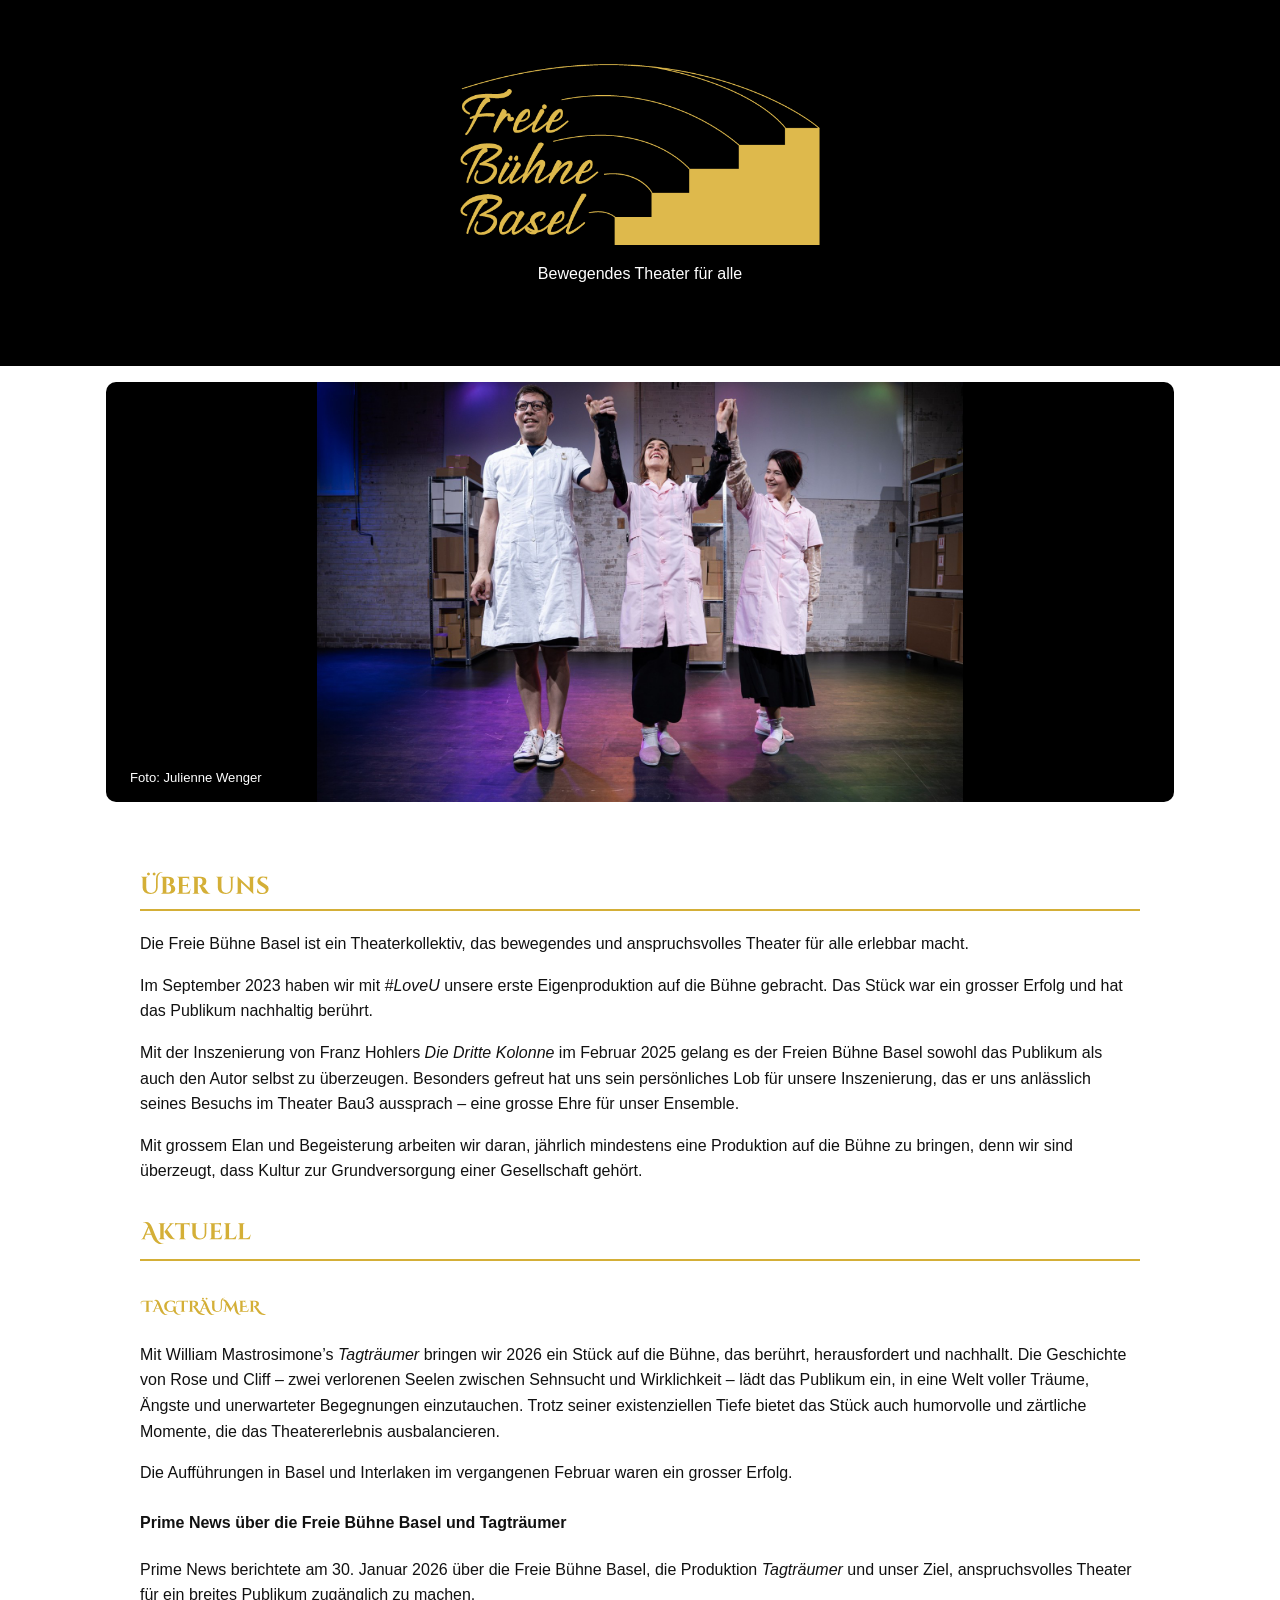
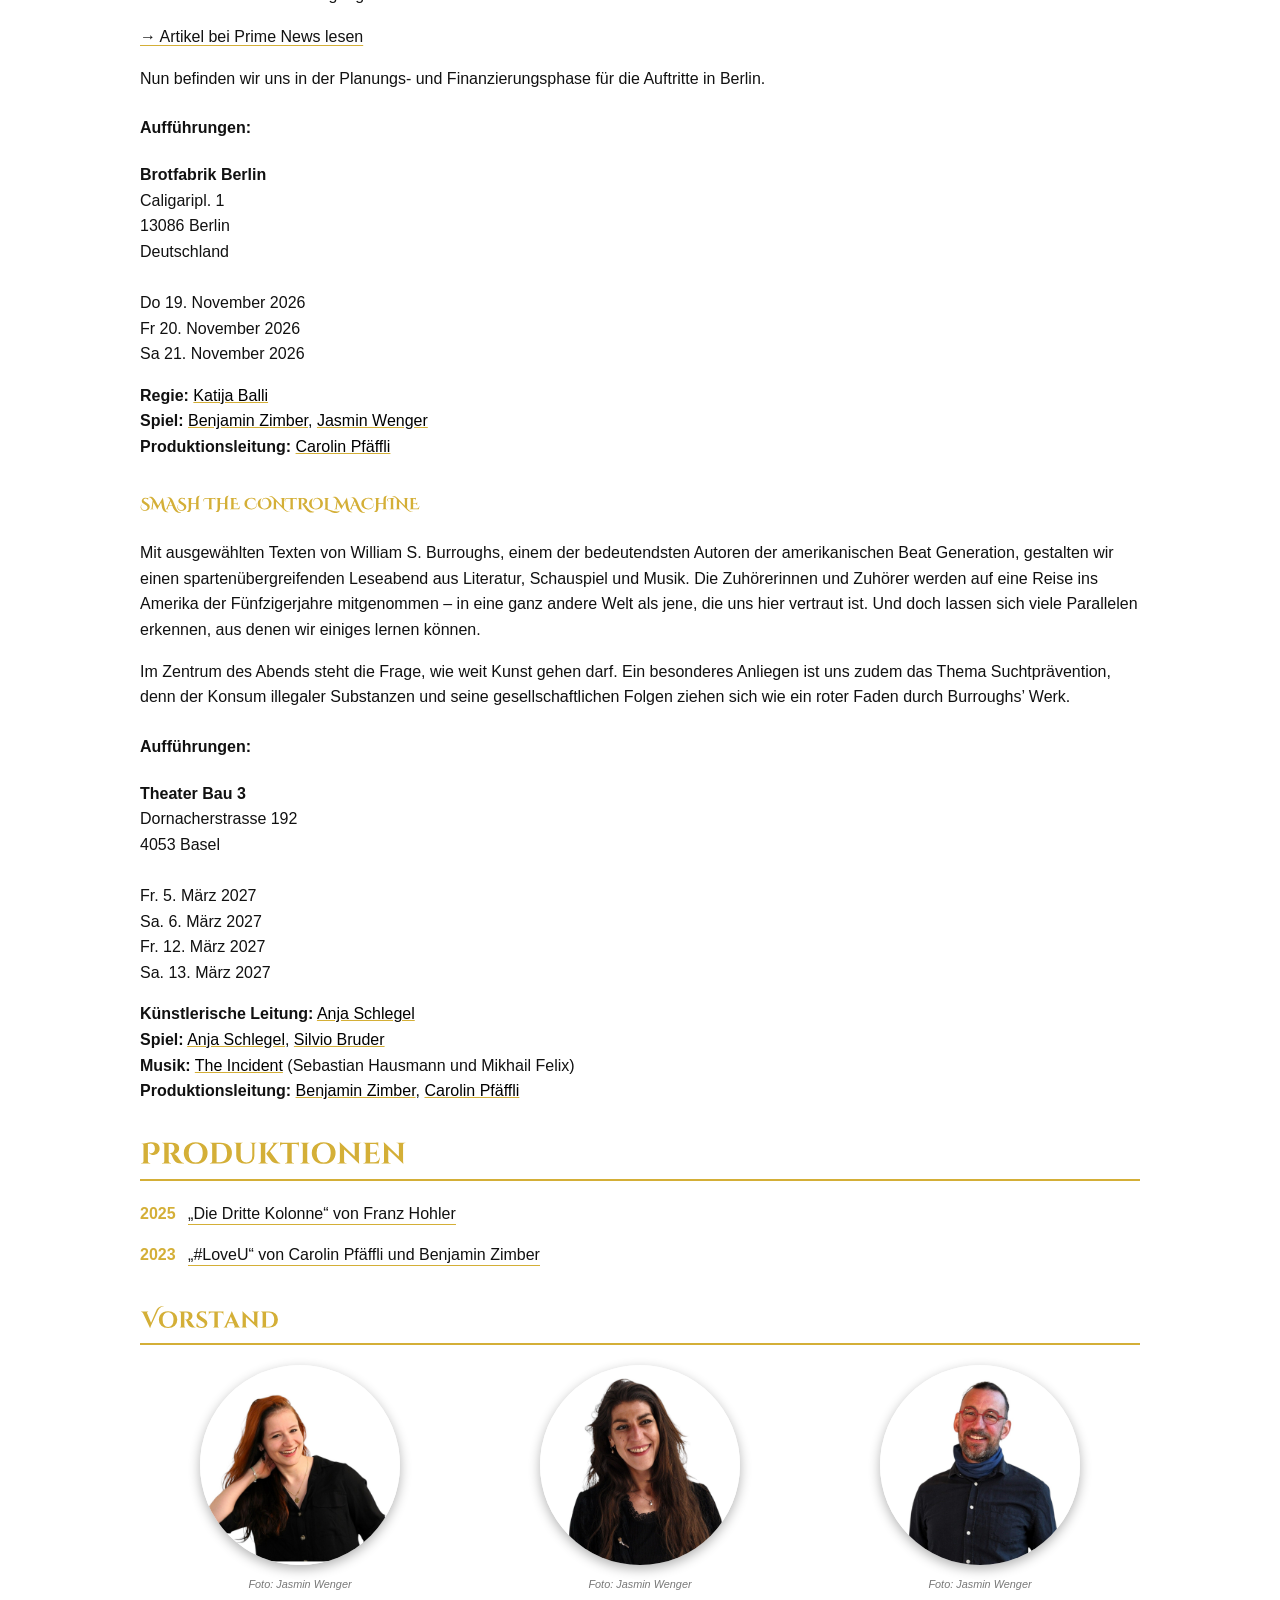
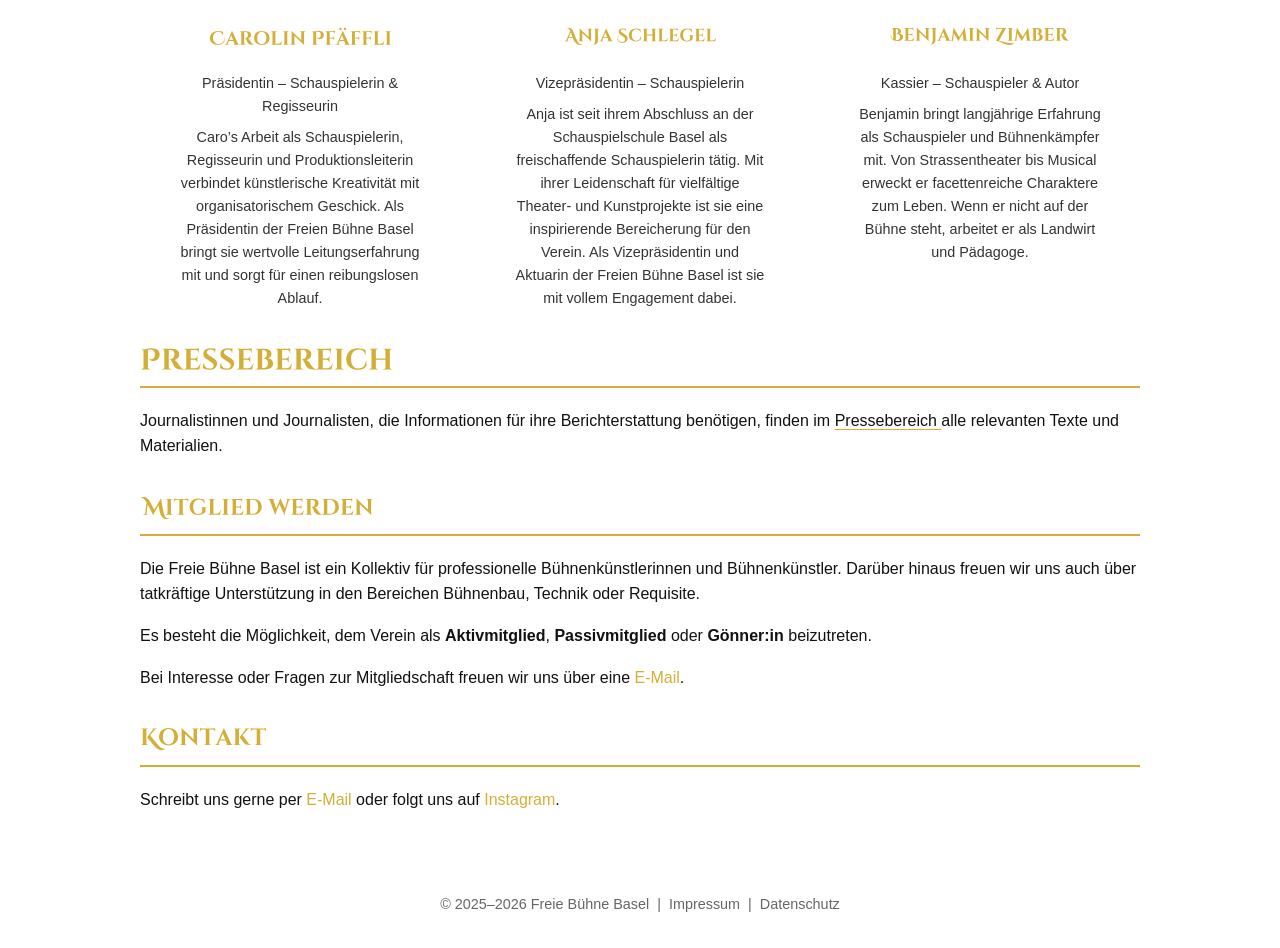
<file: index.html>
<!DOCTYPE html>

<html lang="de">
<head>
<meta charset="utf-8"/>
<meta content="width=device-width, initial-scale=1.0" name="viewport"/>
<title>Freie Bühne Basel</title>
<style>
    body { font-family: 'Inter', sans-serif; margin:0; padding:0; background:#fff; color:#111; line-height:1.6; }
    header { background:#000; color:white; padding:4rem 2rem; text-align:center; }
    header h1 { font-family: 'Cinzel Decorative', cursive; font-size:3rem; margin:0; color:#D4AF37; }
    h2 { font-family: 'Cinzel Decorative', cursive; color:#D4AF37; border-bottom:2px solid #D4AF37; padding-bottom:0.3rem; margin-top:2rem; }
    h3 { font-family: 'Cinzel Decorative', cursive; color:#D4AF37; margin-top:1rem; }
    main { padding:2rem; max-width:1000px; margin:auto; }
    ul { list-style:none; padding:0; }
    li { margin-bottom:1rem; }
    a { color:#D4AF37; text-decoration:none; }
    footer { text-align:center; font-size:0.9rem; color:#666; padding:2rem; }
    /* Vorstand-Grid */
    .vorstand { display:flex; gap:20px; justify-content:center; flex-wrap:wrap; margin-top:20px; }
    .mitglied { flex:1 1 250px; text-align:center; }
    .mitglied img { width:200px; height:200px; border-radius:50%; object-fit:cover; box-shadow:0 4px 12px rgba(0,0,0,0.3); }
    .mitglied p { font-size:0.9rem; color:#333; max-width:250px; margin: 0.5rem auto 0; }
  
    .produktionen li {
      margin-bottom: 1rem;
    }
    .produktionen .jahr {
      color: #D4AF37;
      font-weight: bold;
      margin-right: 8px;
    }
    .produktionen .titel {
      color: #111;
      text-decoration: none;
      border-bottom: 1px solid #D4AF37;
      padding-bottom: 2px;
    }
    .produktionen .titel:hover {
      color: #D4AF37;
    }

    /* Extra spacing for readability */
    p { margin: 1rem 0; }
    h3 { margin-top: 2rem; }
    h4 { margin-top: 1.5rem; }
    ul { margin: 1rem 0 1.5rem 0; }
    li { margin-bottom: 0.7rem; }
/* Aktuell: Aufführungen + Plakat */
    .aktuell-layout{
      display:flex;
      gap:2rem;
      align-items:flex-start;
      flex-wrap:wrap;
      margin-top: 0.5rem;
    }
    .aktuell-layout .auffuehrungen-block{
      flex: 1 1 420px;
      min-width: 280px;
    }
    .aktuell-layout .plakat-block{
      flex: 0 0 320px;
      max-width: 360px;
    }
    .aktuell-layout .plakat-block img{
      width:100%;
      height:auto;
      display:block;
    }
    @media (max-width: 820px){
      .aktuell-layout{
        gap:1.25rem;
      }
      .aktuell-layout .plakat-block{
        flex: 1 1 280px;
        max-width: 420px;
      }
    }


    /* Name links in Aktuell */
    .name-link {
      color:#000;
      text-decoration: underline;
      text-decoration-color:#D4AF37;
    }
    .name-link:hover {
      color:#D4AF37;
    }

    .eventfrog-link {
      color:#D4AF37;
      text-decoration:none;
      font-weight:500;
    }


    /* Einzelnes Hero-Bild */
    .single-hero {
      position: relative;
      max-width: 1100px;
      height: 420px;
      margin: 1rem auto 0;
      padding: 0 1rem;
      box-sizing: border-box;
    }

    .single-hero img {
      width: 100%;
      height: 100%;
      display: block;
      object-fit: contain;
      background: #000;
      object-position: center;
      border-radius: 10px;
    }

    .single-hero-credit {
      position: absolute;
      left: 1.8rem;
      bottom: 0.8rem;
      background: rgba(0,0,0,0.62);
      color: #fff;
      font-size: 0.82rem;
      line-height: 1;
      padding: 0.35rem 0.7rem;
      border-radius: 999px;
    }

    @media (max-width: 760px) {
      .single-hero {
        height: 260px;
        margin-top: 0.75rem;
        padding: 0 0.75rem;
      }

      .single-hero img {
        border-radius: 7px;
      }

      .single-hero-credit {
        left: 1.3rem;
        bottom: 0.65rem;
        font-size: 0.72rem;
      }
    }



    .site-logo {
      display: block;
      width: min(360px, 82vw);
      height: auto;
      margin: 0 auto 1rem;
    }

    .foto-credit {
      font-size: 0.68rem !important;
      line-height: 1.2;
      color: #777 !important;
      font-style: italic;
      margin: 0.35rem auto 0 !important;
    }

    @media (max-width: 700px) {
      .site-logo {
        width: min(270px, 78vw);
      }
    }


    .cinzel-heading {
      display: inline-block;
      width: auto;
      max-width: 100%;
      height: 1em;
      vertical-align: -0.08em;
      overflow: visible;
    }

    footer a {
      color: inherit;
      text-decoration: none;
    }

    footer a:hover {
      color: #D4AF37;
      text-decoration: underline;
    }
    
.gold-underline-link { color:#111; text-decoration:underline; text-decoration-color:#D4AF37; text-underline-offset:3px; text-decoration-thickness:1px; }
.gold-underline-link:hover { color:#D4AF37; text-decoration-color:#D4AF37; }
</style>
</head>
<body>
<header>
<img alt="Freie Bühne Basel" class="site-logo" src="logo_gold_web.png"/>
<p>Bewegendes Theater für alle</p>
</header>
<section aria-label="Freie Bühne Basel" class="single-hero">
<img alt="Die Dritte Kolonne – Szenenbild" decoding="async" loading="eager" src="bilder/hero/hero8.jpg"/>
<div class="single-hero-credit">Foto: Julienne Wenger</div>
</section>
<main>
<h2><svg aria-label="Über uns" class="cinzel-heading" role="img" viewbox="0 0 538.406 99.703" xmlns="http://www.w3.org/2000/svg"><path d="M 91.203 4.000 Q 92.500 4.000 93.906 4.094 L 93.906 5.094 Q 82.109 6.000 76.906 16.297 Q 73.500 23.000 73.500 33.297 L 73.500 69.000 Q 73.297 81.594 65.391 88.656 Q 57.500 95.703 42.844 95.703 Q 28.203 95.703 19.500 88.453 Q 10.797 81.203 10.906 69.094 L 10.906 30.203 Q 10.906 28.094 9.344 26.703 Q 7.797 25.297 5.609 25.297 L 4.000 25.297 L 4.000 24.297 L 32.797 24.297 L 32.797 25.297 L 31.203 25.297 Q 28.109 25.297 26.609 27.703 Q 25.906 28.797 25.906 30.094 L 25.906 68.297 Q 25.906 78.891 31.406 85.094 Q 36.906 91.297 45.906 91.297 Q 46.000 91.297 46.000 91.297 Q 46.000 91.297 46.109 91.297 Q 55.000 91.297 60.703 85.500 Q 66.406 79.703 66.406 69.594 L 66.406 33.297 Q 66.406 19.797 73.547 11.906 Q 80.703 4.000 91.203 4.000 Z M 39.453 16.641 Q 37.703 18.391 35.203 18.391 Q 32.703 18.391 30.953 16.641 Q 29.203 14.891 29.203 12.391 Q 29.203 9.891 30.953 8.141 Q 32.703 6.391 35.203 6.391 Q 37.703 6.391 39.453 8.141 Q 41.203 9.891 41.203 12.391 Q 41.203 14.891 39.453 16.641 Z M 62.859 16.641 Q 61.109 18.391 58.609 18.391 Q 56.109 18.391 54.359 16.641 Q 52.609 14.891 52.609 12.391 Q 52.609 9.891 54.359 8.141 Q 56.109 6.391 58.609 6.391 Q 61.109 6.391 62.859 8.141 Q 64.609 9.891 64.609 12.391 Q 64.609 14.891 62.859 16.641 Z M 118.509 94.297 L 86.806 94.297 L 86.806 93.297 L 88.103 93.297 Q 90.697 93.297 92.541 91.500 Q 94.400 89.703 94.509 87.094 L 94.509 31.500 Q 94.400 28.891 92.541 27.094 Q 90.697 25.297 88.103 25.297 L 86.806 25.297 L 86.806 24.297 L 115.806 24.297 Q 127.400 24.297 134.244 28.500 Q 141.103 32.703 141.197 41.391 Q 141.103 45.797 139.306 49.094 Q 136.009 55.297 128.900 56.203 Q 136.603 56.891 141.603 61.953 Q 146.603 67.000 146.603 74.797 Q 146.603 84.203 139.056 89.250 Q 131.509 94.297 118.509 94.297 Z M 125.197 42.703 Q 125.103 28.594 112.400 28.594 L 109.509 28.594 L 109.509 89.703 L 114.103 89.703 Q 114.197 89.703 114.306 89.703 Q 121.197 89.703 125.291 85.703 Q 129.400 81.703 129.400 73.594 Q 129.400 67.891 127.103 64.203 Q 122.806 57.297 112.900 57.297 Q 112.900 57.297 112.900 57.297 L 112.900 56.391 Q 112.900 56.391 112.900 56.391 Q 118.103 56.391 121.603 53.047 Q 125.103 49.703 125.197 42.703 Z M 155.403 93.297 Q 157.997 93.297 159.841 91.453 Q 161.700 89.594 161.809 87.000 L 161.809 31.297 Q 161.497 27.797 158.497 26.094 Q 156.997 25.297 155.403 25.297 L 154.106 25.297 L 154.106 24.297 L 192.403 24.297 Q 195.497 24.297 199.200 23.703 Q 202.903 23.094 204.403 22.500 L 204.403 40.000 L 203.403 40.000 L 203.403 38.797 Q 203.403 34.297 200.747 31.547 Q 198.106 28.797 193.606 28.594 L 176.809 28.594 L 176.809 57.703 L 189.997 57.703 Q 193.700 57.594 196.091 55.156 Q 198.497 52.703 198.497 49.094 L 198.497 48.203 L 199.497 48.203 L 199.497 71.297 L 198.497 71.297 L 198.497 70.500 Q 198.497 65.500 194.497 63.094 Q 192.497 62.000 190.106 61.891 L 176.809 61.891 L 176.809 90.000 L 189.903 90.000 Q 197.200 90.000 202.153 85.797 Q 207.106 81.594 209.497 73.891 L 210.497 73.891 L 205.903 94.297 L 154.106 94.297 L 154.106 93.297 L 155.403 93.297 Z M 244.800 28.703 L 240.503 28.703 Q 240.300 28.703 240.206 28.703 L 240.206 87.000 Q 240.300 90.703 243.409 92.500 Q 244.909 93.297 246.597 93.297 L 247.909 93.297 L 247.909 94.297 L 217.503 94.297 L 217.503 93.297 L 218.800 93.297 Q 222.409 93.297 224.300 90.203 Q 225.097 88.797 225.206 87.094 L 225.206 31.594 Q 225.097 29.000 223.253 27.156 Q 221.409 25.297 218.800 25.297 L 217.503 25.297 L 217.503 24.297 L 251.800 24.297 Q 261.503 24.297 268.206 28.500 Q 271.597 30.594 273.597 34.344 Q 275.597 38.094 275.597 42.844 Q 275.597 47.594 273.941 51.594 Q 272.300 55.594 268.441 58.594 Q 264.597 61.594 259.206 62.203 Q 265.003 64.094 269.409 71.000 Q 280.206 88.297 285.409 91.594 Q 288.003 93.203 291.909 93.297 L 291.909 94.297 L 282.097 94.297 Q 273.597 94.297 267.894 91.953 Q 262.206 89.594 258.597 83.891 Q 256.800 81.000 254.003 75.156 Q 251.206 69.297 250.300 66.797 Q 247.597 60.797 243.503 60.094 L 243.503 59.094 L 246.597 59.094 Q 251.097 59.094 254.550 56.406 Q 258.003 53.703 259.206 47.594 Q 259.597 45.500 259.597 44.297 Q 259.597 36.094 256.300 32.453 Q 253.003 28.797 247.800 28.703 Q 246.800 28.703 244.800 28.703 Z M 391.603 25.297 L 389.900 25.297 Q 387.806 25.297 386.244 26.656 Q 384.697 28.000 384.697 30.000 L 384.697 69.000 Q 384.697 81.297 376.994 88.500 Q 369.306 95.703 355.900 95.703 Q 340.103 95.703 331.697 88.656 Q 323.306 81.594 323.306 69.094 L 323.306 30.297 Q 323.306 28.094 321.744 26.703 Q 320.197 25.297 318.009 25.297 L 316.400 25.297 L 316.400 24.297 L 345.197 24.297 L 345.197 25.297 L 343.603 25.297 Q 341.400 25.297 339.900 26.656 Q 338.400 28.000 338.306 30.094 L 338.306 68.297 Q 338.306 78.891 343.494 85.094 Q 348.697 91.297 357.791 91.297 Q 366.900 91.297 372.197 85.453 Q 377.509 79.594 377.603 69.594 L 377.603 30.094 Q 377.603 28.000 376.056 26.656 Q 374.509 25.297 372.306 25.297 L 370.697 25.297 L 370.697 24.297 L 391.603 24.297 L 391.603 25.297 Z M 476.406 25.297 Q 473.906 25.297 472.094 27.047 Q 470.297 28.797 470.203 31.297 L 470.203 82.891 Q 470.203 89.594 471.109 94.203 L 471.406 95.703 L 470.500 95.703 L 420.000 47.594 L 420.000 87.297 Q 420.000 89.797 421.797 91.547 Q 423.609 93.297 426.109 93.297 L 428.000 93.297 L 428.000 94.297 L 397.703 94.297 L 397.703 93.297 L 399.500 93.297 Q 402.109 93.297 403.906 91.547 Q 405.703 89.797 405.703 87.203 L 405.703 35.297 Q 405.703 28.703 404.797 24.297 L 404.609 22.797 L 405.500 22.797 L 456.000 70.891 L 456.000 31.391 Q 455.906 28.797 454.094 27.047 Q 452.297 25.297 449.797 25.297 L 448.000 25.297 L 448.000 24.297 L 478.297 24.297 L 478.297 25.297 L 476.406 25.297 Z M 486.203 85.000 Q 486.203 77.797 489.297 72.703 L 490.203 72.703 Q 490.109 73.500 490.109 74.297 Q 490.109 81.203 495.047 86.359 Q 500.000 91.500 508.609 91.500 Q 515.297 91.500 519.047 88.297 Q 522.797 85.094 522.797 80.203 Q 522.797 74.297 514.797 69.891 L 497.406 58.391 Q 492.203 55.391 489.953 51.141 Q 487.703 46.891 487.703 42.500 Q 487.703 33.094 493.656 28.000 Q 499.609 22.891 508.906 22.891 Q 514.406 22.891 522.500 23.891 L 528.797 23.891 L 527.500 38.594 L 526.500 38.594 Q 526.500 33.391 522.641 30.250 Q 518.797 27.094 512.406 27.094 Q 504.609 27.094 501.109 31.891 Q 499.297 34.203 499.297 37.094 Q 499.297 41.891 506.297 46.000 L 525.406 58.391 Q 534.406 63.594 534.406 73.703 Q 534.406 84.391 527.156 90.047 Q 519.906 95.703 507.906 95.703 Q 501.109 95.703 495.359 94.047 Q 489.609 92.391 486.906 89.594 Q 486.203 87.703 486.203 85.000 Z" fill="currentColor"></path></svg></h2>
<p>Die Freie Bühne Basel ist ein Theaterkollektiv, das bewegendes und anspruchsvolles Theater für alle erlebbar macht.</p>
<p>Im September 2023 haben wir mit <em>#LoveU</em> unsere erste Eigenproduktion auf die Bühne gebracht. Das Stück war ein grosser Erfolg und hat das Publikum nachhaltig berührt.</p>
<p>Mit der Inszenierung von Franz Hohlers <em>Die Dritte Kolonne</em> im Februar 2025 gelang es der Freien Bühne Basel sowohl das Publikum als auch den Autor selbst zu überzeugen. Besonders gefreut hat uns sein persönliches Lob für unsere Inszenierung, das er uns anlässlich seines Besuchs im Theater Bau3 aussprach – eine grosse Ehre für unser Ensemble.</p>
<p>Mit grossem Elan und Begeisterung arbeiten wir daran, jährlich mindestens eine Produktion auf die Bühne zu bringen, denn wir sind überzeugt, dass Kultur zur Grundversorgung einer Gesellschaft gehört.</p>
<h2><svg aria-label="Aktuell" class="cinzel-heading" role="img" viewbox="0 0 490.797 105.490" xmlns="http://www.w3.org/2000/svg"><path d="M 103.297 98.203 Q 92.406 103.703 81.203 100.000 Q 69.297 96.203 60.703 83.812 Q 56.109 77.203 52.797 68.500 L 49.609 60.000 L 26.000 60.000 L 20.703 72.609 Q 20.203 73.906 20.203 74.703 Q 20.203 75.500 20.547 76.453 Q 20.906 77.406 22.047 78.156 Q 23.203 78.906 24.609 78.906 L 25.406 78.906 L 25.406 79.906 L 4.000 79.906 L 4.000 78.906 L 4.906 78.906 Q 7.203 78.906 9.453 77.562 Q 11.703 76.203 13.203 73.500 L 35.500 22.609 Q 31.609 13.812 27.203 10.500 Q 23.500 7.703 20.141 7.703 Q 16.797 7.703 13.906 8.703 L 13.703 7.703 Q 20.906 4.000 27.500 4.000 Q 35.703 4.000 42.203 10.406 Q 48.609 16.703 53.500 28.609 L 68.000 64.406 Q 76.203 84.703 84.797 92.312 Q 88.297 95.406 92.000 96.609 Q 95.703 97.812 98.250 97.812 Q 100.797 97.812 103.203 97.203 L 103.297 98.203 Z M 27.703 55.703 L 48.109 55.703 L 41.109 37.203 Q 40.609 35.812 39.703 33.359 Q 38.797 30.906 38.500 29.906 L 27.703 55.703 Z M 82.703 78.906 Q 85.297 78.906 87.141 77.062 Q 89.000 75.203 89.109 72.609 L 89.109 17.109 Q 89.000 13.500 85.797 11.703 Q 84.406 10.906 82.703 10.906 L 81.406 10.906 L 81.406 9.906 L 111.797 9.906 L 111.703 10.906 L 110.500 10.906 Q 106.906 10.906 105.000 14.000 Q 104.109 15.406 104.109 17.109 L 104.109 72.609 Q 104.109 75.203 106.000 77.062 Q 107.906 78.906 110.500 78.906 L 111.703 78.906 L 111.797 79.906 L 81.406 79.906 L 81.406 78.906 L 82.703 78.906 Z M 154.906 79.906 L 146.703 79.906 Q 131.500 79.906 125.203 71.609 Q 107.297 47.312 107.297 46.906 L 131.000 15.500 Q 131.797 14.500 131.797 13.703 Q 131.797 12.906 131.500 12.312 Q 130.703 10.812 128.703 10.812 L 127.703 10.812 L 127.703 9.906 L 150.609 9.906 L 150.609 10.812 L 150.203 10.812 Q 143.500 10.812 139.297 15.609 L 119.797 38.703 L 144.703 72.703 Q 149.297 78.703 154.906 78.906 L 154.906 79.906 Z M 193.709 14.000 L 193.709 72.703 Q 193.803 75.312 195.647 77.109 Q 197.506 78.906 200.100 78.906 L 201.303 78.906 L 201.397 79.906 L 171.006 79.906 L 171.006 78.906 L 172.303 78.906 Q 174.803 78.906 176.647 77.109 Q 178.506 75.312 178.709 72.812 L 178.709 14.000 L 165.209 14.000 Q 160.600 14.109 157.897 16.906 Q 155.209 19.703 155.209 24.203 L 155.209 25.406 L 154.209 25.406 L 154.209 8.000 Q 155.600 8.609 159.241 9.219 Q 162.897 9.812 166.006 9.812 L 206.303 9.812 Q 211.209 9.703 214.303 9.016 Q 217.397 8.312 218.100 8.000 L 218.100 25.406 L 217.100 25.406 L 217.100 24.203 Q 217.100 19.703 214.397 16.906 Q 211.709 14.109 207.100 14.000 L 193.709 14.000 Z M 298.403 10.906 L 296.700 10.906 Q 294.606 10.906 293.044 12.266 Q 291.497 13.609 291.497 15.609 L 291.497 54.609 Q 291.497 66.906 283.794 74.109 Q 276.106 81.312 262.700 81.312 Q 246.903 81.312 238.497 74.266 Q 230.106 67.203 230.106 54.703 L 230.106 15.906 Q 230.106 13.703 228.544 12.312 Q 226.997 10.906 224.809 10.906 L 223.200 10.906 L 223.200 9.906 L 251.997 9.906 L 251.997 10.906 L 250.403 10.906 Q 248.200 10.906 246.700 12.266 Q 245.200 13.609 245.106 15.703 L 245.106 53.906 Q 245.106 64.500 250.294 70.703 Q 255.497 76.906 264.591 76.906 Q 273.700 76.906 278.997 71.062 Q 284.309 65.203 284.403 55.203 L 284.403 15.703 Q 284.403 13.609 282.856 12.266 Q 281.309 10.906 279.106 10.906 L 277.497 10.906 L 277.497 9.906 L 298.403 9.906 L 298.403 10.906 Z M 307.003 78.906 Q 309.597 78.906 311.441 77.062 Q 313.300 75.203 313.409 72.609 L 313.409 16.906 Q 313.097 13.406 310.097 11.703 Q 308.597 10.906 307.003 10.906 L 305.706 10.906 L 305.706 9.906 L 344.003 9.906 Q 347.097 9.906 350.800 9.312 Q 354.503 8.703 356.003 8.109 L 356.003 25.609 L 355.003 25.609 L 355.003 24.406 Q 355.003 19.906 352.347 17.156 Q 349.706 14.406 345.206 14.203 L 328.409 14.203 L 328.409 43.312 L 341.597 43.312 Q 345.300 43.203 347.691 40.766 Q 350.097 38.312 350.097 34.703 L 350.097 33.812 L 351.097 33.812 L 351.097 56.906 L 350.097 56.906 L 350.097 56.109 Q 350.097 51.109 346.097 48.703 Q 344.097 47.609 341.706 47.500 L 328.409 47.500 L 328.409 75.609 L 341.503 75.609 Q 348.800 75.609 353.753 71.406 Q 358.706 67.203 361.097 59.500 L 362.097 59.500 L 357.503 79.906 L 305.706 79.906 L 305.706 78.906 L 307.003 78.906 Z M 370.103 78.906 Q 372.697 78.906 374.541 77.062 Q 376.400 75.203 376.509 72.609 L 376.509 17.203 Q 376.400 14.609 374.541 12.766 Q 372.697 10.906 370.103 10.906 L 368.806 10.906 L 368.806 9.906 L 399.197 9.906 L 399.103 10.906 L 397.900 10.906 Q 395.306 10.906 393.400 12.766 Q 391.509 14.609 391.509 17.203 L 391.509 75.609 L 404.603 75.609 Q 411.900 75.609 416.853 71.406 Q 421.806 67.203 424.197 59.500 L 425.197 59.500 L 420.603 79.906 L 368.806 79.906 L 368.806 78.906 L 370.103 78.906 Z M 431.703 78.906 Q 434.297 78.906 436.141 77.062 Q 438.000 75.203 438.109 72.609 L 438.109 17.203 Q 438.000 14.609 436.141 12.766 Q 434.297 10.906 431.703 10.906 L 430.406 10.906 L 430.406 9.906 L 460.797 9.906 L 460.703 10.906 L 459.500 10.906 Q 456.906 10.906 455.000 12.766 Q 453.109 14.609 453.109 17.203 L 453.109 75.609 L 466.203 75.609 Q 473.500 75.609 478.453 71.406 Q 483.406 67.203 485.797 59.500 L 486.797 59.500 L 482.203 79.906 L 430.406 79.906 L 430.406 78.906 L 431.703 78.906 Z" fill="currentColor"></path></svg></h2>
<h3><svg aria-label="TAGTRÄUMER" class="cinzel-heading" role="img" viewbox="0 0 809.906 119.891" xmlns="http://www.w3.org/2000/svg"><path d="M 8.906 47.594 Q 4.000 42.891 4.000 37.500 Q 4.000 33.297 6.703 30.203 Q 11.812 24.203 21.000 24.203 L 68.109 24.203 Q 72.500 24.094 75.797 23.453 Q 79.109 22.797 80.000 22.391 L 80.000 39.797 L 79.000 39.797 L 79.000 38.594 Q 79.000 34.094 76.297 31.297 Q 73.609 28.500 69.000 28.391 L 55.500 28.391 L 55.500 87.094 Q 55.703 90.703 58.812 92.500 Q 60.203 93.297 61.906 93.297 L 63.203 93.297 L 63.203 94.297 L 32.812 94.297 L 32.812 93.297 L 34.109 93.297 Q 36.703 93.297 38.547 91.500 Q 40.406 89.703 40.500 87.203 L 40.500 28.391 L 21.000 28.391 Q 16.906 28.391 13.812 29.891 Q 7.500 32.891 7.500 39.297 Q 7.500 43.094 9.906 47.094 L 8.906 47.594 Z M 177.800 112.594 Q 166.909 118.094 155.706 114.391 Q 143.800 110.594 135.206 98.203 Q 130.612 91.594 127.300 82.891 L 124.112 74.391 L 100.503 74.391 L 95.206 87.000 Q 94.706 88.297 94.706 89.094 Q 94.706 89.891 95.050 90.844 Q 95.409 91.797 96.550 92.547 Q 97.706 93.297 99.112 93.297 L 99.909 93.297 L 99.909 94.297 L 78.503 94.297 L 78.503 93.297 L 79.409 93.297 Q 81.706 93.297 83.956 91.953 Q 86.206 90.594 87.706 87.891 L 110.003 37.000 Q 106.112 28.203 101.706 24.891 Q 98.003 22.094 94.644 22.094 Q 91.300 22.094 88.409 23.094 L 88.206 22.094 Q 95.409 18.391 102.003 18.391 Q 110.206 18.391 116.706 24.797 Q 123.112 31.094 128.003 43.000 L 142.503 78.797 Q 150.706 99.094 159.300 106.703 Q 162.800 109.797 166.503 111.000 Q 170.206 112.203 172.753 112.203 Q 175.300 112.203 177.706 111.594 L 177.800 112.594 Z M 102.206 70.094 L 122.612 70.094 L 115.612 51.594 Q 115.112 50.203 114.206 47.750 Q 113.300 45.297 113.003 44.297 L 102.206 70.094 Z M 247.206 114.094 Q 244.706 114.094 242.300 113.703 Q 232.612 112.203 225.800 106.344 Q 219.003 100.500 216.003 91.797 Q 206.612 95.703 195.706 95.703 Q 177.706 95.703 166.206 85.500 Q 154.706 75.297 154.706 59.297 Q 154.706 48.594 159.956 40.297 Q 165.206 32.000 174.706 27.453 Q 184.206 22.891 196.409 22.891 Q 204.409 22.891 211.909 24.453 Q 219.409 26.000 224.003 28.297 L 224.206 45.500 L 223.409 45.500 Q 221.003 36.391 214.144 31.750 Q 207.300 27.094 197.706 27.094 Q 185.909 27.094 178.456 36.156 Q 171.003 45.203 171.003 59.453 Q 171.003 73.703 178.300 82.609 Q 185.612 91.500 197.112 91.500 Q 203.300 91.500 207.847 88.797 Q 212.409 86.094 214.003 81.594 L 214.003 66.391 Q 214.003 64.203 212.706 63.000 Q 211.409 61.797 209.003 61.797 L 207.409 61.797 L 207.409 60.797 L 235.503 60.797 L 235.503 61.797 L 234.003 61.797 Q 231.503 61.797 230.206 63.000 Q 228.909 64.203 229.003 66.297 L 229.003 82.203 Q 229.112 88.797 231.503 94.500 Q 236.800 106.703 249.112 109.703 Q 252.409 110.500 255.956 110.500 Q 259.503 110.500 263.206 109.703 L 263.409 110.703 Q 254.800 114.094 247.206 114.094 Z M 235.306 47.594 Q 230.400 42.891 230.400 37.500 Q 230.400 33.297 233.103 30.203 Q 238.212 24.203 247.400 24.203 L 294.509 24.203 Q 298.900 24.094 302.197 23.453 Q 305.509 22.797 306.400 22.391 L 306.400 39.797 L 305.400 39.797 L 305.400 38.594 Q 305.400 34.094 302.697 31.297 Q 300.009 28.500 295.400 28.391 L 281.900 28.391 L 281.900 87.094 Q 282.103 90.703 285.212 92.500 Q 286.603 93.297 288.306 93.297 L 289.603 93.297 L 289.603 94.297 L 259.212 94.297 L 259.212 93.297 L 260.509 93.297 Q 263.103 93.297 264.947 91.500 Q 266.806 89.703 266.900 87.203 L 266.900 28.391 L 247.400 28.391 Q 243.306 28.391 240.212 29.891 Q 233.900 32.891 233.900 39.297 Q 233.900 43.094 236.306 47.094 L 235.306 47.594 Z M 416.106 111.297 Q 408.309 115.203 399.512 115.203 Q 391.700 115.203 385.309 112.797 Q 371.512 107.703 361.809 92.891 Q 359.309 89.297 352.497 79.094 Q 345.700 68.891 343.700 66.094 Q 340.200 60.594 338.106 60.094 L 338.106 59.094 Q 338.200 59.094 338.356 59.094 Q 338.512 59.094 338.700 59.094 Q 338.903 59.094 339.106 59.094 Q 339.309 59.094 339.606 59.094 Q 339.903 59.094 340.106 59.094 Q 345.200 59.094 349.512 56.797 Q 356.012 53.203 356.012 43.500 Q 356.012 36.391 352.012 32.547 Q 348.012 28.703 342.403 28.703 L 334.809 28.703 L 334.809 87.000 Q 334.809 89.594 336.700 91.453 Q 338.606 93.297 341.200 93.297 L 342.512 93.297 L 342.512 94.297 L 312.106 94.297 L 312.106 93.297 L 313.403 93.297 Q 315.903 93.297 317.794 91.500 Q 319.700 89.703 319.809 87.094 L 319.809 31.594 Q 319.700 29.000 317.856 27.156 Q 316.012 25.297 313.403 25.297 L 312.106 25.297 L 312.106 24.297 L 346.403 24.297 Q 359.309 24.297 366.403 30.203 Q 372.012 34.797 372.012 43.203 Q 372.012 51.594 366.559 56.844 Q 361.106 62.094 354.106 62.094 Q 353.512 62.094 352.809 62.000 Q 356.903 64.203 359.653 66.906 Q 362.403 69.594 364.450 72.000 Q 366.512 74.391 367.950 76.250 Q 369.403 78.094 371.794 81.156 Q 374.200 84.203 376.794 87.500 Q 379.403 90.797 382.544 94.250 Q 385.700 97.703 389.544 100.797 Q 393.403 103.891 397.403 105.891 Q 405.903 110.203 416.106 110.297 L 416.106 111.297 Z M 407.550 15.047 Q 405.800 16.797 403.300 16.797 Q 400.800 16.797 399.050 15.047 Q 397.300 13.297 397.300 10.797 Q 397.300 8.297 399.050 6.547 Q 400.800 4.797 403.300 4.797 Q 405.800 4.797 407.550 6.547 Q 409.300 8.297 409.300 10.797 Q 409.300 13.297 407.550 15.047 Z M 430.862 15.047 Q 429.112 16.797 426.612 16.797 Q 424.112 16.797 422.362 15.047 Q 420.612 13.297 420.612 10.797 Q 420.612 8.297 422.362 6.547 Q 424.112 4.797 426.612 4.797 Q 429.112 4.797 430.862 6.547 Q 432.612 8.297 432.612 10.797 Q 432.612 13.297 430.862 15.047 Z M 477.300 112.594 Q 470.800 115.891 465.206 115.891 Q 459.612 115.891 454.612 114.234 Q 449.612 112.594 444.503 108.703 Q 433.503 100.297 426.800 82.891 L 423.612 74.391 L 400.003 74.391 L 394.706 87.000 Q 394.206 88.297 394.206 89.094 Q 394.206 89.891 394.550 90.844 Q 394.909 91.797 396.050 92.547 Q 397.206 93.297 398.612 93.297 L 399.409 93.297 L 399.409 94.297 L 378.003 94.297 L 378.003 93.297 L 378.909 93.297 Q 381.206 93.297 383.456 91.953 Q 385.706 90.594 387.206 87.891 L 409.503 37.000 Q 405.612 28.203 401.206 24.891 Q 397.503 22.094 394.144 22.094 Q 390.800 22.094 387.909 23.094 L 387.706 22.094 Q 394.909 18.391 401.503 18.391 Q 409.706 18.391 416.206 24.797 Q 422.612 31.094 427.503 43.000 L 442.003 78.797 Q 450.206 99.094 458.800 106.703 Q 462.300 109.797 466.003 111.000 Q 469.706 112.203 472.253 112.203 Q 474.800 112.203 477.206 111.594 L 477.300 112.594 Z M 401.706 70.094 L 422.112 70.094 L 415.112 51.594 Q 414.612 50.297 413.659 47.703 Q 412.706 45.094 412.503 44.297 L 401.706 70.094 Z M 542.206 4.000 Q 543.503 4.000 544.909 4.094 L 544.909 5.094 Q 533.112 6.000 527.909 16.297 Q 524.503 23.000 524.503 33.297 L 524.503 69.000 Q 524.300 81.594 516.394 88.656 Q 508.503 95.703 493.847 95.703 Q 479.206 95.703 470.503 88.453 Q 461.800 81.203 461.909 69.094 L 461.909 30.203 Q 461.909 28.094 460.347 26.703 Q 458.800 25.297 456.612 25.297 L 455.003 25.297 L 455.003 24.297 L 483.800 24.297 L 483.800 25.297 L 482.206 25.297 Q 479.112 25.297 477.612 27.703 Q 476.909 28.797 476.909 30.094 L 476.909 68.297 Q 476.909 78.891 482.409 85.094 Q 487.909 91.297 496.909 91.297 Q 497.003 91.297 497.003 91.297 Q 497.003 91.297 497.112 91.297 Q 506.003 91.297 511.706 85.500 Q 517.409 79.703 517.409 69.594 L 517.409 33.297 Q 517.409 19.797 524.550 11.906 Q 531.706 4.000 542.206 4.000 Z M 524.012 17.703 Q 529.700 15.297 533.903 15.297 Q 538.106 15.297 541.309 16.094 Q 544.512 16.891 547.856 18.750 Q 551.200 20.594 554.106 23.297 Q 559.700 28.594 563.606 35.297 L 583.606 72.797 L 612.606 22.891 L 613.512 22.891 L 623.903 81.703 Q 626.309 95.297 632.200 103.297 Q 638.106 111.391 648.403 111.391 Q 649.106 111.391 649.700 111.391 L 649.700 112.391 Q 644.200 113.891 638.903 113.891 Q 628.106 113.891 619.200 105.391 Q 610.606 97.297 607.512 81.703 L 602.606 52.594 L 583.809 85.203 Q 580.012 91.500 579.903 96.297 L 579.012 96.297 L 554.106 49.094 L 549.200 89.094 Q 548.903 91.391 551.200 92.797 Q 552.106 93.391 553.106 93.391 L 554.700 93.391 L 554.700 94.297 L 533.809 94.297 L 533.809 93.297 L 535.403 93.297 Q 538.012 93.297 540.059 91.750 Q 542.106 90.203 542.606 87.500 L 549.403 39.797 Q 544.903 31.797 539.106 25.594 Q 532.606 18.594 525.512 18.594 Q 524.809 18.594 524.200 18.703 L 524.012 17.703 Z M 635.906 93.297 Q 638.500 93.297 640.344 91.453 Q 642.203 89.594 642.312 87.000 L 642.312 31.297 Q 642.000 27.797 639.000 26.094 Q 637.500 25.297 635.906 25.297 L 634.609 25.297 L 634.609 24.297 L 662.703 24.297 Q 667.109 24.297 670.406 23.594 Q 673.703 22.891 674.703 22.500 L 674.703 40.000 L 673.609 40.000 L 673.609 38.797 Q 673.703 34.297 671.047 31.547 Q 668.406 28.797 663.906 28.594 L 657.312 28.594 L 657.312 57.703 L 673.203 57.703 Q 676.906 57.594 679.297 55.156 Q 681.703 52.703 681.703 49.094 L 681.703 48.203 L 682.609 48.203 L 682.609 71.297 L 681.703 71.297 L 681.703 70.500 Q 681.703 66.797 679.297 64.406 Q 676.906 62.000 673.312 61.891 L 657.312 61.891 L 657.312 90.000 L 676.812 90.000 Q 684.109 90.000 689.047 85.797 Q 694.000 81.594 696.406 73.891 L 697.406 73.891 L 692.703 94.297 L 634.609 94.297 L 634.609 93.297 L 635.906 93.297 Z M 805.906 111.297 Q 798.109 115.203 789.312 115.203 Q 781.500 115.203 775.109 112.797 Q 761.312 107.703 751.609 92.891 Q 749.109 89.297 742.297 79.094 Q 735.500 68.891 733.500 66.094 Q 730.000 60.594 727.906 60.094 L 727.906 59.094 Q 728.000 59.094 728.156 59.094 Q 728.312 59.094 728.500 59.094 Q 728.703 59.094 728.906 59.094 Q 729.109 59.094 729.406 59.094 Q 729.703 59.094 729.906 59.094 Q 735.000 59.094 739.312 56.797 Q 745.812 53.203 745.812 43.500 Q 745.812 36.391 741.812 32.547 Q 737.812 28.703 732.203 28.703 L 724.609 28.703 L 724.609 87.000 Q 724.609 89.594 726.500 91.453 Q 728.406 93.297 731.000 93.297 L 732.312 93.297 L 732.312 94.297 L 701.906 94.297 L 701.906 93.297 L 703.203 93.297 Q 705.703 93.297 707.594 91.500 Q 709.500 89.703 709.609 87.094 L 709.609 31.594 Q 709.500 29.000 707.656 27.156 Q 705.812 25.297 703.203 25.297 L 701.906 25.297 L 701.906 24.297 L 736.203 24.297 Q 749.109 24.297 756.203 30.203 Q 761.812 34.797 761.812 43.203 Q 761.812 51.594 756.359 56.844 Q 750.906 62.094 743.906 62.094 Q 743.312 62.094 742.609 62.000 Q 746.703 64.203 749.453 66.906 Q 752.203 69.594 754.250 72.000 Q 756.312 74.391 757.750 76.250 Q 759.203 78.094 761.594 81.156 Q 764.000 84.203 766.594 87.500 Q 769.203 90.797 772.344 94.250 Q 775.500 97.703 779.344 100.797 Q 783.203 103.891 787.203 105.891 Q 795.703 110.203 805.906 110.297 L 805.906 111.297 Z" fill="currentColor"></path></svg></h3>
<p>Mit William Mastrosimone’s <em>Tagträumer</em> bringen wir 2026 ein Stück auf die Bühne, das berührt, herausfordert und nachhallt. Die Geschichte von Rose und Cliff – zwei verlorenen Seelen zwischen Sehnsucht und Wirklichkeit – lädt das Publikum ein, in eine Welt voller Träume, Ängste und unerwarteter Begegnungen einzutauchen. Trotz seiner existenziellen Tiefe bietet das Stück auch humorvolle und zärtliche Momente, die das Theatererlebnis ausbalancieren.</p>
<p>Die Aufführungen in Basel und Interlaken im vergangenen Februar waren ein grosser Erfolg.</p><h4>Prime News über die Freie Bühne Basel und Tagträumer</h4><p>Prime News berichtete am 30. Januar 2026 über die Freie Bühne Basel, die Produktion <em>Tagträumer</em> und unser Ziel, anspruchsvolles Theater für ein breites Publikum zugänglich zu machen.</p><p><a class="gold-underline-link" href="https://primenews.ch/articles/2026/01/die-freie-buehne-will-theater-wieder-zugaenglicher-machen" rel="noopener" target="_blank">→ Artikel bei Prime News lesen</a></p><p>Nun befinden wir uns in der Planungs- und Finanzierungsphase für die Auftritte in Berlin.</p>
<h4>Aufführungen:</h4>
<p>
<strong>Brotfabrik Berlin</strong><br/>
Caligaripl. 1<br/>
13086 Berlin<br/>
Deutschland<br/><br/>
Do 19. November 2026<br/>
Fr 20. November 2026<br/>
Sa 21. November 2026
</p>
<p>
<strong>Regie:</strong>
<a class="name-link" href="https://www.instagram.com/katijaballi/" rel="noopener" target="_blank">Katija Balli</a><br/>
<strong>Spiel:</strong>
<a class="name-link" href="https://www.instagram.com/bennizimber/" rel="noopener" target="_blank">Benjamin Zimber</a>,
<a class="name-link" href="https://www.instagram.com/jasmin_wenger_actress/" rel="noopener" target="_blank">Jasmin Wenger</a><br/>
<strong>Produktionsleitung:</strong>
<a class="name-link" href="https://www.instagram.com/carolin.pfaeffli.actress/" rel="noopener" target="_blank">Carolin Pfäffli</a>
</p>
<h3><svg aria-label="SMASH THE CONTROL MACHINE" class="cinzel-heading" role="img" viewbox="0 0 1757.106 117.391" xmlns="http://www.w3.org/2000/svg"><path d="M 10.812 60.891 Q 6.812 67.297 6.812 74.000 Q 6.812 81.297 12.109 87.297 Q 15.000 90.703 19.453 92.594 Q 23.906 94.500 29.203 94.500 Q 34.500 94.500 38.703 92.500 Q 47.109 88.391 47.109 79.094 Q 47.109 75.594 44.750 71.703 Q 42.406 67.797 37.703 64.703 L 20.703 53.297 Q 10.812 47.094 10.812 37.297 Q 10.812 36.297 10.906 35.297 Q 11.500 27.594 17.047 22.750 Q 22.609 17.891 31.906 17.891 Q 37.609 17.891 45.703 18.891 L 51.906 18.891 L 50.609 33.594 L 49.703 33.594 Q 49.609 28.391 45.703 25.250 Q 41.812 22.094 35.406 22.094 Q 27.609 22.094 24.109 26.797 Q 22.406 29.203 22.406 32.000 Q 22.406 34.797 24.109 36.750 Q 25.812 38.703 29.500 41.000 L 48.203 53.203 Q 53.906 56.891 57.109 61.891 Q 60.906 67.797 60.906 74.000 Q 60.906 78.000 59.250 82.453 Q 57.609 86.891 53.859 90.688 Q 50.109 94.500 44.203 96.891 Q 38.312 99.297 31.156 99.297 Q 24.000 99.297 18.203 96.797 Q 7.500 92.297 4.609 81.094 Q 4.000 78.703 4.000 76.094 Q 4.000 67.703 9.906 60.203 L 10.812 60.891 Z M 54.112 12.703 Q 59.800 10.297 64.003 10.297 Q 68.206 10.297 71.409 11.094 Q 74.612 11.891 77.956 13.750 Q 81.300 15.594 84.206 18.297 Q 89.800 23.594 93.706 30.297 L 113.706 67.797 L 142.706 17.891 L 143.612 17.891 L 154.003 76.703 Q 156.409 90.297 162.300 98.297 Q 168.206 106.391 178.503 106.391 Q 179.206 106.391 179.800 106.391 L 179.800 107.391 Q 174.300 108.891 169.003 108.891 Q 158.206 108.891 149.300 100.391 Q 140.706 92.297 137.612 76.703 L 132.706 47.594 L 113.909 80.203 Q 110.112 86.500 110.003 91.297 L 109.112 91.297 L 84.206 44.094 L 79.300 84.094 Q 79.003 86.391 81.300 87.797 Q 82.206 88.391 83.206 88.391 L 84.800 88.391 L 84.800 89.297 L 63.909 89.297 L 63.909 88.297 L 65.503 88.297 Q 68.112 88.297 70.159 86.750 Q 72.206 85.203 72.706 82.500 L 79.503 34.797 Q 75.003 26.797 69.206 20.594 Q 62.706 13.594 55.612 13.594 Q 54.909 13.594 54.300 13.703 L 54.112 12.703 Z M 257.100 107.594 Q 246.209 113.094 235.006 109.391 Q 223.100 105.594 214.506 93.203 Q 209.912 86.594 206.600 77.891 L 203.412 69.391 L 179.803 69.391 L 174.506 82.000 Q 174.006 83.297 174.006 84.094 Q 174.006 84.891 174.350 85.844 Q 174.709 86.797 175.850 87.547 Q 177.006 88.297 178.412 88.297 L 179.209 88.297 L 179.209 89.297 L 157.803 89.297 L 157.803 88.297 L 158.709 88.297 Q 161.006 88.297 163.256 86.953 Q 165.506 85.594 167.006 82.891 L 189.303 32.000 Q 185.412 23.203 181.006 19.891 Q 177.303 17.094 173.944 17.094 Q 170.600 17.094 167.709 18.094 L 167.506 17.094 Q 174.709 13.391 181.303 13.391 Q 189.506 13.391 196.006 19.797 Q 202.412 26.094 207.303 38.000 L 221.803 73.797 Q 230.006 94.094 238.600 101.703 Q 242.100 104.797 245.803 106.000 Q 249.506 107.203 252.053 107.203 Q 254.600 107.203 257.006 106.594 L 257.100 107.594 Z M 181.506 65.094 L 201.912 65.094 L 194.912 46.594 Q 194.412 45.203 193.506 42.750 Q 192.600 40.297 192.303 39.297 L 181.506 65.094 Z M 240.412 60.891 Q 236.412 67.297 236.412 74.000 Q 236.412 81.297 241.709 87.297 Q 244.600 90.703 249.053 92.594 Q 253.506 94.500 258.803 94.500 Q 264.100 94.500 268.303 92.500 Q 276.709 88.391 276.709 79.094 Q 276.709 75.594 274.350 71.703 Q 272.006 67.797 267.303 64.703 L 250.303 53.297 Q 240.412 47.094 240.412 37.297 Q 240.412 36.297 240.506 35.297 Q 241.100 27.594 246.647 22.750 Q 252.209 17.891 261.506 17.891 Q 267.209 17.891 275.303 18.891 L 281.506 18.891 L 280.209 33.594 L 279.303 33.594 Q 279.209 28.391 275.303 25.250 Q 271.412 22.094 265.006 22.094 Q 257.209 22.094 253.709 26.797 Q 252.006 29.203 252.006 32.000 Q 252.006 34.797 253.709 36.750 Q 255.412 38.703 259.100 41.000 L 277.803 53.203 Q 283.506 56.891 286.709 61.891 Q 290.506 67.797 290.506 74.000 Q 290.506 78.000 288.850 82.453 Q 287.209 86.891 283.459 90.688 Q 279.709 94.500 273.803 96.891 Q 267.912 99.297 260.756 99.297 Q 253.600 99.297 247.803 96.797 Q 237.100 92.297 234.209 81.094 Q 233.600 78.703 233.600 76.094 Q 233.600 67.703 239.506 60.203 L 240.412 60.891 Z M 345.603 88.297 Q 348.212 88.297 350.103 86.500 Q 352.009 84.703 352.103 82.094 L 352.103 56.594 L 320.603 56.594 L 320.603 82.297 Q 320.603 94.297 314.509 101.391 Q 309.712 107.000 300.712 107.000 Q 297.806 107.000 294.400 106.297 L 294.212 105.297 Q 301.603 102.203 303.712 96.094 Q 305.603 90.891 305.603 82.297 L 305.603 26.500 Q 305.509 23.891 303.650 22.094 Q 301.806 20.297 299.212 20.297 L 297.900 20.297 L 297.900 19.297 L 328.306 19.297 L 328.306 20.297 L 327.009 20.297 Q 323.400 20.297 321.603 23.297 Q 320.712 24.703 320.603 26.500 L 320.603 52.297 L 352.103 52.297 L 352.103 28.297 Q 352.103 16.594 359.400 9.703 Q 365.212 4.000 374.009 4.000 Q 376.009 4.000 378.212 4.297 L 378.400 5.297 Q 371.103 7.891 368.900 14.500 Q 367.103 19.891 367.009 28.297 L 367.009 82.000 Q 367.103 85.594 370.212 87.391 Q 371.712 88.297 373.509 88.297 L 374.712 88.297 L 374.712 89.297 L 344.400 89.297 L 344.400 88.297 L 345.603 88.297 Z M 401.906 42.594 Q 397.000 37.891 397.000 32.500 Q 397.000 28.297 399.703 25.203 Q 404.812 19.203 414.000 19.203 L 461.109 19.203 Q 465.500 19.094 468.797 18.453 Q 472.109 17.797 473.000 17.391 L 473.000 34.797 L 472.000 34.797 L 472.000 33.594 Q 472.000 29.094 469.297 26.297 Q 466.609 23.500 462.000 23.391 L 448.500 23.391 L 448.500 82.094 Q 448.703 85.703 451.812 87.500 Q 453.203 88.297 454.906 88.297 L 456.203 88.297 L 456.203 89.297 L 425.812 89.297 L 425.812 88.297 L 427.109 88.297 Q 429.703 88.297 431.547 86.500 Q 433.406 84.703 433.500 82.203 L 433.500 23.391 L 414.000 23.391 Q 409.906 23.391 406.812 24.891 Q 400.500 27.891 400.500 34.297 Q 400.500 38.094 402.906 42.094 L 401.906 42.594 Z M 526.503 88.297 Q 529.112 88.297 531.003 86.500 Q 532.909 84.703 533.003 82.094 L 533.003 56.594 L 501.503 56.594 L 501.503 82.297 Q 501.503 94.297 495.409 101.391 Q 490.612 107.000 481.612 107.000 Q 478.706 107.000 475.300 106.297 L 475.112 105.297 Q 482.503 102.203 484.612 96.094 Q 486.503 90.891 486.503 82.297 L 486.503 26.500 Q 486.409 23.891 484.550 22.094 Q 482.706 20.297 480.112 20.297 L 478.800 20.297 L 478.800 19.297 L 509.206 19.297 L 509.206 20.297 L 507.909 20.297 Q 504.300 20.297 502.503 23.297 Q 501.612 24.703 501.503 26.500 L 501.503 52.297 L 533.003 52.297 L 533.003 28.297 Q 533.003 16.594 540.300 9.703 Q 546.112 4.000 554.909 4.000 Q 556.909 4.000 559.112 4.297 L 559.300 5.297 Q 552.003 7.891 549.800 14.500 Q 548.003 19.891 547.909 28.297 L 547.909 82.000 Q 548.003 85.594 551.112 87.391 Q 552.612 88.297 554.409 88.297 L 555.612 88.297 L 555.612 89.297 L 525.300 89.297 L 525.300 88.297 L 526.503 88.297 Z M 565.806 88.297 Q 568.400 88.297 570.244 86.453 Q 572.103 84.594 572.212 82.000 L 572.212 26.297 Q 571.900 22.797 568.900 21.094 Q 567.400 20.297 565.806 20.297 L 564.509 20.297 L 564.509 19.297 L 592.603 19.297 Q 597.009 19.297 600.306 18.594 Q 603.603 17.891 604.603 17.500 L 604.603 35.000 L 603.509 35.000 L 603.509 33.797 Q 603.603 29.297 600.947 26.547 Q 598.306 23.797 593.806 23.594 L 587.212 23.594 L 587.212 52.703 L 603.103 52.703 Q 606.806 52.594 609.197 50.156 Q 611.603 47.703 611.603 44.094 L 611.603 43.203 L 612.509 43.203 L 612.509 66.297 L 611.603 66.297 L 611.603 65.500 Q 611.603 61.797 609.197 59.406 Q 606.806 57.000 603.212 56.891 L 587.212 56.891 L 587.212 85.000 L 606.712 85.000 Q 614.009 85.000 618.947 80.797 Q 623.900 76.594 626.306 68.891 L 627.306 68.891 L 622.603 89.297 L 564.509 89.297 L 564.509 88.297 L 565.806 88.297 Z M 733.103 50.203 Q 733.400 53.203 733.400 57.750 Q 733.400 62.297 731.603 68.844 Q 729.806 75.391 725.103 80.391 Q 715.509 90.703 698.712 90.703 Q 678.306 90.703 666.509 80.656 Q 654.712 70.594 654.712 54.344 Q 654.712 38.094 666.650 28.000 Q 678.603 17.891 698.212 17.891 Q 705.712 17.891 712.509 19.391 Q 719.306 20.891 723.806 23.297 L 724.009 40.500 L 723.212 40.500 Q 721.509 34.094 717.509 29.797 Q 710.306 22.094 698.103 22.094 Q 685.900 22.094 678.447 30.797 Q 671.009 39.500 671.009 53.859 Q 671.009 68.203 678.759 77.203 Q 686.509 86.203 700.103 86.500 Q 714.806 86.500 723.509 77.109 Q 732.212 67.703 732.212 51.594 Q 732.212 50.891 732.212 50.203 L 733.103 50.203 Z M 768.109 44.594 Q 766.312 40.797 766.312 37.344 Q 766.312 33.891 767.203 30.953 Q 768.109 28.000 770.203 25.156 Q 772.312 22.297 776.109 20.391 Q 781.312 17.703 788.609 17.703 Q 798.203 17.703 806.812 22.594 Q 818.109 29.000 822.500 40.297 Q 825.000 46.500 825.000 53.594 Q 825.000 70.297 812.953 80.500 Q 800.906 90.703 781.547 90.703 Q 762.203 90.703 750.047 80.500 Q 737.906 70.297 737.906 53.703 Q 737.906 41.297 744.953 32.156 Q 752.000 23.000 764.000 19.703 L 764.609 20.594 Q 759.500 24.891 756.906 33.203 Q 754.312 41.500 754.312 51.094 Q 754.312 67.297 761.812 76.906 Q 769.312 86.500 781.453 86.500 Q 793.609 86.500 801.047 77.453 Q 808.500 68.391 808.500 53.500 Q 808.500 44.500 805.750 37.250 Q 803.000 30.000 797.797 26.047 Q 792.609 22.094 786.203 22.094 Q 779.109 22.094 774.703 25.797 Q 768.500 31.094 768.500 39.297 Q 768.500 41.891 769.203 44.594 L 768.109 44.594 Z M 921.344 99.750 Q 923.000 100.703 925.094 101.547 Q 927.203 102.391 929.156 102.734 Q 931.109 103.094 933.453 103.094 Q 935.812 103.094 938.312 102.500 L 938.703 103.500 Q 933.109 106.203 927.406 106.203 Q 914.312 106.203 900.703 91.703 L 853.312 41.391 L 853.312 82.297 Q 853.312 84.797 855.109 86.547 Q 856.906 88.297 859.406 88.297 L 861.312 88.297 L 861.312 89.297 L 831.000 89.297 L 831.000 88.297 L 832.812 88.297 Q 835.406 88.297 837.203 86.547 Q 839.000 84.797 839.000 82.203 L 839.000 26.094 Q 834.109 20.500 831.609 18.250 Q 829.109 16.000 827.156 14.500 Q 825.203 13.000 823.406 12.000 Q 819.203 9.594 816.656 9.203 Q 814.109 8.797 811.859 8.797 Q 809.609 8.797 807.000 9.703 L 806.609 8.703 Q 812.109 5.500 817.906 5.500 Q 830.500 5.500 844.609 20.500 L 889.312 68.000 L 889.312 26.391 Q 889.203 23.797 887.406 22.047 Q 885.609 20.297 883.109 20.297 L 881.312 20.297 L 881.312 19.297 L 911.609 19.297 L 911.609 20.297 L 909.703 20.297 Q 907.203 20.297 905.406 22.047 Q 903.609 23.797 903.500 26.297 L 903.500 83.203 L 905.109 84.797 Q 905.703 85.391 906.953 86.844 Q 908.203 88.297 909.203 89.344 Q 910.203 90.391 911.750 91.984 Q 913.312 93.594 914.656 94.797 Q 916.000 96.000 917.844 97.391 Q 919.703 98.797 921.344 99.750 Z M 911.906 42.594 Q 907.000 37.891 907.000 32.500 Q 907.000 28.297 909.703 25.203 Q 914.812 19.203 924.000 19.203 L 971.109 19.203 Q 975.500 19.094 978.797 18.453 Q 982.109 17.797 983.000 17.391 L 983.000 34.797 L 982.000 34.797 L 982.000 33.594 Q 982.000 29.094 979.297 26.297 Q 976.609 23.500 972.000 23.391 L 958.500 23.391 L 958.500 82.094 Q 958.703 85.703 961.812 87.500 Q 963.203 88.297 964.906 88.297 L 966.203 88.297 L 966.203 89.297 L 935.812 89.297 L 935.812 88.297 L 937.109 88.297 Q 939.703 88.297 941.547 86.500 Q 943.406 84.703 943.500 82.203 L 943.500 23.391 L 924.000 23.391 Q 919.906 23.391 916.812 24.891 Q 910.500 27.891 910.500 34.297 Q 910.500 38.094 912.906 42.094 L 911.906 42.594 Z M 1092.706 106.297 Q 1084.909 110.203 1076.112 110.203 Q 1068.300 110.203 1061.909 107.797 Q 1048.112 102.703 1038.409 87.891 Q 1035.909 84.297 1029.097 74.094 Q 1022.300 63.891 1020.300 61.094 Q 1016.800 55.594 1014.706 55.094 L 1014.706 54.094 Q 1014.800 54.094 1014.956 54.094 Q 1015.112 54.094 1015.300 54.094 Q 1015.503 54.094 1015.706 54.094 Q 1015.909 54.094 1016.206 54.094 Q 1016.503 54.094 1016.706 54.094 Q 1021.800 54.094 1026.112 51.797 Q 1032.612 48.203 1032.612 38.500 Q 1032.612 31.391 1028.612 27.547 Q 1024.612 23.703 1019.003 23.703 L 1011.409 23.703 L 1011.409 82.000 Q 1011.409 84.594 1013.300 86.453 Q 1015.206 88.297 1017.800 88.297 L 1019.112 88.297 L 1019.112 89.297 L 988.706 89.297 L 988.706 88.297 L 990.003 88.297 Q 992.503 88.297 994.394 86.500 Q 996.300 84.703 996.409 82.094 L 996.409 26.594 Q 996.300 24.000 994.456 22.156 Q 992.612 20.297 990.003 20.297 L 988.706 20.297 L 988.706 19.297 L 1023.003 19.297 Q 1035.909 19.297 1043.003 25.203 Q 1048.612 29.797 1048.612 38.203 Q 1048.612 46.594 1043.159 51.844 Q 1037.706 57.094 1030.706 57.094 Q 1030.112 57.094 1029.409 57.000 Q 1033.503 59.203 1036.253 61.906 Q 1039.003 64.594 1041.050 67.000 Q 1043.112 69.391 1044.550 71.250 Q 1046.003 73.094 1048.394 76.156 Q 1050.800 79.203 1053.394 82.500 Q 1056.003 85.797 1059.144 89.250 Q 1062.300 92.703 1066.144 95.797 Q 1070.003 98.891 1074.003 100.891 Q 1082.503 105.203 1092.706 105.297 L 1092.706 106.297 Z M 1090.509 44.594 Q 1088.712 40.797 1088.712 37.344 Q 1088.712 33.891 1089.603 30.953 Q 1090.509 28.000 1092.603 25.156 Q 1094.712 22.297 1098.509 20.391 Q 1103.712 17.703 1111.009 17.703 Q 1120.603 17.703 1129.212 22.594 Q 1140.509 29.000 1144.900 40.297 Q 1147.400 46.500 1147.400 53.594 Q 1147.400 70.297 1135.353 80.500 Q 1123.306 90.703 1103.947 90.703 Q 1084.603 90.703 1072.447 80.500 Q 1060.306 70.297 1060.306 53.703 Q 1060.306 41.297 1067.353 32.156 Q 1074.400 23.000 1086.400 19.703 L 1087.009 20.594 Q 1081.900 24.891 1079.306 33.203 Q 1076.712 41.500 1076.712 51.094 Q 1076.712 67.297 1084.212 76.906 Q 1091.712 86.500 1103.853 86.500 Q 1116.009 86.500 1123.447 77.453 Q 1130.900 68.391 1130.900 53.500 Q 1130.900 44.500 1128.150 37.250 Q 1125.400 30.000 1120.197 26.047 Q 1115.009 22.094 1108.603 22.094 Q 1101.509 22.094 1097.103 25.797 Q 1090.900 31.094 1090.900 39.297 Q 1090.900 41.891 1091.603 44.594 L 1090.509 44.594 Z M 1235.712 103.203 Q 1246.103 103.203 1252.509 99.094 L 1253.212 99.891 Q 1244.603 111.797 1231.806 113.094 Q 1229.103 113.391 1227.150 113.391 Q 1225.212 113.391 1222.650 113.234 Q 1220.103 113.094 1215.494 111.891 Q 1210.900 110.703 1207.400 109.453 Q 1203.900 108.203 1199.306 106.141 Q 1194.712 104.094 1191.712 102.547 Q 1188.712 101.000 1184.556 98.844 Q 1180.400 96.703 1177.306 95.203 Q 1174.212 93.703 1171.306 92.594 Q 1163.103 89.297 1154.509 89.297 L 1154.509 88.297 L 1155.806 88.297 Q 1158.400 88.297 1160.244 86.500 Q 1162.103 84.703 1162.212 82.000 L 1162.212 26.594 Q 1162.103 23.891 1160.244 22.094 Q 1158.400 20.297 1155.806 20.297 L 1154.509 20.297 L 1154.509 19.297 L 1184.900 19.297 L 1184.806 20.297 L 1183.806 20.297 Q 1180.009 20.297 1178.103 23.391 Q 1177.212 24.797 1177.212 26.594 L 1177.212 84.594 Q 1177.212 87.891 1178.509 89.141 Q 1179.806 90.391 1181.400 90.891 Q 1219.009 103.203 1235.712 103.203 Z M 1208.412 12.703 Q 1214.100 10.297 1218.303 10.297 Q 1222.506 10.297 1225.709 11.094 Q 1228.912 11.891 1232.256 13.750 Q 1235.600 15.594 1238.506 18.297 Q 1244.100 23.594 1248.006 30.297 L 1268.006 67.797 L 1297.006 17.891 L 1297.912 17.891 L 1308.303 76.703 Q 1310.709 90.297 1316.600 98.297 Q 1322.506 106.391 1332.803 106.391 Q 1333.506 106.391 1334.100 106.391 L 1334.100 107.391 Q 1328.600 108.891 1323.303 108.891 Q 1312.506 108.891 1303.600 100.391 Q 1295.006 92.297 1291.912 76.703 L 1287.006 47.594 L 1268.209 80.203 Q 1264.412 86.500 1264.303 91.297 L 1263.412 91.297 L 1238.506 44.094 L 1233.600 84.094 Q 1233.303 86.391 1235.600 87.797 Q 1236.506 88.391 1237.506 88.391 L 1239.100 88.391 L 1239.100 89.297 L 1218.209 89.297 L 1218.209 88.297 L 1219.803 88.297 Q 1222.412 88.297 1224.459 86.750 Q 1226.506 85.203 1227.006 82.500 L 1233.803 34.797 Q 1229.303 26.797 1223.506 20.594 Q 1217.006 13.594 1209.912 13.594 Q 1209.209 13.594 1208.600 13.703 L 1208.412 12.703 Z M 1411.400 107.594 Q 1400.509 113.094 1389.306 109.391 Q 1377.400 105.594 1368.806 93.203 Q 1364.212 86.594 1360.900 77.891 L 1357.712 69.391 L 1334.103 69.391 L 1328.806 82.000 Q 1328.306 83.297 1328.306 84.094 Q 1328.306 84.891 1328.650 85.844 Q 1329.009 86.797 1330.150 87.547 Q 1331.306 88.297 1332.712 88.297 L 1333.509 88.297 L 1333.509 89.297 L 1312.103 89.297 L 1312.103 88.297 L 1313.009 88.297 Q 1315.306 88.297 1317.556 86.953 Q 1319.806 85.594 1321.306 82.891 L 1343.603 32.000 Q 1339.712 23.203 1335.306 19.891 Q 1331.603 17.094 1328.244 17.094 Q 1324.900 17.094 1322.009 18.094 L 1321.806 17.094 Q 1329.009 13.391 1335.603 13.391 Q 1343.806 13.391 1350.306 19.797 Q 1356.712 26.094 1361.603 38.000 L 1376.103 73.797 Q 1384.306 94.094 1392.900 101.703 Q 1396.400 104.797 1400.103 106.000 Q 1403.806 107.203 1406.353 107.203 Q 1408.900 107.203 1411.306 106.594 L 1411.400 107.594 Z M 1335.806 65.094 L 1356.212 65.094 L 1349.212 46.594 Q 1348.712 45.203 1347.806 42.750 Q 1346.900 40.297 1346.603 39.297 L 1335.806 65.094 Z M 1466.103 50.203 Q 1466.400 53.203 1466.400 57.750 Q 1466.400 62.297 1464.603 68.844 Q 1462.806 75.391 1458.103 80.391 Q 1448.509 90.703 1431.712 90.703 Q 1411.306 90.703 1399.509 80.656 Q 1387.712 70.594 1387.712 54.344 Q 1387.712 38.094 1399.650 28.000 Q 1411.603 17.891 1431.212 17.891 Q 1438.712 17.891 1445.509 19.391 Q 1452.306 20.891 1456.806 23.297 L 1457.009 40.500 L 1456.212 40.500 Q 1454.509 34.094 1450.509 29.797 Q 1443.306 22.094 1431.103 22.094 Q 1418.900 22.094 1411.447 30.797 Q 1404.009 39.500 1404.009 53.859 Q 1404.009 68.203 1411.759 77.203 Q 1419.509 86.203 1433.103 86.500 Q 1447.806 86.500 1456.509 77.109 Q 1465.212 67.703 1465.212 51.594 Q 1465.212 50.891 1465.212 50.203 L 1466.103 50.203 Z M 1520.203 88.297 Q 1522.812 88.297 1524.703 86.500 Q 1526.609 84.703 1526.703 82.094 L 1526.703 56.594 L 1495.203 56.594 L 1495.203 82.297 Q 1495.203 94.297 1489.109 101.391 Q 1484.312 107.000 1475.312 107.000 Q 1472.406 107.000 1469.000 106.297 L 1468.812 105.297 Q 1476.203 102.203 1478.312 96.094 Q 1480.203 90.891 1480.203 82.297 L 1480.203 26.500 Q 1480.109 23.891 1478.250 22.094 Q 1476.406 20.297 1473.812 20.297 L 1472.500 20.297 L 1472.500 19.297 L 1502.906 19.297 L 1502.906 20.297 L 1501.609 20.297 Q 1498.000 20.297 1496.203 23.297 Q 1495.312 24.703 1495.203 26.500 L 1495.203 52.297 L 1526.703 52.297 L 1526.703 28.297 Q 1526.703 16.594 1534.000 9.703 Q 1539.812 4.000 1548.609 4.000 Q 1550.609 4.000 1552.812 4.297 L 1553.000 5.297 Q 1545.703 7.891 1543.500 14.500 Q 1541.703 19.891 1541.609 28.297 L 1541.609 82.000 Q 1541.703 85.594 1544.812 87.391 Q 1546.312 88.297 1548.109 88.297 L 1549.312 88.297 L 1549.312 89.297 L 1519.000 89.297 L 1519.000 88.297 L 1520.203 88.297 Z M 1594.412 88.297 L 1595.709 88.297 L 1595.709 89.297 L 1565.303 89.297 L 1565.303 88.297 L 1566.600 88.297 Q 1569.209 88.297 1571.053 86.453 Q 1572.912 84.594 1573.006 82.000 L 1573.006 23.391 L 1563.506 23.797 Q 1554.100 24.203 1554.100 30.797 Q 1554.100 33.500 1555.943 35.359 Q 1557.803 37.203 1561.100 37.203 Q 1561.412 37.203 1561.709 37.203 L 1561.709 37.797 Q 1559.709 38.500 1558.303 38.500 Q 1553.803 38.500 1551.412 35.297 Q 1549.709 33.094 1549.709 30.297 Q 1549.709 25.891 1553.162 23.047 Q 1556.600 20.203 1563.803 19.703 Q 1565.100 19.594 1572.209 19.297 Q 1588.412 18.703 1595.709 17.297 L 1595.912 18.297 Q 1591.600 19.000 1589.850 21.203 Q 1588.100 23.391 1588.006 27.703 L 1588.006 82.000 Q 1588.100 84.594 1589.943 86.453 Q 1591.803 88.297 1594.412 88.297 Z M 1693.043 99.750 Q 1694.700 100.703 1696.793 101.547 Q 1698.903 102.391 1700.856 102.734 Q 1702.809 103.094 1705.153 103.094 Q 1707.512 103.094 1710.012 102.500 L 1710.403 103.500 Q 1704.809 106.203 1699.106 106.203 Q 1686.012 106.203 1672.403 91.703 L 1625.012 41.391 L 1625.012 82.297 Q 1625.012 84.797 1626.809 86.547 Q 1628.606 88.297 1631.106 88.297 L 1633.012 88.297 L 1633.012 89.297 L 1602.700 89.297 L 1602.700 88.297 L 1604.512 88.297 Q 1607.106 88.297 1608.903 86.547 Q 1610.700 84.797 1610.700 82.203 L 1610.700 26.094 Q 1605.809 20.500 1603.309 18.250 Q 1600.809 16.000 1598.856 14.500 Q 1596.903 13.000 1595.106 12.000 Q 1590.903 9.594 1588.356 9.203 Q 1585.809 8.797 1583.559 8.797 Q 1581.309 8.797 1578.700 9.703 L 1578.309 8.703 Q 1583.809 5.500 1589.606 5.500 Q 1602.200 5.500 1616.309 20.500 L 1661.012 68.000 L 1661.012 26.391 Q 1660.903 23.797 1659.106 22.047 Q 1657.309 20.297 1654.809 20.297 L 1653.012 20.297 L 1653.012 19.297 L 1683.309 19.297 L 1683.309 20.297 L 1681.403 20.297 Q 1678.903 20.297 1677.106 22.047 Q 1675.309 23.797 1675.200 26.297 L 1675.200 83.203 L 1676.809 84.797 Q 1677.403 85.391 1678.653 86.844 Q 1679.903 88.297 1680.903 89.344 Q 1681.903 90.391 1683.450 91.984 Q 1685.012 93.594 1686.356 94.797 Q 1687.700 96.000 1689.543 97.391 Q 1691.403 98.797 1693.043 99.750 Z M 1691.606 88.297 Q 1694.200 88.297 1696.043 86.453 Q 1697.903 84.594 1698.012 82.000 L 1698.012 26.297 Q 1697.700 22.797 1694.700 21.094 Q 1693.200 20.297 1691.606 20.297 L 1690.309 20.297 L 1690.309 19.297 L 1718.403 19.297 Q 1722.809 19.297 1726.106 18.594 Q 1729.403 17.891 1730.403 17.500 L 1730.403 35.000 L 1729.309 35.000 L 1729.309 33.797 Q 1729.403 29.297 1726.747 26.547 Q 1724.106 23.797 1719.606 23.594 L 1713.012 23.594 L 1713.012 52.703 L 1728.903 52.703 Q 1732.606 52.594 1734.997 50.156 Q 1737.403 47.703 1737.403 44.094 L 1737.403 43.203 L 1738.309 43.203 L 1738.309 66.297 L 1737.403 66.297 L 1737.403 65.500 Q 1737.403 61.797 1734.997 59.406 Q 1732.606 57.000 1729.012 56.891 L 1713.012 56.891 L 1713.012 85.000 L 1732.512 85.000 Q 1739.809 85.000 1744.747 80.797 Q 1749.700 76.594 1752.106 68.891 L 1753.106 68.891 L 1748.403 89.297 L 1690.309 89.297 L 1690.309 88.297 L 1691.606 88.297 Z" fill="currentColor"></path></svg></h3>
<p>Mit ausgewählten Texten von William S. Burroughs, einem der bedeutendsten Autoren der amerikanischen Beat Generation, gestalten wir einen spartenübergreifenden Leseabend aus Literatur, Schauspiel und Musik. Die Zuhörerinnen und Zuhörer werden auf eine Reise ins Amerika der Fünfzigerjahre mitgenommen – in eine ganz andere Welt als jene, die uns hier vertraut ist. Und doch lassen sich viele Parallelen erkennen, aus denen wir einiges lernen können.</p>
<p>Im Zentrum des Abends steht die Frage, wie weit Kunst gehen darf. Ein besonderes Anliegen ist uns zudem das Thema Suchtprävention, denn der Konsum illegaler Substanzen und seine gesellschaftlichen Folgen ziehen sich wie ein roter Faden durch Burroughs’ Werk.</p>
<h4>Aufführungen:</h4>
<p>
<strong>Theater Bau 3</strong><br/>
Dornacherstrasse 192<br/>
4053 Basel<br/><br/>
Fr. 5. März 2027<br/>
Sa. 6. März 2027<br/>
Fr. 12. März 2027<br/>
Sa. 13. März 2027
</p>
<p>
<strong>Künstlerische Leitung:</strong>
<a class="name-link" href="https://www.instagram.com/anjaschlegel_/" rel="noopener" target="_blank">Anja Schlegel</a><br/>
<strong>Spiel:</strong>
<a class="name-link" href="https://www.instagram.com/anjaschlegel_/" rel="noopener" target="_blank">Anja Schlegel</a>,
<a class="name-link" href="https://silviobruder.ch/" rel="noopener" target="_blank">Silvio Bruder</a><br/>
<strong>Musik:</strong>
<a class="name-link" href="https://www.instagram.com/theincidentbasel/" rel="noopener" target="_blank">The Incident</a>
(Sebastian Hausmann und Mikhail Felix)<br/>
<strong>Produktionsleitung:</strong>
<a class="name-link" href="https://www.instagram.com/bennizimber/" rel="noopener" target="_blank">Benjamin Zimber</a>,
<a class="name-link" href="https://www.instagram.com/carolin.pfaeffli.actress/" rel="noopener" target="_blank">Carolin Pfäffli</a>
</p>
<h2><svg aria-label="Produktionen" class="cinzel-heading" role="img" viewbox="0 0 903.387 81.312" xmlns="http://www.w3.org/2000/svg"><path d="M 31.391 37.906 Q 33.094 41.906 38.391 41.906 Q 44.391 41.906 48.000 35.906 Q 50.500 31.812 50.500 25.500 Q 50.500 16.203 45.594 11.906 Q 41.891 8.703 36.188 8.703 Q 34.891 8.703 33.500 8.906 L 26.797 9.906 L 26.797 68.609 Q 26.797 71.312 28.688 73.109 Q 30.594 74.906 33.188 74.906 L 34.500 74.906 L 34.500 75.906 L 4.094 75.906 L 4.094 74.906 L 5.391 74.906 Q 8.000 74.906 9.844 73.109 Q 11.688 71.312 11.797 68.609 L 11.797 15.312 Q 11.688 12.703 10.234 11.203 Q 8.797 9.703 6.000 9.703 Q 5.297 9.703 4.188 9.812 L 4.000 8.906 Q 12.500 8.203 21.844 6.562 Q 31.188 4.906 34.141 4.516 Q 37.094 4.109 40.141 4.109 Q 43.188 4.109 47.484 4.766 Q 51.797 5.406 56.297 7.656 Q 60.797 9.906 63.594 14.312 Q 66.500 19.109 66.500 25.156 Q 66.500 31.203 64.297 35.812 Q 60.094 44.609 49.891 47.000 Q 47.391 47.609 45.141 47.609 Q 42.891 47.609 40.891 47.203 Q 36.797 46.609 33.984 44.406 Q 31.188 42.203 30.500 38.312 L 31.391 37.906 Z M 101.891 10.312 L 97.594 10.312 Q 97.391 10.312 97.297 10.312 L 97.297 68.609 Q 97.391 72.312 100.500 74.109 Q 102.000 74.906 103.687 74.906 L 105.000 74.906 L 105.000 75.906 L 74.594 75.906 L 74.594 74.906 L 75.891 74.906 Q 79.500 74.906 81.391 71.812 Q 82.187 70.406 82.297 68.703 L 82.297 13.203 Q 82.187 10.609 80.344 8.766 Q 78.500 6.906 75.891 6.906 L 74.594 6.906 L 74.594 5.906 L 108.891 5.906 Q 118.594 5.906 125.297 10.109 Q 128.687 12.203 130.687 15.953 Q 132.687 19.703 132.687 24.453 Q 132.687 29.203 131.031 33.203 Q 129.391 37.203 125.531 40.203 Q 121.687 43.203 116.297 43.812 Q 122.094 45.703 126.500 52.609 Q 137.297 69.906 142.500 73.203 Q 145.094 74.812 149.000 74.906 L 149.000 75.906 L 139.187 75.906 Q 130.687 75.906 124.984 73.562 Q 119.297 71.203 115.687 65.500 Q 113.891 62.609 111.094 56.766 Q 108.297 50.906 107.391 48.406 Q 104.687 42.406 100.594 41.703 L 100.594 40.703 L 103.687 40.703 Q 108.187 40.703 111.641 38.016 Q 115.094 35.312 116.297 29.203 Q 116.687 27.109 116.687 25.906 Q 116.687 17.703 113.391 14.062 Q 110.094 10.406 104.891 10.312 Q 103.891 10.312 101.891 10.312 Z M 188.694 4.500 Q 207.194 4.500 218.084 14.312 Q 228.991 24.109 228.991 40.906 Q 228.991 57.703 218.084 67.516 Q 207.194 77.312 188.694 77.312 Q 170.194 77.312 159.287 67.516 Q 148.397 57.703 148.397 40.906 Q 148.397 29.812 153.334 21.562 Q 158.287 13.312 167.381 8.906 Q 176.491 4.500 188.694 4.500 Z M 171.241 64.469 Q 177.694 73.109 188.694 73.109 Q 199.694 73.109 206.147 64.469 Q 212.600 55.812 212.600 40.906 Q 212.600 31.109 209.694 23.812 Q 206.787 16.500 201.381 12.609 Q 195.991 8.703 188.694 8.703 Q 177.694 8.703 171.241 17.359 Q 164.787 26.000 164.787 40.906 Q 164.787 55.812 171.241 64.469 Z M 273.094 5.906 Q 290.797 5.906 301.094 15.312 Q 311.391 24.703 311.391 40.906 Q 311.391 57.109 301.094 66.516 Q 290.797 75.906 273.094 75.906 L 236.797 75.906 L 236.797 74.906 L 238.094 74.906 Q 240.687 74.906 242.531 73.062 Q 244.391 71.203 244.500 68.609 L 244.500 12.609 Q 244.187 10.203 242.391 8.562 Q 240.594 6.906 238.094 6.906 L 236.797 6.906 L 236.797 5.906 L 273.094 5.906 Z M 271.797 71.703 Q 279.000 71.703 284.250 67.953 Q 289.500 64.203 292.297 57.266 Q 295.094 50.312 295.094 40.906 Q 295.094 26.703 288.844 18.406 Q 282.594 10.109 271.797 10.109 L 259.500 10.109 L 259.500 71.703 L 271.797 71.703 Z M 394.394 6.906 L 392.691 6.906 Q 390.597 6.906 389.034 8.266 Q 387.487 9.609 387.487 11.609 L 387.487 50.609 Q 387.487 62.906 379.784 70.109 Q 372.097 77.312 358.691 77.312 Q 342.894 77.312 334.487 70.266 Q 326.097 63.203 326.097 50.703 L 326.097 11.906 Q 326.097 9.703 324.534 8.312 Q 322.987 6.906 320.800 6.906 L 319.191 6.906 L 319.191 5.906 L 347.987 5.906 L 347.987 6.906 L 346.394 6.906 Q 344.191 6.906 342.691 8.266 Q 341.191 9.609 341.097 11.703 L 341.097 49.906 Q 341.097 60.500 346.284 66.703 Q 351.487 72.906 360.581 72.906 Q 369.691 72.906 374.987 67.062 Q 380.300 61.203 380.394 51.203 L 380.394 11.703 Q 380.394 9.609 378.847 8.266 Q 377.300 6.906 375.097 6.906 L 373.487 6.906 L 373.487 5.906 L 394.394 5.906 L 394.394 6.906 Z M 402.994 74.906 Q 405.587 74.906 407.431 73.062 Q 409.291 71.203 409.400 68.609 L 409.400 13.109 Q 409.291 9.500 406.087 7.703 Q 404.697 6.906 402.994 6.906 L 401.697 6.906 L 401.697 5.906 L 432.087 5.906 L 431.994 6.906 L 430.791 6.906 Q 427.197 6.906 425.291 10.000 Q 424.400 11.406 424.400 13.109 L 424.400 68.609 Q 424.400 71.203 426.291 73.062 Q 428.197 74.906 430.791 74.906 L 431.994 74.906 L 432.087 75.906 L 401.697 75.906 L 401.697 74.906 L 402.994 74.906 Z M 475.197 75.906 L 466.994 75.906 Q 451.791 75.906 445.494 67.609 Q 427.587 43.312 427.587 42.906 L 451.291 11.500 Q 452.087 10.500 452.087 9.703 Q 452.087 8.906 451.791 8.312 Q 450.994 6.812 448.994 6.812 L 447.994 6.812 L 447.994 5.906 L 470.900 5.906 L 470.900 6.812 L 470.494 6.812 Q 463.791 6.812 459.587 11.609 L 440.087 34.703 L 464.994 68.703 Q 469.587 74.703 475.197 74.906 L 475.197 75.906 Z M 514.000 10.000 L 514.000 68.703 Q 514.094 71.312 515.937 73.109 Q 517.797 74.906 520.391 74.906 L 521.594 74.906 L 521.687 75.906 L 491.297 75.906 L 491.297 74.906 L 492.594 74.906 Q 495.094 74.906 496.937 73.109 Q 498.797 71.312 499.000 68.812 L 499.000 10.000 L 485.500 10.000 Q 480.891 10.109 478.187 12.906 Q 475.500 15.703 475.500 20.203 L 475.500 21.406 L 474.500 21.406 L 474.500 4.000 Q 475.891 4.609 479.531 5.219 Q 483.187 5.812 486.297 5.812 L 526.594 5.812 Q 531.500 5.703 534.594 5.016 Q 537.687 4.312 538.391 4.000 L 538.391 21.406 L 537.391 21.406 L 537.391 20.203 Q 537.391 15.703 534.687 12.906 Q 532.000 10.109 527.391 10.000 L 514.000 10.000 Z M 545.194 74.906 Q 547.787 74.906 549.631 73.062 Q 551.491 71.203 551.600 68.609 L 551.600 13.109 Q 551.491 10.500 549.631 8.703 Q 547.787 6.906 545.194 6.906 L 543.897 6.906 L 543.897 5.906 L 574.287 5.906 L 574.194 6.906 L 572.991 6.906 Q 570.397 6.906 568.491 8.703 Q 566.600 10.500 566.600 13.109 L 566.600 68.609 Q 566.600 71.203 568.491 73.062 Q 570.397 74.906 572.991 74.906 L 574.194 74.906 L 574.287 75.906 L 543.897 75.906 L 543.897 74.906 L 545.194 74.906 Z M 622.294 4.500 Q 640.794 4.500 651.684 14.312 Q 662.591 24.109 662.591 40.906 Q 662.591 57.703 651.684 67.516 Q 640.794 77.312 622.294 77.312 Q 603.794 77.312 592.887 67.516 Q 581.997 57.703 581.997 40.906 Q 581.997 29.812 586.934 21.562 Q 591.887 13.312 600.981 8.906 Q 610.091 4.500 622.294 4.500 Z M 604.841 64.469 Q 611.294 73.109 622.294 73.109 Q 633.294 73.109 639.747 64.469 Q 646.200 55.812 646.200 40.906 Q 646.200 31.109 643.294 23.812 Q 640.387 16.500 634.981 12.609 Q 629.591 8.703 622.294 8.703 Q 611.294 8.703 604.841 17.359 Q 598.387 26.000 598.387 40.906 Q 598.387 55.812 604.841 64.469 Z M 747.897 6.906 Q 745.397 6.906 743.584 8.656 Q 741.787 10.406 741.694 12.906 L 741.694 64.500 Q 741.694 71.203 742.600 75.812 L 742.897 77.312 L 741.991 77.312 L 691.491 29.203 L 691.491 68.906 Q 691.491 71.406 693.287 73.156 Q 695.100 74.906 697.600 74.906 L 699.491 74.906 L 699.491 75.906 L 669.194 75.906 L 669.194 74.906 L 670.991 74.906 Q 673.600 74.906 675.397 73.156 Q 677.194 71.406 677.194 68.812 L 677.194 16.906 Q 677.194 10.312 676.287 5.906 L 676.100 4.406 L 676.991 4.406 L 727.491 52.500 L 727.491 13.000 Q 727.397 10.406 725.584 8.656 Q 723.787 6.906 721.287 6.906 L 719.491 6.906 L 719.491 5.906 L 749.787 5.906 L 749.787 6.906 L 747.897 6.906 Z M 758.194 74.906 Q 760.787 74.906 762.631 73.062 Q 764.491 71.203 764.600 68.609 L 764.600 12.906 Q 764.287 9.406 761.287 7.703 Q 759.787 6.906 758.194 6.906 L 756.897 6.906 L 756.897 5.906 L 795.194 5.906 Q 798.287 5.906 801.991 5.312 Q 805.694 4.703 807.194 4.109 L 807.194 21.609 L 806.194 21.609 L 806.194 20.406 Q 806.194 15.906 803.537 13.156 Q 800.897 10.406 796.397 10.203 L 779.600 10.203 L 779.600 39.312 L 792.787 39.312 Q 796.491 39.203 798.881 36.766 Q 801.287 34.312 801.287 30.703 L 801.287 29.812 L 802.287 29.812 L 802.287 52.906 L 801.287 52.906 L 801.287 52.109 Q 801.287 47.109 797.287 44.703 Q 795.287 43.609 792.897 43.500 L 779.600 43.500 L 779.600 71.609 L 792.694 71.609 Q 799.991 71.609 804.944 67.406 Q 809.897 63.203 812.287 55.500 L 813.287 55.500 L 808.694 75.906 L 756.897 75.906 L 756.897 74.906 L 758.194 74.906 Z M 897.497 6.906 Q 894.997 6.906 893.184 8.656 Q 891.387 10.406 891.294 12.906 L 891.294 64.500 Q 891.294 71.203 892.200 75.812 L 892.497 77.312 L 891.591 77.312 L 841.091 29.203 L 841.091 68.906 Q 841.091 71.406 842.887 73.156 Q 844.700 74.906 847.200 74.906 L 849.091 74.906 L 849.091 75.906 L 818.794 75.906 L 818.794 74.906 L 820.591 74.906 Q 823.200 74.906 824.997 73.156 Q 826.794 71.406 826.794 68.812 L 826.794 16.906 Q 826.794 10.312 825.887 5.906 L 825.700 4.406 L 826.591 4.406 L 877.091 52.500 L 877.091 13.000 Q 876.997 10.406 875.184 8.656 Q 873.387 6.906 870.887 6.906 L 869.091 6.906 L 869.091 5.906 L 899.387 5.906 L 899.387 6.906 L 897.497 6.906 Z" fill="currentColor"></path></svg></h2>
<ul class="produktionen">
<li>
<span class="jahr">2025</span>
<a class="titel" href="kolonne.html">„Die Dritte Kolonne“ von Franz Hohler</a>
</li>
<li>
<span class="jahr">2023</span>
<a class="titel" href="loveu.html">„#LoveU“ von Carolin Pfäffli und Benjamin Zimber</a>
</li>
</ul>
<h2><svg aria-label="Vorstand" class="cinzel-heading" role="img" viewbox="0 0 606.400 104.797" xmlns="http://www.w3.org/2000/svg"><path d="M 99.297 4.000 Q 101.797 4.000 103.500 4.203 L 103.500 5.203 Q 97.297 5.500 92.797 8.203 Q 87.703 11.297 85.547 13.953 Q 83.406 16.594 82.156 18.250 Q 80.906 19.891 79.703 22.203 Q 77.797 25.703 76.203 29.094 L 49.406 87.703 Q 44.797 97.594 44.500 100.797 L 43.609 100.797 L 13.297 35.500 Q 11.797 32.703 9.500 31.250 Q 7.203 29.797 4.797 29.797 L 4.000 29.797 L 4.000 28.797 L 35.797 28.797 L 35.797 29.797 L 35.000 29.797 Q 32.797 29.797 31.750 31.156 Q 30.703 32.500 30.703 33.703 Q 30.703 34.891 31.109 36.094 L 48.109 77.391 L 68.797 29.094 Q 73.500 18.000 79.797 12.391 Q 89.109 4.000 99.297 4.000 Z M 122.603 27.391 Q 141.103 27.391 151.994 37.203 Q 162.900 47.000 162.900 63.797 Q 162.900 80.594 151.994 90.406 Q 141.103 100.203 122.603 100.203 Q 104.103 100.203 93.197 90.406 Q 82.306 80.594 82.306 63.797 Q 82.306 52.703 87.244 44.453 Q 92.197 36.203 101.291 31.797 Q 110.400 27.391 122.603 27.391 Z M 105.150 87.359 Q 111.603 96.000 122.603 96.000 Q 133.603 96.000 140.056 87.359 Q 146.509 78.703 146.509 63.797 Q 146.509 54.000 143.603 46.703 Q 140.697 39.391 135.291 35.500 Q 129.900 31.594 122.603 31.594 Q 111.603 31.594 105.150 40.250 Q 98.697 48.891 98.697 63.797 Q 98.697 78.703 105.150 87.359 Z M 198.300 33.203 L 194.003 33.203 Q 193.800 33.203 193.706 33.203 L 193.706 91.500 Q 193.800 95.203 196.909 97.000 Q 198.409 97.797 200.097 97.797 L 201.409 97.797 L 201.409 98.797 L 171.003 98.797 L 171.003 97.797 L 172.300 97.797 Q 175.909 97.797 177.800 94.703 Q 178.597 93.297 178.706 91.594 L 178.706 36.094 Q 178.597 33.500 176.753 31.656 Q 174.909 29.797 172.300 29.797 L 171.003 29.797 L 171.003 28.797 L 205.300 28.797 Q 215.003 28.797 221.706 33.000 Q 225.097 35.094 227.097 38.844 Q 229.097 42.594 229.097 47.344 Q 229.097 52.094 227.441 56.094 Q 225.800 60.094 221.941 63.094 Q 218.097 66.094 212.706 66.703 Q 218.503 68.594 222.909 75.500 Q 233.706 92.797 238.909 96.094 Q 241.503 97.703 245.409 97.797 L 245.409 98.797 L 235.597 98.797 Q 227.097 98.797 221.394 96.453 Q 215.706 94.094 212.097 88.391 Q 210.300 85.500 207.503 79.656 Q 204.706 73.797 203.800 71.297 Q 201.097 65.297 197.003 64.594 L 197.003 63.594 L 200.097 63.594 Q 204.597 63.594 208.050 60.906 Q 211.503 58.203 212.706 52.094 Q 213.097 50.000 213.097 48.797 Q 213.097 40.594 209.800 36.953 Q 206.503 33.297 201.300 33.203 Q 200.300 33.203 198.300 33.203 Z M 246.103 89.500 Q 246.103 82.297 249.197 77.203 L 250.103 77.203 Q 250.009 78.000 250.009 78.797 Q 250.009 85.703 254.947 90.859 Q 259.900 96.000 268.509 96.000 Q 275.197 96.000 278.947 92.797 Q 282.697 89.594 282.697 84.703 Q 282.697 78.797 274.697 74.391 L 257.306 62.891 Q 252.103 59.891 249.853 55.641 Q 247.603 51.391 247.603 47.000 Q 247.603 37.594 253.556 32.500 Q 259.509 27.391 268.806 27.391 Q 274.306 27.391 282.400 28.391 L 288.697 28.391 L 287.400 43.094 L 286.400 43.094 Q 286.400 37.891 282.541 34.750 Q 278.697 31.594 272.306 31.594 Q 264.509 31.594 261.009 36.391 Q 259.197 38.703 259.197 41.594 Q 259.197 46.391 266.197 50.500 L 285.306 62.891 Q 294.306 68.094 294.306 78.203 Q 294.306 88.891 287.056 94.547 Q 279.806 100.203 267.806 100.203 Q 261.009 100.203 255.259 98.547 Q 249.509 96.891 246.806 94.094 Q 246.103 92.203 246.103 89.500 Z M 339.809 32.891 L 339.809 91.594 Q 339.903 94.203 341.747 96.000 Q 343.606 97.797 346.200 97.797 L 347.403 97.797 L 347.497 98.797 L 317.106 98.797 L 317.106 97.797 L 318.403 97.797 Q 320.903 97.797 322.747 96.000 Q 324.606 94.203 324.809 91.703 L 324.809 32.891 L 311.309 32.891 Q 306.700 33.000 303.997 35.797 Q 301.309 38.594 301.309 43.094 L 301.309 44.297 L 300.309 44.297 L 300.309 26.891 Q 301.700 27.500 305.341 28.109 Q 308.997 28.703 312.106 28.703 L 352.403 28.703 Q 357.309 28.594 360.403 27.906 Q 363.497 27.203 364.200 26.891 L 364.200 44.297 L 363.200 44.297 L 363.200 43.094 Q 363.200 38.594 360.497 35.797 Q 357.809 33.000 353.200 32.891 L 339.809 32.891 Z M 439.300 97.797 L 440.206 97.797 L 440.206 98.797 L 408.300 98.797 L 408.300 97.797 L 409.206 97.797 Q 411.409 97.797 412.456 96.453 Q 413.503 95.094 413.503 93.906 Q 413.503 92.703 413.003 91.500 L 408.097 79.203 L 384.706 79.203 L 379.503 91.500 Q 379.003 92.797 379.003 93.953 Q 379.003 95.094 380.050 96.453 Q 381.097 97.797 383.409 97.797 L 384.206 97.797 L 384.206 98.797 L 362.800 98.797 L 362.800 97.797 L 363.706 97.797 Q 366.003 97.797 368.300 96.406 Q 370.597 95.000 372.097 92.203 L 395.206 39.891 Q 399.909 30.000 400.206 26.797 L 401.097 26.797 L 430.800 92.000 Q 432.300 94.891 434.597 96.344 Q 436.909 97.797 439.300 97.797 Z M 386.409 75.000 L 406.409 75.000 L 396.706 50.391 L 386.409 75.000 Z M 518.806 29.797 Q 516.306 29.797 514.494 31.547 Q 512.697 33.297 512.603 35.797 L 512.603 87.391 Q 512.603 94.094 513.509 98.703 L 513.806 100.203 L 512.900 100.203 L 462.400 52.094 L 462.400 91.797 Q 462.400 94.297 464.197 96.047 Q 466.009 97.797 468.509 97.797 L 470.400 97.797 L 470.400 98.797 L 440.103 98.797 L 440.103 97.797 L 441.900 97.797 Q 444.509 97.797 446.306 96.047 Q 448.103 94.297 448.103 91.703 L 448.103 39.797 Q 448.103 33.203 447.197 28.797 L 447.009 27.297 L 447.900 27.297 L 498.400 75.391 L 498.400 35.891 Q 498.306 33.297 496.494 31.547 Q 494.697 29.797 492.197 29.797 L 490.400 29.797 L 490.400 28.797 L 520.697 28.797 L 520.697 29.797 L 518.806 29.797 Z M 564.103 28.797 Q 581.806 28.797 592.103 38.203 Q 602.400 47.594 602.400 63.797 Q 602.400 80.000 592.103 89.406 Q 581.806 98.797 564.103 98.797 L 527.806 98.797 L 527.806 97.797 L 529.103 97.797 Q 531.697 97.797 533.541 95.953 Q 535.400 94.094 535.509 91.500 L 535.509 35.500 Q 535.197 33.094 533.400 31.453 Q 531.603 29.797 529.103 29.797 L 527.806 29.797 L 527.806 28.797 L 564.103 28.797 Z M 562.806 94.594 Q 570.009 94.594 575.259 90.844 Q 580.509 87.094 583.306 80.156 Q 586.103 73.203 586.103 63.797 Q 586.103 49.594 579.853 41.297 Q 573.603 33.000 562.806 33.000 L 550.509 33.000 L 550.509 94.594 L 562.806 94.594 Z" fill="currentColor"></path></svg></h2>
<div class="vorstand">
<div class="mitglied">
<img alt="Carolin Pfäffli" src="bilder/vorstand/carolin.jpg"/>
<p class="foto-credit">Foto: Jasmin Wenger</p>
<h3><svg aria-label="Carolin Pfäffli" class="cinzel-heading" role="img" viewbox="0 0 950.787 97.312" xmlns="http://www.w3.org/2000/svg"><path d="M 82.391 52.812 Q 82.688 55.812 82.688 60.359 Q 82.688 64.906 80.891 71.453 Q 79.094 78.000 74.391 83.000 Q 64.797 93.312 48.000 93.312 Q 27.594 93.312 15.797 83.266 Q 4.000 73.203 4.000 56.953 Q 4.000 40.703 15.938 30.609 Q 27.891 20.500 47.500 20.500 Q 55.000 20.500 61.797 22.000 Q 68.594 23.500 73.094 25.906 L 73.297 43.109 L 72.500 43.109 Q 70.797 36.703 66.797 32.406 Q 59.594 24.703 47.391 24.703 Q 35.188 24.703 27.734 33.406 Q 20.297 42.109 20.297 56.469 Q 20.297 70.812 28.047 79.812 Q 35.797 88.812 49.391 89.109 Q 64.094 89.109 72.797 79.719 Q 81.500 70.312 81.500 54.203 Q 81.500 53.500 81.500 52.812 L 82.391 52.812 Z M 157.991 90.906 L 158.897 90.906 L 158.897 91.906 L 126.991 91.906 L 126.991 90.906 L 127.897 90.906 Q 130.100 90.906 131.147 89.562 Q 132.194 88.203 132.194 87.016 Q 132.194 85.812 131.694 84.609 L 126.787 72.312 L 103.397 72.312 L 98.194 84.609 Q 97.694 85.906 97.694 87.062 Q 97.694 88.203 98.741 89.562 Q 99.787 90.906 102.100 90.906 L 102.897 90.906 L 102.897 91.906 L 81.491 91.906 L 81.491 90.906 L 82.397 90.906 Q 84.694 90.906 86.991 89.516 Q 89.287 88.109 90.787 85.312 L 113.897 33.000 Q 118.600 23.109 118.897 19.906 L 119.787 19.906 L 149.491 85.109 Q 150.991 88.000 153.287 89.453 Q 155.600 90.906 157.991 90.906 Z M 105.100 68.109 L 125.100 68.109 L 115.397 43.500 L 105.100 68.109 Z M 187.591 26.312 L 183.294 26.312 Q 183.091 26.312 182.997 26.312 L 182.997 84.609 Q 183.091 88.312 186.200 90.109 Q 187.700 90.906 189.387 90.906 L 190.700 90.906 L 190.700 91.906 L 160.294 91.906 L 160.294 90.906 L 161.591 90.906 Q 165.200 90.906 167.091 87.812 Q 167.887 86.406 167.997 84.703 L 167.997 29.203 Q 167.887 26.609 166.044 24.766 Q 164.200 22.906 161.591 22.906 L 160.294 22.906 L 160.294 21.906 L 194.591 21.906 Q 204.294 21.906 210.997 26.109 Q 214.387 28.203 216.387 31.953 Q 218.387 35.703 218.387 40.453 Q 218.387 45.203 216.731 49.203 Q 215.091 53.203 211.231 56.203 Q 207.387 59.203 201.997 59.812 Q 207.794 61.703 212.200 68.609 Q 222.997 85.906 228.200 89.203 Q 230.794 90.812 234.700 90.906 L 234.700 91.906 L 224.887 91.906 Q 216.387 91.906 210.684 89.562 Q 204.997 87.203 201.387 81.500 Q 199.591 78.609 196.794 72.766 Q 193.997 66.906 193.091 64.406 Q 190.387 58.406 186.294 57.703 L 186.294 56.703 L 189.387 56.703 Q 193.887 56.703 197.341 54.016 Q 200.794 51.312 201.997 45.203 Q 202.387 43.109 202.387 41.906 Q 202.387 33.703 199.091 30.062 Q 195.794 26.406 190.591 26.312 Q 189.591 26.312 187.591 26.312 Z M 274.394 20.500 Q 292.894 20.500 303.784 30.312 Q 314.691 40.109 314.691 56.906 Q 314.691 73.703 303.784 83.516 Q 292.894 93.312 274.394 93.312 Q 255.894 93.312 244.987 83.516 Q 234.097 73.703 234.097 56.906 Q 234.097 45.812 239.034 37.562 Q 243.987 29.312 253.081 24.906 Q 262.191 20.500 274.394 20.500 Z M 256.941 80.469 Q 263.394 89.109 274.394 89.109 Q 285.394 89.109 291.847 80.469 Q 298.300 71.812 298.300 56.906 Q 298.300 47.109 295.394 39.812 Q 292.487 32.500 287.081 28.609 Q 281.691 24.703 274.394 24.703 Q 263.394 24.703 256.941 33.359 Q 250.487 42.000 250.487 56.906 Q 250.487 71.812 256.941 80.469 Z M 323.794 90.906 Q 326.387 90.906 328.231 89.062 Q 330.091 87.203 330.200 84.609 L 330.200 29.203 Q 330.091 26.609 328.231 24.766 Q 326.387 22.906 323.794 22.906 L 322.497 22.906 L 322.497 21.906 L 352.887 21.906 L 352.794 22.906 L 351.591 22.906 Q 348.997 22.906 347.091 24.766 Q 345.200 26.609 345.200 29.203 L 345.200 87.609 L 358.294 87.609 Q 365.591 87.609 370.544 83.406 Q 375.497 79.203 377.887 71.500 L 378.887 71.500 L 374.294 91.906 L 322.497 91.906 L 322.497 90.906 L 323.794 90.906 Z M 385.394 90.906 Q 387.987 90.906 389.831 89.062 Q 391.691 87.203 391.800 84.609 L 391.800 29.109 Q 391.691 26.500 389.831 24.703 Q 387.987 22.906 385.394 22.906 L 384.097 22.906 L 384.097 21.906 L 414.487 21.906 L 414.394 22.906 L 413.191 22.906 Q 410.597 22.906 408.691 24.703 Q 406.800 26.500 406.800 29.109 L 406.800 84.609 Q 406.800 87.203 408.691 89.062 Q 410.597 90.906 413.191 90.906 L 414.394 90.906 L 414.487 91.906 L 384.097 91.906 L 384.097 90.906 L 385.394 90.906 Z M 500.197 22.906 Q 497.697 22.906 495.884 24.656 Q 494.087 26.406 493.994 28.906 L 493.994 80.500 Q 493.994 87.203 494.900 91.812 L 495.197 93.312 L 494.291 93.312 L 443.791 45.203 L 443.791 84.906 Q 443.791 87.406 445.587 89.156 Q 447.400 90.906 449.900 90.906 L 451.791 90.906 L 451.791 91.906 L 421.494 91.906 L 421.494 90.906 L 423.291 90.906 Q 425.900 90.906 427.697 89.156 Q 429.494 87.406 429.494 84.812 L 429.494 32.906 Q 429.494 26.312 428.587 21.906 L 428.400 20.406 L 429.291 20.406 L 479.791 68.500 L 479.791 29.000 Q 479.697 26.406 477.884 24.656 Q 476.087 22.906 473.587 22.906 L 471.791 22.906 L 471.791 21.906 L 502.087 21.906 L 502.087 22.906 L 500.197 22.906 Z M 561.791 53.906 Q 563.494 57.906 568.791 57.906 Q 574.791 57.906 578.400 51.906 Q 580.900 47.812 580.900 41.500 Q 580.900 32.203 575.994 27.906 Q 572.291 24.703 566.587 24.703 Q 565.291 24.703 563.900 24.906 L 557.197 25.906 L 557.197 84.609 Q 557.197 87.312 559.087 89.109 Q 560.994 90.906 563.587 90.906 L 564.900 90.906 L 564.900 91.906 L 534.494 91.906 L 534.494 90.906 L 535.791 90.906 Q 538.400 90.906 540.244 89.109 Q 542.087 87.312 542.197 84.609 L 542.197 31.312 Q 542.087 28.703 540.634 27.203 Q 539.197 25.703 536.400 25.703 Q 535.697 25.703 534.587 25.812 L 534.400 24.906 Q 542.900 24.203 552.244 22.562 Q 561.587 20.906 564.541 20.516 Q 567.494 20.109 570.541 20.109 Q 573.587 20.109 577.884 20.766 Q 582.197 21.406 586.697 23.656 Q 591.197 25.906 593.994 30.312 Q 596.900 35.109 596.900 41.156 Q 596.900 47.203 594.697 51.812 Q 590.494 60.609 580.291 63.000 Q 577.791 63.609 575.541 63.609 Q 573.291 63.609 571.291 63.203 Q 567.197 62.609 564.384 60.406 Q 561.587 58.203 560.900 54.312 L 561.791 53.906 Z M 627.400 26.203 L 627.400 55.312 L 640.587 55.312 Q 644.291 55.203 646.681 52.812 Q 649.087 50.406 649.087 46.703 L 649.087 45.812 L 650.087 45.812 L 650.087 68.906 L 649.087 68.906 L 649.087 68.109 Q 649.087 64.406 646.744 62.016 Q 644.400 59.609 640.697 59.500 L 627.400 59.500 L 627.400 84.609 Q 627.400 88.312 630.587 90.109 Q 632.087 90.906 633.791 90.906 L 634.994 90.906 L 635.087 91.906 L 604.697 91.906 L 604.697 90.906 L 605.994 90.906 Q 608.587 90.906 610.431 89.062 Q 612.291 87.203 612.400 84.609 L 612.400 28.906 Q 612.197 26.406 610.337 24.656 Q 608.494 22.906 605.994 22.906 L 604.697 22.906 L 604.697 21.906 L 642.994 21.906 Q 647.900 21.906 651.087 21.156 Q 654.291 20.406 654.994 20.109 L 654.994 37.000 L 653.994 37.000 L 653.994 36.000 Q 653.994 31.609 651.447 28.969 Q 648.900 26.312 644.494 26.203 L 627.400 26.203 Z M 687.744 14.250 Q 685.994 16.000 683.494 16.000 Q 680.994 16.000 679.244 14.250 Q 677.494 12.500 677.494 10.000 Q 677.494 7.500 679.244 5.750 Q 680.994 4.000 683.494 4.000 Q 685.994 4.000 687.744 5.750 Q 689.494 7.500 689.494 10.000 Q 689.494 12.500 687.744 14.250 Z M 711.041 14.250 Q 709.291 16.000 706.791 16.000 Q 704.291 16.000 702.541 14.250 Q 700.791 12.500 700.791 10.000 Q 700.791 7.500 702.541 5.750 Q 704.291 4.000 706.791 4.000 Q 709.291 4.000 711.041 5.750 Q 712.791 7.500 712.791 10.000 Q 712.791 12.500 711.041 14.250 Z M 733.791 90.906 L 734.697 90.906 L 734.697 91.906 L 702.791 91.906 L 702.791 90.906 L 703.697 90.906 Q 705.900 90.906 706.947 89.562 Q 707.994 88.203 707.994 87.016 Q 707.994 85.812 707.494 84.609 L 702.587 72.312 L 679.197 72.312 L 673.994 84.609 Q 673.494 85.906 673.494 87.062 Q 673.494 88.203 674.541 89.562 Q 675.587 90.906 677.900 90.906 L 678.697 90.906 L 678.697 91.906 L 657.291 91.906 L 657.291 90.906 L 658.197 90.906 Q 660.494 90.906 662.791 89.516 Q 665.087 88.109 666.587 85.312 L 689.697 33.000 Q 694.400 23.109 694.697 19.906 L 695.587 19.906 L 725.291 85.109 Q 726.791 88.000 729.087 89.453 Q 731.400 90.906 733.791 90.906 Z M 680.900 68.109 L 700.900 68.109 L 691.197 43.500 L 680.900 68.109 Z M 758.500 26.203 L 758.500 55.312 L 771.687 55.312 Q 775.391 55.203 777.781 52.812 Q 780.187 50.406 780.187 46.703 L 780.187 45.812 L 781.187 45.812 L 781.187 68.906 L 780.187 68.906 L 780.187 68.109 Q 780.187 64.406 777.844 62.016 Q 775.500 59.609 771.797 59.500 L 758.500 59.500 L 758.500 84.609 Q 758.500 88.312 761.687 90.109 Q 763.187 90.906 764.891 90.906 L 766.094 90.906 L 766.187 91.906 L 735.797 91.906 L 735.797 90.906 L 737.094 90.906 Q 739.687 90.906 741.531 89.062 Q 743.391 87.203 743.500 84.609 L 743.500 28.906 Q 743.297 26.406 741.437 24.656 Q 739.594 22.906 737.094 22.906 L 735.797 22.906 L 735.797 21.906 L 774.094 21.906 Q 779.000 21.906 782.187 21.156 Q 785.391 20.406 786.094 20.109 L 786.094 37.000 L 785.094 37.000 L 785.094 36.000 Q 785.094 31.609 782.547 28.969 Q 780.000 26.312 775.594 26.203 L 758.500 26.203 Z M 818.000 26.203 L 818.000 55.312 L 831.187 55.312 Q 834.890 55.203 837.281 52.812 Q 839.687 50.406 839.687 46.703 L 839.687 45.812 L 840.687 45.812 L 840.687 68.906 L 839.687 68.906 L 839.687 68.109 Q 839.687 64.406 837.344 62.016 Q 835.000 59.609 831.297 59.500 L 818.000 59.500 L 818.000 84.609 Q 818.000 88.312 821.187 90.109 Q 822.687 90.906 824.390 90.906 L 825.594 90.906 L 825.687 91.906 L 795.297 91.906 L 795.297 90.906 L 796.594 90.906 Q 799.187 90.906 801.031 89.062 Q 802.890 87.203 803.000 84.609 L 803.000 28.906 Q 802.797 26.406 800.937 24.656 Q 799.094 22.906 796.594 22.906 L 795.297 22.906 L 795.297 21.906 L 833.594 21.906 Q 838.500 21.906 841.687 21.156 Q 844.890 20.406 845.594 20.109 L 845.594 37.000 L 844.594 37.000 L 844.594 36.000 Q 844.594 31.609 842.047 28.969 Q 839.500 26.312 835.094 26.203 L 818.000 26.203 Z M 856.094 90.906 Q 858.687 90.906 860.531 89.062 Q 862.390 87.203 862.500 84.609 L 862.500 29.203 Q 862.390 26.609 860.531 24.766 Q 858.687 22.906 856.094 22.906 L 854.797 22.906 L 854.797 21.906 L 885.187 21.906 L 885.094 22.906 L 883.890 22.906 Q 881.297 22.906 879.390 24.766 Q 877.500 26.609 877.500 29.203 L 877.500 87.609 L 890.594 87.609 Q 897.890 87.609 902.844 83.406 Q 907.797 79.203 910.187 71.500 L 911.187 71.500 L 906.594 91.906 L 854.797 91.906 L 854.797 90.906 L 856.094 90.906 Z M 917.694 90.906 Q 920.287 90.906 922.131 89.062 Q 923.990 87.203 924.100 84.609 L 924.100 29.109 Q 923.990 26.500 922.131 24.703 Q 920.287 22.906 917.694 22.906 L 916.397 22.906 L 916.397 21.906 L 946.787 21.906 L 946.694 22.906 L 945.490 22.906 Q 942.897 22.906 940.990 24.703 Q 939.100 26.500 939.100 29.109 L 939.100 84.609 Q 939.100 87.203 940.990 89.062 Q 942.897 90.906 945.490 90.906 L 946.694 90.906 L 946.787 91.906 L 916.397 91.906 L 916.397 90.906 L 917.694 90.906 Z" fill="currentColor"></path></svg></h3>
<p>Präsidentin – Schauspielerin &amp; Regisseurin</p>
<p>Caro’s Arbeit als Schauspielerin, Regisseurin und Produktionsleiterin verbindet künstlerische Kreativität mit organisatorischem Geschick. Als Präsidentin der Freien Bühne Basel bringt sie wertvolle Leitungserfahrung mit und sorgt für einen reibungslosen Ablauf.</p>
</div>
<div class="mitglied">
<img alt="Anja Schlegel" src="bilder/vorstand/anja.jpg"/>
<p class="foto-credit">Foto: Jasmin Wenger</p>
<h3><svg aria-label="Anja Schlegel" class="cinzel-heading" role="img" viewbox="0 0 861.097 105.490" xmlns="http://www.w3.org/2000/svg"><path d="M 103.297 98.203 Q 92.406 103.703 81.203 100.000 Q 69.297 96.203 60.703 83.812 Q 56.109 77.203 52.797 68.500 L 49.609 60.000 L 26.000 60.000 L 20.703 72.609 Q 20.203 73.906 20.203 74.703 Q 20.203 75.500 20.547 76.453 Q 20.906 77.406 22.047 78.156 Q 23.203 78.906 24.609 78.906 L 25.406 78.906 L 25.406 79.906 L 4.000 79.906 L 4.000 78.906 L 4.906 78.906 Q 7.203 78.906 9.453 77.562 Q 11.703 76.203 13.203 73.500 L 35.500 22.609 Q 31.609 13.812 27.203 10.500 Q 23.500 7.703 20.141 7.703 Q 16.797 7.703 13.906 8.703 L 13.703 7.703 Q 20.906 4.000 27.500 4.000 Q 35.703 4.000 42.203 10.406 Q 48.609 16.703 53.500 28.609 L 68.000 64.406 Q 76.203 84.703 84.797 92.312 Q 88.297 95.406 92.000 96.609 Q 95.703 97.812 98.250 97.812 Q 100.797 97.812 103.203 97.203 L 103.297 98.203 Z M 27.703 55.703 L 48.109 55.703 L 41.109 37.203 Q 40.609 35.812 39.703 33.359 Q 38.797 30.906 38.500 29.906 L 27.703 55.703 Z M 158.906 10.906 Q 156.406 10.906 154.594 12.656 Q 152.797 14.406 152.703 16.906 L 152.703 68.500 Q 152.703 75.203 153.609 79.812 L 153.906 81.312 L 153.000 81.312 L 102.500 33.203 L 102.500 72.906 Q 102.500 75.406 104.297 77.156 Q 106.109 78.906 108.609 78.906 L 110.500 78.906 L 110.500 79.906 L 80.203 79.906 L 80.203 78.906 L 82.000 78.906 Q 84.609 78.906 86.406 77.156 Q 88.203 75.406 88.203 72.812 L 88.203 20.906 Q 88.203 14.312 87.297 9.906 L 87.109 8.406 L 88.000 8.406 L 138.500 56.500 L 138.500 17.000 Q 138.406 14.406 136.594 12.656 Q 134.797 10.906 132.297 10.906 L 130.500 10.906 L 130.500 9.906 L 160.797 9.906 L 160.797 10.906 L 158.906 10.906 Z M 197.297 10.906 Q 194.703 10.906 192.844 12.766 Q 191.000 14.609 190.906 17.203 L 190.906 76.906 Q 190.906 84.000 187.094 89.594 Q 183.297 95.203 177.797 97.594 Q 172.297 100.000 166.797 100.000 Q 165.500 100.000 164.203 99.906 L 164.203 99.000 Q 170.203 96.500 173.047 90.344 Q 175.906 84.203 175.906 76.609 L 175.906 17.203 Q 175.797 13.500 172.703 11.703 Q 171.203 10.906 169.500 10.906 L 168.203 10.906 L 168.203 9.906 L 198.609 9.906 L 198.609 10.906 L 197.297 10.906 Z M 275.900 78.906 L 276.806 78.906 L 276.806 79.906 L 244.900 79.906 L 244.900 78.906 L 245.806 78.906 Q 248.009 78.906 249.056 77.562 Q 250.103 76.203 250.103 75.016 Q 250.103 73.812 249.603 72.609 L 244.697 60.312 L 221.306 60.312 L 216.103 72.609 Q 215.603 73.906 215.603 75.062 Q 215.603 76.203 216.650 77.562 Q 217.697 78.906 220.009 78.906 L 220.806 78.906 L 220.806 79.906 L 199.400 79.906 L 199.400 78.906 L 200.306 78.906 Q 202.603 78.906 204.900 77.516 Q 207.197 76.109 208.697 73.312 L 231.806 21.000 Q 236.509 11.109 236.806 7.906 L 237.697 7.906 L 267.400 73.109 Q 268.900 76.000 271.197 77.453 Q 273.509 78.906 275.900 78.906 Z M 223.009 56.109 L 243.009 56.109 L 233.306 31.500 L 223.009 56.109 Z M 308.109 51.500 Q 304.109 57.906 304.109 64.609 Q 304.109 71.906 309.406 77.906 Q 312.297 81.312 316.750 83.203 Q 321.203 85.109 326.500 85.109 Q 331.797 85.109 336.000 83.109 Q 344.406 79.000 344.406 69.703 Q 344.406 66.203 342.047 62.312 Q 339.703 58.406 335.000 55.312 L 318.000 43.906 Q 308.109 37.703 308.109 27.906 Q 308.109 26.906 308.203 25.906 Q 308.797 18.203 314.344 13.359 Q 319.906 8.500 329.203 8.500 Q 334.906 8.500 343.000 9.500 L 349.203 9.500 L 347.906 24.203 L 347.000 24.203 Q 346.906 19.000 343.000 15.859 Q 339.109 12.703 332.703 12.703 Q 324.906 12.703 321.406 17.406 Q 319.703 19.812 319.703 22.609 Q 319.703 25.406 321.406 27.359 Q 323.109 29.312 326.797 31.609 L 345.500 43.812 Q 351.203 47.500 354.406 52.500 Q 358.203 58.406 358.203 64.609 Q 358.203 68.609 356.547 73.062 Q 354.906 77.500 351.156 81.297 Q 347.406 85.109 341.500 87.500 Q 335.609 89.906 328.453 89.906 Q 321.297 89.906 315.500 87.406 Q 304.797 82.906 301.906 71.703 Q 301.297 69.312 301.297 66.703 Q 301.297 58.312 307.203 50.812 L 308.109 51.500 Z M 406.800 81.250 Q 387.503 81.203 376.503 71.516 Q 365.503 61.812 365.503 44.906 Q 365.503 28.000 376.394 18.250 Q 387.300 8.500 406.300 8.500 Q 420.800 8.500 431.206 13.906 L 431.409 31.109 L 430.597 31.109 Q 425.503 12.703 407.300 12.703 Q 395.503 12.703 388.644 21.266 Q 381.800 29.812 381.800 44.609 Q 381.800 59.406 388.347 68.109 Q 394.909 76.812 406.097 77.109 Q 417.706 77.109 423.800 71.312 Q 430.003 65.312 432.409 50.703 L 433.206 50.703 L 434.206 67.906 Q 426.097 81.312 406.800 81.250 Z M 491.909 78.906 Q 494.503 78.906 495.909 77.609 Q 498.206 75.312 498.300 72.703 L 498.300 47.203 L 465.909 47.203 L 465.909 72.609 Q 465.909 75.203 467.800 77.062 Q 469.706 78.906 472.300 78.906 L 473.503 78.906 L 473.597 79.906 L 443.206 79.906 L 443.206 78.906 L 444.503 78.906 Q 447.097 78.906 448.941 77.062 Q 450.800 75.203 450.909 72.609 L 450.909 17.109 Q 450.800 14.500 448.941 12.703 Q 447.097 10.906 444.503 10.906 L 443.206 10.906 L 443.206 9.906 L 473.597 9.906 L 473.503 10.906 L 472.300 10.906 Q 469.706 10.906 467.800 12.703 Q 465.909 14.500 465.909 17.109 L 465.909 42.906 L 498.300 42.906 L 498.300 17.109 Q 498.206 14.500 496.347 12.703 Q 494.503 10.906 491.909 10.906 L 490.597 10.906 L 490.597 9.906 L 521.003 9.906 L 521.003 10.906 L 519.706 10.906 Q 517.097 10.906 515.191 12.766 Q 513.300 14.609 513.300 17.203 L 513.300 72.609 Q 513.300 75.203 515.191 77.062 Q 517.097 78.906 519.706 78.906 L 521.003 78.906 L 521.003 79.906 L 490.597 79.906 L 490.597 78.906 L 491.909 78.906 Z M 530.603 78.906 Q 533.197 78.906 535.041 77.062 Q 536.900 75.203 537.009 72.609 L 537.009 17.203 Q 536.900 14.609 535.041 12.766 Q 533.197 10.906 530.603 10.906 L 529.306 10.906 L 529.306 9.906 L 559.697 9.906 L 559.603 10.906 L 558.400 10.906 Q 555.806 10.906 553.900 12.766 Q 552.009 14.609 552.009 17.203 L 552.009 75.609 L 565.103 75.609 Q 572.400 75.609 577.353 71.406 Q 582.306 67.203 584.697 59.500 L 585.697 59.500 L 581.103 79.906 L 529.306 79.906 L 529.306 78.906 L 530.603 78.906 Z M 592.203 78.906 Q 594.797 78.906 596.641 77.062 Q 598.500 75.203 598.609 72.609 L 598.609 16.906 Q 598.297 13.406 595.297 11.703 Q 593.797 10.906 592.203 10.906 L 590.906 10.906 L 590.906 9.906 L 629.203 9.906 Q 632.297 9.906 636.000 9.312 Q 639.703 8.703 641.203 8.109 L 641.203 25.609 L 640.203 25.609 L 640.203 24.406 Q 640.203 19.906 637.547 17.156 Q 634.906 14.406 630.406 14.203 L 613.609 14.203 L 613.609 43.312 L 626.797 43.312 Q 630.500 43.203 632.891 40.766 Q 635.297 38.312 635.297 34.703 L 635.297 33.812 L 636.297 33.812 L 636.297 56.906 L 635.297 56.906 L 635.297 56.109 Q 635.297 51.109 631.297 48.703 Q 629.297 47.609 626.906 47.500 L 613.609 47.500 L 613.609 75.609 L 626.703 75.609 Q 634.000 75.609 638.953 71.406 Q 643.906 67.203 646.297 59.500 L 647.297 59.500 L 642.703 79.906 L 590.906 79.906 L 590.906 78.906 L 592.203 78.906 Z M 731.709 47.406 L 730.209 47.406 Q 727.803 47.406 726.506 48.562 Q 725.209 49.703 725.209 51.906 L 725.209 68.406 Q 721.303 73.500 712.303 77.406 Q 703.303 81.312 692.100 81.312 Q 675.006 81.312 664.647 71.469 Q 654.303 61.609 654.303 44.859 Q 654.303 28.109 664.647 18.312 Q 675.006 8.500 692.709 8.500 Q 700.709 8.500 708.209 10.062 Q 715.709 11.609 720.303 13.906 L 720.506 31.109 L 719.600 31.109 Q 717.006 21.406 710.694 17.062 Q 704.397 12.703 695.709 12.703 Q 683.600 12.703 677.100 21.359 Q 670.600 30.000 670.600 45.062 Q 670.600 60.109 676.553 68.609 Q 682.506 77.109 693.397 77.109 Q 701.303 77.109 706.600 72.609 Q 709.209 70.312 710.397 67.203 L 710.397 51.906 Q 710.397 49.703 709.053 48.562 Q 707.709 47.406 705.209 47.406 L 703.600 47.406 L 703.600 46.406 L 731.709 46.406 L 731.709 47.406 Z M 738.903 78.906 Q 741.497 78.906 743.340 77.062 Q 745.200 75.203 745.309 72.609 L 745.309 16.906 Q 744.997 13.406 741.997 11.703 Q 740.497 10.906 738.903 10.906 L 737.606 10.906 L 737.606 9.906 L 775.903 9.906 Q 778.997 9.906 782.700 9.312 Q 786.403 8.703 787.903 8.109 L 787.903 25.609 L 786.903 25.609 L 786.903 24.406 Q 786.903 19.906 784.247 17.156 Q 781.606 14.406 777.106 14.203 L 760.309 14.203 L 760.309 43.312 L 773.497 43.312 Q 777.200 43.203 779.590 40.766 Q 781.997 38.312 781.997 34.703 L 781.997 33.812 L 782.997 33.812 L 782.997 56.906 L 781.997 56.906 L 781.997 56.109 Q 781.997 51.109 777.997 48.703 Q 775.997 47.609 773.606 47.500 L 760.309 47.500 L 760.309 75.609 L 773.403 75.609 Q 780.700 75.609 785.653 71.406 Q 790.606 67.203 792.997 59.500 L 793.997 59.500 L 789.403 79.906 L 737.606 79.906 L 737.606 78.906 L 738.903 78.906 Z M 802.003 78.906 Q 804.597 78.906 806.440 77.062 Q 808.300 75.203 808.409 72.609 L 808.409 17.203 Q 808.300 14.609 806.440 12.766 Q 804.597 10.906 802.003 10.906 L 800.706 10.906 L 800.706 9.906 L 831.097 9.906 L 831.003 10.906 L 829.800 10.906 Q 827.206 10.906 825.300 12.766 Q 823.409 14.609 823.409 17.203 L 823.409 75.609 L 836.503 75.609 Q 843.800 75.609 848.753 71.406 Q 853.706 67.203 856.097 59.500 L 857.097 59.500 L 852.503 79.906 L 800.706 79.906 L 800.706 78.906 L 802.003 78.906 Z" fill="currentColor"></path></svg></h3>
<p>Vizepräsidentin – Schauspielerin</p>
<p>Anja ist seit ihrem Abschluss an der Schauspielschule Basel als freischaffende Schauspielerin tätig. Mit ihrer Leidenschaft für vielfältige Theater- und Kunstprojekte ist sie eine inspirierende Bereicherung für den Verein. Als Vizepräsidentin und Aktuarin der Freien Bühne Basel ist sie mit vollem Engagement dabei.</p>
</div>
<div class="mitglied">
<img alt="Benjamin Zimber" src="bilder/vorstand/benjamin.jpg"/>
<p class="foto-credit">Foto: Jasmin Wenger</p>
<h3><svg aria-label="Benjamin Zimber" class="cinzel-heading" role="img" viewbox="0 0 990.706 103.094" xmlns="http://www.w3.org/2000/svg"><path d="M 61.094 23.203 Q 61.094 27.906 58.750 31.609 Q 56.406 35.297 52.703 36.703 Q 64.297 37.297 69.594 45.797 Q 72.297 50.094 72.297 56.406 Q 72.297 62.703 67.438 67.906 Q 62.594 73.094 55.094 75.297 Q 47.594 77.500 39.297 77.500 Q 18.594 77.500 9.703 66.500 Q 4.000 59.500 4.000 47.594 Q 4.000 45.594 4.203 43.594 L 5.203 43.500 Q 5.906 60.703 17.500 68.094 L 17.500 13.203 Q 17.406 9.500 14.203 7.797 Q 12.797 7.000 11.094 7.000 L 9.797 7.000 L 9.797 6.000 L 35.203 6.000 Q 46.297 6.000 53.688 10.453 Q 61.094 14.906 61.094 23.203 Z M 35.297 72.797 Q 44.594 72.797 49.844 67.906 Q 55.094 63.000 55.094 55.000 Q 55.094 50.000 53.250 46.547 Q 51.406 43.094 48.406 41.406 Q 42.906 38.094 35.906 38.094 L 35.906 37.203 Q 39.094 37.203 41.297 34.906 Q 45.094 30.906 45.094 24.000 Q 45.094 17.094 42.047 13.797 Q 39.000 10.500 32.500 10.297 L 32.500 72.703 Q 33.906 72.797 35.297 72.797 Z M 79.100 75.000 Q 81.694 75.000 83.537 73.156 Q 85.397 71.297 85.506 68.703 L 85.506 13.000 Q 85.194 9.500 82.194 7.797 Q 80.694 7.000 79.100 7.000 L 77.803 7.000 L 77.803 6.000 L 116.100 6.000 Q 119.194 6.000 122.897 5.406 Q 126.600 4.797 128.100 4.203 L 128.100 21.703 L 127.100 21.703 L 127.100 20.500 Q 127.100 16.000 124.444 13.250 Q 121.803 10.500 117.303 10.297 L 100.506 10.297 L 100.506 39.406 L 113.694 39.406 Q 117.397 39.297 119.787 36.859 Q 122.194 34.406 122.194 30.797 L 122.194 29.906 L 123.194 29.906 L 123.194 53.000 L 122.194 53.000 L 122.194 52.203 Q 122.194 47.203 118.194 44.797 Q 116.194 43.703 113.803 43.594 L 100.506 43.594 L 100.506 71.703 L 113.600 71.703 Q 120.897 71.703 125.850 67.500 Q 130.803 63.297 133.194 55.594 L 134.194 55.594 L 129.600 76.000 L 77.803 76.000 L 77.803 75.000 L 79.100 75.000 Z M 218.403 7.000 Q 215.903 7.000 214.091 8.750 Q 212.294 10.500 212.200 13.000 L 212.200 64.594 Q 212.200 71.297 213.106 75.906 L 213.403 77.406 L 212.497 77.406 L 161.997 29.297 L 161.997 69.000 Q 161.997 71.500 163.794 73.250 Q 165.606 75.000 168.106 75.000 L 169.997 75.000 L 169.997 76.000 L 139.700 76.000 L 139.700 75.000 L 141.497 75.000 Q 144.106 75.000 145.903 73.250 Q 147.700 71.500 147.700 68.906 L 147.700 17.000 Q 147.700 10.406 146.794 6.000 L 146.606 4.500 L 147.497 4.500 L 197.997 52.594 L 197.997 13.094 Q 197.903 10.500 196.091 8.750 Q 194.294 7.000 191.794 7.000 L 189.997 7.000 L 189.997 6.000 L 220.294 6.000 L 220.294 7.000 L 218.403 7.000 Z M 256.794 7.000 Q 254.200 7.000 252.341 8.859 Q 250.497 10.703 250.403 13.297 L 250.403 73.000 Q 250.403 80.094 246.591 85.688 Q 242.794 91.297 237.294 93.688 Q 231.794 96.094 226.294 96.094 Q 224.997 96.094 223.700 96.000 L 223.700 95.094 Q 229.700 92.594 232.544 86.438 Q 235.403 80.297 235.403 72.703 L 235.403 13.297 Q 235.294 9.594 232.200 7.797 Q 230.700 7.000 228.997 7.000 L 227.700 7.000 L 227.700 6.000 L 258.106 6.000 L 258.106 7.000 L 256.794 7.000 Z M 335.397 75.000 L 336.303 75.000 L 336.303 76.000 L 304.397 76.000 L 304.397 75.000 L 305.303 75.000 Q 307.506 75.000 308.553 73.656 Q 309.600 72.297 309.600 71.109 Q 309.600 69.906 309.100 68.703 L 304.194 56.406 L 280.803 56.406 L 275.600 68.703 Q 275.100 70.000 275.100 71.156 Q 275.100 72.297 276.147 73.656 Q 277.194 75.000 279.506 75.000 L 280.303 75.000 L 280.303 76.000 L 258.897 76.000 L 258.897 75.000 L 259.803 75.000 Q 262.100 75.000 264.397 73.609 Q 266.694 72.203 268.194 69.406 L 291.303 17.094 Q 296.006 7.203 296.303 4.000 L 297.194 4.000 L 326.897 69.203 Q 328.397 72.094 330.694 73.547 Q 333.006 75.000 335.397 75.000 Z M 282.506 52.203 L 302.506 52.203 L 292.803 27.594 L 282.506 52.203 Z M 427.903 75.000 L 429.497 75.000 L 429.497 76.000 L 399.497 76.000 L 399.497 75.094 L 400.997 75.094 Q 402.700 75.094 403.903 73.750 Q 405.106 72.406 404.903 70.797 L 400.997 34.500 L 382.200 66.906 Q 378.497 73.094 378.403 78.000 L 377.403 78.000 L 351.700 34.797 L 347.794 70.797 Q 347.606 72.406 348.794 73.750 Q 349.997 75.094 351.700 75.094 L 353.200 75.094 L 353.200 76.000 L 332.294 76.000 L 332.294 75.000 L 333.903 75.000 Q 336.700 75.000 338.747 73.297 Q 340.794 71.594 341.200 68.703 L 349.497 4.594 L 350.403 4.594 L 381.403 55.594 L 411.200 4.594 L 412.106 4.594 L 420.606 68.703 Q 421.106 71.594 423.153 73.297 Q 425.200 75.000 427.903 75.000 Z M 434.000 75.000 Q 436.594 75.000 438.437 73.156 Q 440.297 71.297 440.406 68.703 L 440.406 13.203 Q 440.297 10.594 438.437 8.797 Q 436.594 7.000 434.000 7.000 L 432.703 7.000 L 432.703 6.000 L 463.094 6.000 L 463.000 7.000 L 461.797 7.000 Q 459.203 7.000 457.297 8.797 Q 455.406 10.594 455.406 13.203 L 455.406 68.703 Q 455.406 71.297 457.297 73.156 Q 459.203 75.000 461.797 75.000 L 463.000 75.000 L 463.094 76.000 L 432.703 76.000 L 432.703 75.000 L 434.000 75.000 Z M 548.803 7.000 Q 546.303 7.000 544.491 8.750 Q 542.694 10.500 542.600 13.000 L 542.600 64.594 Q 542.600 71.297 543.506 75.906 L 543.803 77.406 L 542.897 77.406 L 492.397 29.297 L 492.397 69.000 Q 492.397 71.500 494.194 73.250 Q 496.006 75.000 498.506 75.000 L 500.397 75.000 L 500.397 76.000 L 470.100 76.000 L 470.100 75.000 L 471.897 75.000 Q 474.506 75.000 476.303 73.250 Q 478.100 71.500 478.100 68.906 L 478.100 17.000 Q 478.100 10.406 477.194 6.000 L 477.006 4.500 L 477.897 4.500 L 528.397 52.594 L 528.397 13.094 Q 528.303 10.500 526.491 8.750 Q 524.694 7.000 522.194 7.000 L 520.397 7.000 L 520.397 6.000 L 550.694 6.000 L 550.694 7.000 L 548.803 7.000 Z M 684.194 87.203 Q 680.303 91.906 675.553 94.703 Q 670.803 97.500 666.491 98.297 Q 662.194 99.094 659.491 99.094 Q 656.803 99.094 653.350 98.891 Q 649.897 98.703 644.491 97.250 Q 639.100 95.797 633.303 93.797 Q 627.506 91.797 622.194 89.391 Q 616.897 87.000 611.397 84.641 Q 605.897 82.297 601.194 80.406 Q 590.803 76.094 583.803 76.000 L 583.100 76.000 L 583.100 75.094 L 619.803 10.094 L 595.600 10.094 Q 591.006 10.203 588.256 12.953 Q 585.506 15.703 585.506 20.297 L 585.506 21.500 L 584.506 21.500 L 584.506 4.094 Q 586.006 4.703 589.756 5.312 Q 593.506 5.906 595.053 5.906 Q 596.600 5.906 596.600 5.906 L 628.506 5.906 Q 632.694 5.906 635.600 5.406 Q 638.506 4.906 639.006 4.594 L 639.006 5.500 L 600.006 75.203 L 603.006 75.906 Q 606.506 76.906 613.756 78.797 Q 621.006 80.703 624.147 81.547 Q 627.303 82.406 633.350 83.906 Q 639.397 85.406 642.350 86.000 Q 645.303 86.594 650.350 87.594 Q 655.397 88.594 658.194 88.797 Q 666.006 89.297 668.147 89.297 Q 670.303 89.297 672.397 89.094 Q 679.006 88.297 683.506 86.500 L 684.194 87.203 Z M 649.000 75.000 Q 651.594 75.000 653.437 73.156 Q 655.297 71.297 655.406 68.703 L 655.406 13.203 Q 655.297 10.594 653.437 8.797 Q 651.594 7.000 649.000 7.000 L 647.703 7.000 L 647.703 6.000 L 678.094 6.000 L 678.000 7.000 L 676.797 7.000 Q 674.203 7.000 672.297 8.797 Q 670.406 10.594 670.406 13.203 L 670.406 68.703 Q 670.406 71.297 672.297 73.156 Q 674.203 75.000 676.797 75.000 L 678.000 75.000 L 678.094 76.000 L 647.703 76.000 L 647.703 75.000 L 649.000 75.000 Z M 776.803 75.000 L 778.397 75.000 L 778.397 76.000 L 748.397 76.000 L 748.397 75.094 L 749.897 75.094 Q 751.600 75.094 752.803 73.750 Q 754.006 72.406 753.803 70.797 L 749.897 34.500 L 731.100 66.906 Q 727.397 73.094 727.303 78.000 L 726.303 78.000 L 700.600 34.797 L 696.694 70.797 Q 696.506 72.406 697.694 73.750 Q 698.897 75.094 700.600 75.094 L 702.100 75.094 L 702.100 76.000 L 681.194 76.000 L 681.194 75.000 L 682.803 75.000 Q 685.600 75.000 687.647 73.297 Q 689.694 71.594 690.100 68.703 L 698.397 4.594 L 699.303 4.594 L 730.303 55.594 L 760.100 4.594 L 761.006 4.594 L 769.506 68.703 Q 770.006 71.594 772.053 73.297 Q 774.100 75.000 776.803 75.000 Z M 813.306 76.000 L 781.603 76.000 L 781.603 75.000 L 782.900 75.000 Q 785.494 75.000 787.337 73.203 Q 789.197 71.406 789.306 68.797 L 789.306 13.203 Q 789.197 10.594 787.337 8.797 Q 785.494 7.000 782.900 7.000 L 781.603 7.000 L 781.603 6.000 L 810.603 6.000 Q 822.197 6.000 829.040 10.203 Q 835.900 14.406 835.994 23.094 Q 835.900 27.500 834.103 30.797 Q 830.806 37.000 823.697 37.906 Q 831.400 38.594 836.400 43.656 Q 841.400 48.703 841.400 56.500 Q 841.400 65.906 833.853 70.953 Q 826.306 76.000 813.306 76.000 Z M 819.994 24.406 Q 819.900 10.297 807.197 10.297 L 804.306 10.297 L 804.306 71.406 L 808.900 71.406 Q 808.994 71.406 809.103 71.406 Q 815.994 71.406 820.087 67.406 Q 824.197 63.406 824.197 55.297 Q 824.197 49.594 821.900 45.906 Q 817.603 39.000 807.697 39.000 Q 807.697 39.000 807.697 39.000 L 807.697 38.094 Q 807.697 38.094 807.697 38.094 Q 812.900 38.094 816.400 34.750 Q 819.900 31.406 819.994 24.406 Z M 850.200 75.000 Q 852.794 75.000 854.637 73.156 Q 856.497 71.297 856.606 68.703 L 856.606 13.000 Q 856.294 9.500 853.294 7.797 Q 851.794 7.000 850.200 7.000 L 848.903 7.000 L 848.903 6.000 L 887.200 6.000 Q 890.294 6.000 893.997 5.406 Q 897.700 4.797 899.200 4.203 L 899.200 21.703 L 898.200 21.703 L 898.200 20.500 Q 898.200 16.000 895.544 13.250 Q 892.903 10.500 888.403 10.297 L 871.606 10.297 L 871.606 39.406 L 884.794 39.406 Q 888.497 39.297 890.887 36.859 Q 893.294 34.406 893.294 30.797 L 893.294 29.906 L 894.294 29.906 L 894.294 53.000 L 893.294 53.000 L 893.294 52.203 Q 893.294 47.203 889.294 44.797 Q 887.294 43.703 884.903 43.594 L 871.606 43.594 L 871.606 71.703 L 884.700 71.703 Q 891.997 71.703 896.950 67.500 Q 901.903 63.297 904.294 55.594 L 905.294 55.594 L 900.700 76.000 L 848.903 76.000 L 848.903 75.000 L 850.200 75.000 Z M 939.597 10.406 L 935.300 10.406 Q 935.097 10.406 935.003 10.406 L 935.003 68.703 Q 935.097 72.406 938.206 74.203 Q 939.706 75.000 941.394 75.000 L 942.706 75.000 L 942.706 76.000 L 912.300 76.000 L 912.300 75.000 L 913.597 75.000 Q 917.206 75.000 919.097 71.906 Q 919.894 70.500 920.003 68.797 L 920.003 13.297 Q 919.894 10.703 918.050 8.859 Q 916.206 7.000 913.597 7.000 L 912.300 7.000 L 912.300 6.000 L 946.597 6.000 Q 956.300 6.000 963.003 10.203 Q 966.394 12.297 968.394 16.047 Q 970.394 19.797 970.394 24.547 Q 970.394 29.297 968.737 33.297 Q 967.097 37.297 963.237 40.297 Q 959.394 43.297 954.003 43.906 Q 959.800 45.797 964.206 52.703 Q 975.003 70.000 980.206 73.297 Q 982.800 74.906 986.706 75.000 L 986.706 76.000 L 976.894 76.000 Q 968.394 76.000 962.690 73.656 Q 957.003 71.297 953.394 65.594 Q 951.597 62.703 948.800 56.859 Q 946.003 51.000 945.097 48.500 Q 942.394 42.500 938.300 41.797 L 938.300 40.797 L 941.394 40.797 Q 945.894 40.797 949.347 38.109 Q 952.800 35.406 954.003 29.297 Q 954.394 27.203 954.394 26.000 Q 954.394 17.797 951.097 14.156 Q 947.800 10.500 942.597 10.406 Q 941.597 10.406 939.597 10.406 Z" fill="currentColor"></path></svg></h3>
<p>Kassier – Schauspieler &amp; Autor</p>
<p>Benjamin bringt langjährige Erfahrung als Schauspieler und Bühnenkämpfer mit. Von Strassentheater bis Musical erweckt er facettenreiche Charaktere zum Leben. Wenn er nicht auf der Bühne steht, arbeitet er als Landwirt und Pädagoge.</p>
</div>
</div>
<h2><svg aria-label="Pressebereich" class="cinzel-heading" role="img" viewbox="0 0 857.194 81.203" xmlns="http://www.w3.org/2000/svg"><path d="M 31.391 37.797 Q 33.094 41.797 38.391 41.797 Q 44.391 41.797 48.000 35.797 Q 50.500 31.703 50.500 25.391 Q 50.500 16.094 45.594 11.797 Q 41.891 8.594 36.188 8.594 Q 34.891 8.594 33.500 8.797 L 26.797 9.797 L 26.797 68.500 Q 26.797 71.203 28.688 73.000 Q 30.594 74.797 33.188 74.797 L 34.500 74.797 L 34.500 75.797 L 4.094 75.797 L 4.094 74.797 L 5.391 74.797 Q 8.000 74.797 9.844 73.000 Q 11.688 71.203 11.797 68.500 L 11.797 15.203 Q 11.688 12.594 10.234 11.094 Q 8.797 9.594 6.000 9.594 Q 5.297 9.594 4.188 9.703 L 4.000 8.797 Q 12.500 8.094 21.844 6.453 Q 31.188 4.797 34.141 4.406 Q 37.094 4.000 40.141 4.000 Q 43.188 4.000 47.484 4.656 Q 51.797 5.297 56.297 7.547 Q 60.797 9.797 63.594 14.203 Q 66.500 19.000 66.500 25.047 Q 66.500 31.094 64.297 35.703 Q 60.094 44.500 49.891 46.891 Q 47.391 47.500 45.141 47.500 Q 42.891 47.500 40.891 47.094 Q 36.797 46.500 33.984 44.297 Q 31.188 42.094 30.500 38.203 L 31.391 37.797 Z M 101.891 10.203 L 97.594 10.203 Q 97.391 10.203 97.297 10.203 L 97.297 68.500 Q 97.391 72.203 100.500 74.000 Q 102.000 74.797 103.687 74.797 L 105.000 74.797 L 105.000 75.797 L 74.594 75.797 L 74.594 74.797 L 75.891 74.797 Q 79.500 74.797 81.391 71.703 Q 82.187 70.297 82.297 68.594 L 82.297 13.094 Q 82.187 10.500 80.344 8.656 Q 78.500 6.797 75.891 6.797 L 74.594 6.797 L 74.594 5.797 L 108.891 5.797 Q 118.594 5.797 125.297 10.000 Q 128.687 12.094 130.687 15.844 Q 132.687 19.594 132.687 24.344 Q 132.687 29.094 131.031 33.094 Q 129.391 37.094 125.531 40.094 Q 121.687 43.094 116.297 43.703 Q 122.094 45.594 126.500 52.500 Q 137.297 69.797 142.500 73.094 Q 145.094 74.703 149.000 74.797 L 149.000 75.797 L 139.187 75.797 Q 130.687 75.797 124.984 73.453 Q 119.297 71.094 115.687 65.391 Q 113.891 62.500 111.094 56.656 Q 108.297 50.797 107.391 48.297 Q 104.687 42.297 100.594 41.594 L 100.594 40.594 L 103.687 40.594 Q 108.187 40.594 111.641 37.906 Q 115.094 35.203 116.297 29.094 Q 116.687 27.000 116.687 25.797 Q 116.687 17.594 113.391 13.953 Q 110.094 10.297 104.891 10.203 Q 103.891 10.203 101.891 10.203 Z M 150.194 74.797 Q 152.787 74.797 154.631 72.953 Q 156.491 71.094 156.600 68.500 L 156.600 12.797 Q 156.287 9.297 153.287 7.594 Q 151.787 6.797 150.194 6.797 L 148.897 6.797 L 148.897 5.797 L 187.194 5.797 Q 190.287 5.797 193.991 5.203 Q 197.694 4.594 199.194 4.000 L 199.194 21.500 L 198.194 21.500 L 198.194 20.297 Q 198.194 15.797 195.537 13.047 Q 192.897 10.297 188.397 10.094 L 171.600 10.094 L 171.600 39.203 L 184.787 39.203 Q 188.491 39.094 190.881 36.656 Q 193.287 34.203 193.287 30.594 L 193.287 29.703 L 194.287 29.703 L 194.287 52.797 L 193.287 52.797 L 193.287 52.000 Q 193.287 47.000 189.287 44.594 Q 187.287 43.500 184.897 43.391 L 171.600 43.391 L 171.600 71.500 L 184.694 71.500 Q 191.991 71.500 196.944 67.297 Q 201.897 63.094 204.287 55.391 L 205.287 55.391 L 200.694 75.797 L 148.897 75.797 L 148.897 74.797 L 150.194 74.797 Z M 212.794 66.500 Q 212.794 59.297 215.887 54.203 L 216.794 54.203 Q 216.700 55.000 216.700 55.797 Q 216.700 62.703 221.637 67.859 Q 226.591 73.000 235.200 73.000 Q 241.887 73.000 245.637 69.797 Q 249.387 66.594 249.387 61.703 Q 249.387 55.797 241.387 51.391 L 223.997 39.891 Q 218.794 36.891 216.544 32.641 Q 214.294 28.391 214.294 24.000 Q 214.294 14.594 220.247 9.500 Q 226.200 4.391 235.497 4.391 Q 240.997 4.391 249.091 5.391 L 255.387 5.391 L 254.091 20.094 L 253.091 20.094 Q 253.091 14.891 249.231 11.750 Q 245.387 8.594 238.997 8.594 Q 231.200 8.594 227.700 13.391 Q 225.887 15.703 225.887 18.594 Q 225.887 23.391 232.887 27.500 L 251.997 39.891 Q 260.997 45.094 260.997 55.203 Q 260.997 65.891 253.747 71.547 Q 246.497 77.203 234.497 77.203 Q 227.700 77.203 221.950 75.547 Q 216.200 73.891 213.497 71.094 Q 212.794 69.203 212.794 66.500 Z M 270.594 66.500 Q 270.594 59.297 273.687 54.203 L 274.594 54.203 Q 274.500 55.000 274.500 55.797 Q 274.500 62.703 279.437 67.859 Q 284.391 73.000 293.000 73.000 Q 299.687 73.000 303.437 69.797 Q 307.187 66.594 307.187 61.703 Q 307.187 55.797 299.187 51.391 L 281.797 39.891 Q 276.594 36.891 274.344 32.641 Q 272.094 28.391 272.094 24.000 Q 272.094 14.594 278.047 9.500 Q 284.000 4.391 293.297 4.391 Q 298.797 4.391 306.891 5.391 L 313.187 5.391 L 311.891 20.094 L 310.891 20.094 Q 310.891 14.891 307.031 11.750 Q 303.187 8.594 296.797 8.594 Q 289.000 8.594 285.500 13.391 Q 283.687 15.703 283.687 18.594 Q 283.687 23.391 290.687 27.500 L 309.797 39.891 Q 318.797 45.094 318.797 55.203 Q 318.797 65.891 311.547 71.547 Q 304.297 77.203 292.297 77.203 Q 285.500 77.203 279.750 75.547 Q 274.000 73.891 271.297 71.094 Q 270.594 69.203 270.594 66.500 Z M 328.894 74.797 Q 331.487 74.797 333.331 72.953 Q 335.191 71.094 335.300 68.500 L 335.300 12.797 Q 334.987 9.297 331.987 7.594 Q 330.487 6.797 328.894 6.797 L 327.597 6.797 L 327.597 5.797 L 365.894 5.797 Q 368.987 5.797 372.691 5.203 Q 376.394 4.594 377.894 4.000 L 377.894 21.500 L 376.894 21.500 L 376.894 20.297 Q 376.894 15.797 374.237 13.047 Q 371.597 10.297 367.097 10.094 L 350.300 10.094 L 350.300 39.203 L 363.487 39.203 Q 367.191 39.094 369.581 36.656 Q 371.987 34.203 371.987 30.594 L 371.987 29.703 L 372.987 29.703 L 372.987 52.797 L 371.987 52.797 L 371.987 52.000 Q 371.987 47.000 367.987 44.594 Q 365.987 43.500 363.597 43.391 L 350.300 43.391 L 350.300 71.500 L 363.394 71.500 Q 370.691 71.500 375.644 67.297 Q 380.597 63.094 382.987 55.391 L 383.987 55.391 L 379.394 75.797 L 327.597 75.797 L 327.597 74.797 L 328.894 74.797 Z M 422.400 75.797 L 390.697 75.797 L 390.697 74.797 L 391.994 74.797 Q 394.587 74.797 396.431 73.000 Q 398.291 71.203 398.400 68.594 L 398.400 13.000 Q 398.291 10.391 396.431 8.594 Q 394.587 6.797 391.994 6.797 L 390.697 6.797 L 390.697 5.797 L 419.697 5.797 Q 431.291 5.797 438.134 10.000 Q 444.994 14.203 445.087 22.891 Q 444.994 27.297 443.197 30.594 Q 439.900 36.797 432.791 37.703 Q 440.494 38.391 445.494 43.453 Q 450.494 48.500 450.494 56.297 Q 450.494 65.703 442.947 70.750 Q 435.400 75.797 422.400 75.797 Z M 429.087 24.203 Q 428.994 10.094 416.291 10.094 L 413.400 10.094 L 413.400 71.203 L 417.994 71.203 Q 418.087 71.203 418.197 71.203 Q 425.087 71.203 429.181 67.203 Q 433.291 63.203 433.291 55.094 Q 433.291 49.391 430.994 45.703 Q 426.697 38.797 416.791 38.797 Q 416.791 38.797 416.791 38.797 L 416.791 37.891 Q 416.791 37.891 416.791 37.891 Q 421.994 37.891 425.494 34.547 Q 428.994 31.203 429.087 24.203 Z M 459.294 74.797 Q 461.887 74.797 463.731 72.953 Q 465.591 71.094 465.700 68.500 L 465.700 12.797 Q 465.387 9.297 462.387 7.594 Q 460.887 6.797 459.294 6.797 L 457.997 6.797 L 457.997 5.797 L 496.294 5.797 Q 499.387 5.797 503.091 5.203 Q 506.794 4.594 508.294 4.000 L 508.294 21.500 L 507.294 21.500 L 507.294 20.297 Q 507.294 15.797 504.637 13.047 Q 501.997 10.297 497.497 10.094 L 480.700 10.094 L 480.700 39.203 L 493.887 39.203 Q 497.591 39.094 499.981 36.656 Q 502.387 34.203 502.387 30.594 L 502.387 29.703 L 503.387 29.703 L 503.387 52.797 L 502.387 52.797 L 502.387 52.000 Q 502.387 47.000 498.387 44.594 Q 496.387 43.500 493.997 43.391 L 480.700 43.391 L 480.700 71.500 L 493.794 71.500 Q 501.091 71.500 506.044 67.297 Q 510.997 63.094 513.387 55.391 L 514.387 55.391 L 509.794 75.797 L 457.997 75.797 L 457.997 74.797 L 459.294 74.797 Z M 548.691 10.203 L 544.394 10.203 Q 544.191 10.203 544.097 10.203 L 544.097 68.500 Q 544.191 72.203 547.300 74.000 Q 548.800 74.797 550.487 74.797 L 551.800 74.797 L 551.800 75.797 L 521.394 75.797 L 521.394 74.797 L 522.691 74.797 Q 526.300 74.797 528.191 71.703 Q 528.987 70.297 529.097 68.594 L 529.097 13.094 Q 528.987 10.500 527.144 8.656 Q 525.300 6.797 522.691 6.797 L 521.394 6.797 L 521.394 5.797 L 555.691 5.797 Q 565.394 5.797 572.097 10.000 Q 575.487 12.094 577.487 15.844 Q 579.487 19.594 579.487 24.344 Q 579.487 29.094 577.831 33.094 Q 576.191 37.094 572.331 40.094 Q 568.487 43.094 563.097 43.703 Q 568.894 45.594 573.300 52.500 Q 584.097 69.797 589.300 73.094 Q 591.894 74.703 595.800 74.797 L 595.800 75.797 L 585.987 75.797 Q 577.487 75.797 571.784 73.453 Q 566.097 71.094 562.487 65.391 Q 560.691 62.500 557.894 56.656 Q 555.097 50.797 554.191 48.297 Q 551.487 42.297 547.394 41.594 L 547.394 40.594 L 550.487 40.594 Q 554.987 40.594 558.441 37.906 Q 561.894 35.203 563.097 29.094 Q 563.487 27.000 563.487 25.797 Q 563.487 17.594 560.191 13.953 Q 556.894 10.297 551.691 10.203 Q 550.691 10.203 548.691 10.203 Z M 596.994 74.797 Q 599.587 74.797 601.431 72.953 Q 603.291 71.094 603.400 68.500 L 603.400 12.797 Q 603.087 9.297 600.087 7.594 Q 598.587 6.797 596.994 6.797 L 595.697 6.797 L 595.697 5.797 L 633.994 5.797 Q 637.087 5.797 640.791 5.203 Q 644.494 4.594 645.994 4.000 L 645.994 21.500 L 644.994 21.500 L 644.994 20.297 Q 644.994 15.797 642.337 13.047 Q 639.697 10.297 635.197 10.094 L 618.400 10.094 L 618.400 39.203 L 631.587 39.203 Q 635.291 39.094 637.681 36.656 Q 640.087 34.203 640.087 30.594 L 640.087 29.703 L 641.087 29.703 L 641.087 52.797 L 640.087 52.797 L 640.087 52.000 Q 640.087 47.000 636.087 44.594 Q 634.087 43.500 631.697 43.391 L 618.400 43.391 L 618.400 71.500 L 631.494 71.500 Q 638.791 71.500 643.744 67.297 Q 648.697 63.094 651.087 55.391 L 652.087 55.391 L 647.494 75.797 L 595.697 75.797 L 595.697 74.797 L 596.994 74.797 Z M 660.094 74.797 Q 662.687 74.797 664.531 72.953 Q 666.391 71.094 666.500 68.500 L 666.500 13.000 Q 666.391 10.391 664.531 8.594 Q 662.687 6.797 660.094 6.797 L 658.797 6.797 L 658.797 5.797 L 689.187 5.797 L 689.094 6.797 L 687.891 6.797 Q 685.297 6.797 683.391 8.594 Q 681.500 10.391 681.500 13.000 L 681.500 68.500 Q 681.500 71.094 683.391 72.953 Q 685.297 74.797 687.891 74.797 L 689.094 74.797 L 689.187 75.797 L 658.797 75.797 L 658.797 74.797 L 660.094 74.797 Z M 738.991 77.141 Q 719.694 77.094 708.694 67.406 Q 697.694 57.703 697.694 40.797 Q 697.694 23.891 708.584 14.141 Q 719.491 4.391 738.491 4.391 Q 752.991 4.391 763.397 9.797 L 763.600 27.000 L 762.787 27.000 Q 757.694 8.594 739.491 8.594 Q 727.694 8.594 720.834 17.156 Q 713.991 25.703 713.991 40.500 Q 713.991 55.297 720.537 64.000 Q 727.100 72.703 738.287 73.000 Q 749.897 73.000 755.991 67.203 Q 762.194 61.203 764.600 46.594 L 765.397 46.594 L 766.397 63.797 Q 758.287 77.203 738.991 77.141 Z M 824.100 74.797 Q 826.694 74.797 828.100 73.500 Q 830.397 71.203 830.490 68.594 L 830.490 43.094 L 798.100 43.094 L 798.100 68.500 Q 798.100 71.094 799.990 72.953 Q 801.897 74.797 804.490 74.797 L 805.694 74.797 L 805.787 75.797 L 775.397 75.797 L 775.397 74.797 L 776.694 74.797 Q 779.287 74.797 781.131 72.953 Q 782.990 71.094 783.100 68.500 L 783.100 13.000 Q 782.990 10.391 781.131 8.594 Q 779.287 6.797 776.694 6.797 L 775.397 6.797 L 775.397 5.797 L 805.787 5.797 L 805.694 6.797 L 804.490 6.797 Q 801.897 6.797 799.990 8.594 Q 798.100 10.391 798.100 13.000 L 798.100 38.797 L 830.490 38.797 L 830.490 13.000 Q 830.397 10.391 828.537 8.594 Q 826.694 6.797 824.100 6.797 L 822.787 6.797 L 822.787 5.797 L 853.194 5.797 L 853.194 6.797 L 851.897 6.797 Q 849.287 6.797 847.381 8.656 Q 845.490 10.500 845.490 13.094 L 845.490 68.500 Q 845.490 71.094 847.381 72.953 Q 849.287 74.797 851.897 74.797 L 853.194 74.797 L 853.194 75.797 L 822.787 75.797 L 822.787 74.797 L 824.100 74.797 Z" fill="currentColor"></path></svg></h2>
<p>
  Journalistinnen und Journalisten, die Informationen für ihre Berichterstattung benötigen,
  finden im
  <a class="gold-underline-link" href="presse.html">
    Pressebereich
  </a>
  alle relevanten Texte und Materialien.
</p>
<h2><svg aria-label="Mitglied werden" class="cinzel-heading" role="img" viewbox="0 0 1038.587 106.594" xmlns="http://www.w3.org/2000/svg"><path d="M 4.000 6.406 Q 9.688 4.000 13.891 4.000 Q 18.094 4.000 21.297 4.797 Q 24.500 5.594 27.844 7.453 Q 31.188 9.297 34.094 12.000 Q 39.688 17.297 43.594 24.000 L 63.594 61.500 L 92.594 11.594 L 93.500 11.594 L 103.891 70.406 Q 106.297 84.000 112.188 92.000 Q 118.094 100.094 128.391 100.094 Q 129.094 100.094 129.688 100.094 L 129.688 101.094 Q 124.188 102.594 118.891 102.594 Q 108.094 102.594 99.188 94.094 Q 90.594 86.000 87.500 70.406 L 82.594 41.297 L 63.797 73.906 Q 60.000 80.203 59.891 85.000 L 59.000 85.000 L 34.094 37.797 L 29.188 77.797 Q 28.891 80.094 31.188 81.500 Q 32.094 82.094 33.094 82.094 L 34.688 82.094 L 34.688 83.000 L 13.797 83.000 L 13.797 82.000 L 15.391 82.000 Q 18.000 82.000 20.047 80.453 Q 22.094 78.906 22.594 76.203 L 29.391 28.500 Q 24.891 20.500 19.094 14.297 Q 12.594 7.297 5.500 7.297 Q 4.797 7.297 4.188 7.406 L 4.000 6.406 Z M 115.894 82.000 Q 118.487 82.000 120.331 80.156 Q 122.191 78.297 122.300 75.703 L 122.300 20.203 Q 122.191 17.594 120.331 15.797 Q 118.487 14.000 115.894 14.000 L 114.597 14.000 L 114.597 13.000 L 144.987 13.000 L 144.894 14.000 L 143.691 14.000 Q 141.097 14.000 139.191 15.797 Q 137.300 17.594 137.300 20.203 L 137.300 75.703 Q 137.300 78.297 139.191 80.156 Q 141.097 82.000 143.691 82.000 L 144.894 82.000 L 144.987 83.000 L 114.597 83.000 L 114.597 82.000 L 115.894 82.000 Z M 189.900 17.094 L 189.900 75.797 Q 189.994 78.406 191.837 80.203 Q 193.697 82.000 196.291 82.000 L 197.494 82.000 L 197.587 83.000 L 167.197 83.000 L 167.197 82.000 L 168.494 82.000 Q 170.994 82.000 172.837 80.203 Q 174.697 78.406 174.900 75.906 L 174.900 17.094 L 161.400 17.094 Q 156.791 17.203 154.087 20.000 Q 151.400 22.797 151.400 27.297 L 151.400 28.500 L 150.400 28.500 L 150.400 11.094 Q 151.791 11.703 155.431 12.312 Q 159.087 12.906 162.197 12.906 L 202.494 12.906 Q 207.400 12.797 210.494 12.109 Q 213.587 11.406 214.291 11.094 L 214.291 28.500 L 213.291 28.500 L 213.291 27.297 Q 213.291 22.797 210.587 20.000 Q 207.900 17.203 203.291 17.094 L 189.900 17.094 Z M 297.500 50.500 L 296.000 50.500 Q 293.594 50.500 292.297 51.656 Q 291.000 52.797 291.000 55.000 L 291.000 71.500 Q 287.094 76.594 278.094 80.500 Q 269.094 84.406 257.891 84.406 Q 240.797 84.406 230.437 74.562 Q 220.094 64.703 220.094 47.953 Q 220.094 31.203 230.437 21.406 Q 240.797 11.594 258.500 11.594 Q 266.500 11.594 274.000 13.156 Q 281.500 14.703 286.094 17.000 L 286.297 34.203 L 285.391 34.203 Q 282.797 24.500 276.484 20.156 Q 270.187 15.797 261.500 15.797 Q 249.391 15.797 242.891 24.453 Q 236.391 33.094 236.391 48.156 Q 236.391 63.203 242.344 71.703 Q 248.297 80.203 259.187 80.203 Q 267.094 80.203 272.391 75.703 Q 275.000 73.406 276.187 70.297 L 276.187 55.000 Q 276.187 52.797 274.844 51.656 Q 273.500 50.500 271.000 50.500 L 269.391 50.500 L 269.391 49.500 L 297.500 49.500 L 297.500 50.500 Z M 304.694 82.000 Q 307.287 82.000 309.131 80.156 Q 310.991 78.297 311.100 75.703 L 311.100 20.297 Q 310.991 17.703 309.131 15.859 Q 307.287 14.000 304.694 14.000 L 303.397 14.000 L 303.397 13.000 L 333.787 13.000 L 333.694 14.000 L 332.491 14.000 Q 329.897 14.000 327.991 15.859 Q 326.100 17.703 326.100 20.297 L 326.100 78.703 L 339.194 78.703 Q 346.491 78.703 351.444 74.500 Q 356.397 70.297 358.787 62.594 L 359.787 62.594 L 355.194 83.000 L 303.397 83.000 L 303.397 82.000 L 304.694 82.000 Z M 366.294 82.000 Q 368.887 82.000 370.731 80.156 Q 372.591 78.297 372.700 75.703 L 372.700 20.203 Q 372.591 17.594 370.731 15.797 Q 368.887 14.000 366.294 14.000 L 364.997 14.000 L 364.997 13.000 L 395.387 13.000 L 395.294 14.000 L 394.091 14.000 Q 391.497 14.000 389.591 15.797 Q 387.700 17.594 387.700 20.203 L 387.700 75.703 Q 387.700 78.297 389.591 80.156 Q 391.497 82.000 394.091 82.000 L 395.294 82.000 L 395.387 83.000 L 364.997 83.000 L 364.997 82.000 L 366.294 82.000 Z M 404.894 82.000 Q 407.487 82.000 409.331 80.156 Q 411.191 78.297 411.300 75.703 L 411.300 20.000 Q 410.987 16.500 407.987 14.797 Q 406.487 14.000 404.894 14.000 L 403.597 14.000 L 403.597 13.000 L 441.894 13.000 Q 444.987 13.000 448.691 12.406 Q 452.394 11.797 453.894 11.203 L 453.894 28.703 L 452.894 28.703 L 452.894 27.500 Q 452.894 23.000 450.237 20.250 Q 447.597 17.500 443.097 17.297 L 426.300 17.297 L 426.300 46.406 L 439.487 46.406 Q 443.191 46.297 445.581 43.859 Q 447.987 41.406 447.987 37.797 L 447.987 36.906 L 448.987 36.906 L 448.987 60.000 L 447.987 60.000 L 447.987 59.203 Q 447.987 54.203 443.987 51.797 Q 441.987 50.703 439.597 50.594 L 426.300 50.594 L 426.300 78.703 L 439.394 78.703 Q 446.691 78.703 451.644 74.500 Q 456.597 70.297 458.987 62.594 L 459.987 62.594 L 455.394 83.000 L 403.597 83.000 L 403.597 82.000 L 404.894 82.000 Z M 502.994 13.000 Q 520.697 13.000 530.994 22.406 Q 541.291 31.797 541.291 48.000 Q 541.291 64.203 530.994 73.609 Q 520.697 83.000 502.994 83.000 L 466.697 83.000 L 466.697 82.000 L 467.994 82.000 Q 470.587 82.000 472.431 80.156 Q 474.291 78.297 474.400 75.703 L 474.400 19.703 Q 474.087 17.297 472.291 15.656 Q 470.494 14.000 467.994 14.000 L 466.697 14.000 L 466.697 13.000 L 502.994 13.000 Z M 501.697 78.797 Q 508.900 78.797 514.150 75.047 Q 519.400 71.297 522.197 64.359 Q 524.994 57.406 524.994 48.000 Q 524.994 33.797 518.744 25.500 Q 512.494 17.203 501.697 17.203 L 489.400 17.203 L 489.400 78.797 L 501.697 78.797 Z M 670.387 14.000 L 669.497 14.000 Q 666.997 14.000 664.434 15.500 Q 661.887 17.000 660.794 19.797 L 643.997 73.703 Q 642.294 79.203 642.294 83.906 Q 642.294 84.406 642.294 84.797 L 641.294 84.797 L 619.497 36.500 L 603.700 73.703 Q 601.387 79.500 601.294 84.797 L 600.294 84.797 L 576.387 19.797 Q 575.091 16.906 572.684 15.453 Q 570.294 14.000 567.794 14.000 L 566.997 14.000 L 566.997 13.000 L 597.497 13.000 L 597.497 14.000 L 596.591 14.000 Q 594.497 14.000 593.434 15.359 Q 592.387 16.703 592.387 17.906 Q 592.387 19.094 592.794 20.203 L 605.091 55.000 L 623.200 11.406 L 624.091 11.500 L 643.997 55.406 L 653.997 20.203 Q 654.294 19.094 654.294 17.906 Q 654.294 16.703 653.341 15.359 Q 652.387 14.000 650.200 14.000 L 649.294 14.000 L 649.294 13.000 L 670.387 13.000 L 670.387 14.000 Z M 672.894 82.000 Q 675.487 82.000 677.331 80.156 Q 679.191 78.297 679.300 75.703 L 679.300 20.000 Q 678.987 16.500 675.987 14.797 Q 674.487 14.000 672.894 14.000 L 671.597 14.000 L 671.597 13.000 L 709.894 13.000 Q 712.987 13.000 716.691 12.406 Q 720.394 11.797 721.894 11.203 L 721.894 28.703 L 720.894 28.703 L 720.894 27.500 Q 720.894 23.000 718.237 20.250 Q 715.597 17.500 711.097 17.297 L 694.300 17.297 L 694.300 46.406 L 707.487 46.406 Q 711.191 46.297 713.581 43.859 Q 715.987 41.406 715.987 37.797 L 715.987 36.906 L 716.987 36.906 L 716.987 60.000 L 715.987 60.000 L 715.987 59.203 Q 715.987 54.203 711.987 51.797 Q 709.987 50.703 707.597 50.594 L 694.300 50.594 L 694.300 78.703 L 707.394 78.703 Q 714.691 78.703 719.644 74.500 Q 724.597 70.297 726.987 62.594 L 727.987 62.594 L 723.394 83.000 L 671.597 83.000 L 671.597 82.000 L 672.894 82.000 Z M 762.291 17.406 L 757.994 17.406 Q 757.791 17.406 757.697 17.406 L 757.697 75.703 Q 757.791 79.406 760.900 81.203 Q 762.400 82.000 764.087 82.000 L 765.400 82.000 L 765.400 83.000 L 734.994 83.000 L 734.994 82.000 L 736.291 82.000 Q 739.900 82.000 741.791 78.906 Q 742.587 77.500 742.697 75.797 L 742.697 20.297 Q 742.587 17.703 740.744 15.859 Q 738.900 14.000 736.291 14.000 L 734.994 14.000 L 734.994 13.000 L 769.291 13.000 Q 778.994 13.000 785.697 17.203 Q 789.087 19.297 791.087 23.047 Q 793.087 26.797 793.087 31.547 Q 793.087 36.297 791.431 40.297 Q 789.791 44.297 785.931 47.297 Q 782.087 50.297 776.697 50.906 Q 782.494 52.797 786.900 59.703 Q 797.697 77.000 802.900 80.297 Q 805.494 81.906 809.400 82.000 L 809.400 83.000 L 799.587 83.000 Q 791.087 83.000 785.384 80.656 Q 779.697 78.297 776.087 72.594 Q 774.291 69.703 771.494 63.859 Q 768.697 58.000 767.791 55.500 Q 765.087 49.500 760.994 48.797 L 760.994 47.797 L 764.087 47.797 Q 768.587 47.797 772.041 45.109 Q 775.494 42.406 776.697 36.297 Q 777.087 34.203 777.087 33.000 Q 777.087 24.797 773.791 21.156 Q 770.494 17.500 765.291 17.406 Q 764.291 17.406 762.291 17.406 Z M 845.594 13.000 Q 863.297 13.000 873.594 22.406 Q 883.891 31.797 883.891 48.000 Q 883.891 64.203 873.594 73.609 Q 863.297 83.000 845.594 83.000 L 809.297 83.000 L 809.297 82.000 L 810.594 82.000 Q 813.187 82.000 815.031 80.156 Q 816.891 78.297 817.000 75.703 L 817.000 19.703 Q 816.687 17.297 814.891 15.656 Q 813.094 14.000 810.594 14.000 L 809.297 14.000 L 809.297 13.000 L 845.594 13.000 Z M 844.297 78.797 Q 851.500 78.797 856.750 75.047 Q 862.000 71.297 864.797 64.359 Q 867.594 57.406 867.594 48.000 Q 867.594 33.797 861.344 25.500 Q 855.094 17.203 844.297 17.203 L 832.000 17.203 L 832.000 78.797 L 844.297 78.797 Z M 893.394 82.000 Q 895.987 82.000 897.831 80.156 Q 899.690 78.297 899.800 75.703 L 899.800 20.000 Q 899.487 16.500 896.487 14.797 Q 894.987 14.000 893.394 14.000 L 892.097 14.000 L 892.097 13.000 L 930.394 13.000 Q 933.487 13.000 937.190 12.406 Q 940.894 11.797 942.394 11.203 L 942.394 28.703 L 941.394 28.703 L 941.394 27.500 Q 941.394 23.000 938.737 20.250 Q 936.097 17.500 931.597 17.297 L 914.800 17.297 L 914.800 46.406 L 927.987 46.406 Q 931.690 46.297 934.081 43.859 Q 936.487 41.406 936.487 37.797 L 936.487 36.906 L 937.487 36.906 L 937.487 60.000 L 936.487 60.000 L 936.487 59.203 Q 936.487 54.203 932.487 51.797 Q 930.487 50.703 928.097 50.594 L 914.800 50.594 L 914.800 78.703 L 927.894 78.703 Q 935.190 78.703 940.144 74.500 Q 945.097 70.297 947.487 62.594 L 948.487 62.594 L 943.894 83.000 L 892.097 83.000 L 892.097 82.000 L 893.394 82.000 Z M 1032.697 14.000 Q 1030.197 14.000 1028.384 15.750 Q 1026.587 17.500 1026.494 20.000 L 1026.494 71.594 Q 1026.494 78.297 1027.400 82.906 L 1027.697 84.406 L 1026.790 84.406 L 976.290 36.297 L 976.290 76.000 Q 976.290 78.500 978.087 80.250 Q 979.900 82.000 982.400 82.000 L 984.290 82.000 L 984.290 83.000 L 953.994 83.000 L 953.994 82.000 L 955.790 82.000 Q 958.400 82.000 960.197 80.250 Q 961.994 78.500 961.994 75.906 L 961.994 24.000 Q 961.994 17.406 961.087 13.000 L 960.900 11.500 L 961.790 11.500 L 1012.290 59.594 L 1012.290 20.094 Q 1012.197 17.500 1010.384 15.750 Q 1008.587 14.000 1006.087 14.000 L 1004.290 14.000 L 1004.290 13.000 L 1034.587 13.000 L 1034.587 14.000 L 1032.697 14.000 Z" fill="currentColor"></path></svg></h2>
<p>
      Die Freie Bühne Basel ist ein Kollektiv für professionelle Bühnenkünstlerinnen und Bühnenkünstler. Darüber hinaus freuen wir uns auch über tatkräftige Unterstützung in den Bereichen Bühnenbau, Technik oder Requisite.
    </p>
<p>
      Es besteht die Möglichkeit, dem Verein als <strong>Aktivmitglied</strong>, <strong>Passivmitglied</strong> oder <strong>Gönner:in</strong> beizutreten.
    </p>
<p>
      Bei Interesse oder Fragen zur Mitgliedschaft freuen wir uns über eine
      <a href="mailto:freiebuehnebasel@gmail.com" style="color:#D4AF37; text-decoration:none;">E-Mail</a>.
    </p>
<h2><svg aria-label="Kontakt" class="cinzel-heading" role="img" viewbox="0 0 533.394 100.797" xmlns="http://www.w3.org/2000/svg"><path d="M 5.297 75.000 Q 7.891 75.000 9.734 73.156 Q 11.594 71.297 11.703 68.703 L 11.703 13.203 Q 11.594 9.594 8.391 7.797 Q 7.000 7.000 5.297 7.000 L 4.000 7.000 L 4.000 6.000 L 34.391 6.000 L 34.297 7.000 L 33.094 7.000 Q 30.500 7.000 28.594 8.797 Q 26.703 10.594 26.703 13.203 L 26.703 68.703 Q 26.703 71.297 28.594 73.156 Q 30.500 75.000 33.094 75.000 L 34.297 75.000 L 34.391 76.000 L 4.000 76.000 L 4.000 75.000 L 5.297 75.000 Z M 104.594 93.000 Q 97.297 96.797 91.297 96.797 Q 85.297 96.797 80.500 95.094 Q 68.594 90.797 56.203 75.406 L 29.891 43.000 L 53.594 11.594 Q 54.391 10.594 54.391 9.797 Q 54.391 9.000 54.094 8.406 Q 53.297 6.906 51.297 6.906 L 50.297 6.906 L 50.297 6.000 L 73.203 6.000 L 73.203 6.906 L 72.797 6.906 Q 66.094 6.906 61.891 11.703 L 42.391 34.906 L 69.594 68.703 Q 78.703 80.703 86.703 86.094 Q 94.703 91.500 104.500 92.000 L 104.594 93.000 Z M 119.897 4.594 Q 138.397 4.594 149.287 14.406 Q 160.194 24.203 160.194 41.000 Q 160.194 57.797 149.287 67.609 Q 138.397 77.406 119.897 77.406 Q 101.397 77.406 90.491 67.609 Q 79.600 57.797 79.600 41.000 Q 79.600 29.906 84.537 21.656 Q 89.491 13.406 98.584 9.000 Q 107.694 4.594 119.897 4.594 Z M 102.444 64.562 Q 108.897 73.203 119.897 73.203 Q 130.897 73.203 137.350 64.562 Q 143.803 55.906 143.803 41.000 Q 143.803 31.203 140.897 23.906 Q 137.991 16.594 132.584 12.703 Q 127.194 8.797 119.897 8.797 Q 108.897 8.797 102.444 17.453 Q 95.991 26.094 95.991 41.000 Q 95.991 55.906 102.444 64.562 Z M 245.500 7.000 Q 243.000 7.000 241.187 8.750 Q 239.391 10.500 239.297 13.000 L 239.297 64.594 Q 239.297 71.297 240.203 75.906 L 240.500 77.406 L 239.594 77.406 L 189.094 29.297 L 189.094 69.000 Q 189.094 71.500 190.891 73.250 Q 192.703 75.000 195.203 75.000 L 197.094 75.000 L 197.094 76.000 L 166.797 76.000 L 166.797 75.000 L 168.594 75.000 Q 171.203 75.000 173.000 73.250 Q 174.797 71.500 174.797 68.906 L 174.797 17.000 Q 174.797 10.406 173.891 6.000 L 173.703 4.500 L 174.594 4.500 L 225.094 52.594 L 225.094 13.094 Q 225.000 10.500 223.187 8.750 Q 221.391 7.000 218.891 7.000 L 217.094 7.000 L 217.094 6.000 L 247.391 6.000 L 247.391 7.000 L 245.500 7.000 Z M 291.203 10.094 L 291.203 68.797 Q 291.297 71.406 293.141 73.203 Q 295.000 75.000 297.594 75.000 L 298.797 75.000 L 298.891 76.000 L 268.500 76.000 L 268.500 75.000 L 269.797 75.000 Q 272.297 75.000 274.141 73.203 Q 276.000 71.406 276.203 68.906 L 276.203 10.094 L 262.703 10.094 Q 258.094 10.203 255.391 13.000 Q 252.703 15.797 252.703 20.297 L 252.703 21.500 L 251.703 21.500 L 251.703 4.094 Q 253.094 4.703 256.734 5.312 Q 260.391 5.906 263.500 5.906 L 303.797 5.906 Q 308.703 5.797 311.797 5.109 Q 314.891 4.406 315.594 4.094 L 315.594 21.500 L 314.594 21.500 L 314.594 20.297 Q 314.594 15.797 311.891 13.000 Q 309.203 10.203 304.594 10.094 L 291.203 10.094 Z M 390.694 75.000 L 391.600 75.000 L 391.600 76.000 L 359.694 76.000 L 359.694 75.000 L 360.600 75.000 Q 362.803 75.000 363.850 73.656 Q 364.897 72.297 364.897 71.109 Q 364.897 69.906 364.397 68.703 L 359.491 56.406 L 336.100 56.406 L 330.897 68.703 Q 330.397 70.000 330.397 71.156 Q 330.397 72.297 331.444 73.656 Q 332.491 75.000 334.803 75.000 L 335.600 75.000 L 335.600 76.000 L 314.194 76.000 L 314.194 75.000 L 315.100 75.000 Q 317.397 75.000 319.694 73.609 Q 321.991 72.203 323.491 69.406 L 346.600 17.094 Q 351.303 7.203 351.600 4.000 L 352.491 4.000 L 382.194 69.203 Q 383.694 72.094 385.991 73.547 Q 388.303 75.000 390.694 75.000 Z M 337.803 52.203 L 357.803 52.203 L 348.100 27.594 L 337.803 52.203 Z M 393.997 75.000 Q 396.591 75.000 398.434 73.156 Q 400.294 71.297 400.403 68.703 L 400.403 13.203 Q 400.294 9.594 397.091 7.797 Q 395.700 7.000 393.997 7.000 L 392.700 7.000 L 392.700 6.000 L 423.091 6.000 L 422.997 7.000 L 421.794 7.000 Q 418.200 7.000 416.294 10.094 Q 415.403 11.500 415.403 13.203 L 415.403 68.703 Q 415.403 71.297 417.294 73.156 Q 419.200 75.000 421.794 75.000 L 422.997 75.000 L 423.091 76.000 L 392.700 76.000 L 392.700 75.000 L 393.997 75.000 Z M 466.200 76.000 L 457.997 76.000 Q 442.794 76.000 436.497 67.703 Q 418.591 43.406 418.591 43.000 L 442.294 11.594 Q 443.091 10.594 443.091 9.797 Q 443.091 9.000 442.794 8.406 Q 441.997 6.906 439.997 6.906 L 438.997 6.906 L 438.997 6.000 L 461.903 6.000 L 461.903 6.906 L 461.497 6.906 Q 454.794 6.906 450.591 11.703 L 431.091 34.797 L 455.997 68.797 Q 460.591 74.797 466.200 75.000 L 466.200 76.000 Z M 505.003 10.094 L 505.003 68.797 Q 505.097 71.406 506.941 73.203 Q 508.800 75.000 511.394 75.000 L 512.597 75.000 L 512.691 76.000 L 482.300 76.000 L 482.300 75.000 L 483.597 75.000 Q 486.097 75.000 487.941 73.203 Q 489.800 71.406 490.003 68.906 L 490.003 10.094 L 476.503 10.094 Q 471.894 10.203 469.191 13.000 Q 466.503 15.797 466.503 20.297 L 466.503 21.500 L 465.503 21.500 L 465.503 4.094 Q 466.894 4.703 470.534 5.312 Q 474.191 5.906 477.300 5.906 L 517.597 5.906 Q 522.503 5.797 525.597 5.109 Q 528.691 4.406 529.394 4.094 L 529.394 21.500 L 528.394 21.500 L 528.394 20.297 Q 528.394 15.797 525.691 13.000 Q 523.003 10.203 518.394 10.094 L 505.003 10.094 Z" fill="currentColor"></path></svg></h2>
<p>Schreibt uns gerne per <a href="mailto:freiebuehnebasel@gmail.com">E-Mail</a> oder folgt uns auf <a href="https://www.instagram.com/freie.buehne.basel/" target="_blank">Instagram</a>.</p>
</main>
<footer>© 2025–2026 Freie Bühne Basel  |  <a href="impressum.html">Impressum</a>  |  <a href="datenschutz.html">Datenschutz</a></footer>
</body>
</html>
</file>
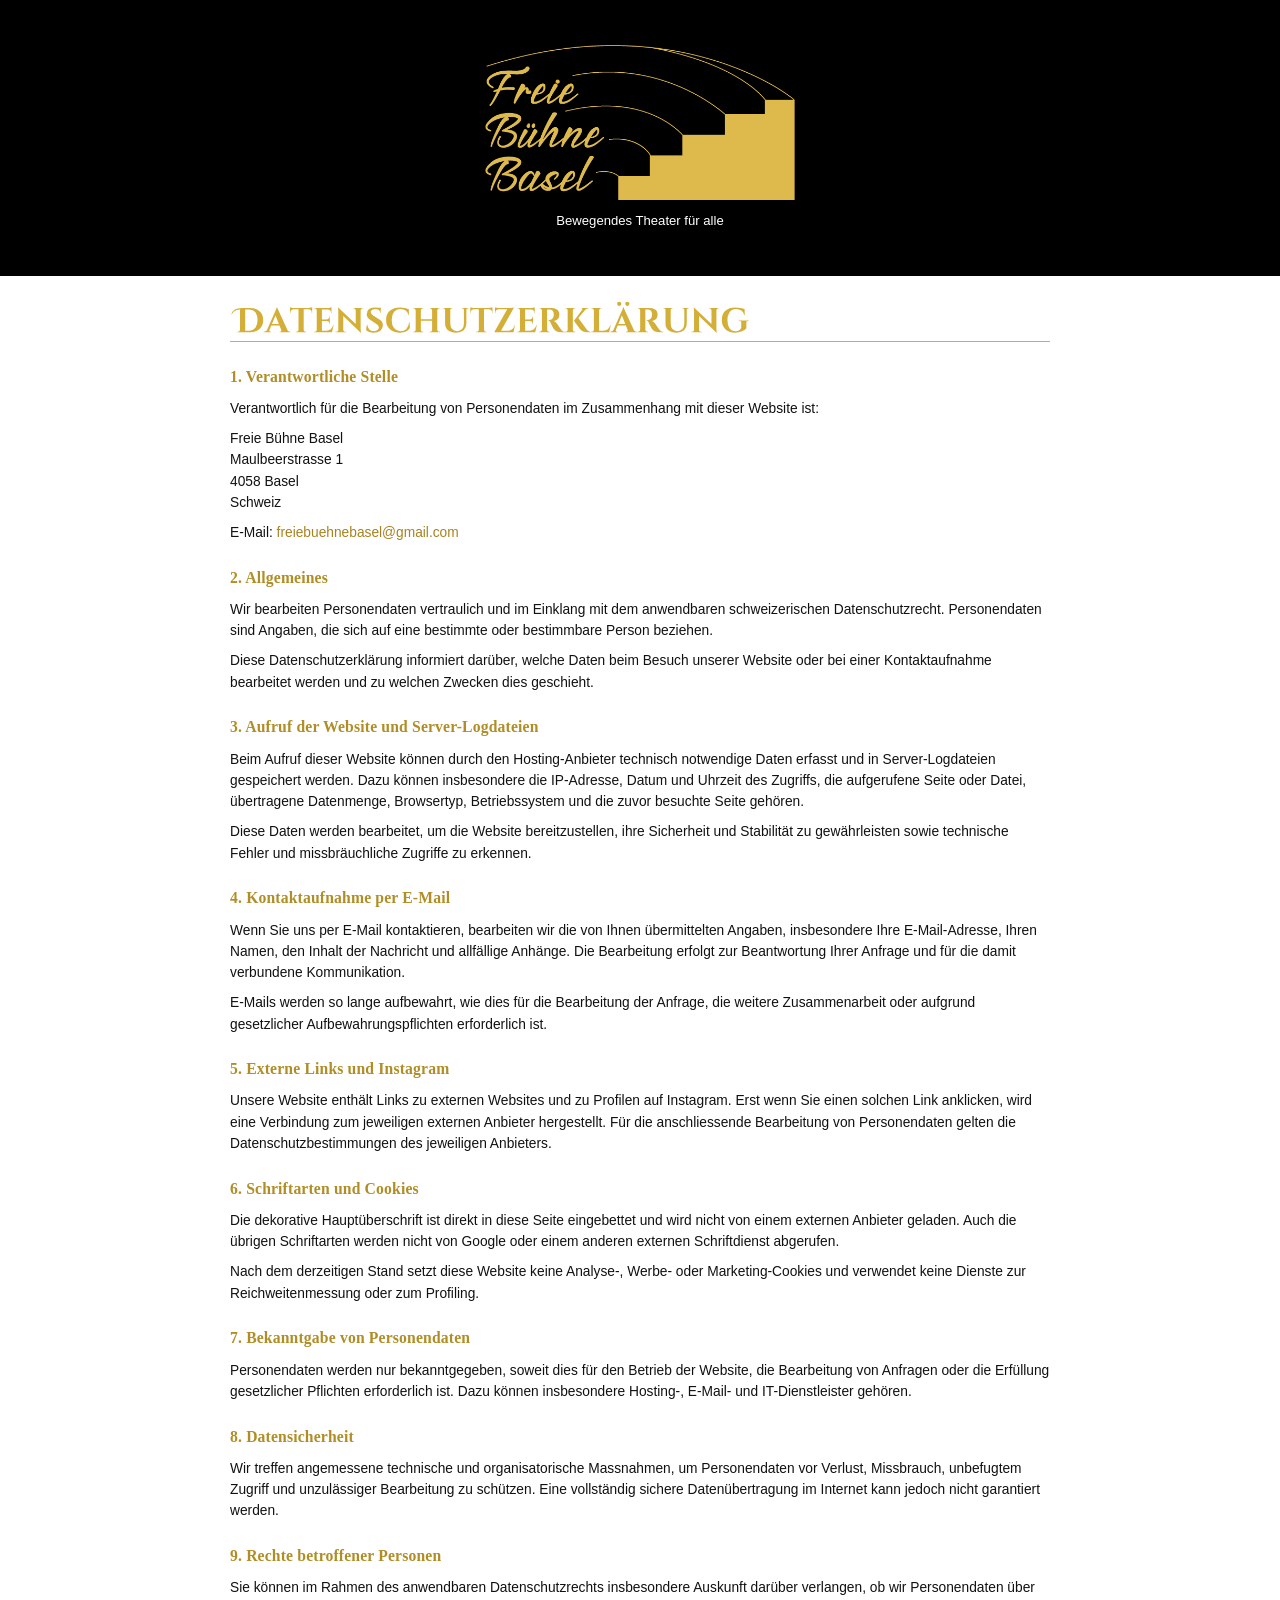
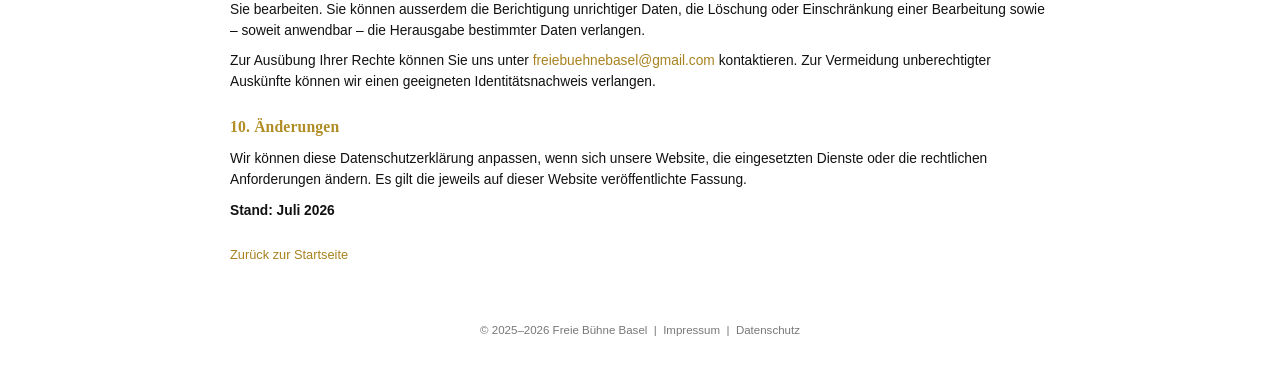
<file: datenschutz.html>
<!DOCTYPE html>
<html lang="de">
<head>
  <meta charset="UTF-8">
  <meta name="viewport" content="width=device-width, initial-scale=1.0">
  <title>Datenschutz – Freie Bühne Basel</title>
  <style>
    body {
      font-family: Arial, Helvetica, sans-serif;
      margin: 0;
      padding: 0;
      background: #fff;
      color: #111;
      font-size: 0.86rem;
      line-height: 1.55;
    }

    header {
      background: #000;
      color: #fff;
      padding: 2.8rem 1.5rem;
      text-align: center;
    }

    .site-logo {
      display: block;
      width: min(310px, 78vw);
      height: auto;
      margin: 0 auto 0.65rem;
    }

    header p {
      margin: 0;
      font-size: 0.82rem;
    }

    main {
      padding: 1.5rem 2rem;
      max-width: 820px;
      margin: auto;
    }

    .title-wrap {
      color: #D4AF37;
      border-bottom: 1.5px solid #D4AF37;
      padding-bottom: 0.45rem;
      margin-bottom: 1.35rem;
    }

    .decorative-title {
      display: block;
      width: auto;
      max-width: min(520px, 100%);
      height: 2.15rem;
      overflow: visible;
    }

    h2 {
      color: #B08D25;
      margin: 1.4rem 0 0.35rem;
      font-family: Georgia, 'Times New Roman', serif;
      font-size: 0.98rem;
      letter-spacing: 0.01em;
    }

    p {
      margin: 0.55rem 0;
    }

    a {
      color: #A8821F;
      text-decoration: none;
    }

    a:hover {
      text-decoration: underline;
    }

    footer {
      text-align: center;
      font-size: 0.72rem;
      color: #777;
      padding: 1.5rem 1rem 2rem;
    }

    footer a {
      color: #777;
      text-decoration: none;
    }

    footer a:hover {
      color: #D4AF37;
    }

    .back-link {
      margin-top: 1.5rem;
      font-size: 0.8rem;
    }

    @media (max-width: 700px) {
      header {
        padding: 2.3rem 1rem;
      }

      main {
        padding: 1.25rem;
      }

      .decorative-title {
        height: 1.75rem;
      }
    }
</style>
</head>
<body>
  <header>
    <a href="index.html" aria-label="Zur Startseite">
      <img src="logo_gold_web.png" alt="Freie Bühne Basel" class="site-logo">
    </a>
    <p>Bewegendes Theater für alle</p>
  </header>

  <main>
    <div class="title-wrap"><svg class="decorative-title" viewBox="0 0 1500.112 97.312" role="img" aria-label="Datenschutzerklärung" xmlns="http://www.w3.org/2000/svg"><path d="M 34.609 21.812 Q 36.312 21.812 40.812 21.812 Q 45.312 21.812 57.500 21.906 Q 75.203 22.109 85.500 31.469 Q 95.812 40.812 95.812 56.969 Q 95.812 73.109 85.500 82.516 Q 75.203 91.906 57.500 91.906 L 21.203 91.906 L 21.203 90.906 L 22.500 90.906 Q 25.000 90.906 26.844 89.156 Q 28.703 87.406 28.906 84.906 L 28.906 26.406 Q 17.703 27.203 12.312 31.609 Q 9.609 33.703 8.062 35.906 Q 6.500 38.109 5.000 41.203 L 4.000 40.812 Q 6.406 30.812 14.047 26.359 Q 21.703 21.906 34.609 21.812 Z M 56.312 87.703 Q 67.000 87.703 73.250 79.406 Q 79.500 71.109 79.500 56.906 Q 79.500 42.703 73.250 34.516 Q 67.000 26.312 56.500 26.312 Q 56.406 26.312 56.312 26.312 L 43.906 26.312 L 43.906 87.703 L 56.312 87.703 Q 56.312 87.703 56.312 87.703 Z M 173.903 90.906 L 174.809 90.906 L 174.809 91.906 L 142.903 91.906 L 142.903 90.906 L 143.809 90.906 Q 146.012 90.906 147.059 89.562 Q 148.106 88.203 148.106 87.016 Q 148.106 85.812 147.606 84.609 L 142.700 72.312 L 119.309 72.312 L 114.106 84.609 Q 113.606 85.906 113.606 87.062 Q 113.606 88.203 114.653 89.562 Q 115.700 90.906 118.012 90.906 L 118.809 90.906 L 118.809 91.906 L 97.403 91.906 L 97.403 90.906 L 98.309 90.906 Q 100.606 90.906 102.903 89.516 Q 105.200 88.109 106.700 85.312 L 129.809 33.000 Q 134.512 23.109 134.809 19.906 L 135.700 19.906 L 165.403 85.109 Q 166.903 88.000 169.200 89.453 Q 171.512 90.906 173.903 90.906 Z M 121.012 68.109 L 141.012 68.109 L 131.309 43.500 L 121.012 68.109 Z M 212.612 26.000 L 212.612 84.703 Q 212.706 87.312 214.550 89.109 Q 216.409 90.906 219.003 90.906 L 220.206 90.906 L 220.300 91.906 L 189.909 91.906 L 189.909 90.906 L 191.206 90.906 Q 193.706 90.906 195.550 89.109 Q 197.409 87.312 197.612 84.812 L 197.612 26.000 L 184.112 26.000 Q 179.503 26.109 176.800 28.906 Q 174.112 31.703 174.112 36.203 L 174.112 37.406 L 173.112 37.406 L 173.112 20.000 Q 174.503 20.609 178.144 21.219 Q 181.800 21.812 184.909 21.812 L 225.206 21.812 Q 230.112 21.703 233.206 21.016 Q 236.300 20.312 237.003 20.000 L 237.003 37.406 L 236.003 37.406 L 236.003 36.203 Q 236.003 31.703 233.300 28.906 Q 230.612 26.109 226.003 26.000 L 212.612 26.000 Z M 243.806 90.906 Q 246.400 90.906 248.244 89.062 Q 250.103 87.203 250.212 84.609 L 250.212 28.906 Q 249.900 25.406 246.900 23.703 Q 245.400 22.906 243.806 22.906 L 242.509 22.906 L 242.509 21.906 L 280.806 21.906 Q 283.900 21.906 287.603 21.312 Q 291.306 20.703 292.806 20.109 L 292.806 37.609 L 291.806 37.609 L 291.806 36.406 Q 291.806 31.906 289.150 29.156 Q 286.509 26.406 282.009 26.203 L 265.212 26.203 L 265.212 55.312 L 278.400 55.312 Q 282.103 55.203 284.494 52.766 Q 286.900 50.312 286.900 46.703 L 286.900 45.812 L 287.900 45.812 L 287.900 68.906 L 286.900 68.906 L 286.900 68.109 Q 286.900 63.109 282.900 60.703 Q 280.900 59.609 278.509 59.500 L 265.212 59.500 L 265.212 87.609 L 278.306 87.609 Q 285.603 87.609 290.556 83.406 Q 295.509 79.203 297.900 71.500 L 298.900 71.500 L 294.306 91.906 L 242.509 91.906 L 242.509 90.906 L 243.806 90.906 Z M 383.109 22.906 Q 380.609 22.906 378.797 24.656 Q 377.000 26.406 376.906 28.906 L 376.906 80.500 Q 376.906 87.203 377.812 91.812 L 378.109 93.312 L 377.203 93.312 L 326.703 45.203 L 326.703 84.906 Q 326.703 87.406 328.500 89.156 Q 330.312 90.906 332.812 90.906 L 334.703 90.906 L 334.703 91.906 L 304.406 91.906 L 304.406 90.906 L 306.203 90.906 Q 308.812 90.906 310.609 89.156 Q 312.406 87.406 312.406 84.812 L 312.406 32.906 Q 312.406 26.312 311.500 21.906 L 311.312 20.406 L 312.203 20.406 L 362.703 68.500 L 362.703 29.000 Q 362.609 26.406 360.797 24.656 Q 359.000 22.906 356.500 22.906 L 354.703 22.906 L 354.703 21.906 L 385.000 21.906 L 385.000 22.906 L 383.109 22.906 Z M 392.906 82.609 Q 392.906 75.406 396.000 70.312 L 396.906 70.312 Q 396.812 71.109 396.812 71.906 Q 396.812 78.812 401.750 83.969 Q 406.703 89.109 415.312 89.109 Q 422.000 89.109 425.750 85.906 Q 429.500 82.703 429.500 77.812 Q 429.500 71.906 421.500 67.500 L 404.109 56.000 Q 398.906 53.000 396.656 48.750 Q 394.406 44.500 394.406 40.109 Q 394.406 30.703 400.359 25.609 Q 406.312 20.500 415.609 20.500 Q 421.109 20.500 429.203 21.500 L 435.500 21.500 L 434.203 36.203 L 433.203 36.203 Q 433.203 31.000 429.344 27.859 Q 425.500 24.703 419.109 24.703 Q 411.312 24.703 407.812 29.500 Q 406.000 31.812 406.000 34.703 Q 406.000 39.500 413.000 43.609 L 432.109 56.000 Q 441.109 61.203 441.109 71.312 Q 441.109 82.000 433.859 87.656 Q 426.609 93.312 414.609 93.312 Q 407.812 93.312 402.062 91.656 Q 396.312 90.000 393.609 87.203 Q 392.906 85.312 392.906 82.609 Z M 491.503 93.250 Q 472.206 93.203 461.206 83.516 Q 450.206 73.812 450.206 56.906 Q 450.206 40.000 461.097 30.250 Q 472.003 20.500 491.003 20.500 Q 505.503 20.500 515.909 25.906 L 516.112 43.109 L 515.300 43.109 Q 510.206 24.703 492.003 24.703 Q 480.206 24.703 473.347 33.266 Q 466.503 41.812 466.503 56.609 Q 466.503 71.406 473.050 80.109 Q 479.612 88.812 490.800 89.109 Q 502.409 89.109 508.503 83.312 Q 514.706 77.312 517.112 62.703 L 517.909 62.703 L 518.909 79.906 Q 510.800 93.312 491.503 93.250 Z M 576.612 90.906 Q 579.206 90.906 580.612 89.609 Q 582.909 87.312 583.003 84.703 L 583.003 59.203 L 550.612 59.203 L 550.612 84.609 Q 550.612 87.203 552.503 89.062 Q 554.409 90.906 557.003 90.906 L 558.206 90.906 L 558.300 91.906 L 527.909 91.906 L 527.909 90.906 L 529.206 90.906 Q 531.800 90.906 533.644 89.062 Q 535.503 87.203 535.612 84.609 L 535.612 29.109 Q 535.503 26.500 533.644 24.703 Q 531.800 22.906 529.206 22.906 L 527.909 22.906 L 527.909 21.906 L 558.300 21.906 L 558.206 22.906 L 557.003 22.906 Q 554.409 22.906 552.503 24.703 Q 550.612 26.500 550.612 29.109 L 550.612 54.906 L 583.003 54.906 L 583.003 29.109 Q 582.909 26.500 581.050 24.703 Q 579.206 22.906 576.612 22.906 L 575.300 22.906 L 575.300 21.906 L 605.706 21.906 L 605.706 22.906 L 604.409 22.906 Q 601.800 22.906 599.894 24.766 Q 598.003 26.609 598.003 29.203 L 598.003 84.609 Q 598.003 87.203 599.894 89.062 Q 601.800 90.906 604.409 90.906 L 605.706 90.906 L 605.706 91.906 L 575.300 91.906 L 575.300 90.906 L 576.612 90.906 Z M 688.806 22.906 L 687.103 22.906 Q 685.009 22.906 683.447 24.266 Q 681.900 25.609 681.900 27.609 L 681.900 66.609 Q 681.900 78.906 674.197 86.109 Q 666.509 93.312 653.103 93.312 Q 637.306 93.312 628.900 86.266 Q 620.509 79.203 620.509 66.703 L 620.509 27.906 Q 620.509 25.703 618.947 24.312 Q 617.400 22.906 615.212 22.906 L 613.603 22.906 L 613.603 21.906 L 642.400 21.906 L 642.400 22.906 L 640.806 22.906 Q 638.603 22.906 637.103 24.266 Q 635.603 25.609 635.509 27.703 L 635.509 65.906 Q 635.509 76.500 640.697 82.703 Q 645.900 88.906 654.994 88.906 Q 664.103 88.906 669.400 83.062 Q 674.712 77.203 674.806 67.203 L 674.806 27.703 Q 674.806 25.609 673.259 24.266 Q 671.712 22.906 669.509 22.906 L 667.900 22.906 L 667.900 21.906 L 688.806 21.906 L 688.806 22.906 Z M 732.812 26.000 L 732.812 84.703 Q 732.906 87.312 734.750 89.109 Q 736.609 90.906 739.203 90.906 L 740.406 90.906 L 740.500 91.906 L 710.109 91.906 L 710.109 90.906 L 711.406 90.906 Q 713.906 90.906 715.750 89.109 Q 717.609 87.312 717.812 84.812 L 717.812 26.000 L 704.312 26.000 Q 699.703 26.109 697.000 28.906 Q 694.312 31.703 694.312 36.203 L 694.312 37.406 L 693.312 37.406 L 693.312 20.000 Q 694.703 20.609 698.344 21.219 Q 702.000 21.812 705.109 21.812 L 745.406 21.812 Q 750.312 21.703 753.406 21.016 Q 756.500 20.312 757.203 20.000 L 757.203 37.406 L 756.203 37.406 L 756.203 36.203 Q 756.203 31.703 753.500 28.906 Q 750.812 26.109 746.203 26.000 L 732.812 26.000 Z M 764.412 20.000 Q 765.912 20.609 769.662 21.219 Q 773.412 21.812 774.959 21.812 Q 776.506 21.812 776.506 21.812 L 808.412 21.812 Q 813.303 21.812 815.897 21.266 Q 818.506 20.703 818.912 20.500 L 818.912 21.406 L 781.912 87.703 L 802.912 87.703 Q 809.303 87.703 814.053 83.406 Q 818.803 79.109 820.803 71.812 L 821.803 71.812 L 818.209 91.906 L 763.006 91.906 L 763.006 91.000 L 799.709 26.000 L 775.506 26.000 Q 770.912 26.109 768.162 28.859 Q 765.412 31.609 765.412 36.203 L 765.412 37.406 L 764.412 37.406 L 764.412 20.000 Z M 830.006 90.906 Q 832.600 90.906 834.444 89.062 Q 836.303 87.203 836.412 84.609 L 836.412 28.906 Q 836.100 25.406 833.100 23.703 Q 831.600 22.906 830.006 22.906 L 828.709 22.906 L 828.709 21.906 L 867.006 21.906 Q 870.100 21.906 873.803 21.312 Q 877.506 20.703 879.006 20.109 L 879.006 37.609 L 878.006 37.609 L 878.006 36.406 Q 878.006 31.906 875.350 29.156 Q 872.709 26.406 868.209 26.203 L 851.412 26.203 L 851.412 55.312 L 864.600 55.312 Q 868.303 55.203 870.694 52.766 Q 873.100 50.312 873.100 46.703 L 873.100 45.812 L 874.100 45.812 L 874.100 68.906 L 873.100 68.906 L 873.100 68.109 Q 873.100 63.109 869.100 60.703 Q 867.100 59.609 864.709 59.500 L 851.412 59.500 L 851.412 87.609 L 864.506 87.609 Q 871.803 87.609 876.756 83.406 Q 881.709 79.203 884.100 71.500 L 885.100 71.500 L 880.506 91.906 L 828.709 91.906 L 828.709 90.906 L 830.006 90.906 Z M 919.403 26.312 L 915.106 26.312 Q 914.903 26.312 914.809 26.312 L 914.809 84.609 Q 914.903 88.312 918.012 90.109 Q 919.512 90.906 921.200 90.906 L 922.512 90.906 L 922.512 91.906 L 892.106 91.906 L 892.106 90.906 L 893.403 90.906 Q 897.012 90.906 898.903 87.812 Q 899.700 86.406 899.809 84.703 L 899.809 29.203 Q 899.700 26.609 897.856 24.766 Q 896.012 22.906 893.403 22.906 L 892.106 22.906 L 892.106 21.906 L 926.403 21.906 Q 936.106 21.906 942.809 26.109 Q 946.200 28.203 948.200 31.953 Q 950.200 35.703 950.200 40.453 Q 950.200 45.203 948.544 49.203 Q 946.903 53.203 943.044 56.203 Q 939.200 59.203 933.809 59.812 Q 939.606 61.703 944.012 68.609 Q 954.809 85.906 960.012 89.203 Q 962.606 90.812 966.512 90.906 L 966.512 91.906 L 956.700 91.906 Q 948.200 91.906 942.497 89.562 Q 936.809 87.203 933.200 81.500 Q 931.403 78.609 928.606 72.766 Q 925.809 66.906 924.903 64.406 Q 922.200 58.406 918.106 57.703 L 918.106 56.703 L 921.200 56.703 Q 925.700 56.703 929.153 54.016 Q 932.606 51.312 933.809 45.203 Q 934.200 43.109 934.200 41.906 Q 934.200 33.703 930.903 30.062 Q 927.606 26.406 922.403 26.312 Q 921.403 26.312 919.403 26.312 Z M 967.706 90.906 Q 970.300 90.906 972.144 89.062 Q 974.003 87.203 974.112 84.609 L 974.112 29.109 Q 974.003 25.500 970.800 23.703 Q 969.409 22.906 967.706 22.906 L 966.409 22.906 L 966.409 21.906 L 996.800 21.906 L 996.706 22.906 L 995.503 22.906 Q 991.909 22.906 990.003 26.000 Q 989.112 27.406 989.112 29.109 L 989.112 84.609 Q 989.112 87.203 991.003 89.062 Q 992.909 90.906 995.503 90.906 L 996.706 90.906 L 996.800 91.906 L 966.409 91.906 L 966.409 90.906 L 967.706 90.906 Z M 1039.909 91.906 L 1031.706 91.906 Q 1016.503 91.906 1010.206 83.609 Q 992.300 59.312 992.300 58.906 L 1016.003 27.500 Q 1016.800 26.500 1016.800 25.703 Q 1016.800 24.906 1016.503 24.312 Q 1015.706 22.812 1013.706 22.812 L 1012.706 22.812 L 1012.706 21.906 L 1035.612 21.906 L 1035.612 22.812 L 1035.206 22.812 Q 1028.503 22.812 1024.300 27.609 L 1004.800 50.703 L 1029.706 84.703 Q 1034.300 90.703 1039.909 90.906 L 1039.909 91.906 Z M 1043.306 90.906 Q 1045.900 90.906 1047.744 89.062 Q 1049.603 87.203 1049.712 84.609 L 1049.712 29.203 Q 1049.603 26.609 1047.744 24.766 Q 1045.900 22.906 1043.306 22.906 L 1042.009 22.906 L 1042.009 21.906 L 1072.400 21.906 L 1072.306 22.906 L 1071.103 22.906 Q 1068.509 22.906 1066.603 24.766 Q 1064.712 26.609 1064.712 29.203 L 1064.712 87.609 L 1077.806 87.609 Q 1085.103 87.609 1090.056 83.406 Q 1095.009 79.203 1097.400 71.500 L 1098.400 71.500 L 1093.806 91.906 L 1042.009 91.906 L 1042.009 90.906 L 1043.306 90.906 Z M 1127.156 14.250 Q 1125.406 16.000 1122.906 16.000 Q 1120.406 16.000 1118.656 14.250 Q 1116.906 12.500 1116.906 10.000 Q 1116.906 7.500 1118.656 5.750 Q 1120.406 4.000 1122.906 4.000 Q 1125.406 4.000 1127.156 5.750 Q 1128.906 7.500 1128.906 10.000 Q 1128.906 12.500 1127.156 14.250 Z M 1150.453 14.250 Q 1148.703 16.000 1146.203 16.000 Q 1143.703 16.000 1141.953 14.250 Q 1140.203 12.500 1140.203 10.000 Q 1140.203 7.500 1141.953 5.750 Q 1143.703 4.000 1146.203 4.000 Q 1148.703 4.000 1150.453 5.750 Q 1152.203 7.500 1152.203 10.000 Q 1152.203 12.500 1150.453 14.250 Z M 1173.203 90.906 L 1174.109 90.906 L 1174.109 91.906 L 1142.203 91.906 L 1142.203 90.906 L 1143.109 90.906 Q 1145.312 90.906 1146.359 89.562 Q 1147.406 88.203 1147.406 87.016 Q 1147.406 85.812 1146.906 84.609 L 1142.000 72.312 L 1118.609 72.312 L 1113.406 84.609 Q 1112.906 85.906 1112.906 87.062 Q 1112.906 88.203 1113.953 89.562 Q 1115.000 90.906 1117.312 90.906 L 1118.109 90.906 L 1118.109 91.906 L 1096.703 91.906 L 1096.703 90.906 L 1097.609 90.906 Q 1099.906 90.906 1102.203 89.516 Q 1104.500 88.109 1106.000 85.312 L 1129.109 33.000 Q 1133.812 23.109 1134.109 19.906 L 1135.000 19.906 L 1164.703 85.109 Q 1166.203 88.000 1168.500 89.453 Q 1170.812 90.906 1173.203 90.906 Z M 1120.312 68.109 L 1140.312 68.109 L 1130.609 43.500 L 1120.312 68.109 Z M 1202.803 26.312 L 1198.506 26.312 Q 1198.303 26.312 1198.209 26.312 L 1198.209 84.609 Q 1198.303 88.312 1201.412 90.109 Q 1202.912 90.906 1204.600 90.906 L 1205.912 90.906 L 1205.912 91.906 L 1175.506 91.906 L 1175.506 90.906 L 1176.803 90.906 Q 1180.412 90.906 1182.303 87.812 Q 1183.100 86.406 1183.209 84.703 L 1183.209 29.203 Q 1183.100 26.609 1181.256 24.766 Q 1179.412 22.906 1176.803 22.906 L 1175.506 22.906 L 1175.506 21.906 L 1209.803 21.906 Q 1219.506 21.906 1226.209 26.109 Q 1229.600 28.203 1231.600 31.953 Q 1233.600 35.703 1233.600 40.453 Q 1233.600 45.203 1231.944 49.203 Q 1230.303 53.203 1226.444 56.203 Q 1222.600 59.203 1217.209 59.812 Q 1223.006 61.703 1227.412 68.609 Q 1238.209 85.906 1243.412 89.203 Q 1246.006 90.812 1249.912 90.906 L 1249.912 91.906 L 1240.100 91.906 Q 1231.600 91.906 1225.897 89.562 Q 1220.209 87.203 1216.600 81.500 Q 1214.803 78.609 1212.006 72.766 Q 1209.209 66.906 1208.303 64.406 Q 1205.600 58.406 1201.506 57.703 L 1201.506 56.703 L 1204.600 56.703 Q 1209.100 56.703 1212.553 54.016 Q 1216.006 51.312 1217.209 45.203 Q 1217.600 43.109 1217.600 41.906 Q 1217.600 33.703 1214.303 30.062 Q 1211.006 26.406 1205.803 26.312 Q 1204.803 26.312 1202.803 26.312 Z M 1324.606 22.906 L 1322.903 22.906 Q 1320.809 22.906 1319.247 24.266 Q 1317.700 25.609 1317.700 27.609 L 1317.700 66.609 Q 1317.700 78.906 1309.997 86.109 Q 1302.309 93.312 1288.903 93.312 Q 1273.106 93.312 1264.700 86.266 Q 1256.309 79.203 1256.309 66.703 L 1256.309 27.906 Q 1256.309 25.703 1254.747 24.312 Q 1253.200 22.906 1251.012 22.906 L 1249.403 22.906 L 1249.403 21.906 L 1278.200 21.906 L 1278.200 22.906 L 1276.606 22.906 Q 1274.403 22.906 1272.903 24.266 Q 1271.403 25.609 1271.309 27.703 L 1271.309 65.906 Q 1271.309 76.500 1276.497 82.703 Q 1281.700 88.906 1290.794 88.906 Q 1299.903 88.906 1305.200 83.062 Q 1310.512 77.203 1310.606 67.203 L 1310.606 27.703 Q 1310.606 25.609 1309.059 24.266 Q 1307.512 22.906 1305.309 22.906 L 1303.700 22.906 L 1303.700 21.906 L 1324.606 21.906 L 1324.606 22.906 Z M 1409.409 22.906 Q 1406.909 22.906 1405.097 24.656 Q 1403.300 26.406 1403.206 28.906 L 1403.206 80.500 Q 1403.206 87.203 1404.112 91.812 L 1404.409 93.312 L 1403.503 93.312 L 1353.003 45.203 L 1353.003 84.906 Q 1353.003 87.406 1354.800 89.156 Q 1356.612 90.906 1359.112 90.906 L 1361.003 90.906 L 1361.003 91.906 L 1330.706 91.906 L 1330.706 90.906 L 1332.503 90.906 Q 1335.112 90.906 1336.909 89.156 Q 1338.706 87.406 1338.706 84.812 L 1338.706 32.906 Q 1338.706 26.312 1337.800 21.906 L 1337.612 20.406 L 1338.503 20.406 L 1389.003 68.500 L 1389.003 29.000 Q 1388.909 26.406 1387.097 24.656 Q 1385.300 22.906 1382.800 22.906 L 1381.003 22.906 L 1381.003 21.906 L 1411.300 21.906 L 1411.300 22.906 L 1409.409 22.906 Z M 1496.112 59.406 L 1494.612 59.406 Q 1492.206 59.406 1490.909 60.562 Q 1489.612 61.703 1489.612 63.906 L 1489.612 80.406 Q 1485.706 85.500 1476.706 89.406 Q 1467.706 93.312 1456.503 93.312 Q 1439.409 93.312 1429.050 83.469 Q 1418.706 73.609 1418.706 56.859 Q 1418.706 40.109 1429.050 30.312 Q 1439.409 20.500 1457.112 20.500 Q 1465.112 20.500 1472.612 22.062 Q 1480.112 23.609 1484.706 25.906 L 1484.909 43.109 L 1484.003 43.109 Q 1481.409 33.406 1475.097 29.062 Q 1468.800 24.703 1460.112 24.703 Q 1448.003 24.703 1441.503 33.359 Q 1435.003 42.000 1435.003 57.062 Q 1435.003 72.109 1440.956 80.609 Q 1446.909 89.109 1457.800 89.109 Q 1465.706 89.109 1471.003 84.609 Q 1473.612 82.312 1474.800 79.203 L 1474.800 63.906 Q 1474.800 61.703 1473.456 60.562 Q 1472.112 59.406 1469.612 59.406 L 1468.003 59.406 L 1468.003 58.406 L 1496.112 58.406 L 1496.112 59.406 Z" fill="currentColor"/></svg></div>

    <h2>1. Verantwortliche Stelle</h2>
    <p>Verantwortlich für die Bearbeitung von Personendaten im Zusammenhang mit dieser Website ist:</p>
    <p>
      Freie Bühne Basel<br>
      Maulbeerstrasse 1<br>
      4058 Basel<br>
      Schweiz
    </p>
    <p>
      E-Mail:
      <a href="mailto:freiebuehnebasel@gmail.com">freiebuehnebasel@gmail.com</a>
    </p>

    <h2>2. Allgemeines</h2>
    <p>
      Wir bearbeiten Personendaten vertraulich und im Einklang mit dem anwendbaren schweizerischen Datenschutzrecht. Personendaten sind Angaben, die sich auf eine bestimmte oder bestimmbare Person beziehen.
    </p>
    <p>
      Diese Datenschutzerklärung informiert darüber, welche Daten beim Besuch unserer Website oder bei einer Kontaktaufnahme bearbeitet werden und zu welchen Zwecken dies geschieht.
    </p>

    <h2>3. Aufruf der Website und Server-Logdateien</h2>
    <p>
      Beim Aufruf dieser Website können durch den Hosting-Anbieter technisch notwendige Daten erfasst und in Server-Logdateien gespeichert werden. Dazu können insbesondere die IP-Adresse, Datum und Uhrzeit des Zugriffs, die aufgerufene Seite oder Datei, übertragene Datenmenge, Browsertyp, Betriebssystem und die zuvor besuchte Seite gehören.
    </p>
    <p>
      Diese Daten werden bearbeitet, um die Website bereitzustellen, ihre Sicherheit und Stabilität zu gewährleisten sowie technische Fehler und missbräuchliche Zugriffe zu erkennen.
    </p>

    <h2>4. Kontaktaufnahme per E-Mail</h2>
    <p>
      Wenn Sie uns per E-Mail kontaktieren, bearbeiten wir die von Ihnen übermittelten Angaben, insbesondere Ihre E-Mail-Adresse, Ihren Namen, den Inhalt der Nachricht und allfällige Anhänge. Die Bearbeitung erfolgt zur Beantwortung Ihrer Anfrage und für die damit verbundene Kommunikation.
    </p>
    <p>
      E-Mails werden so lange aufbewahrt, wie dies für die Bearbeitung der Anfrage, die weitere Zusammenarbeit oder aufgrund gesetzlicher Aufbewahrungspflichten erforderlich ist.
    </p>

    <h2>5. Externe Links und Instagram</h2>
    <p>
      Unsere Website enthält Links zu externen Websites und zu Profilen auf Instagram. Erst wenn Sie einen solchen Link anklicken, wird eine Verbindung zum jeweiligen externen Anbieter hergestellt. Für die anschliessende Bearbeitung von Personendaten gelten die Datenschutzbestimmungen des jeweiligen Anbieters.
    </p>

    <h2>6. Schriftarten und Cookies</h2>
    <p>
      Die dekorative Hauptüberschrift ist direkt in diese Seite eingebettet und wird nicht von einem externen Anbieter geladen. Auch die übrigen Schriftarten werden nicht von Google oder einem anderen externen Schriftdienst abgerufen.
    </p>
    <p>
      Nach dem derzeitigen Stand setzt diese Website keine Analyse-, Werbe- oder Marketing-Cookies und verwendet keine Dienste zur Reichweitenmessung oder zum Profiling.
    </p>

    <h2>7. Bekanntgabe von Personendaten</h2>
    <p>
      Personendaten werden nur bekanntgegeben, soweit dies für den Betrieb der Website, die Bearbeitung von Anfragen oder die Erfüllung gesetzlicher Pflichten erforderlich ist. Dazu können insbesondere Hosting-, E-Mail- und IT-Dienstleister gehören.
    </p>

    <h2>8. Datensicherheit</h2>
    <p>
      Wir treffen angemessene technische und organisatorische Massnahmen, um Personendaten vor Verlust, Missbrauch, unbefugtem Zugriff und unzulässiger Bearbeitung zu schützen. Eine vollständig sichere Datenübertragung im Internet kann jedoch nicht garantiert werden.
    </p>

    <h2>9. Rechte betroffener Personen</h2>
    <p>
      Sie können im Rahmen des anwendbaren Datenschutzrechts insbesondere Auskunft darüber verlangen, ob wir Personendaten über Sie bearbeiten. Sie können ausserdem die Berichtigung unrichtiger Daten, die Löschung oder Einschränkung einer Bearbeitung sowie – soweit anwendbar – die Herausgabe bestimmter Daten verlangen.
    </p>
    <p>
      Zur Ausübung Ihrer Rechte können Sie uns unter
      <a href="mailto:freiebuehnebasel@gmail.com">freiebuehnebasel@gmail.com</a>
      kontaktieren. Zur Vermeidung unberechtigter Auskünfte können wir einen geeigneten Identitätsnachweis verlangen.
    </p>

    <h2>10. Änderungen</h2>
    <p>
      Wir können diese Datenschutzerklärung anpassen, wenn sich unsere Website, die eingesetzten Dienste oder die rechtlichen Anforderungen ändern. Es gilt die jeweils auf dieser Website veröffentlichte Fassung.
    </p>

    <p><strong>Stand: Juli 2026</strong></p>
    <p class="back-link"><a href="index.html">Zurück zur Startseite</a></p>
  </main>

  <footer>
    &copy; 2025–2026 Freie Bühne Basel
    &nbsp;|&nbsp; <a href="impressum.html">Impressum</a>
    &nbsp;|&nbsp; <a href="datenschutz.html">Datenschutz</a>
  </footer>
</body>
</html>
</file>
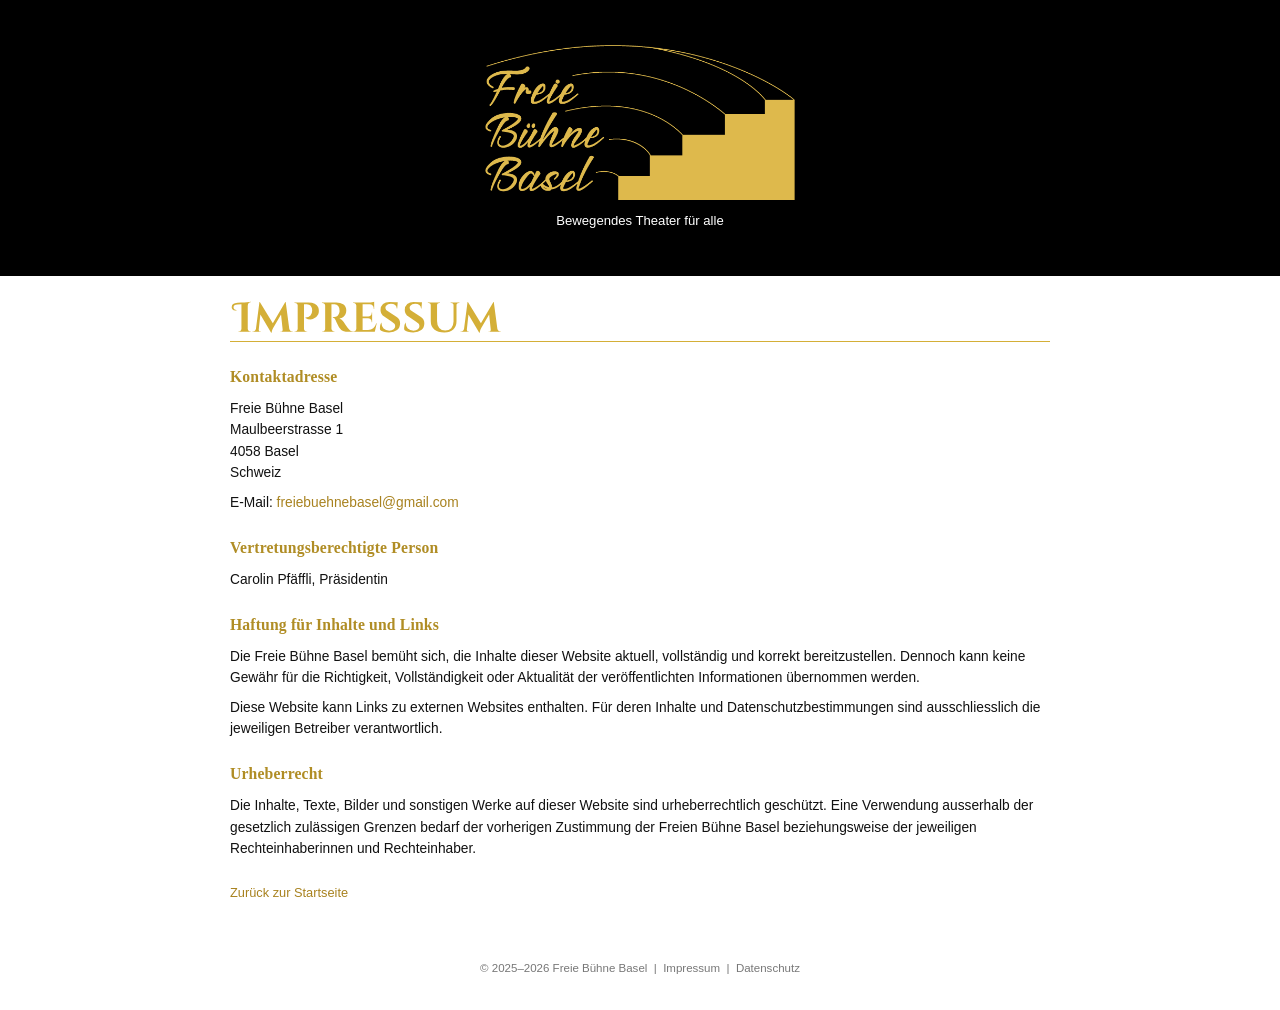
<file: impressum.html>
<!DOCTYPE html>
<html lang="de">
<head>
  <meta charset="UTF-8">
  <meta name="viewport" content="width=device-width, initial-scale=1.0">
  <title>Impressum – Freie Bühne Basel</title>
  <style>
    body {
      font-family: Arial, Helvetica, sans-serif;
      margin: 0;
      padding: 0;
      background: #fff;
      color: #111;
      font-size: 0.86rem;
      line-height: 1.55;
    }

    header {
      background: #000;
      color: #fff;
      padding: 2.8rem 1.5rem;
      text-align: center;
    }

    .site-logo {
      display: block;
      width: min(310px, 78vw);
      height: auto;
      margin: 0 auto 0.65rem;
    }

    header p {
      margin: 0;
      font-size: 0.82rem;
    }

    main {
      padding: 1.5rem 2rem;
      max-width: 820px;
      margin: auto;
    }

    .title-wrap {
      color: #D4AF37;
      border-bottom: 1.5px solid #D4AF37;
      padding-bottom: 0.45rem;
      margin-bottom: 1.35rem;
    }

    .decorative-title {
      display: block;
      width: auto;
      max-width: min(520px, 100%);
      height: 2.15rem;
      overflow: visible;
    }

    h2 {
      color: #B08D25;
      margin: 1.4rem 0 0.35rem;
      font-family: Georgia, 'Times New Roman', serif;
      font-size: 0.98rem;
      letter-spacing: 0.01em;
    }

    p {
      margin: 0.55rem 0;
    }

    a {
      color: #A8821F;
      text-decoration: none;
    }

    a:hover {
      text-decoration: underline;
    }

    footer {
      text-align: center;
      font-size: 0.72rem;
      color: #777;
      padding: 1.5rem 1rem 2rem;
    }

    footer a {
      color: #777;
      text-decoration: none;
    }

    footer a:hover {
      color: #D4AF37;
    }

    .back-link {
      margin-top: 1.5rem;
      font-size: 0.8rem;
    }

    @media (max-width: 700px) {
      header {
        padding: 2.3rem 1rem;
      }

      main {
        padding: 1.25rem;
      }

      .decorative-title {
        height: 1.75rem;
      }
    }
</style>
</head>
<body>
  <header>
    <a href="index.html" aria-label="Zur Startseite">
      <img src="logo_gold_web.png" alt="Freie Bühne Basel" class="site-logo">
    </a>
    <p>Bewegendes Theater für alle</p>
  </header>

  <main>
    <div class="title-wrap"><svg class="decorative-title" viewBox="0 0 650.394 82.000" role="img" aria-label="Impressum" xmlns="http://www.w3.org/2000/svg"><path d="M 48.703 75.000 L 50.000 75.000 L 50.000 76.000 L 19.594 76.000 L 19.594 75.000 L 20.891 75.000 Q 23.500 75.000 25.344 73.156 Q 27.203 71.297 27.297 68.703 L 27.297 10.094 L 17.797 10.500 Q 8.391 10.906 8.391 17.500 Q 8.391 20.203 10.234 22.062 Q 12.094 23.906 15.391 23.906 Q 15.703 23.906 16.000 23.906 L 16.000 24.500 Q 14.000 25.203 12.594 25.203 Q 8.094 25.203 5.703 22.000 Q 4.000 19.797 4.000 17.000 Q 4.000 12.594 7.453 9.750 Q 10.891 6.906 18.094 6.406 Q 19.391 6.297 26.500 6.000 Q 42.703 5.406 50.000 4.000 L 50.203 5.000 Q 45.891 5.703 44.141 7.906 Q 42.391 10.094 42.297 14.406 L 42.297 68.703 Q 42.391 71.297 44.234 73.156 Q 46.094 75.000 48.703 75.000 Z M 148.600 75.000 L 150.194 75.000 L 150.194 76.000 L 120.194 76.000 L 120.194 75.094 L 121.694 75.094 Q 123.397 75.094 124.600 73.750 Q 125.803 72.406 125.600 70.797 L 121.694 34.500 L 102.897 66.906 Q 99.194 73.094 99.100 78.000 L 98.100 78.000 L 72.397 34.797 L 68.491 70.797 Q 68.303 72.406 69.491 73.750 Q 70.694 75.094 72.397 75.094 L 73.897 75.094 L 73.897 76.000 L 52.991 76.000 L 52.991 75.000 L 54.600 75.000 Q 57.397 75.000 59.444 73.297 Q 61.491 71.594 61.897 68.703 L 70.194 4.594 L 71.100 4.594 L 102.100 55.594 L 131.897 4.594 L 132.803 4.594 L 141.303 68.703 Q 141.803 71.594 143.850 73.297 Q 145.897 75.000 148.600 75.000 Z M 210.103 34.703 Q 206.697 42.500 197.494 45.500 Q 194.791 46.406 192.494 46.406 Q 185.400 46.406 179.791 42.703 L 179.791 41.703 Q 187.291 41.906 191.900 36.797 Q 195.994 32.406 195.994 25.297 Q 195.994 14.406 188.400 11.203 Q 185.994 10.203 183.103 10.203 L 176.400 10.203 L 176.400 68.703 Q 176.400 71.297 178.291 73.156 Q 180.197 75.000 182.791 75.000 L 184.103 75.000 L 184.103 76.000 L 153.697 76.000 L 153.697 75.000 L 154.994 75.000 Q 157.603 75.000 159.447 73.156 Q 161.291 71.297 161.400 68.703 L 161.400 12.797 Q 160.994 9.406 157.994 7.797 Q 156.603 7.000 154.994 7.000 L 153.697 7.000 L 153.697 6.000 L 187.103 6.000 Q 205.197 6.000 210.291 17.500 Q 211.900 21.297 211.900 25.953 Q 211.900 30.594 210.103 34.703 Z M 246.494 10.406 L 242.197 10.406 Q 241.994 10.406 241.900 10.406 L 241.900 68.703 Q 241.994 72.406 245.103 74.203 Q 246.603 75.000 248.291 75.000 L 249.603 75.000 L 249.603 76.000 L 219.197 76.000 L 219.197 75.000 L 220.494 75.000 Q 224.103 75.000 225.994 71.906 Q 226.791 70.500 226.900 68.797 L 226.900 13.297 Q 226.791 10.703 224.947 8.859 Q 223.103 7.000 220.494 7.000 L 219.197 7.000 L 219.197 6.000 L 253.494 6.000 Q 263.197 6.000 269.900 10.203 Q 273.291 12.297 275.291 16.047 Q 277.291 19.797 277.291 24.547 Q 277.291 29.297 275.634 33.297 Q 273.994 37.297 270.134 40.297 Q 266.291 43.297 260.900 43.906 Q 266.697 45.797 271.103 52.703 Q 281.900 70.000 287.103 73.297 Q 289.697 74.906 293.603 75.000 L 293.603 76.000 L 283.791 76.000 Q 275.291 76.000 269.587 73.656 Q 263.900 71.297 260.291 65.594 Q 258.494 62.703 255.697 56.859 Q 252.900 51.000 251.994 48.500 Q 249.291 42.500 245.197 41.797 L 245.197 40.797 L 248.291 40.797 Q 252.791 40.797 256.244 38.109 Q 259.697 35.406 260.900 29.297 Q 261.291 27.203 261.291 26.000 Q 261.291 17.797 257.994 14.156 Q 254.697 10.500 249.494 10.406 Q 248.494 10.406 246.494 10.406 Z M 294.797 75.000 Q 297.391 75.000 299.234 73.156 Q 301.094 71.297 301.203 68.703 L 301.203 13.000 Q 300.891 9.500 297.891 7.797 Q 296.391 7.000 294.797 7.000 L 293.500 7.000 L 293.500 6.000 L 331.797 6.000 Q 334.891 6.000 338.594 5.406 Q 342.297 4.797 343.797 4.203 L 343.797 21.703 L 342.797 21.703 L 342.797 20.500 Q 342.797 16.000 340.141 13.250 Q 337.500 10.500 333.000 10.297 L 316.203 10.297 L 316.203 39.406 L 329.391 39.406 Q 333.094 39.297 335.484 36.859 Q 337.891 34.406 337.891 30.797 L 337.891 29.906 L 338.891 29.906 L 338.891 53.000 L 337.891 53.000 L 337.891 52.203 Q 337.891 47.203 333.891 44.797 Q 331.891 43.703 329.500 43.594 L 316.203 43.594 L 316.203 71.703 L 329.297 71.703 Q 336.594 71.703 341.547 67.500 Q 346.500 63.297 348.891 55.594 L 349.891 55.594 L 345.297 76.000 L 293.500 76.000 L 293.500 75.000 L 294.797 75.000 Z M 357.397 66.703 Q 357.397 59.500 360.491 54.406 L 361.397 54.406 Q 361.303 55.203 361.303 56.000 Q 361.303 62.906 366.241 68.062 Q 371.194 73.203 379.803 73.203 Q 386.491 73.203 390.241 70.000 Q 393.991 66.797 393.991 61.906 Q 393.991 56.000 385.991 51.594 L 368.600 40.094 Q 363.397 37.094 361.147 32.844 Q 358.897 28.594 358.897 24.203 Q 358.897 14.797 364.850 9.703 Q 370.803 4.594 380.100 4.594 Q 385.600 4.594 393.694 5.594 L 399.991 5.594 L 398.694 20.297 L 397.694 20.297 Q 397.694 15.094 393.834 11.953 Q 389.991 8.797 383.600 8.797 Q 375.803 8.797 372.303 13.594 Q 370.491 15.906 370.491 18.797 Q 370.491 23.594 377.491 27.703 L 396.600 40.094 Q 405.600 45.297 405.600 55.406 Q 405.600 66.094 398.350 71.750 Q 391.100 77.406 379.100 77.406 Q 372.303 77.406 366.553 75.750 Q 360.803 74.094 358.100 71.297 Q 357.397 69.406 357.397 66.703 Z M 415.197 66.703 Q 415.197 59.500 418.291 54.406 L 419.197 54.406 Q 419.103 55.203 419.103 56.000 Q 419.103 62.906 424.041 68.062 Q 428.994 73.203 437.603 73.203 Q 444.291 73.203 448.041 70.000 Q 451.791 66.797 451.791 61.906 Q 451.791 56.000 443.791 51.594 L 426.400 40.094 Q 421.197 37.094 418.947 32.844 Q 416.697 28.594 416.697 24.203 Q 416.697 14.797 422.650 9.703 Q 428.603 4.594 437.900 4.594 Q 443.400 4.594 451.494 5.594 L 457.791 5.594 L 456.494 20.297 L 455.494 20.297 Q 455.494 15.094 451.634 11.953 Q 447.791 8.797 441.400 8.797 Q 433.603 8.797 430.103 13.594 Q 428.291 15.906 428.291 18.797 Q 428.291 23.594 435.291 27.703 L 454.400 40.094 Q 463.400 45.297 463.400 55.406 Q 463.400 66.094 456.150 71.750 Q 448.900 77.406 436.900 77.406 Q 430.103 77.406 424.353 75.750 Q 418.603 74.094 415.900 71.297 Q 415.197 69.406 415.197 66.703 Z M 546.997 7.000 L 545.294 7.000 Q 543.200 7.000 541.637 8.359 Q 540.091 9.703 540.091 11.703 L 540.091 50.703 Q 540.091 63.000 532.387 70.203 Q 524.700 77.406 511.294 77.406 Q 495.497 77.406 487.091 70.359 Q 478.700 63.297 478.700 50.797 L 478.700 12.000 Q 478.700 9.797 477.137 8.406 Q 475.591 7.000 473.403 7.000 L 471.794 7.000 L 471.794 6.000 L 500.591 6.000 L 500.591 7.000 L 498.997 7.000 Q 496.794 7.000 495.294 8.359 Q 493.794 9.703 493.700 11.797 L 493.700 50.000 Q 493.700 60.594 498.887 66.797 Q 504.091 73.000 513.184 73.000 Q 522.294 73.000 527.591 67.156 Q 532.903 61.297 532.997 51.297 L 532.997 11.797 Q 532.997 9.703 531.450 8.359 Q 529.903 7.000 527.700 7.000 L 526.091 7.000 L 526.091 6.000 L 546.997 6.000 L 546.997 7.000 Z M 644.800 75.000 L 646.394 75.000 L 646.394 76.000 L 616.394 76.000 L 616.394 75.094 L 617.894 75.094 Q 619.597 75.094 620.800 73.750 Q 622.003 72.406 621.800 70.797 L 617.894 34.500 L 599.097 66.906 Q 595.394 73.094 595.300 78.000 L 594.300 78.000 L 568.597 34.797 L 564.691 70.797 Q 564.503 72.406 565.691 73.750 Q 566.894 75.094 568.597 75.094 L 570.097 75.094 L 570.097 76.000 L 549.191 76.000 L 549.191 75.000 L 550.800 75.000 Q 553.597 75.000 555.644 73.297 Q 557.691 71.594 558.097 68.703 L 566.394 4.594 L 567.300 4.594 L 598.300 55.594 L 628.097 4.594 L 629.003 4.594 L 637.503 68.703 Q 638.003 71.594 640.050 73.297 Q 642.097 75.000 644.800 75.000 Z" fill="currentColor"/></svg></div>

    <h2>Kontaktadresse</h2>
    <p>
      Freie Bühne Basel<br>
      Maulbeerstrasse 1<br>
      4058 Basel<br>
      Schweiz
    </p>

    <p>
      E-Mail:
      <a href="mailto:freiebuehnebasel@gmail.com">freiebuehnebasel@gmail.com</a>
    </p>

    <h2>Vertretungsberechtigte Person</h2>
    <p>Carolin Pfäffli, Präsidentin</p>

    <h2>Haftung für Inhalte und Links</h2>
    <p>
      Die Freie Bühne Basel bemüht sich, die Inhalte dieser Website aktuell, vollständig und korrekt bereitzustellen. Dennoch kann keine Gewähr für die Richtigkeit, Vollständigkeit oder Aktualität der veröffentlichten Informationen übernommen werden.
    </p>
    <p>
      Diese Website kann Links zu externen Websites enthalten. Für deren Inhalte und Datenschutzbestimmungen sind ausschliesslich die jeweiligen Betreiber verantwortlich.
    </p>

    <h2>Urheberrecht</h2>
    <p>
      Die Inhalte, Texte, Bilder und sonstigen Werke auf dieser Website sind urheberrechtlich geschützt. Eine Verwendung ausserhalb der gesetzlich zulässigen Grenzen bedarf der vorherigen Zustimmung der Freien Bühne Basel beziehungsweise der jeweiligen Rechteinhaberinnen und Rechteinhaber.
    </p>

    <p class="back-link"><a href="index.html">Zurück zur Startseite</a></p>
  </main>

  <footer>
    &copy; 2025–2026 Freie Bühne Basel
    &nbsp;|&nbsp; <a href="impressum.html">Impressum</a>
    &nbsp;|&nbsp; <a href="datenschutz.html">Datenschutz</a>
  </footer>
</body>
</html>
</file>
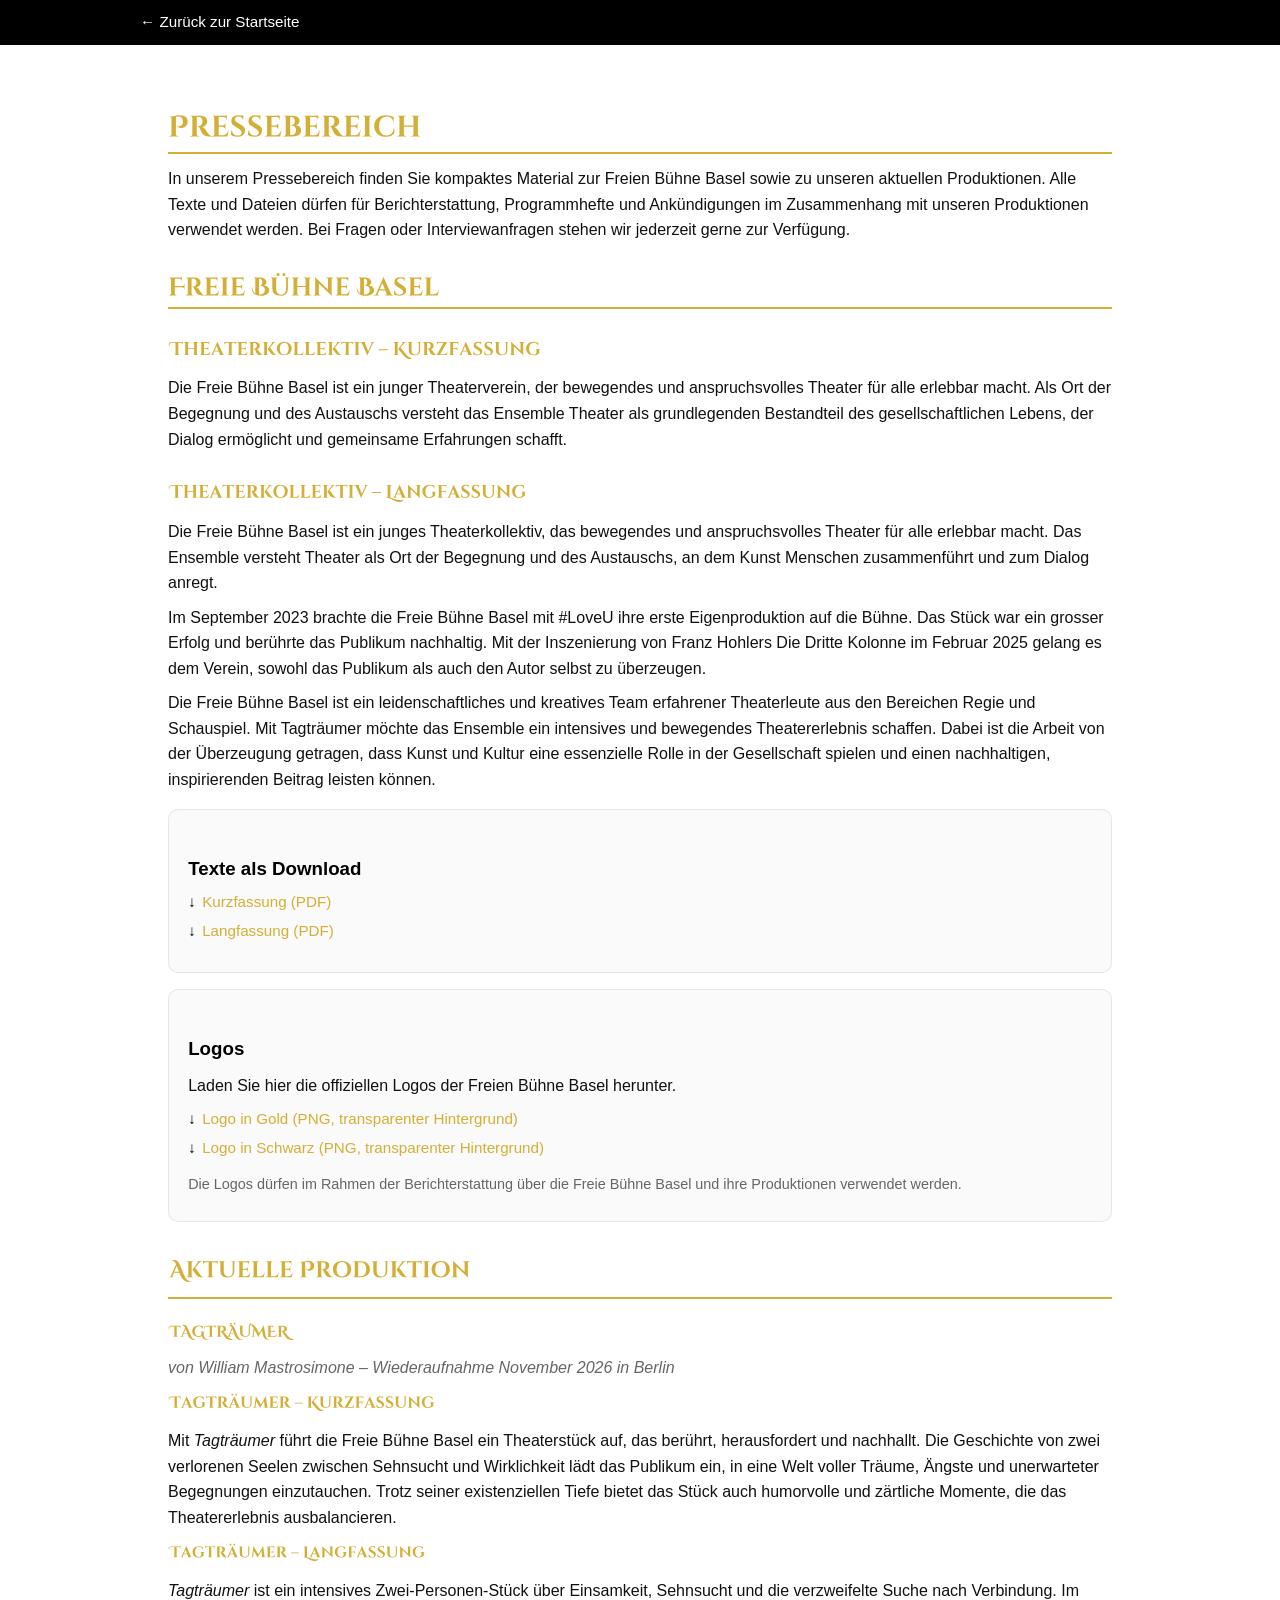
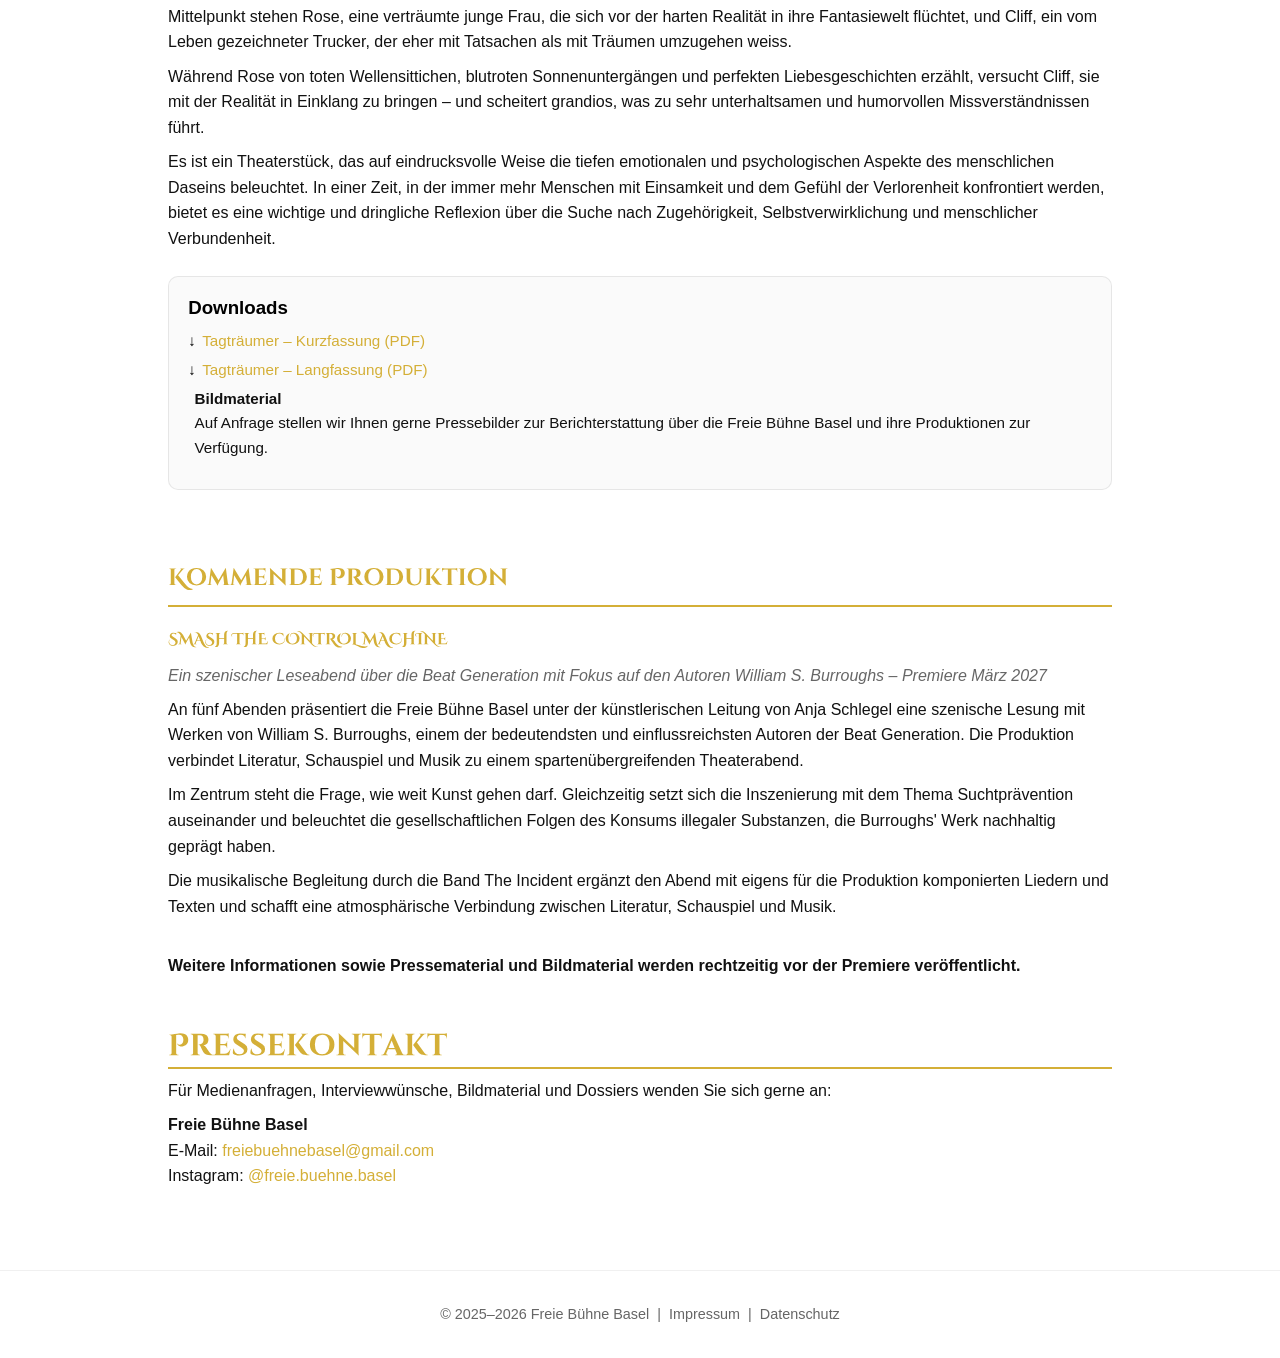
<file: presse.html>
<!DOCTYPE html>

<html lang="de">
<head>
<meta charset="utf-8"/>
<meta content="width=device-width, initial-scale=1.0" name="viewport"/>
<title>Presse – Freie Bühne Basel</title>
<style>
    :root {
      --gold: #D4AF37;
      --text: #111;
      --muted: #666;
      --bg: #ffffff;
    }

    * {
      box-sizing: border-box;
    }

    body {
      font-family: 'Inter', sans-serif;
      margin: 0;
      padding: 0;
      background: var(--bg);
      color: var(--text);
      line-height: 1.6;
    }

    header {
      background: #000;
      color: #fff;
      padding: 1.5rem 1.75rem;
    }

    .header-inner {
      max-width: 1000px;
      margin: 0 auto;
      display: flex;
      flex-direction: column;
      gap: 0.25rem;
    }

    header h1 {
      font-family: 'Cinzel Decorative', cursive;
      font-size: 2.3rem;
      margin: 0;
      color: var(--gold);
    }

    header p {
      margin: 0;
      font-size: 0.95rem;
      letter-spacing: 0.03em;
      text-transform: uppercase;
    }

    nav {
      margin-top: 0.75rem;
      display: flex;
      flex-wrap: wrap;
      gap: 1rem;
      font-size: 0.9rem;
    }

    nav a {
      color: #fff;
      text-decoration: none;
      border-bottom: 1px solid transparent;
      padding-bottom: 2px;
    }

    nav a:hover {
      border-bottom-color: var(--gold);
    }

    nav a.active {
      color: var(--gold);
      border-bottom-color: var(--gold);
    }

    main {
      max-width: 1000px;
      margin: 0 auto;
      padding: 2rem 1.75rem 3rem;
    }

    h2 {
      font-family: 'Cinzel Decorative', cursive;
      color: var(--gold);
      border-bottom: 2px solid var(--gold);
      padding-bottom: 0.3rem;
      margin-top: 2rem;
      margin-bottom: 0.75rem;
    }

    h3 {
      font-family: 'Cinzel Decorative', cursive;
      color: var(--gold);
      margin-top: 1.75rem;
      margin-bottom: 0.4rem;
    }

    h4 {
      margin-top: 1.25rem;
      margin-bottom: 0.3rem;
      font-weight: 600;
    }

    p {
      margin: 0.55rem 0;
    }

    .intro{font-size:1rem;}

    .pill {
      display: inline-block;
      padding: 0.12rem 0.7rem;
      border-radius: 999px;
      border: 1px solid rgba(0,0,0,0.12);
      font-size: 0.8rem;
      text-transform: uppercase;
      letter-spacing: 0.08em;
      color: var(--muted);
      margin-bottom: 0.6rem;
    }

    .grid {
      display: grid;
      grid-template-columns: 1fr;
      gap: 1.5rem;
      align-items: flex-start;
      margin-top: 1.5rem;
    }

    @media (max-width: 768px) {
      .grid {
        grid-template-columns: 1fr;
      }
    }

    .card {
      border: 1px solid rgba(0,0,0,0.08);
      border-radius: 10px;
      padding: 1rem 1.2rem;
      margin-top: 1rem;
      background: #fafafa;
    }

    .card h4 {
      margin-top: 0;
    }

    .download-list {
      list-style: none;
      padding: 0;
      margin: 0.2rem 0 0.8rem;
      font-size: 0.95rem;
    }

    .download-list li {
      display: flex;
      align-items: center;
      gap: 0.4rem;
      margin-bottom: 0.3rem;
    }

    a {
      color: var(--gold);
      text-decoration: none;
    }

    a:hover {
      text-decoration: underline;
    }

    .muted {
      color: var(--muted);
      font-size: 0.9rem;
    }

    .badge {
      display: inline-block;
      font-size: 0.8rem;
      text-transform: uppercase;
      letter-spacing: 0.08em;
      border-radius: 999px;
      padding: 0.1rem 0.6rem;
      border: 1px solid rgba(0,0,0,0.12);
      color: var(--muted);
      margin-right: 0.4rem;
    }

    .produktions-block {
      border-left:none;
      padding-left: 0;
      margin-top: 1.2rem;
    }

    .produktions-block h3 {
      margin-top: 0;
    }

    .tagline {
      font-style: italic;
      color: var(--muted);
      margin-top: 0.2rem;
    }

    .kontakt-block {
      border: 1px solid rgba(0,0,0,0.15);
      border-radius: 10px;
      padding: 1rem 1.2rem;
      margin-top: 0.8rem;
    }

    footer {
      text-align: center;
      font-size: 0.9rem;
      color: #666;
      padding: 2rem 1rem;
      border-top: 1px solid rgba(0,0,0,0.06);
      margin-top: 1.5rem;
    }
  
    /* Dünner Top-Bar wie bei euren Unterseiten */
    .topbar{
      background:#000;
      padding:.65rem 1rem;
    }
    .topbar-inner{
      max-width: 1000px;
      margin: 0 auto;
      display:flex;
      align-items:center;
    }
    .topbar a{
      color:#fff;
      text-decoration:none;
      font-size:0.95rem;
    }
    .topbar a:hover{
      text-decoration: underline;
      text-decoration-color: var(--gold);
    }

  
    .cinzel-heading {
      display: inline-block;
      width: auto;
      max-width: 100%;
      height: 1em;
      vertical-align: -0.08em;
      overflow: visible;
    }

    footer a {
      color: inherit;
      text-decoration: none;
    }

    footer a:hover {
      color: #D4AF37;
      text-decoration: underline;
    }
    </style>
</head>
<body>
<div class="topbar">
<div class="topbar-inner">
<a href="index.html">← Zurück zur Startseite</a>
</div>
</div>
<main>
<h2><svg aria-label="Pressebereich" class="cinzel-heading" role="img" viewbox="0 0 857.194 81.203" xmlns="http://www.w3.org/2000/svg"><path d="M 31.391 37.797 Q 33.094 41.797 38.391 41.797 Q 44.391 41.797 48.000 35.797 Q 50.500 31.703 50.500 25.391 Q 50.500 16.094 45.594 11.797 Q 41.891 8.594 36.188 8.594 Q 34.891 8.594 33.500 8.797 L 26.797 9.797 L 26.797 68.500 Q 26.797 71.203 28.688 73.000 Q 30.594 74.797 33.188 74.797 L 34.500 74.797 L 34.500 75.797 L 4.094 75.797 L 4.094 74.797 L 5.391 74.797 Q 8.000 74.797 9.844 73.000 Q 11.688 71.203 11.797 68.500 L 11.797 15.203 Q 11.688 12.594 10.234 11.094 Q 8.797 9.594 6.000 9.594 Q 5.297 9.594 4.188 9.703 L 4.000 8.797 Q 12.500 8.094 21.844 6.453 Q 31.188 4.797 34.141 4.406 Q 37.094 4.000 40.141 4.000 Q 43.188 4.000 47.484 4.656 Q 51.797 5.297 56.297 7.547 Q 60.797 9.797 63.594 14.203 Q 66.500 19.000 66.500 25.047 Q 66.500 31.094 64.297 35.703 Q 60.094 44.500 49.891 46.891 Q 47.391 47.500 45.141 47.500 Q 42.891 47.500 40.891 47.094 Q 36.797 46.500 33.984 44.297 Q 31.188 42.094 30.500 38.203 L 31.391 37.797 Z M 101.891 10.203 L 97.594 10.203 Q 97.391 10.203 97.297 10.203 L 97.297 68.500 Q 97.391 72.203 100.500 74.000 Q 102.000 74.797 103.687 74.797 L 105.000 74.797 L 105.000 75.797 L 74.594 75.797 L 74.594 74.797 L 75.891 74.797 Q 79.500 74.797 81.391 71.703 Q 82.187 70.297 82.297 68.594 L 82.297 13.094 Q 82.187 10.500 80.344 8.656 Q 78.500 6.797 75.891 6.797 L 74.594 6.797 L 74.594 5.797 L 108.891 5.797 Q 118.594 5.797 125.297 10.000 Q 128.687 12.094 130.687 15.844 Q 132.687 19.594 132.687 24.344 Q 132.687 29.094 131.031 33.094 Q 129.391 37.094 125.531 40.094 Q 121.687 43.094 116.297 43.703 Q 122.094 45.594 126.500 52.500 Q 137.297 69.797 142.500 73.094 Q 145.094 74.703 149.000 74.797 L 149.000 75.797 L 139.187 75.797 Q 130.687 75.797 124.984 73.453 Q 119.297 71.094 115.687 65.391 Q 113.891 62.500 111.094 56.656 Q 108.297 50.797 107.391 48.297 Q 104.687 42.297 100.594 41.594 L 100.594 40.594 L 103.687 40.594 Q 108.187 40.594 111.641 37.906 Q 115.094 35.203 116.297 29.094 Q 116.687 27.000 116.687 25.797 Q 116.687 17.594 113.391 13.953 Q 110.094 10.297 104.891 10.203 Q 103.891 10.203 101.891 10.203 Z M 150.194 74.797 Q 152.787 74.797 154.631 72.953 Q 156.491 71.094 156.600 68.500 L 156.600 12.797 Q 156.287 9.297 153.287 7.594 Q 151.787 6.797 150.194 6.797 L 148.897 6.797 L 148.897 5.797 L 187.194 5.797 Q 190.287 5.797 193.991 5.203 Q 197.694 4.594 199.194 4.000 L 199.194 21.500 L 198.194 21.500 L 198.194 20.297 Q 198.194 15.797 195.537 13.047 Q 192.897 10.297 188.397 10.094 L 171.600 10.094 L 171.600 39.203 L 184.787 39.203 Q 188.491 39.094 190.881 36.656 Q 193.287 34.203 193.287 30.594 L 193.287 29.703 L 194.287 29.703 L 194.287 52.797 L 193.287 52.797 L 193.287 52.000 Q 193.287 47.000 189.287 44.594 Q 187.287 43.500 184.897 43.391 L 171.600 43.391 L 171.600 71.500 L 184.694 71.500 Q 191.991 71.500 196.944 67.297 Q 201.897 63.094 204.287 55.391 L 205.287 55.391 L 200.694 75.797 L 148.897 75.797 L 148.897 74.797 L 150.194 74.797 Z M 212.794 66.500 Q 212.794 59.297 215.887 54.203 L 216.794 54.203 Q 216.700 55.000 216.700 55.797 Q 216.700 62.703 221.637 67.859 Q 226.591 73.000 235.200 73.000 Q 241.887 73.000 245.637 69.797 Q 249.387 66.594 249.387 61.703 Q 249.387 55.797 241.387 51.391 L 223.997 39.891 Q 218.794 36.891 216.544 32.641 Q 214.294 28.391 214.294 24.000 Q 214.294 14.594 220.247 9.500 Q 226.200 4.391 235.497 4.391 Q 240.997 4.391 249.091 5.391 L 255.387 5.391 L 254.091 20.094 L 253.091 20.094 Q 253.091 14.891 249.231 11.750 Q 245.387 8.594 238.997 8.594 Q 231.200 8.594 227.700 13.391 Q 225.887 15.703 225.887 18.594 Q 225.887 23.391 232.887 27.500 L 251.997 39.891 Q 260.997 45.094 260.997 55.203 Q 260.997 65.891 253.747 71.547 Q 246.497 77.203 234.497 77.203 Q 227.700 77.203 221.950 75.547 Q 216.200 73.891 213.497 71.094 Q 212.794 69.203 212.794 66.500 Z M 270.594 66.500 Q 270.594 59.297 273.687 54.203 L 274.594 54.203 Q 274.500 55.000 274.500 55.797 Q 274.500 62.703 279.437 67.859 Q 284.391 73.000 293.000 73.000 Q 299.687 73.000 303.437 69.797 Q 307.187 66.594 307.187 61.703 Q 307.187 55.797 299.187 51.391 L 281.797 39.891 Q 276.594 36.891 274.344 32.641 Q 272.094 28.391 272.094 24.000 Q 272.094 14.594 278.047 9.500 Q 284.000 4.391 293.297 4.391 Q 298.797 4.391 306.891 5.391 L 313.187 5.391 L 311.891 20.094 L 310.891 20.094 Q 310.891 14.891 307.031 11.750 Q 303.187 8.594 296.797 8.594 Q 289.000 8.594 285.500 13.391 Q 283.687 15.703 283.687 18.594 Q 283.687 23.391 290.687 27.500 L 309.797 39.891 Q 318.797 45.094 318.797 55.203 Q 318.797 65.891 311.547 71.547 Q 304.297 77.203 292.297 77.203 Q 285.500 77.203 279.750 75.547 Q 274.000 73.891 271.297 71.094 Q 270.594 69.203 270.594 66.500 Z M 328.894 74.797 Q 331.487 74.797 333.331 72.953 Q 335.191 71.094 335.300 68.500 L 335.300 12.797 Q 334.987 9.297 331.987 7.594 Q 330.487 6.797 328.894 6.797 L 327.597 6.797 L 327.597 5.797 L 365.894 5.797 Q 368.987 5.797 372.691 5.203 Q 376.394 4.594 377.894 4.000 L 377.894 21.500 L 376.894 21.500 L 376.894 20.297 Q 376.894 15.797 374.237 13.047 Q 371.597 10.297 367.097 10.094 L 350.300 10.094 L 350.300 39.203 L 363.487 39.203 Q 367.191 39.094 369.581 36.656 Q 371.987 34.203 371.987 30.594 L 371.987 29.703 L 372.987 29.703 L 372.987 52.797 L 371.987 52.797 L 371.987 52.000 Q 371.987 47.000 367.987 44.594 Q 365.987 43.500 363.597 43.391 L 350.300 43.391 L 350.300 71.500 L 363.394 71.500 Q 370.691 71.500 375.644 67.297 Q 380.597 63.094 382.987 55.391 L 383.987 55.391 L 379.394 75.797 L 327.597 75.797 L 327.597 74.797 L 328.894 74.797 Z M 422.400 75.797 L 390.697 75.797 L 390.697 74.797 L 391.994 74.797 Q 394.587 74.797 396.431 73.000 Q 398.291 71.203 398.400 68.594 L 398.400 13.000 Q 398.291 10.391 396.431 8.594 Q 394.587 6.797 391.994 6.797 L 390.697 6.797 L 390.697 5.797 L 419.697 5.797 Q 431.291 5.797 438.134 10.000 Q 444.994 14.203 445.087 22.891 Q 444.994 27.297 443.197 30.594 Q 439.900 36.797 432.791 37.703 Q 440.494 38.391 445.494 43.453 Q 450.494 48.500 450.494 56.297 Q 450.494 65.703 442.947 70.750 Q 435.400 75.797 422.400 75.797 Z M 429.087 24.203 Q 428.994 10.094 416.291 10.094 L 413.400 10.094 L 413.400 71.203 L 417.994 71.203 Q 418.087 71.203 418.197 71.203 Q 425.087 71.203 429.181 67.203 Q 433.291 63.203 433.291 55.094 Q 433.291 49.391 430.994 45.703 Q 426.697 38.797 416.791 38.797 Q 416.791 38.797 416.791 38.797 L 416.791 37.891 Q 416.791 37.891 416.791 37.891 Q 421.994 37.891 425.494 34.547 Q 428.994 31.203 429.087 24.203 Z M 459.294 74.797 Q 461.887 74.797 463.731 72.953 Q 465.591 71.094 465.700 68.500 L 465.700 12.797 Q 465.387 9.297 462.387 7.594 Q 460.887 6.797 459.294 6.797 L 457.997 6.797 L 457.997 5.797 L 496.294 5.797 Q 499.387 5.797 503.091 5.203 Q 506.794 4.594 508.294 4.000 L 508.294 21.500 L 507.294 21.500 L 507.294 20.297 Q 507.294 15.797 504.637 13.047 Q 501.997 10.297 497.497 10.094 L 480.700 10.094 L 480.700 39.203 L 493.887 39.203 Q 497.591 39.094 499.981 36.656 Q 502.387 34.203 502.387 30.594 L 502.387 29.703 L 503.387 29.703 L 503.387 52.797 L 502.387 52.797 L 502.387 52.000 Q 502.387 47.000 498.387 44.594 Q 496.387 43.500 493.997 43.391 L 480.700 43.391 L 480.700 71.500 L 493.794 71.500 Q 501.091 71.500 506.044 67.297 Q 510.997 63.094 513.387 55.391 L 514.387 55.391 L 509.794 75.797 L 457.997 75.797 L 457.997 74.797 L 459.294 74.797 Z M 548.691 10.203 L 544.394 10.203 Q 544.191 10.203 544.097 10.203 L 544.097 68.500 Q 544.191 72.203 547.300 74.000 Q 548.800 74.797 550.487 74.797 L 551.800 74.797 L 551.800 75.797 L 521.394 75.797 L 521.394 74.797 L 522.691 74.797 Q 526.300 74.797 528.191 71.703 Q 528.987 70.297 529.097 68.594 L 529.097 13.094 Q 528.987 10.500 527.144 8.656 Q 525.300 6.797 522.691 6.797 L 521.394 6.797 L 521.394 5.797 L 555.691 5.797 Q 565.394 5.797 572.097 10.000 Q 575.487 12.094 577.487 15.844 Q 579.487 19.594 579.487 24.344 Q 579.487 29.094 577.831 33.094 Q 576.191 37.094 572.331 40.094 Q 568.487 43.094 563.097 43.703 Q 568.894 45.594 573.300 52.500 Q 584.097 69.797 589.300 73.094 Q 591.894 74.703 595.800 74.797 L 595.800 75.797 L 585.987 75.797 Q 577.487 75.797 571.784 73.453 Q 566.097 71.094 562.487 65.391 Q 560.691 62.500 557.894 56.656 Q 555.097 50.797 554.191 48.297 Q 551.487 42.297 547.394 41.594 L 547.394 40.594 L 550.487 40.594 Q 554.987 40.594 558.441 37.906 Q 561.894 35.203 563.097 29.094 Q 563.487 27.000 563.487 25.797 Q 563.487 17.594 560.191 13.953 Q 556.894 10.297 551.691 10.203 Q 550.691 10.203 548.691 10.203 Z M 596.994 74.797 Q 599.587 74.797 601.431 72.953 Q 603.291 71.094 603.400 68.500 L 603.400 12.797 Q 603.087 9.297 600.087 7.594 Q 598.587 6.797 596.994 6.797 L 595.697 6.797 L 595.697 5.797 L 633.994 5.797 Q 637.087 5.797 640.791 5.203 Q 644.494 4.594 645.994 4.000 L 645.994 21.500 L 644.994 21.500 L 644.994 20.297 Q 644.994 15.797 642.337 13.047 Q 639.697 10.297 635.197 10.094 L 618.400 10.094 L 618.400 39.203 L 631.587 39.203 Q 635.291 39.094 637.681 36.656 Q 640.087 34.203 640.087 30.594 L 640.087 29.703 L 641.087 29.703 L 641.087 52.797 L 640.087 52.797 L 640.087 52.000 Q 640.087 47.000 636.087 44.594 Q 634.087 43.500 631.697 43.391 L 618.400 43.391 L 618.400 71.500 L 631.494 71.500 Q 638.791 71.500 643.744 67.297 Q 648.697 63.094 651.087 55.391 L 652.087 55.391 L 647.494 75.797 L 595.697 75.797 L 595.697 74.797 L 596.994 74.797 Z M 660.094 74.797 Q 662.687 74.797 664.531 72.953 Q 666.391 71.094 666.500 68.500 L 666.500 13.000 Q 666.391 10.391 664.531 8.594 Q 662.687 6.797 660.094 6.797 L 658.797 6.797 L 658.797 5.797 L 689.187 5.797 L 689.094 6.797 L 687.891 6.797 Q 685.297 6.797 683.391 8.594 Q 681.500 10.391 681.500 13.000 L 681.500 68.500 Q 681.500 71.094 683.391 72.953 Q 685.297 74.797 687.891 74.797 L 689.094 74.797 L 689.187 75.797 L 658.797 75.797 L 658.797 74.797 L 660.094 74.797 Z M 738.991 77.141 Q 719.694 77.094 708.694 67.406 Q 697.694 57.703 697.694 40.797 Q 697.694 23.891 708.584 14.141 Q 719.491 4.391 738.491 4.391 Q 752.991 4.391 763.397 9.797 L 763.600 27.000 L 762.787 27.000 Q 757.694 8.594 739.491 8.594 Q 727.694 8.594 720.834 17.156 Q 713.991 25.703 713.991 40.500 Q 713.991 55.297 720.537 64.000 Q 727.100 72.703 738.287 73.000 Q 749.897 73.000 755.991 67.203 Q 762.194 61.203 764.600 46.594 L 765.397 46.594 L 766.397 63.797 Q 758.287 77.203 738.991 77.141 Z M 824.100 74.797 Q 826.694 74.797 828.100 73.500 Q 830.397 71.203 830.490 68.594 L 830.490 43.094 L 798.100 43.094 L 798.100 68.500 Q 798.100 71.094 799.990 72.953 Q 801.897 74.797 804.490 74.797 L 805.694 74.797 L 805.787 75.797 L 775.397 75.797 L 775.397 74.797 L 776.694 74.797 Q 779.287 74.797 781.131 72.953 Q 782.990 71.094 783.100 68.500 L 783.100 13.000 Q 782.990 10.391 781.131 8.594 Q 779.287 6.797 776.694 6.797 L 775.397 6.797 L 775.397 5.797 L 805.787 5.797 L 805.694 6.797 L 804.490 6.797 Q 801.897 6.797 799.990 8.594 Q 798.100 10.391 798.100 13.000 L 798.100 38.797 L 830.490 38.797 L 830.490 13.000 Q 830.397 10.391 828.537 8.594 Q 826.694 6.797 824.100 6.797 L 822.787 6.797 L 822.787 5.797 L 853.194 5.797 L 853.194 6.797 L 851.897 6.797 Q 849.287 6.797 847.381 8.656 Q 845.490 10.500 845.490 13.094 L 845.490 68.500 Q 845.490 71.094 847.381 72.953 Q 849.287 74.797 851.897 74.797 L 853.194 74.797 L 853.194 75.797 L 822.787 75.797 L 822.787 74.797 L 824.100 74.797 Z" fill="currentColor"></path></svg></h2>
<p class="intro">
      In unserem Pressebereich finden Sie kompaktes Material zur Freien Bühne Basel
      sowie zu unseren aktuellen Produktionen. Alle Texte und Dateien dürfen für
      Berichterstattung, Programmhefte und Ankündigungen im Zusammenhang mit unseren
      Produktionen verwendet werden. Bei Fragen oder Interviewanfragen stehen wir
      jederzeit gerne zur Verfügung.
    </p>
<div class="grid">
<section>
<div class="section-title" style="color:var(--gold); font-family:'Cinzel Decorative', cursive; border-bottom:2px solid var(--gold); font-size:1.55rem;"><svg aria-label="Freie Bühne Basel" class="cinzel-heading" role="img" viewbox="0 0 1067.990 97.406" xmlns="http://www.w3.org/2000/svg"><path d="M 26.703 59.500 L 26.703 84.609 Q 26.703 87.203 28.594 89.062 Q 30.500 90.906 33.094 90.906 L 34.297 90.906 L 34.391 91.906 L 4.000 91.906 L 4.000 90.906 L 5.297 90.906 Q 7.891 90.906 9.734 89.062 Q 11.594 87.203 11.703 84.609 L 11.703 28.906 Q 11.500 26.406 9.641 24.656 Q 7.797 22.906 5.297 22.906 L 4.000 22.906 L 4.000 21.906 L 42.297 21.906 Q 46.703 21.906 50.000 21.203 Q 53.297 20.500 54.297 20.109 L 54.297 37.000 L 53.297 37.000 L 53.297 36.000 Q 53.297 30.000 48.797 27.500 Q 46.703 26.312 43.797 26.203 L 26.703 26.203 L 26.703 55.312 L 55.500 55.312 Q 59.203 55.203 61.594 52.766 Q 64.000 50.312 64.000 46.703 L 64.000 45.812 L 65.000 45.812 L 65.000 68.906 L 64.000 68.906 L 64.000 68.109 Q 64.000 64.406 61.641 62.016 Q 59.297 59.609 55.703 59.500 L 26.703 59.500 Z M 97.294 26.312 L 92.997 26.312 Q 92.794 26.312 92.700 26.312 L 92.700 84.609 Q 92.794 88.312 95.903 90.109 Q 97.403 90.906 99.091 90.906 L 100.403 90.906 L 100.403 91.906 L 69.997 91.906 L 69.997 90.906 L 71.294 90.906 Q 74.903 90.906 76.794 87.812 Q 77.591 86.406 77.700 84.703 L 77.700 29.203 Q 77.591 26.609 75.747 24.766 Q 73.903 22.906 71.294 22.906 L 69.997 22.906 L 69.997 21.906 L 104.294 21.906 Q 113.997 21.906 120.700 26.109 Q 124.091 28.203 126.091 31.953 Q 128.091 35.703 128.091 40.453 Q 128.091 45.203 126.434 49.203 Q 124.794 53.203 120.934 56.203 Q 117.091 59.203 111.700 59.812 Q 117.497 61.703 121.903 68.609 Q 132.700 85.906 137.903 89.203 Q 140.497 90.812 144.403 90.906 L 144.403 91.906 L 134.591 91.906 Q 126.091 91.906 120.387 89.562 Q 114.700 87.203 111.091 81.500 Q 109.294 78.609 106.497 72.766 Q 103.700 66.906 102.794 64.406 Q 100.091 58.406 95.997 57.703 L 95.997 56.703 L 99.091 56.703 Q 103.591 56.703 107.044 54.016 Q 110.497 51.312 111.700 45.203 Q 112.091 43.109 112.091 41.906 Q 112.091 33.703 108.794 30.062 Q 105.497 26.406 100.294 26.312 Q 99.294 26.312 97.294 26.312 Z M 145.597 90.906 Q 148.191 90.906 150.034 89.062 Q 151.894 87.203 152.003 84.609 L 152.003 28.906 Q 151.691 25.406 148.691 23.703 Q 147.191 22.906 145.597 22.906 L 144.300 22.906 L 144.300 21.906 L 182.597 21.906 Q 185.691 21.906 189.394 21.312 Q 193.097 20.703 194.597 20.109 L 194.597 37.609 L 193.597 37.609 L 193.597 36.406 Q 193.597 31.906 190.941 29.156 Q 188.300 26.406 183.800 26.203 L 167.003 26.203 L 167.003 55.312 L 180.191 55.312 Q 183.894 55.203 186.284 52.766 Q 188.691 50.312 188.691 46.703 L 188.691 45.812 L 189.691 45.812 L 189.691 68.906 L 188.691 68.906 L 188.691 68.109 Q 188.691 63.109 184.691 60.703 Q 182.691 59.609 180.300 59.500 L 167.003 59.500 L 167.003 87.609 L 180.097 87.609 Q 187.394 87.609 192.347 83.406 Q 197.300 79.203 199.691 71.500 L 200.691 71.500 L 196.097 91.906 L 144.300 91.906 L 144.300 90.906 L 145.597 90.906 Z M 208.697 90.906 Q 211.291 90.906 213.134 89.062 Q 214.994 87.203 215.103 84.609 L 215.103 29.109 Q 214.994 26.500 213.134 24.703 Q 211.291 22.906 208.697 22.906 L 207.400 22.906 L 207.400 21.906 L 237.791 21.906 L 237.697 22.906 L 236.494 22.906 Q 233.900 22.906 231.994 24.703 Q 230.103 26.500 230.103 29.109 L 230.103 84.609 Q 230.103 87.203 231.994 89.062 Q 233.900 90.906 236.494 90.906 L 237.697 90.906 L 237.791 91.906 L 207.400 91.906 L 207.400 90.906 L 208.697 90.906 Z M 247.297 90.906 Q 249.891 90.906 251.734 89.062 Q 253.594 87.203 253.703 84.609 L 253.703 28.906 Q 253.391 25.406 250.391 23.703 Q 248.891 22.906 247.297 22.906 L 246.000 22.906 L 246.000 21.906 L 284.297 21.906 Q 287.391 21.906 291.094 21.312 Q 294.797 20.703 296.297 20.109 L 296.297 37.609 L 295.297 37.609 L 295.297 36.406 Q 295.297 31.906 292.641 29.156 Q 290.000 26.406 285.500 26.203 L 268.703 26.203 L 268.703 55.312 L 281.891 55.312 Q 285.594 55.203 287.984 52.766 Q 290.391 50.312 290.391 46.703 L 290.391 45.812 L 291.391 45.812 L 291.391 68.906 L 290.391 68.906 L 290.391 68.109 Q 290.391 63.109 286.391 60.703 Q 284.391 59.609 282.000 59.500 L 268.703 59.500 L 268.703 87.609 L 281.797 87.609 Q 289.094 87.609 294.047 83.406 Q 299.000 79.203 301.391 71.500 L 302.391 71.500 L 297.797 91.906 L 246.000 91.906 L 246.000 90.906 L 247.297 90.906 Z M 386.491 39.109 Q 386.491 43.812 384.147 47.516 Q 381.803 51.203 378.100 52.609 Q 389.694 53.203 394.991 61.703 Q 397.694 66.000 397.694 72.312 Q 397.694 78.609 392.834 83.812 Q 387.991 89.000 380.491 91.203 Q 372.991 93.406 364.694 93.406 Q 343.991 93.406 335.100 82.406 Q 329.397 75.406 329.397 63.500 Q 329.397 61.500 329.600 59.500 L 330.600 59.406 Q 331.303 76.609 342.897 84.000 L 342.897 29.109 Q 342.803 25.406 339.600 23.703 Q 338.194 22.906 336.491 22.906 L 335.194 22.906 L 335.194 21.906 L 360.600 21.906 Q 371.694 21.906 379.084 26.359 Q 386.491 30.812 386.491 39.109 Z M 360.694 88.703 Q 369.991 88.703 375.241 83.812 Q 380.491 78.906 380.491 70.906 Q 380.491 65.906 378.647 62.453 Q 376.803 59.000 373.803 57.312 Q 368.303 54.000 361.303 54.000 L 361.303 53.109 Q 364.491 53.109 366.694 50.812 Q 370.491 46.812 370.491 39.906 Q 370.491 33.000 367.444 29.703 Q 364.397 26.406 357.897 26.203 L 357.897 88.609 Q 359.303 88.703 360.694 88.703 Z M 436.450 14.250 Q 434.700 16.000 432.200 16.000 Q 429.700 16.000 427.950 14.250 Q 426.200 12.500 426.200 10.000 Q 426.200 7.500 427.950 5.750 Q 429.700 4.000 432.200 4.000 Q 434.700 4.000 436.450 5.750 Q 438.200 7.500 438.200 10.000 Q 438.200 12.500 436.450 14.250 Z M 459.794 14.250 Q 457.997 16.000 455.544 16.000 Q 453.091 16.000 451.341 14.250 Q 449.591 12.500 449.591 10.000 Q 449.591 7.500 451.341 5.750 Q 453.091 4.000 455.544 4.000 Q 457.997 4.000 459.794 5.750 Q 461.591 7.500 461.591 10.000 Q 461.591 12.500 459.794 14.250 Z M 477.997 22.906 L 476.294 22.906 Q 473.294 22.906 471.794 25.203 Q 471.091 26.312 471.091 27.609 L 471.091 66.609 Q 471.091 78.906 463.387 86.109 Q 455.700 93.312 442.294 93.312 Q 426.497 93.312 418.091 86.266 Q 409.700 79.203 409.700 66.703 L 409.700 27.906 Q 409.700 25.703 408.137 24.312 Q 406.591 22.906 404.403 22.906 L 402.794 22.906 L 402.794 21.906 L 431.591 21.906 L 431.591 22.906 L 429.997 22.906 Q 427.794 22.906 426.294 24.266 Q 424.794 25.609 424.700 27.703 L 424.700 65.906 Q 424.700 76.500 429.887 82.703 Q 435.091 88.906 444.184 88.906 Q 453.294 88.906 458.591 83.062 Q 463.903 77.203 463.997 67.203 L 463.997 27.703 Q 463.997 25.609 462.450 24.266 Q 460.903 22.906 458.700 22.906 L 457.091 22.906 L 457.091 21.906 L 477.997 21.906 L 477.997 22.906 Z M 534.003 90.906 Q 536.597 90.906 538.003 89.609 Q 540.300 87.312 540.394 84.703 L 540.394 59.203 L 508.003 59.203 L 508.003 84.609 Q 508.003 87.203 509.894 89.062 Q 511.800 90.906 514.394 90.906 L 515.597 90.906 L 515.691 91.906 L 485.300 91.906 L 485.300 90.906 L 486.597 90.906 Q 489.191 90.906 491.034 89.062 Q 492.894 87.203 493.003 84.609 L 493.003 29.109 Q 492.894 26.500 491.034 24.703 Q 489.191 22.906 486.597 22.906 L 485.300 22.906 L 485.300 21.906 L 515.691 21.906 L 515.597 22.906 L 514.394 22.906 Q 511.800 22.906 509.894 24.703 Q 508.003 26.500 508.003 29.109 L 508.003 54.906 L 540.394 54.906 L 540.394 29.109 Q 540.300 26.500 538.441 24.703 Q 536.597 22.906 534.003 22.906 L 532.691 22.906 L 532.691 21.906 L 563.097 21.906 L 563.097 22.906 L 561.800 22.906 Q 559.191 22.906 557.284 24.766 Q 555.394 26.609 555.394 29.203 L 555.394 84.609 Q 555.394 87.203 557.284 89.062 Q 559.191 90.906 561.800 90.906 L 563.097 90.906 L 563.097 91.906 L 532.691 91.906 L 532.691 90.906 L 534.003 90.906 Z M 648.900 22.906 Q 646.400 22.906 644.587 24.656 Q 642.791 26.406 642.697 28.906 L 642.697 80.500 Q 642.697 87.203 643.603 91.812 L 643.900 93.312 L 642.994 93.312 L 592.494 45.203 L 592.494 84.906 Q 592.494 87.406 594.291 89.156 Q 596.103 90.906 598.603 90.906 L 600.494 90.906 L 600.494 91.906 L 570.197 91.906 L 570.197 90.906 L 571.994 90.906 Q 574.603 90.906 576.400 89.156 Q 578.197 87.406 578.197 84.812 L 578.197 32.906 Q 578.197 26.312 577.291 21.906 L 577.103 20.406 L 577.994 20.406 L 628.494 68.500 L 628.494 29.000 Q 628.400 26.406 626.587 24.656 Q 624.791 22.906 622.291 22.906 L 620.494 22.906 L 620.494 21.906 L 650.791 21.906 L 650.791 22.906 L 648.900 22.906 Z M 659.197 90.906 Q 661.791 90.906 663.634 89.062 Q 665.494 87.203 665.603 84.609 L 665.603 28.906 Q 665.291 25.406 662.291 23.703 Q 660.791 22.906 659.197 22.906 L 657.900 22.906 L 657.900 21.906 L 696.197 21.906 Q 699.291 21.906 702.994 21.312 Q 706.697 20.703 708.197 20.109 L 708.197 37.609 L 707.197 37.609 L 707.197 36.406 Q 707.197 31.906 704.541 29.156 Q 701.900 26.406 697.400 26.203 L 680.603 26.203 L 680.603 55.312 L 693.791 55.312 Q 697.494 55.203 699.884 52.766 Q 702.291 50.312 702.291 46.703 L 702.291 45.812 L 703.291 45.812 L 703.291 68.906 L 702.291 68.906 L 702.291 68.109 Q 702.291 63.109 698.291 60.703 Q 696.291 59.609 693.900 59.500 L 680.603 59.500 L 680.603 87.609 L 693.697 87.609 Q 700.994 87.609 705.947 83.406 Q 710.900 79.203 713.291 71.500 L 714.291 71.500 L 709.697 91.906 L 657.900 91.906 L 657.900 90.906 L 659.197 90.906 Z M 798.391 39.109 Q 798.391 43.812 796.047 47.516 Q 793.703 51.203 790.000 52.609 Q 801.594 53.203 806.891 61.703 Q 809.594 66.000 809.594 72.312 Q 809.594 78.609 804.734 83.812 Q 799.891 89.000 792.391 91.203 Q 784.891 93.406 776.594 93.406 Q 755.891 93.406 747.000 82.406 Q 741.297 75.406 741.297 63.500 Q 741.297 61.500 741.500 59.500 L 742.500 59.406 Q 743.203 76.609 754.797 84.000 L 754.797 29.109 Q 754.703 25.406 751.500 23.703 Q 750.094 22.906 748.391 22.906 L 747.094 22.906 L 747.094 21.906 L 772.500 21.906 Q 783.594 21.906 790.984 26.359 Q 798.391 30.812 798.391 39.109 Z M 772.594 88.703 Q 781.891 88.703 787.141 83.812 Q 792.391 78.906 792.391 70.906 Q 792.391 65.906 790.547 62.453 Q 788.703 59.000 785.703 57.312 Q 780.203 54.000 773.203 54.000 L 773.203 53.109 Q 776.391 53.109 778.594 50.812 Q 782.391 46.812 782.391 39.906 Q 782.391 33.000 779.344 29.703 Q 776.297 26.406 769.797 26.203 L 769.797 88.609 Q 771.203 88.703 772.594 88.703 Z M 884.694 90.906 L 885.600 90.906 L 885.600 91.906 L 853.694 91.906 L 853.694 90.906 L 854.600 90.906 Q 856.803 90.906 857.850 89.562 Q 858.897 88.203 858.897 87.016 Q 858.897 85.812 858.397 84.609 L 853.490 72.312 L 830.100 72.312 L 824.897 84.609 Q 824.397 85.906 824.397 87.062 Q 824.397 88.203 825.444 89.562 Q 826.490 90.906 828.803 90.906 L 829.600 90.906 L 829.600 91.906 L 808.194 91.906 L 808.194 90.906 L 809.100 90.906 Q 811.397 90.906 813.694 89.516 Q 815.990 88.109 817.490 85.312 L 840.600 33.000 Q 845.303 23.109 845.600 19.906 L 846.490 19.906 L 876.194 85.109 Q 877.694 88.000 879.990 89.453 Q 882.303 90.906 884.694 90.906 Z M 831.803 68.109 L 851.803 68.109 L 842.100 43.500 L 831.803 68.109 Z M 887.497 82.609 Q 887.497 75.406 890.590 70.312 L 891.497 70.312 Q 891.403 71.109 891.403 71.906 Q 891.403 78.812 896.340 83.969 Q 901.294 89.109 909.903 89.109 Q 916.590 89.109 920.340 85.906 Q 924.090 82.703 924.090 77.812 Q 924.090 71.906 916.090 67.500 L 898.700 56.000 Q 893.497 53.000 891.247 48.750 Q 888.997 44.500 888.997 40.109 Q 888.997 30.703 894.950 25.609 Q 900.903 20.500 910.200 20.500 Q 915.700 20.500 923.794 21.500 L 930.090 21.500 L 928.794 36.203 L 927.794 36.203 Q 927.794 31.000 923.934 27.859 Q 920.090 24.703 913.700 24.703 Q 905.903 24.703 902.403 29.500 Q 900.590 31.812 900.590 34.703 Q 900.590 39.500 907.590 43.609 L 926.700 56.000 Q 935.700 61.203 935.700 71.312 Q 935.700 82.000 928.450 87.656 Q 921.200 93.312 909.200 93.312 Q 902.403 93.312 896.653 91.656 Q 890.903 90.000 888.200 87.203 Q 887.497 85.312 887.497 82.609 Z M 945.797 90.906 Q 948.390 90.906 950.234 89.062 Q 952.094 87.203 952.203 84.609 L 952.203 28.906 Q 951.890 25.406 948.890 23.703 Q 947.390 22.906 945.797 22.906 L 944.500 22.906 L 944.500 21.906 L 982.797 21.906 Q 985.890 21.906 989.594 21.312 Q 993.297 20.703 994.797 20.109 L 994.797 37.609 L 993.797 37.609 L 993.797 36.406 Q 993.797 31.906 991.140 29.156 Q 988.500 26.406 984.000 26.203 L 967.203 26.203 L 967.203 55.312 L 980.390 55.312 Q 984.094 55.203 986.484 52.766 Q 988.890 50.312 988.890 46.703 L 988.890 45.812 L 989.890 45.812 L 989.890 68.906 L 988.890 68.906 L 988.890 68.109 Q 988.890 63.109 984.890 60.703 Q 982.890 59.609 980.500 59.500 L 967.203 59.500 L 967.203 87.609 L 980.297 87.609 Q 987.594 87.609 992.547 83.406 Q 997.500 79.203 999.890 71.500 L 1000.890 71.500 L 996.297 91.906 L 944.500 91.906 L 944.500 90.906 L 945.797 90.906 Z M 1008.897 90.906 Q 1011.490 90.906 1013.334 89.062 Q 1015.194 87.203 1015.303 84.609 L 1015.303 29.203 Q 1015.194 26.609 1013.334 24.766 Q 1011.490 22.906 1008.897 22.906 L 1007.600 22.906 L 1007.600 21.906 L 1037.990 21.906 L 1037.897 22.906 L 1036.694 22.906 Q 1034.100 22.906 1032.194 24.766 Q 1030.303 26.609 1030.303 29.203 L 1030.303 87.609 L 1043.397 87.609 Q 1050.694 87.609 1055.647 83.406 Q 1060.600 79.203 1062.990 71.500 L 1063.990 71.500 L 1059.397 91.906 L 1007.600 91.906 L 1007.600 90.906 L 1008.897 90.906 Z" fill="currentColor"></path></svg></div>
<h3><svg aria-label="Theaterkollektiv – Kurzfassung" class="cinzel-heading" role="img" viewbox="0 0 2009.612 100.797" xmlns="http://www.w3.org/2000/svg"><path d="M 8.906 29.297 Q 4.000 24.594 4.000 19.203 Q 4.000 15.000 6.703 11.906 Q 11.812 5.906 21.000 5.906 L 68.109 5.906 Q 72.500 5.797 75.797 5.156 Q 79.109 4.500 80.000 4.094 L 80.000 21.500 L 79.000 21.500 L 79.000 20.297 Q 79.000 15.797 76.297 13.000 Q 73.609 10.203 69.000 10.094 L 55.500 10.094 L 55.500 68.797 Q 55.703 72.406 58.812 74.203 Q 60.203 75.000 61.906 75.000 L 63.203 75.000 L 63.203 76.000 L 32.812 76.000 L 32.812 75.000 L 34.109 75.000 Q 36.703 75.000 38.547 73.203 Q 40.406 71.406 40.500 68.906 L 40.500 10.094 L 21.000 10.094 Q 16.906 10.094 13.812 11.594 Q 7.500 14.594 7.500 21.000 Q 7.500 24.797 9.906 28.797 L 8.906 29.297 Z M 134.112 75.000 Q 136.706 75.000 138.112 73.703 Q 140.409 71.406 140.503 68.797 L 140.503 43.297 L 108.112 43.297 L 108.112 68.703 Q 108.112 71.297 110.003 73.156 Q 111.909 75.000 114.503 75.000 L 115.706 75.000 L 115.800 76.000 L 85.409 76.000 L 85.409 75.000 L 86.706 75.000 Q 89.300 75.000 91.144 73.156 Q 93.003 71.297 93.112 68.703 L 93.112 13.203 Q 93.003 10.594 91.144 8.797 Q 89.300 7.000 86.706 7.000 L 85.409 7.000 L 85.409 6.000 L 115.800 6.000 L 115.706 7.000 L 114.503 7.000 Q 111.909 7.000 110.003 8.797 Q 108.112 10.594 108.112 13.203 L 108.112 39.000 L 140.503 39.000 L 140.503 13.203 Q 140.409 10.594 138.550 8.797 Q 136.706 7.000 134.112 7.000 L 132.800 7.000 L 132.800 6.000 L 163.206 6.000 L 163.206 7.000 L 161.909 7.000 Q 159.300 7.000 157.394 8.859 Q 155.503 10.703 155.503 13.297 L 155.503 68.703 Q 155.503 71.297 157.394 73.156 Q 159.300 75.000 161.909 75.000 L 163.206 75.000 L 163.206 76.000 L 132.800 76.000 L 132.800 75.000 L 134.112 75.000 Z M 172.806 75.000 Q 175.400 75.000 177.244 73.156 Q 179.103 71.297 179.212 68.703 L 179.212 13.000 Q 178.900 9.500 175.900 7.797 Q 174.400 7.000 172.806 7.000 L 171.509 7.000 L 171.509 6.000 L 209.806 6.000 Q 212.900 6.000 216.603 5.406 Q 220.306 4.797 221.806 4.203 L 221.806 21.703 L 220.806 21.703 L 220.806 20.500 Q 220.806 16.000 218.150 13.250 Q 215.509 10.500 211.009 10.297 L 194.212 10.297 L 194.212 39.406 L 207.400 39.406 Q 211.103 39.297 213.494 36.859 Q 215.900 34.406 215.900 30.797 L 215.900 29.906 L 216.900 29.906 L 216.900 53.000 L 215.900 53.000 L 215.900 52.203 Q 215.900 47.203 211.900 44.797 Q 209.900 43.703 207.509 43.594 L 194.212 43.594 L 194.212 71.703 L 207.306 71.703 Q 214.603 71.703 219.556 67.500 Q 224.509 63.297 226.900 55.594 L 227.900 55.594 L 223.306 76.000 L 171.509 76.000 L 171.509 75.000 L 172.806 75.000 Z M 304.203 75.000 L 305.109 75.000 L 305.109 76.000 L 273.203 76.000 L 273.203 75.000 L 274.109 75.000 Q 276.312 75.000 277.359 73.656 Q 278.406 72.297 278.406 71.109 Q 278.406 69.906 277.906 68.703 L 273.000 56.406 L 249.609 56.406 L 244.406 68.703 Q 243.906 70.000 243.906 71.156 Q 243.906 72.297 244.953 73.656 Q 246.000 75.000 248.312 75.000 L 249.109 75.000 L 249.109 76.000 L 227.703 76.000 L 227.703 75.000 L 228.609 75.000 Q 230.906 75.000 233.203 73.609 Q 235.500 72.203 237.000 69.406 L 260.109 17.094 Q 264.812 7.203 265.109 4.000 L 266.000 4.000 L 295.703 69.203 Q 297.203 72.094 299.500 73.547 Q 301.812 75.000 304.203 75.000 Z M 251.312 52.203 L 271.312 52.203 L 261.609 27.594 L 251.312 52.203 Z M 342.912 10.094 L 342.912 68.797 Q 343.006 71.406 344.850 73.203 Q 346.709 75.000 349.303 75.000 L 350.506 75.000 L 350.600 76.000 L 320.209 76.000 L 320.209 75.000 L 321.506 75.000 Q 324.006 75.000 325.850 73.203 Q 327.709 71.406 327.912 68.906 L 327.912 10.094 L 314.412 10.094 Q 309.803 10.203 307.100 13.000 Q 304.412 15.797 304.412 20.297 L 304.412 21.500 L 303.412 21.500 L 303.412 4.094 Q 304.803 4.703 308.444 5.312 Q 312.100 5.906 315.209 5.906 L 355.506 5.906 Q 360.412 5.797 363.506 5.109 Q 366.600 4.406 367.303 4.094 L 367.303 21.500 L 366.303 21.500 L 366.303 20.297 Q 366.303 15.797 363.600 13.000 Q 360.912 10.203 356.303 10.094 L 342.912 10.094 Z M 374.106 75.000 Q 376.700 75.000 378.544 73.156 Q 380.403 71.297 380.512 68.703 L 380.512 13.000 Q 380.200 9.500 377.200 7.797 Q 375.700 7.000 374.106 7.000 L 372.809 7.000 L 372.809 6.000 L 411.106 6.000 Q 414.200 6.000 417.903 5.406 Q 421.606 4.797 423.106 4.203 L 423.106 21.703 L 422.106 21.703 L 422.106 20.500 Q 422.106 16.000 419.450 13.250 Q 416.809 10.500 412.309 10.297 L 395.512 10.297 L 395.512 39.406 L 408.700 39.406 Q 412.403 39.297 414.794 36.859 Q 417.200 34.406 417.200 30.797 L 417.200 29.906 L 418.200 29.906 L 418.200 53.000 L 417.200 53.000 L 417.200 52.203 Q 417.200 47.203 413.200 44.797 Q 411.200 43.703 408.809 43.594 L 395.512 43.594 L 395.512 71.703 L 408.606 71.703 Q 415.903 71.703 420.856 67.500 Q 425.809 63.297 428.200 55.594 L 429.200 55.594 L 424.606 76.000 L 372.809 76.000 L 372.809 75.000 L 374.106 75.000 Z M 463.503 10.406 L 459.206 10.406 Q 459.003 10.406 458.909 10.406 L 458.909 68.703 Q 459.003 72.406 462.112 74.203 Q 463.612 75.000 465.300 75.000 L 466.612 75.000 L 466.612 76.000 L 436.206 76.000 L 436.206 75.000 L 437.503 75.000 Q 441.112 75.000 443.003 71.906 Q 443.800 70.500 443.909 68.797 L 443.909 13.297 Q 443.800 10.703 441.956 8.859 Q 440.112 7.000 437.503 7.000 L 436.206 7.000 L 436.206 6.000 L 470.503 6.000 Q 480.206 6.000 486.909 10.203 Q 490.300 12.297 492.300 16.047 Q 494.300 19.797 494.300 24.547 Q 494.300 29.297 492.644 33.297 Q 491.003 37.297 487.144 40.297 Q 483.300 43.297 477.909 43.906 Q 483.706 45.797 488.112 52.703 Q 498.909 70.000 504.112 73.297 Q 506.706 74.906 510.612 75.000 L 510.612 76.000 L 500.800 76.000 Q 492.300 76.000 486.597 73.656 Q 480.909 71.297 477.300 65.594 Q 475.503 62.703 472.706 56.859 Q 469.909 51.000 469.003 48.500 Q 466.300 42.500 462.206 41.797 L 462.206 40.797 L 465.300 40.797 Q 469.800 40.797 473.253 38.109 Q 476.706 35.406 477.909 29.297 Q 478.300 27.203 478.300 26.000 Q 478.300 17.797 475.003 14.156 Q 471.706 10.500 466.503 10.406 Q 465.503 10.406 463.503 10.406 Z M 511.806 75.000 Q 514.400 75.000 516.244 73.156 Q 518.103 71.297 518.212 68.703 L 518.212 13.203 Q 518.103 9.594 514.900 7.797 Q 513.509 7.000 511.806 7.000 L 510.509 7.000 L 510.509 6.000 L 540.900 6.000 L 540.806 7.000 L 539.603 7.000 Q 536.009 7.000 534.103 10.094 Q 533.212 11.500 533.212 13.203 L 533.212 68.703 Q 533.212 71.297 535.103 73.156 Q 537.009 75.000 539.603 75.000 L 540.806 75.000 L 540.900 76.000 L 510.509 76.000 L 510.509 75.000 L 511.806 75.000 Z M 584.009 76.000 L 575.806 76.000 Q 560.603 76.000 554.306 67.703 Q 536.400 43.406 536.400 43.000 L 560.103 11.594 Q 560.900 10.594 560.900 9.797 Q 560.900 9.000 560.603 8.406 Q 559.806 6.906 557.806 6.906 L 556.806 6.906 L 556.806 6.000 L 579.712 6.000 L 579.712 6.906 L 579.306 6.906 Q 572.603 6.906 568.400 11.703 L 548.900 34.797 L 573.806 68.797 Q 578.400 74.797 584.009 75.000 L 584.009 76.000 Z M 625.906 4.594 Q 644.406 4.594 655.297 14.406 Q 666.203 24.203 666.203 41.000 Q 666.203 57.797 655.297 67.609 Q 644.406 77.406 625.906 77.406 Q 607.406 77.406 596.500 67.609 Q 585.609 57.797 585.609 41.000 Q 585.609 29.906 590.547 21.656 Q 595.500 13.406 604.594 9.000 Q 613.703 4.594 625.906 4.594 Z M 608.453 64.562 Q 614.906 73.203 625.906 73.203 Q 636.906 73.203 643.359 64.562 Q 649.812 55.906 649.812 41.000 Q 649.812 31.203 646.906 23.906 Q 644.000 16.594 638.594 12.703 Q 633.203 8.797 625.906 8.797 Q 614.906 8.797 608.453 17.453 Q 602.000 26.094 602.000 41.000 Q 602.000 55.906 608.453 64.562 Z M 675.306 75.000 Q 677.900 75.000 679.744 73.156 Q 681.603 71.297 681.712 68.703 L 681.712 13.297 Q 681.603 10.703 679.744 8.859 Q 677.900 7.000 675.306 7.000 L 674.009 7.000 L 674.009 6.000 L 704.400 6.000 L 704.306 7.000 L 703.103 7.000 Q 700.509 7.000 698.603 8.859 Q 696.712 10.703 696.712 13.297 L 696.712 71.703 L 709.806 71.703 Q 717.103 71.703 722.056 67.500 Q 727.009 63.297 729.400 55.594 L 730.400 55.594 L 725.806 76.000 L 674.009 76.000 L 674.009 75.000 L 675.306 75.000 Z M 736.906 75.000 Q 739.500 75.000 741.344 73.156 Q 743.203 71.297 743.312 68.703 L 743.312 13.297 Q 743.203 10.703 741.344 8.859 Q 739.500 7.000 736.906 7.000 L 735.609 7.000 L 735.609 6.000 L 766.000 6.000 L 765.906 7.000 L 764.703 7.000 Q 762.109 7.000 760.203 8.859 Q 758.312 10.703 758.312 13.297 L 758.312 71.703 L 771.406 71.703 Q 778.703 71.703 783.656 67.500 Q 788.609 63.297 791.000 55.594 L 792.000 55.594 L 787.406 76.000 L 735.609 76.000 L 735.609 75.000 L 736.906 75.000 Z M 798.506 75.000 Q 801.100 75.000 802.944 73.156 Q 804.803 71.297 804.912 68.703 L 804.912 13.000 Q 804.600 9.500 801.600 7.797 Q 800.100 7.000 798.506 7.000 L 797.209 7.000 L 797.209 6.000 L 835.506 6.000 Q 838.600 6.000 842.303 5.406 Q 846.006 4.797 847.506 4.203 L 847.506 21.703 L 846.506 21.703 L 846.506 20.500 Q 846.506 16.000 843.850 13.250 Q 841.209 10.500 836.709 10.297 L 819.912 10.297 L 819.912 39.406 L 833.100 39.406 Q 836.803 39.297 839.194 36.859 Q 841.600 34.406 841.600 30.797 L 841.600 29.906 L 842.600 29.906 L 842.600 53.000 L 841.600 53.000 L 841.600 52.203 Q 841.600 47.203 837.600 44.797 Q 835.600 43.703 833.209 43.594 L 819.912 43.594 L 819.912 71.703 L 833.006 71.703 Q 840.303 71.703 845.256 67.500 Q 850.209 63.297 852.600 55.594 L 853.600 55.594 L 849.006 76.000 L 797.209 76.000 L 797.209 75.000 L 798.506 75.000 Z M 861.606 75.000 Q 864.200 75.000 866.044 73.156 Q 867.903 71.297 868.012 68.703 L 868.012 13.203 Q 867.903 9.594 864.700 7.797 Q 863.309 7.000 861.606 7.000 L 860.309 7.000 L 860.309 6.000 L 890.700 6.000 L 890.606 7.000 L 889.403 7.000 Q 885.809 7.000 883.903 10.094 Q 883.012 11.500 883.012 13.203 L 883.012 68.703 Q 883.012 71.297 884.903 73.156 Q 886.809 75.000 889.403 75.000 L 890.606 75.000 L 890.700 76.000 L 860.309 76.000 L 860.309 75.000 L 861.606 75.000 Z M 933.809 76.000 L 925.606 76.000 Q 910.403 76.000 904.106 67.703 Q 886.200 43.406 886.200 43.000 L 909.903 11.594 Q 910.700 10.594 910.700 9.797 Q 910.700 9.000 910.403 8.406 Q 909.606 6.906 907.606 6.906 L 906.606 6.906 L 906.606 6.000 L 929.512 6.000 L 929.512 6.906 L 929.106 6.906 Q 922.403 6.906 918.200 11.703 L 898.700 34.797 L 923.606 68.797 Q 928.200 74.797 933.809 75.000 L 933.809 76.000 Z M 972.612 10.094 L 972.612 68.797 Q 972.706 71.406 974.550 73.203 Q 976.409 75.000 979.003 75.000 L 980.206 75.000 L 980.300 76.000 L 949.909 76.000 L 949.909 75.000 L 951.206 75.000 Q 953.706 75.000 955.550 73.203 Q 957.409 71.406 957.612 68.906 L 957.612 10.094 L 944.112 10.094 Q 939.503 10.203 936.800 13.000 Q 934.112 15.797 934.112 20.297 L 934.112 21.500 L 933.112 21.500 L 933.112 4.094 Q 934.503 4.703 938.144 5.312 Q 941.800 5.906 944.909 5.906 L 985.206 5.906 Q 990.112 5.797 993.206 5.109 Q 996.300 4.406 997.003 4.094 L 997.003 21.500 L 996.003 21.500 L 996.003 20.297 Q 996.003 15.797 993.300 13.000 Q 990.612 10.203 986.003 10.094 L 972.612 10.094 Z M 1003.806 75.000 Q 1006.400 75.000 1008.244 73.156 Q 1010.103 71.297 1010.212 68.703 L 1010.212 13.203 Q 1010.103 10.594 1008.244 8.797 Q 1006.400 7.000 1003.806 7.000 L 1002.509 7.000 L 1002.509 6.000 L 1032.900 6.000 L 1032.806 7.000 L 1031.603 7.000 Q 1029.009 7.000 1027.103 8.797 Q 1025.212 10.594 1025.212 13.203 L 1025.212 68.703 Q 1025.212 71.297 1027.103 73.156 Q 1029.009 75.000 1031.603 75.000 L 1032.806 75.000 L 1032.900 76.000 L 1002.509 76.000 L 1002.509 75.000 L 1003.806 75.000 Z M 1112.609 7.000 L 1111.703 7.000 Q 1109.406 7.000 1107.109 8.406 Q 1104.812 9.797 1103.312 12.594 L 1079.609 64.906 Q 1075.000 74.797 1074.703 78.000 L 1073.812 78.000 L 1043.500 12.703 Q 1042.000 9.906 1039.703 8.453 Q 1037.406 7.000 1035.000 7.000 L 1034.203 7.000 L 1034.203 6.000 L 1066.000 6.000 L 1066.000 7.000 L 1065.203 7.000 Q 1063.000 7.000 1061.953 8.359 Q 1060.906 9.703 1060.906 10.906 Q 1060.906 12.094 1061.312 13.297 L 1078.312 54.594 L 1095.906 13.297 Q 1096.406 12.000 1096.406 10.859 Q 1096.406 9.703 1095.359 8.359 Q 1094.312 7.000 1092.109 7.000 L 1091.203 7.000 L 1091.203 6.000 L 1112.609 6.000 L 1112.609 7.000 Z M 1134.606 49.500 L 1134.606 44.297 L 1184.606 44.297 L 1184.606 49.500 L 1134.606 49.500 Z M 1215.106 75.000 Q 1217.700 75.000 1219.544 73.156 Q 1221.403 71.297 1221.512 68.703 L 1221.512 13.203 Q 1221.403 9.594 1218.200 7.797 Q 1216.809 7.000 1215.106 7.000 L 1213.809 7.000 L 1213.809 6.000 L 1244.200 6.000 L 1244.106 7.000 L 1242.903 7.000 Q 1240.309 7.000 1238.403 8.797 Q 1236.512 10.594 1236.512 13.203 L 1236.512 68.703 Q 1236.512 71.297 1238.403 73.156 Q 1240.309 75.000 1242.903 75.000 L 1244.106 75.000 L 1244.200 76.000 L 1213.809 76.000 L 1213.809 75.000 L 1215.106 75.000 Z M 1314.403 93.000 Q 1307.106 96.797 1301.106 96.797 Q 1295.106 96.797 1290.309 95.094 Q 1278.403 90.797 1266.012 75.406 L 1239.700 43.000 L 1263.403 11.594 Q 1264.200 10.594 1264.200 9.797 Q 1264.200 9.000 1263.903 8.406 Q 1263.106 6.906 1261.106 6.906 L 1260.106 6.906 L 1260.106 6.000 L 1283.012 6.000 L 1283.012 6.906 L 1282.606 6.906 Q 1275.903 6.906 1271.700 11.703 L 1252.200 34.906 L 1279.403 68.703 Q 1288.512 80.703 1296.512 86.094 Q 1304.512 91.500 1314.309 92.000 L 1314.403 93.000 Z M 1364.706 7.000 L 1363.003 7.000 Q 1360.909 7.000 1359.347 8.359 Q 1357.800 9.703 1357.800 11.703 L 1357.800 50.703 Q 1357.800 63.000 1350.097 70.203 Q 1342.409 77.406 1329.003 77.406 Q 1313.206 77.406 1304.800 70.359 Q 1296.409 63.297 1296.409 50.797 L 1296.409 12.000 Q 1296.409 9.797 1294.847 8.406 Q 1293.300 7.000 1291.112 7.000 L 1289.503 7.000 L 1289.503 6.000 L 1318.300 6.000 L 1318.300 7.000 L 1316.706 7.000 Q 1314.503 7.000 1313.003 8.359 Q 1311.503 9.703 1311.409 11.797 L 1311.409 50.000 Q 1311.409 60.594 1316.597 66.797 Q 1321.800 73.000 1330.894 73.000 Q 1340.003 73.000 1345.300 67.156 Q 1350.612 61.297 1350.706 51.297 L 1350.706 11.797 Q 1350.706 9.703 1349.159 8.359 Q 1347.612 7.000 1345.409 7.000 L 1343.800 7.000 L 1343.800 6.000 L 1364.706 6.000 L 1364.706 7.000 Z M 1399.603 10.406 L 1395.306 10.406 Q 1395.103 10.406 1395.009 10.406 L 1395.009 68.703 Q 1395.103 72.406 1398.212 74.203 Q 1399.712 75.000 1401.400 75.000 L 1402.712 75.000 L 1402.712 76.000 L 1372.306 76.000 L 1372.306 75.000 L 1373.603 75.000 Q 1377.212 75.000 1379.103 71.906 Q 1379.900 70.500 1380.009 68.797 L 1380.009 13.297 Q 1379.900 10.703 1378.056 8.859 Q 1376.212 7.000 1373.603 7.000 L 1372.306 7.000 L 1372.306 6.000 L 1406.603 6.000 Q 1416.306 6.000 1423.009 10.203 Q 1426.400 12.297 1428.400 16.047 Q 1430.400 19.797 1430.400 24.547 Q 1430.400 29.297 1428.744 33.297 Q 1427.103 37.297 1423.244 40.297 Q 1419.400 43.297 1414.009 43.906 Q 1419.806 45.797 1424.212 52.703 Q 1435.009 70.000 1440.212 73.297 Q 1442.806 74.906 1446.712 75.000 L 1446.712 76.000 L 1436.900 76.000 Q 1428.400 76.000 1422.697 73.656 Q 1417.009 71.297 1413.400 65.594 Q 1411.603 62.703 1408.806 56.859 Q 1406.009 51.000 1405.103 48.500 Q 1402.400 42.500 1398.306 41.797 L 1398.306 40.797 L 1401.400 40.797 Q 1405.900 40.797 1409.353 38.109 Q 1412.806 35.406 1414.009 29.297 Q 1414.400 27.203 1414.400 26.000 Q 1414.400 17.797 1411.103 14.156 Q 1407.806 10.500 1402.603 10.406 Q 1401.603 10.406 1399.603 10.406 Z M 1448.312 4.094 Q 1449.812 4.703 1453.562 5.312 Q 1457.312 5.906 1458.859 5.906 Q 1460.406 5.906 1460.406 5.906 L 1492.312 5.906 Q 1497.203 5.906 1499.797 5.359 Q 1502.406 4.797 1502.812 4.594 L 1502.812 5.500 L 1465.812 71.797 L 1486.812 71.797 Q 1493.203 71.797 1497.953 67.500 Q 1502.703 63.203 1504.703 55.906 L 1505.703 55.906 L 1502.109 76.000 L 1446.906 76.000 L 1446.906 75.094 L 1483.609 10.094 L 1459.406 10.094 Q 1454.812 10.203 1452.062 12.953 Q 1449.312 15.703 1449.312 20.297 L 1449.312 21.500 L 1448.312 21.500 L 1448.312 4.094 Z M 1535.312 10.297 L 1535.312 39.406 L 1548.500 39.406 Q 1552.203 39.297 1554.594 36.906 Q 1557.000 34.500 1557.000 30.797 L 1557.000 29.906 L 1558.000 29.906 L 1558.000 53.000 L 1557.000 53.000 L 1557.000 52.203 Q 1557.000 48.500 1554.656 46.109 Q 1552.312 43.703 1548.609 43.594 L 1535.312 43.594 L 1535.312 68.703 Q 1535.312 72.406 1538.500 74.203 Q 1540.000 75.000 1541.703 75.000 L 1542.906 75.000 L 1543.000 76.000 L 1512.609 76.000 L 1512.609 75.000 L 1513.906 75.000 Q 1516.500 75.000 1518.344 73.156 Q 1520.203 71.297 1520.312 68.703 L 1520.312 13.000 Q 1520.109 10.500 1518.250 8.750 Q 1516.406 7.000 1513.906 7.000 L 1512.609 7.000 L 1512.609 6.000 L 1550.906 6.000 Q 1555.812 6.000 1559.000 5.250 Q 1562.203 4.500 1562.906 4.203 L 1562.906 21.094 L 1561.906 21.094 L 1561.906 20.094 Q 1561.906 15.703 1559.359 13.062 Q 1556.812 10.406 1552.406 10.297 L 1535.312 10.297 Z M 1641.703 75.000 L 1642.609 75.000 L 1642.609 76.000 L 1610.703 76.000 L 1610.703 75.000 L 1611.609 75.000 Q 1613.812 75.000 1614.859 73.656 Q 1615.906 72.297 1615.906 71.109 Q 1615.906 69.906 1615.406 68.703 L 1610.500 56.406 L 1587.109 56.406 L 1581.906 68.703 Q 1581.406 70.000 1581.406 71.156 Q 1581.406 72.297 1582.453 73.656 Q 1583.500 75.000 1585.812 75.000 L 1586.609 75.000 L 1586.609 76.000 L 1565.203 76.000 L 1565.203 75.000 L 1566.109 75.000 Q 1568.406 75.000 1570.703 73.609 Q 1573.000 72.203 1574.500 69.406 L 1597.609 17.094 Q 1602.312 7.203 1602.609 4.000 L 1603.500 4.000 L 1633.203 69.203 Q 1634.703 72.094 1637.000 73.547 Q 1639.312 75.000 1641.703 75.000 Z M 1588.812 52.203 L 1608.812 52.203 L 1599.109 27.594 L 1588.812 52.203 Z M 1644.506 66.703 Q 1644.506 59.500 1647.600 54.406 L 1648.506 54.406 Q 1648.412 55.203 1648.412 56.000 Q 1648.412 62.906 1653.350 68.062 Q 1658.303 73.203 1666.912 73.203 Q 1673.600 73.203 1677.350 70.000 Q 1681.100 66.797 1681.100 61.906 Q 1681.100 56.000 1673.100 51.594 L 1655.709 40.094 Q 1650.506 37.094 1648.256 32.844 Q 1646.006 28.594 1646.006 24.203 Q 1646.006 14.797 1651.959 9.703 Q 1657.912 4.594 1667.209 4.594 Q 1672.709 4.594 1680.803 5.594 L 1687.100 5.594 L 1685.803 20.297 L 1684.803 20.297 Q 1684.803 15.094 1680.943 11.953 Q 1677.100 8.797 1670.709 8.797 Q 1662.912 8.797 1659.412 13.594 Q 1657.600 15.906 1657.600 18.797 Q 1657.600 23.594 1664.600 27.703 L 1683.709 40.094 Q 1692.709 45.297 1692.709 55.406 Q 1692.709 66.094 1685.459 71.750 Q 1678.209 77.406 1666.209 77.406 Q 1659.412 77.406 1653.662 75.750 Q 1647.912 74.094 1645.209 71.297 Q 1644.506 69.406 1644.506 66.703 Z M 1702.306 66.703 Q 1702.306 59.500 1705.400 54.406 L 1706.306 54.406 Q 1706.212 55.203 1706.212 56.000 Q 1706.212 62.906 1711.150 68.062 Q 1716.103 73.203 1724.712 73.203 Q 1731.400 73.203 1735.150 70.000 Q 1738.900 66.797 1738.900 61.906 Q 1738.900 56.000 1730.900 51.594 L 1713.509 40.094 Q 1708.306 37.094 1706.056 32.844 Q 1703.806 28.594 1703.806 24.203 Q 1703.806 14.797 1709.759 9.703 Q 1715.712 4.594 1725.009 4.594 Q 1730.509 4.594 1738.603 5.594 L 1744.900 5.594 L 1743.603 20.297 L 1742.603 20.297 Q 1742.603 15.094 1738.743 11.953 Q 1734.900 8.797 1728.509 8.797 Q 1720.712 8.797 1717.212 13.594 Q 1715.400 15.906 1715.400 18.797 Q 1715.400 23.594 1722.400 27.703 L 1741.509 40.094 Q 1750.509 45.297 1750.509 55.406 Q 1750.509 66.094 1743.259 71.750 Q 1736.009 77.406 1724.009 77.406 Q 1717.212 77.406 1711.462 75.750 Q 1705.712 74.094 1703.009 71.297 Q 1702.306 69.406 1702.306 66.703 Z M 1834.106 7.000 L 1832.403 7.000 Q 1830.309 7.000 1828.747 8.359 Q 1827.200 9.703 1827.200 11.703 L 1827.200 50.703 Q 1827.200 63.000 1819.497 70.203 Q 1811.809 77.406 1798.403 77.406 Q 1782.606 77.406 1774.200 70.359 Q 1765.809 63.297 1765.809 50.797 L 1765.809 12.000 Q 1765.809 9.797 1764.247 8.406 Q 1762.700 7.000 1760.512 7.000 L 1758.903 7.000 L 1758.903 6.000 L 1787.700 6.000 L 1787.700 7.000 L 1786.106 7.000 Q 1783.903 7.000 1782.403 8.359 Q 1780.903 9.703 1780.809 11.797 L 1780.809 50.000 Q 1780.809 60.594 1785.997 66.797 Q 1791.200 73.000 1800.293 73.000 Q 1809.403 73.000 1814.700 67.156 Q 1820.012 61.297 1820.106 51.297 L 1820.106 11.797 Q 1820.106 9.703 1818.559 8.359 Q 1817.012 7.000 1814.809 7.000 L 1813.200 7.000 L 1813.200 6.000 L 1834.106 6.000 L 1834.106 7.000 Z M 1918.909 7.000 Q 1916.409 7.000 1914.597 8.750 Q 1912.800 10.500 1912.706 13.000 L 1912.706 64.594 Q 1912.706 71.297 1913.612 75.906 L 1913.909 77.406 L 1913.003 77.406 L 1862.503 29.297 L 1862.503 69.000 Q 1862.503 71.500 1864.300 73.250 Q 1866.112 75.000 1868.612 75.000 L 1870.503 75.000 L 1870.503 76.000 L 1840.206 76.000 L 1840.206 75.000 L 1842.003 75.000 Q 1844.612 75.000 1846.409 73.250 Q 1848.206 71.500 1848.206 68.906 L 1848.206 17.000 Q 1848.206 10.406 1847.300 6.000 L 1847.112 4.500 L 1848.003 4.500 L 1898.503 52.594 L 1898.503 13.094 Q 1898.409 10.500 1896.597 8.750 Q 1894.800 7.000 1892.300 7.000 L 1890.503 7.000 L 1890.503 6.000 L 1920.800 6.000 L 1920.800 7.000 L 1918.909 7.000 Z M 2005.612 43.500 L 2004.112 43.500 Q 2001.706 43.500 2000.409 44.656 Q 1999.112 45.797 1999.112 48.000 L 1999.112 64.500 Q 1995.206 69.594 1986.206 73.500 Q 1977.206 77.406 1966.003 77.406 Q 1948.909 77.406 1938.550 67.562 Q 1928.206 57.703 1928.206 40.953 Q 1928.206 24.203 1938.550 14.406 Q 1948.909 4.594 1966.612 4.594 Q 1974.612 4.594 1982.112 6.156 Q 1989.612 7.703 1994.206 10.000 L 1994.409 27.203 L 1993.503 27.203 Q 1990.909 17.500 1984.597 13.156 Q 1978.300 8.797 1969.612 8.797 Q 1957.503 8.797 1951.003 17.453 Q 1944.503 26.094 1944.503 41.156 Q 1944.503 56.203 1950.456 64.703 Q 1956.409 73.203 1967.300 73.203 Q 1975.206 73.203 1980.503 68.703 Q 1983.112 66.406 1984.300 63.297 L 1984.300 48.000 Q 1984.300 45.797 1982.956 44.656 Q 1981.612 43.500 1979.112 43.500 L 1977.503 43.500 L 1977.503 42.500 L 2005.612 42.500 L 2005.612 43.500 Z" fill="currentColor"></path></svg></h3>
<p>
          Die Freie Bühne Basel ist ein junger Theaterverein, der bewegendes und anspruchsvolles Theater für alle erlebbar macht. Als Ort der Begegnung und des Austauschs versteht das Ensemble Theater als grundlegenden Bestandteil des gesellschaftlichen Lebens, der Dialog ermöglicht und gemeinsame Erfahrungen schafft.
        </p>
<h3><svg aria-label="Theaterkollektiv – Langfassung" class="cinzel-heading" role="img" viewbox="0 0 1995.212 104.094" xmlns="http://www.w3.org/2000/svg"><path d="M 8.906 29.297 Q 4.000 24.594 4.000 19.203 Q 4.000 15.000 6.703 11.906 Q 11.812 5.906 21.000 5.906 L 68.109 5.906 Q 72.500 5.797 75.797 5.156 Q 79.109 4.500 80.000 4.094 L 80.000 21.500 L 79.000 21.500 L 79.000 20.297 Q 79.000 15.797 76.297 13.000 Q 73.609 10.203 69.000 10.094 L 55.500 10.094 L 55.500 68.797 Q 55.703 72.406 58.812 74.203 Q 60.203 75.000 61.906 75.000 L 63.203 75.000 L 63.203 76.000 L 32.812 76.000 L 32.812 75.000 L 34.109 75.000 Q 36.703 75.000 38.547 73.203 Q 40.406 71.406 40.500 68.906 L 40.500 10.094 L 21.000 10.094 Q 16.906 10.094 13.812 11.594 Q 7.500 14.594 7.500 21.000 Q 7.500 24.797 9.906 28.797 L 8.906 29.297 Z M 134.112 75.000 Q 136.706 75.000 138.112 73.703 Q 140.409 71.406 140.503 68.797 L 140.503 43.297 L 108.112 43.297 L 108.112 68.703 Q 108.112 71.297 110.003 73.156 Q 111.909 75.000 114.503 75.000 L 115.706 75.000 L 115.800 76.000 L 85.409 76.000 L 85.409 75.000 L 86.706 75.000 Q 89.300 75.000 91.144 73.156 Q 93.003 71.297 93.112 68.703 L 93.112 13.203 Q 93.003 10.594 91.144 8.797 Q 89.300 7.000 86.706 7.000 L 85.409 7.000 L 85.409 6.000 L 115.800 6.000 L 115.706 7.000 L 114.503 7.000 Q 111.909 7.000 110.003 8.797 Q 108.112 10.594 108.112 13.203 L 108.112 39.000 L 140.503 39.000 L 140.503 13.203 Q 140.409 10.594 138.550 8.797 Q 136.706 7.000 134.112 7.000 L 132.800 7.000 L 132.800 6.000 L 163.206 6.000 L 163.206 7.000 L 161.909 7.000 Q 159.300 7.000 157.394 8.859 Q 155.503 10.703 155.503 13.297 L 155.503 68.703 Q 155.503 71.297 157.394 73.156 Q 159.300 75.000 161.909 75.000 L 163.206 75.000 L 163.206 76.000 L 132.800 76.000 L 132.800 75.000 L 134.112 75.000 Z M 172.806 75.000 Q 175.400 75.000 177.244 73.156 Q 179.103 71.297 179.212 68.703 L 179.212 13.000 Q 178.900 9.500 175.900 7.797 Q 174.400 7.000 172.806 7.000 L 171.509 7.000 L 171.509 6.000 L 209.806 6.000 Q 212.900 6.000 216.603 5.406 Q 220.306 4.797 221.806 4.203 L 221.806 21.703 L 220.806 21.703 L 220.806 20.500 Q 220.806 16.000 218.150 13.250 Q 215.509 10.500 211.009 10.297 L 194.212 10.297 L 194.212 39.406 L 207.400 39.406 Q 211.103 39.297 213.494 36.859 Q 215.900 34.406 215.900 30.797 L 215.900 29.906 L 216.900 29.906 L 216.900 53.000 L 215.900 53.000 L 215.900 52.203 Q 215.900 47.203 211.900 44.797 Q 209.900 43.703 207.509 43.594 L 194.212 43.594 L 194.212 71.703 L 207.306 71.703 Q 214.603 71.703 219.556 67.500 Q 224.509 63.297 226.900 55.594 L 227.900 55.594 L 223.306 76.000 L 171.509 76.000 L 171.509 75.000 L 172.806 75.000 Z M 304.203 75.000 L 305.109 75.000 L 305.109 76.000 L 273.203 76.000 L 273.203 75.000 L 274.109 75.000 Q 276.312 75.000 277.359 73.656 Q 278.406 72.297 278.406 71.109 Q 278.406 69.906 277.906 68.703 L 273.000 56.406 L 249.609 56.406 L 244.406 68.703 Q 243.906 70.000 243.906 71.156 Q 243.906 72.297 244.953 73.656 Q 246.000 75.000 248.312 75.000 L 249.109 75.000 L 249.109 76.000 L 227.703 76.000 L 227.703 75.000 L 228.609 75.000 Q 230.906 75.000 233.203 73.609 Q 235.500 72.203 237.000 69.406 L 260.109 17.094 Q 264.812 7.203 265.109 4.000 L 266.000 4.000 L 295.703 69.203 Q 297.203 72.094 299.500 73.547 Q 301.812 75.000 304.203 75.000 Z M 251.312 52.203 L 271.312 52.203 L 261.609 27.594 L 251.312 52.203 Z M 342.912 10.094 L 342.912 68.797 Q 343.006 71.406 344.850 73.203 Q 346.709 75.000 349.303 75.000 L 350.506 75.000 L 350.600 76.000 L 320.209 76.000 L 320.209 75.000 L 321.506 75.000 Q 324.006 75.000 325.850 73.203 Q 327.709 71.406 327.912 68.906 L 327.912 10.094 L 314.412 10.094 Q 309.803 10.203 307.100 13.000 Q 304.412 15.797 304.412 20.297 L 304.412 21.500 L 303.412 21.500 L 303.412 4.094 Q 304.803 4.703 308.444 5.312 Q 312.100 5.906 315.209 5.906 L 355.506 5.906 Q 360.412 5.797 363.506 5.109 Q 366.600 4.406 367.303 4.094 L 367.303 21.500 L 366.303 21.500 L 366.303 20.297 Q 366.303 15.797 363.600 13.000 Q 360.912 10.203 356.303 10.094 L 342.912 10.094 Z M 374.106 75.000 Q 376.700 75.000 378.544 73.156 Q 380.403 71.297 380.512 68.703 L 380.512 13.000 Q 380.200 9.500 377.200 7.797 Q 375.700 7.000 374.106 7.000 L 372.809 7.000 L 372.809 6.000 L 411.106 6.000 Q 414.200 6.000 417.903 5.406 Q 421.606 4.797 423.106 4.203 L 423.106 21.703 L 422.106 21.703 L 422.106 20.500 Q 422.106 16.000 419.450 13.250 Q 416.809 10.500 412.309 10.297 L 395.512 10.297 L 395.512 39.406 L 408.700 39.406 Q 412.403 39.297 414.794 36.859 Q 417.200 34.406 417.200 30.797 L 417.200 29.906 L 418.200 29.906 L 418.200 53.000 L 417.200 53.000 L 417.200 52.203 Q 417.200 47.203 413.200 44.797 Q 411.200 43.703 408.809 43.594 L 395.512 43.594 L 395.512 71.703 L 408.606 71.703 Q 415.903 71.703 420.856 67.500 Q 425.809 63.297 428.200 55.594 L 429.200 55.594 L 424.606 76.000 L 372.809 76.000 L 372.809 75.000 L 374.106 75.000 Z M 463.503 10.406 L 459.206 10.406 Q 459.003 10.406 458.909 10.406 L 458.909 68.703 Q 459.003 72.406 462.112 74.203 Q 463.612 75.000 465.300 75.000 L 466.612 75.000 L 466.612 76.000 L 436.206 76.000 L 436.206 75.000 L 437.503 75.000 Q 441.112 75.000 443.003 71.906 Q 443.800 70.500 443.909 68.797 L 443.909 13.297 Q 443.800 10.703 441.956 8.859 Q 440.112 7.000 437.503 7.000 L 436.206 7.000 L 436.206 6.000 L 470.503 6.000 Q 480.206 6.000 486.909 10.203 Q 490.300 12.297 492.300 16.047 Q 494.300 19.797 494.300 24.547 Q 494.300 29.297 492.644 33.297 Q 491.003 37.297 487.144 40.297 Q 483.300 43.297 477.909 43.906 Q 483.706 45.797 488.112 52.703 Q 498.909 70.000 504.112 73.297 Q 506.706 74.906 510.612 75.000 L 510.612 76.000 L 500.800 76.000 Q 492.300 76.000 486.597 73.656 Q 480.909 71.297 477.300 65.594 Q 475.503 62.703 472.706 56.859 Q 469.909 51.000 469.003 48.500 Q 466.300 42.500 462.206 41.797 L 462.206 40.797 L 465.300 40.797 Q 469.800 40.797 473.253 38.109 Q 476.706 35.406 477.909 29.297 Q 478.300 27.203 478.300 26.000 Q 478.300 17.797 475.003 14.156 Q 471.706 10.500 466.503 10.406 Q 465.503 10.406 463.503 10.406 Z M 511.806 75.000 Q 514.400 75.000 516.244 73.156 Q 518.103 71.297 518.212 68.703 L 518.212 13.203 Q 518.103 9.594 514.900 7.797 Q 513.509 7.000 511.806 7.000 L 510.509 7.000 L 510.509 6.000 L 540.900 6.000 L 540.806 7.000 L 539.603 7.000 Q 536.009 7.000 534.103 10.094 Q 533.212 11.500 533.212 13.203 L 533.212 68.703 Q 533.212 71.297 535.103 73.156 Q 537.009 75.000 539.603 75.000 L 540.806 75.000 L 540.900 76.000 L 510.509 76.000 L 510.509 75.000 L 511.806 75.000 Z M 584.009 76.000 L 575.806 76.000 Q 560.603 76.000 554.306 67.703 Q 536.400 43.406 536.400 43.000 L 560.103 11.594 Q 560.900 10.594 560.900 9.797 Q 560.900 9.000 560.603 8.406 Q 559.806 6.906 557.806 6.906 L 556.806 6.906 L 556.806 6.000 L 579.712 6.000 L 579.712 6.906 L 579.306 6.906 Q 572.603 6.906 568.400 11.703 L 548.900 34.797 L 573.806 68.797 Q 578.400 74.797 584.009 75.000 L 584.009 76.000 Z M 625.906 4.594 Q 644.406 4.594 655.297 14.406 Q 666.203 24.203 666.203 41.000 Q 666.203 57.797 655.297 67.609 Q 644.406 77.406 625.906 77.406 Q 607.406 77.406 596.500 67.609 Q 585.609 57.797 585.609 41.000 Q 585.609 29.906 590.547 21.656 Q 595.500 13.406 604.594 9.000 Q 613.703 4.594 625.906 4.594 Z M 608.453 64.562 Q 614.906 73.203 625.906 73.203 Q 636.906 73.203 643.359 64.562 Q 649.812 55.906 649.812 41.000 Q 649.812 31.203 646.906 23.906 Q 644.000 16.594 638.594 12.703 Q 633.203 8.797 625.906 8.797 Q 614.906 8.797 608.453 17.453 Q 602.000 26.094 602.000 41.000 Q 602.000 55.906 608.453 64.562 Z M 675.306 75.000 Q 677.900 75.000 679.744 73.156 Q 681.603 71.297 681.712 68.703 L 681.712 13.297 Q 681.603 10.703 679.744 8.859 Q 677.900 7.000 675.306 7.000 L 674.009 7.000 L 674.009 6.000 L 704.400 6.000 L 704.306 7.000 L 703.103 7.000 Q 700.509 7.000 698.603 8.859 Q 696.712 10.703 696.712 13.297 L 696.712 71.703 L 709.806 71.703 Q 717.103 71.703 722.056 67.500 Q 727.009 63.297 729.400 55.594 L 730.400 55.594 L 725.806 76.000 L 674.009 76.000 L 674.009 75.000 L 675.306 75.000 Z M 736.906 75.000 Q 739.500 75.000 741.344 73.156 Q 743.203 71.297 743.312 68.703 L 743.312 13.297 Q 743.203 10.703 741.344 8.859 Q 739.500 7.000 736.906 7.000 L 735.609 7.000 L 735.609 6.000 L 766.000 6.000 L 765.906 7.000 L 764.703 7.000 Q 762.109 7.000 760.203 8.859 Q 758.312 10.703 758.312 13.297 L 758.312 71.703 L 771.406 71.703 Q 778.703 71.703 783.656 67.500 Q 788.609 63.297 791.000 55.594 L 792.000 55.594 L 787.406 76.000 L 735.609 76.000 L 735.609 75.000 L 736.906 75.000 Z M 798.506 75.000 Q 801.100 75.000 802.944 73.156 Q 804.803 71.297 804.912 68.703 L 804.912 13.000 Q 804.600 9.500 801.600 7.797 Q 800.100 7.000 798.506 7.000 L 797.209 7.000 L 797.209 6.000 L 835.506 6.000 Q 838.600 6.000 842.303 5.406 Q 846.006 4.797 847.506 4.203 L 847.506 21.703 L 846.506 21.703 L 846.506 20.500 Q 846.506 16.000 843.850 13.250 Q 841.209 10.500 836.709 10.297 L 819.912 10.297 L 819.912 39.406 L 833.100 39.406 Q 836.803 39.297 839.194 36.859 Q 841.600 34.406 841.600 30.797 L 841.600 29.906 L 842.600 29.906 L 842.600 53.000 L 841.600 53.000 L 841.600 52.203 Q 841.600 47.203 837.600 44.797 Q 835.600 43.703 833.209 43.594 L 819.912 43.594 L 819.912 71.703 L 833.006 71.703 Q 840.303 71.703 845.256 67.500 Q 850.209 63.297 852.600 55.594 L 853.600 55.594 L 849.006 76.000 L 797.209 76.000 L 797.209 75.000 L 798.506 75.000 Z M 861.606 75.000 Q 864.200 75.000 866.044 73.156 Q 867.903 71.297 868.012 68.703 L 868.012 13.203 Q 867.903 9.594 864.700 7.797 Q 863.309 7.000 861.606 7.000 L 860.309 7.000 L 860.309 6.000 L 890.700 6.000 L 890.606 7.000 L 889.403 7.000 Q 885.809 7.000 883.903 10.094 Q 883.012 11.500 883.012 13.203 L 883.012 68.703 Q 883.012 71.297 884.903 73.156 Q 886.809 75.000 889.403 75.000 L 890.606 75.000 L 890.700 76.000 L 860.309 76.000 L 860.309 75.000 L 861.606 75.000 Z M 933.809 76.000 L 925.606 76.000 Q 910.403 76.000 904.106 67.703 Q 886.200 43.406 886.200 43.000 L 909.903 11.594 Q 910.700 10.594 910.700 9.797 Q 910.700 9.000 910.403 8.406 Q 909.606 6.906 907.606 6.906 L 906.606 6.906 L 906.606 6.000 L 929.512 6.000 L 929.512 6.906 L 929.106 6.906 Q 922.403 6.906 918.200 11.703 L 898.700 34.797 L 923.606 68.797 Q 928.200 74.797 933.809 75.000 L 933.809 76.000 Z M 972.612 10.094 L 972.612 68.797 Q 972.706 71.406 974.550 73.203 Q 976.409 75.000 979.003 75.000 L 980.206 75.000 L 980.300 76.000 L 949.909 76.000 L 949.909 75.000 L 951.206 75.000 Q 953.706 75.000 955.550 73.203 Q 957.409 71.406 957.612 68.906 L 957.612 10.094 L 944.112 10.094 Q 939.503 10.203 936.800 13.000 Q 934.112 15.797 934.112 20.297 L 934.112 21.500 L 933.112 21.500 L 933.112 4.094 Q 934.503 4.703 938.144 5.312 Q 941.800 5.906 944.909 5.906 L 985.206 5.906 Q 990.112 5.797 993.206 5.109 Q 996.300 4.406 997.003 4.094 L 997.003 21.500 L 996.003 21.500 L 996.003 20.297 Q 996.003 15.797 993.300 13.000 Q 990.612 10.203 986.003 10.094 L 972.612 10.094 Z M 1003.806 75.000 Q 1006.400 75.000 1008.244 73.156 Q 1010.103 71.297 1010.212 68.703 L 1010.212 13.203 Q 1010.103 10.594 1008.244 8.797 Q 1006.400 7.000 1003.806 7.000 L 1002.509 7.000 L 1002.509 6.000 L 1032.900 6.000 L 1032.806 7.000 L 1031.603 7.000 Q 1029.009 7.000 1027.103 8.797 Q 1025.212 10.594 1025.212 13.203 L 1025.212 68.703 Q 1025.212 71.297 1027.103 73.156 Q 1029.009 75.000 1031.603 75.000 L 1032.806 75.000 L 1032.900 76.000 L 1002.509 76.000 L 1002.509 75.000 L 1003.806 75.000 Z M 1112.609 7.000 L 1111.703 7.000 Q 1109.406 7.000 1107.109 8.406 Q 1104.812 9.797 1103.312 12.594 L 1079.609 64.906 Q 1075.000 74.797 1074.703 78.000 L 1073.812 78.000 L 1043.500 12.703 Q 1042.000 9.906 1039.703 8.453 Q 1037.406 7.000 1035.000 7.000 L 1034.203 7.000 L 1034.203 6.000 L 1066.000 6.000 L 1066.000 7.000 L 1065.203 7.000 Q 1063.000 7.000 1061.953 8.359 Q 1060.906 9.703 1060.906 10.906 Q 1060.906 12.094 1061.312 13.297 L 1078.312 54.594 L 1095.906 13.297 Q 1096.406 12.000 1096.406 10.859 Q 1096.406 9.703 1095.359 8.359 Q 1094.312 7.000 1092.109 7.000 L 1091.203 7.000 L 1091.203 6.000 L 1112.609 6.000 L 1112.609 7.000 Z M 1134.606 49.500 L 1134.606 44.297 L 1184.606 44.297 L 1184.606 49.500 L 1134.606 49.500 Z M 1295.012 89.906 Q 1305.403 89.906 1311.809 85.797 L 1312.512 86.594 Q 1303.903 98.500 1291.106 99.797 Q 1288.403 100.094 1286.450 100.094 Q 1284.512 100.094 1281.950 99.938 Q 1279.403 99.797 1274.794 98.594 Q 1270.200 97.406 1266.700 96.156 Q 1263.200 94.906 1258.606 92.844 Q 1254.012 90.797 1251.012 89.250 Q 1248.012 87.703 1243.856 85.547 Q 1239.700 83.406 1236.606 81.906 Q 1233.512 80.406 1230.606 79.297 Q 1222.403 76.000 1213.809 76.000 L 1213.809 75.000 L 1215.106 75.000 Q 1217.700 75.000 1219.544 73.203 Q 1221.403 71.406 1221.512 68.703 L 1221.512 13.297 Q 1221.403 10.594 1219.544 8.797 Q 1217.700 7.000 1215.106 7.000 L 1213.809 7.000 L 1213.809 6.000 L 1244.200 6.000 L 1244.106 7.000 L 1243.106 7.000 Q 1239.309 7.000 1237.403 10.094 Q 1236.512 11.500 1236.512 13.297 L 1236.512 71.297 Q 1236.512 74.594 1237.809 75.844 Q 1239.106 77.094 1240.700 77.594 Q 1278.309 89.906 1295.012 89.906 Z M 1326.103 75.000 L 1327.009 75.000 L 1327.009 76.000 L 1295.103 76.000 L 1295.103 75.000 L 1296.009 75.000 Q 1298.212 75.000 1299.259 73.656 Q 1300.306 72.297 1300.306 71.109 Q 1300.306 69.906 1299.806 68.703 L 1294.900 56.406 L 1271.509 56.406 L 1266.306 68.703 Q 1265.806 70.000 1265.806 71.156 Q 1265.806 72.297 1266.853 73.656 Q 1267.900 75.000 1270.212 75.000 L 1271.009 75.000 L 1271.009 76.000 L 1249.603 76.000 L 1249.603 75.000 L 1250.509 75.000 Q 1252.806 75.000 1255.103 73.609 Q 1257.400 72.203 1258.900 69.406 L 1282.009 17.094 Q 1286.712 7.203 1287.009 4.000 L 1287.900 4.000 L 1317.603 69.203 Q 1319.103 72.094 1321.400 73.547 Q 1323.712 75.000 1326.103 75.000 Z M 1273.212 52.203 L 1293.212 52.203 L 1283.509 27.594 L 1273.212 52.203 Z M 1405.609 7.000 Q 1403.109 7.000 1401.297 8.750 Q 1399.500 10.500 1399.406 13.000 L 1399.406 64.594 Q 1399.406 71.297 1400.312 75.906 L 1400.609 77.406 L 1399.703 77.406 L 1349.203 29.297 L 1349.203 69.000 Q 1349.203 71.500 1351.000 73.250 Q 1352.812 75.000 1355.312 75.000 L 1357.203 75.000 L 1357.203 76.000 L 1326.906 76.000 L 1326.906 75.000 L 1328.703 75.000 Q 1331.312 75.000 1333.109 73.250 Q 1334.906 71.500 1334.906 68.906 L 1334.906 17.000 Q 1334.906 10.406 1334.000 6.000 L 1333.812 4.500 L 1334.703 4.500 L 1385.203 52.594 L 1385.203 13.094 Q 1385.109 10.500 1383.297 8.750 Q 1381.500 7.000 1379.000 7.000 L 1377.203 7.000 L 1377.203 6.000 L 1407.500 6.000 L 1407.500 7.000 L 1405.609 7.000 Z M 1492.312 43.500 L 1490.812 43.500 Q 1488.406 43.500 1487.109 44.656 Q 1485.812 45.797 1485.812 48.000 L 1485.812 64.500 Q 1481.906 69.594 1472.906 73.500 Q 1463.906 77.406 1452.703 77.406 Q 1435.609 77.406 1425.250 67.562 Q 1414.906 57.703 1414.906 40.953 Q 1414.906 24.203 1425.250 14.406 Q 1435.609 4.594 1453.312 4.594 Q 1461.312 4.594 1468.812 6.156 Q 1476.312 7.703 1480.906 10.000 L 1481.109 27.203 L 1480.203 27.203 Q 1477.609 17.500 1471.297 13.156 Q 1465.000 8.797 1456.312 8.797 Q 1444.203 8.797 1437.703 17.453 Q 1431.203 26.094 1431.203 41.156 Q 1431.203 56.203 1437.156 64.703 Q 1443.109 73.203 1454.000 73.203 Q 1461.906 73.203 1467.203 68.703 Q 1469.812 66.406 1471.000 63.297 L 1471.000 48.000 Q 1471.000 45.797 1469.656 44.656 Q 1468.312 43.500 1465.812 43.500 L 1464.203 43.500 L 1464.203 42.500 L 1492.312 42.500 L 1492.312 43.500 Z M 1520.912 10.297 L 1520.912 39.406 L 1534.100 39.406 Q 1537.803 39.297 1540.194 36.906 Q 1542.600 34.500 1542.600 30.797 L 1542.600 29.906 L 1543.600 29.906 L 1543.600 53.000 L 1542.600 53.000 L 1542.600 52.203 Q 1542.600 48.500 1540.256 46.109 Q 1537.912 43.703 1534.209 43.594 L 1520.912 43.594 L 1520.912 68.703 Q 1520.912 72.406 1524.100 74.203 Q 1525.600 75.000 1527.303 75.000 L 1528.506 75.000 L 1528.600 76.000 L 1498.209 76.000 L 1498.209 75.000 L 1499.506 75.000 Q 1502.100 75.000 1503.944 73.156 Q 1505.803 71.297 1505.912 68.703 L 1505.912 13.000 Q 1505.709 10.500 1503.850 8.750 Q 1502.006 7.000 1499.506 7.000 L 1498.209 7.000 L 1498.209 6.000 L 1536.506 6.000 Q 1541.412 6.000 1544.600 5.250 Q 1547.803 4.500 1548.506 4.203 L 1548.506 21.094 L 1547.506 21.094 L 1547.506 20.094 Q 1547.506 15.703 1544.959 13.062 Q 1542.412 10.406 1538.006 10.297 L 1520.912 10.297 Z M 1627.303 75.000 L 1628.209 75.000 L 1628.209 76.000 L 1596.303 76.000 L 1596.303 75.000 L 1597.209 75.000 Q 1599.412 75.000 1600.459 73.656 Q 1601.506 72.297 1601.506 71.109 Q 1601.506 69.906 1601.006 68.703 L 1596.100 56.406 L 1572.709 56.406 L 1567.506 68.703 Q 1567.006 70.000 1567.006 71.156 Q 1567.006 72.297 1568.053 73.656 Q 1569.100 75.000 1571.412 75.000 L 1572.209 75.000 L 1572.209 76.000 L 1550.803 76.000 L 1550.803 75.000 L 1551.709 75.000 Q 1554.006 75.000 1556.303 73.609 Q 1558.600 72.203 1560.100 69.406 L 1583.209 17.094 Q 1587.912 7.203 1588.209 4.000 L 1589.100 4.000 L 1618.803 69.203 Q 1620.303 72.094 1622.600 73.547 Q 1624.912 75.000 1627.303 75.000 Z M 1574.412 52.203 L 1594.412 52.203 L 1584.709 27.594 L 1574.412 52.203 Z M 1630.106 66.703 Q 1630.106 59.500 1633.200 54.406 L 1634.106 54.406 Q 1634.012 55.203 1634.012 56.000 Q 1634.012 62.906 1638.950 68.062 Q 1643.903 73.203 1652.512 73.203 Q 1659.200 73.203 1662.950 70.000 Q 1666.700 66.797 1666.700 61.906 Q 1666.700 56.000 1658.700 51.594 L 1641.309 40.094 Q 1636.106 37.094 1633.856 32.844 Q 1631.606 28.594 1631.606 24.203 Q 1631.606 14.797 1637.559 9.703 Q 1643.512 4.594 1652.809 4.594 Q 1658.309 4.594 1666.403 5.594 L 1672.700 5.594 L 1671.403 20.297 L 1670.403 20.297 Q 1670.403 15.094 1666.543 11.953 Q 1662.700 8.797 1656.309 8.797 Q 1648.512 8.797 1645.012 13.594 Q 1643.200 15.906 1643.200 18.797 Q 1643.200 23.594 1650.200 27.703 L 1669.309 40.094 Q 1678.309 45.297 1678.309 55.406 Q 1678.309 66.094 1671.059 71.750 Q 1663.809 77.406 1651.809 77.406 Q 1645.012 77.406 1639.262 75.750 Q 1633.512 74.094 1630.809 71.297 Q 1630.106 69.406 1630.106 66.703 Z M 1687.906 66.703 Q 1687.906 59.500 1691.000 54.406 L 1691.906 54.406 Q 1691.812 55.203 1691.812 56.000 Q 1691.812 62.906 1696.750 68.062 Q 1701.703 73.203 1710.312 73.203 Q 1717.000 73.203 1720.750 70.000 Q 1724.500 66.797 1724.500 61.906 Q 1724.500 56.000 1716.500 51.594 L 1699.109 40.094 Q 1693.906 37.094 1691.656 32.844 Q 1689.406 28.594 1689.406 24.203 Q 1689.406 14.797 1695.359 9.703 Q 1701.312 4.594 1710.609 4.594 Q 1716.109 4.594 1724.203 5.594 L 1730.500 5.594 L 1729.203 20.297 L 1728.203 20.297 Q 1728.203 15.094 1724.343 11.953 Q 1720.500 8.797 1714.109 8.797 Q 1706.312 8.797 1702.812 13.594 Q 1701.000 15.906 1701.000 18.797 Q 1701.000 23.594 1708.000 27.703 L 1727.109 40.094 Q 1736.109 45.297 1736.109 55.406 Q 1736.109 66.094 1728.859 71.750 Q 1721.609 77.406 1709.609 77.406 Q 1702.812 77.406 1697.062 75.750 Q 1691.312 74.094 1688.609 71.297 Q 1687.906 69.406 1687.906 66.703 Z M 1819.706 7.000 L 1818.003 7.000 Q 1815.909 7.000 1814.347 8.359 Q 1812.800 9.703 1812.800 11.703 L 1812.800 50.703 Q 1812.800 63.000 1805.097 70.203 Q 1797.409 77.406 1784.003 77.406 Q 1768.206 77.406 1759.800 70.359 Q 1751.409 63.297 1751.409 50.797 L 1751.409 12.000 Q 1751.409 9.797 1749.847 8.406 Q 1748.300 7.000 1746.112 7.000 L 1744.503 7.000 L 1744.503 6.000 L 1773.300 6.000 L 1773.300 7.000 L 1771.706 7.000 Q 1769.503 7.000 1768.003 8.359 Q 1766.503 9.703 1766.409 11.797 L 1766.409 50.000 Q 1766.409 60.594 1771.597 66.797 Q 1776.800 73.000 1785.893 73.000 Q 1795.003 73.000 1800.300 67.156 Q 1805.612 61.297 1805.706 51.297 L 1805.706 11.797 Q 1805.706 9.703 1804.159 8.359 Q 1802.612 7.000 1800.409 7.000 L 1798.800 7.000 L 1798.800 6.000 L 1819.706 6.000 L 1819.706 7.000 Z M 1904.509 7.000 Q 1902.009 7.000 1900.197 8.750 Q 1898.400 10.500 1898.306 13.000 L 1898.306 64.594 Q 1898.306 71.297 1899.212 75.906 L 1899.509 77.406 L 1898.603 77.406 L 1848.103 29.297 L 1848.103 69.000 Q 1848.103 71.500 1849.900 73.250 Q 1851.712 75.000 1854.212 75.000 L 1856.103 75.000 L 1856.103 76.000 L 1825.806 76.000 L 1825.806 75.000 L 1827.603 75.000 Q 1830.212 75.000 1832.009 73.250 Q 1833.806 71.500 1833.806 68.906 L 1833.806 17.000 Q 1833.806 10.406 1832.900 6.000 L 1832.712 4.500 L 1833.603 4.500 L 1884.103 52.594 L 1884.103 13.094 Q 1884.009 10.500 1882.197 8.750 Q 1880.400 7.000 1877.900 7.000 L 1876.103 7.000 L 1876.103 6.000 L 1906.400 6.000 L 1906.400 7.000 L 1904.509 7.000 Z M 1991.212 43.500 L 1989.712 43.500 Q 1987.306 43.500 1986.009 44.656 Q 1984.712 45.797 1984.712 48.000 L 1984.712 64.500 Q 1980.806 69.594 1971.806 73.500 Q 1962.806 77.406 1951.603 77.406 Q 1934.509 77.406 1924.150 67.562 Q 1913.806 57.703 1913.806 40.953 Q 1913.806 24.203 1924.150 14.406 Q 1934.509 4.594 1952.212 4.594 Q 1960.212 4.594 1967.712 6.156 Q 1975.212 7.703 1979.806 10.000 L 1980.009 27.203 L 1979.103 27.203 Q 1976.509 17.500 1970.197 13.156 Q 1963.900 8.797 1955.212 8.797 Q 1943.103 8.797 1936.603 17.453 Q 1930.103 26.094 1930.103 41.156 Q 1930.103 56.203 1936.056 64.703 Q 1942.009 73.203 1952.900 73.203 Q 1960.806 73.203 1966.103 68.703 Q 1968.712 66.406 1969.900 63.297 L 1969.900 48.000 Q 1969.900 45.797 1968.556 44.656 Q 1967.212 43.500 1964.712 43.500 L 1963.103 43.500 L 1963.103 42.500 L 1991.212 42.500 L 1991.212 43.500 Z" fill="currentColor"></path></svg></h3>
<p>
Die Freie Bühne Basel ist ein junges Theaterkollektiv, das bewegendes und anspruchsvolles Theater für alle erlebbar macht.
Das Ensemble versteht Theater als Ort der Begegnung und des Austauschs, an dem Kunst Menschen zusammenführt und zum Dialog anregt.
</p>
<p>
Im September 2023 brachte die Freie Bühne Basel mit #LoveU ihre erste Eigenproduktion auf die Bühne.
Das Stück war ein grosser Erfolg und berührte das Publikum nachhaltig.
Mit der Inszenierung von Franz Hohlers Die Dritte Kolonne im Februar 2025 gelang es dem Verein,
sowohl das Publikum als auch den Autor selbst zu überzeugen.
</p>
<p>
Die Freie Bühne Basel ist ein leidenschaftliches und kreatives Team erfahrener Theaterleute aus den Bereichen Regie und Schauspiel.
Mit Tagträumer möchte das Ensemble ein intensives und bewegendes Theatererlebnis schaffen.
Dabei ist die Arbeit von der Überzeugung getragen, dass Kunst und Kultur eine essenzielle Rolle in der Gesellschaft spielen
und einen nachhaltigen, inspirierenden Beitrag leisten können.
</p>
<p>
</p>
<div class="card">
<h3 style="font-family: Inter, sans-serif; color:#000; font-weight:600;">Texte als Download</h3>
<ul class="download-list">
<li class="download-item"><div class="dl-icon" style="color:#000;">↓</div>
<div class="dl-meta">
<a href="presse/kurzfassung.pdf" target="_blank">Kurzfassung (PDF)</a>
</div>
</li>
<li class="download-item"><div class="dl-icon" style="color:#000;">↓</div>
<div class="dl-meta">
<a href="presse/langfassung.pdf" target="_blank">Langfassung (PDF)</a>
</div>
</li>
</ul>
</div>
</section></div>
<div class="card">
<h3 style="font-family: Inter, sans-serif; color:#000; font-weight:600;">Logos</h3>
<p>Laden Sie hier die offiziellen Logos der Freien Bühne Basel herunter.</p>
<ul class="download-list">
<li><div class="dl-icon" style="color:#000;">↓</div><div class="dl-meta"><a download="" href="presse/Logo_Gold_def(1).png">Logo in Gold (PNG, transparenter Hintergrund)</a></div></li>
<li><div class="dl-icon" style="color:#000;">↓</div><div class="dl-meta"><a download="" href="presse/Logo_Schwarz_def.png">Logo in Schwarz (PNG, transparenter Hintergrund)</a></div></li>
</ul>
<p class="muted">Die Logos dürfen im Rahmen der Berichterstattung über die Freie Bühne Basel und ihre Produktionen verwendet werden.</p>
</div>


<h2><svg aria-label="Aktuelle Produktion" class="cinzel-heading" role="img" viewbox="0 0 1330.097 105.490" xmlns="http://www.w3.org/2000/svg"><path d="M 103.297 98.203 Q 92.406 103.703 81.203 100.000 Q 69.297 96.203 60.703 83.812 Q 56.109 77.203 52.797 68.500 L 49.609 60.000 L 26.000 60.000 L 20.703 72.609 Q 20.203 73.906 20.203 74.703 Q 20.203 75.500 20.547 76.453 Q 20.906 77.406 22.047 78.156 Q 23.203 78.906 24.609 78.906 L 25.406 78.906 L 25.406 79.906 L 4.000 79.906 L 4.000 78.906 L 4.906 78.906 Q 7.203 78.906 9.453 77.562 Q 11.703 76.203 13.203 73.500 L 35.500 22.609 Q 31.609 13.812 27.203 10.500 Q 23.500 7.703 20.141 7.703 Q 16.797 7.703 13.906 8.703 L 13.703 7.703 Q 20.906 4.000 27.500 4.000 Q 35.703 4.000 42.203 10.406 Q 48.609 16.703 53.500 28.609 L 68.000 64.406 Q 76.203 84.703 84.797 92.312 Q 88.297 95.406 92.000 96.609 Q 95.703 97.812 98.250 97.812 Q 100.797 97.812 103.203 97.203 L 103.297 98.203 Z M 27.703 55.703 L 48.109 55.703 L 41.109 37.203 Q 40.609 35.812 39.703 33.359 Q 38.797 30.906 38.500 29.906 L 27.703 55.703 Z M 82.703 78.906 Q 85.297 78.906 87.141 77.062 Q 89.000 75.203 89.109 72.609 L 89.109 17.109 Q 89.000 13.500 85.797 11.703 Q 84.406 10.906 82.703 10.906 L 81.406 10.906 L 81.406 9.906 L 111.797 9.906 L 111.703 10.906 L 110.500 10.906 Q 106.906 10.906 105.000 14.000 Q 104.109 15.406 104.109 17.109 L 104.109 72.609 Q 104.109 75.203 106.000 77.062 Q 107.906 78.906 110.500 78.906 L 111.703 78.906 L 111.797 79.906 L 81.406 79.906 L 81.406 78.906 L 82.703 78.906 Z M 154.906 79.906 L 146.703 79.906 Q 131.500 79.906 125.203 71.609 Q 107.297 47.312 107.297 46.906 L 131.000 15.500 Q 131.797 14.500 131.797 13.703 Q 131.797 12.906 131.500 12.312 Q 130.703 10.812 128.703 10.812 L 127.703 10.812 L 127.703 9.906 L 150.609 9.906 L 150.609 10.812 L 150.203 10.812 Q 143.500 10.812 139.297 15.609 L 119.797 38.703 L 144.703 72.703 Q 149.297 78.703 154.906 78.906 L 154.906 79.906 Z M 193.709 14.000 L 193.709 72.703 Q 193.803 75.312 195.647 77.109 Q 197.506 78.906 200.100 78.906 L 201.303 78.906 L 201.397 79.906 L 171.006 79.906 L 171.006 78.906 L 172.303 78.906 Q 174.803 78.906 176.647 77.109 Q 178.506 75.312 178.709 72.812 L 178.709 14.000 L 165.209 14.000 Q 160.600 14.109 157.897 16.906 Q 155.209 19.703 155.209 24.203 L 155.209 25.406 L 154.209 25.406 L 154.209 8.000 Q 155.600 8.609 159.241 9.219 Q 162.897 9.812 166.006 9.812 L 206.303 9.812 Q 211.209 9.703 214.303 9.016 Q 217.397 8.312 218.100 8.000 L 218.100 25.406 L 217.100 25.406 L 217.100 24.203 Q 217.100 19.703 214.397 16.906 Q 211.709 14.109 207.100 14.000 L 193.709 14.000 Z M 298.403 10.906 L 296.700 10.906 Q 294.606 10.906 293.044 12.266 Q 291.497 13.609 291.497 15.609 L 291.497 54.609 Q 291.497 66.906 283.794 74.109 Q 276.106 81.312 262.700 81.312 Q 246.903 81.312 238.497 74.266 Q 230.106 67.203 230.106 54.703 L 230.106 15.906 Q 230.106 13.703 228.544 12.312 Q 226.997 10.906 224.809 10.906 L 223.200 10.906 L 223.200 9.906 L 251.997 9.906 L 251.997 10.906 L 250.403 10.906 Q 248.200 10.906 246.700 12.266 Q 245.200 13.609 245.106 15.703 L 245.106 53.906 Q 245.106 64.500 250.294 70.703 Q 255.497 76.906 264.591 76.906 Q 273.700 76.906 278.997 71.062 Q 284.309 65.203 284.403 55.203 L 284.403 15.703 Q 284.403 13.609 282.856 12.266 Q 281.309 10.906 279.106 10.906 L 277.497 10.906 L 277.497 9.906 L 298.403 9.906 L 298.403 10.906 Z M 307.003 78.906 Q 309.597 78.906 311.441 77.062 Q 313.300 75.203 313.409 72.609 L 313.409 16.906 Q 313.097 13.406 310.097 11.703 Q 308.597 10.906 307.003 10.906 L 305.706 10.906 L 305.706 9.906 L 344.003 9.906 Q 347.097 9.906 350.800 9.312 Q 354.503 8.703 356.003 8.109 L 356.003 25.609 L 355.003 25.609 L 355.003 24.406 Q 355.003 19.906 352.347 17.156 Q 349.706 14.406 345.206 14.203 L 328.409 14.203 L 328.409 43.312 L 341.597 43.312 Q 345.300 43.203 347.691 40.766 Q 350.097 38.312 350.097 34.703 L 350.097 33.812 L 351.097 33.812 L 351.097 56.906 L 350.097 56.906 L 350.097 56.109 Q 350.097 51.109 346.097 48.703 Q 344.097 47.609 341.706 47.500 L 328.409 47.500 L 328.409 75.609 L 341.503 75.609 Q 348.800 75.609 353.753 71.406 Q 358.706 67.203 361.097 59.500 L 362.097 59.500 L 357.503 79.906 L 305.706 79.906 L 305.706 78.906 L 307.003 78.906 Z M 370.103 78.906 Q 372.697 78.906 374.541 77.062 Q 376.400 75.203 376.509 72.609 L 376.509 17.203 Q 376.400 14.609 374.541 12.766 Q 372.697 10.906 370.103 10.906 L 368.806 10.906 L 368.806 9.906 L 399.197 9.906 L 399.103 10.906 L 397.900 10.906 Q 395.306 10.906 393.400 12.766 Q 391.509 14.609 391.509 17.203 L 391.509 75.609 L 404.603 75.609 Q 411.900 75.609 416.853 71.406 Q 421.806 67.203 424.197 59.500 L 425.197 59.500 L 420.603 79.906 L 368.806 79.906 L 368.806 78.906 L 370.103 78.906 Z M 431.703 78.906 Q 434.297 78.906 436.141 77.062 Q 438.000 75.203 438.109 72.609 L 438.109 17.203 Q 438.000 14.609 436.141 12.766 Q 434.297 10.906 431.703 10.906 L 430.406 10.906 L 430.406 9.906 L 460.797 9.906 L 460.703 10.906 L 459.500 10.906 Q 456.906 10.906 455.000 12.766 Q 453.109 14.609 453.109 17.203 L 453.109 75.609 L 466.203 75.609 Q 473.500 75.609 478.453 71.406 Q 483.406 67.203 485.797 59.500 L 486.797 59.500 L 482.203 79.906 L 430.406 79.906 L 430.406 78.906 L 431.703 78.906 Z M 493.303 78.906 Q 495.897 78.906 497.741 77.062 Q 499.600 75.203 499.709 72.609 L 499.709 16.906 Q 499.397 13.406 496.397 11.703 Q 494.897 10.906 493.303 10.906 L 492.006 10.906 L 492.006 9.906 L 530.303 9.906 Q 533.397 9.906 537.100 9.312 Q 540.803 8.703 542.303 8.109 L 542.303 25.609 L 541.303 25.609 L 541.303 24.406 Q 541.303 19.906 538.647 17.156 Q 536.006 14.406 531.506 14.203 L 514.709 14.203 L 514.709 43.312 L 527.897 43.312 Q 531.600 43.203 533.991 40.766 Q 536.397 38.312 536.397 34.703 L 536.397 33.812 L 537.397 33.812 L 537.397 56.906 L 536.397 56.906 L 536.397 56.109 Q 536.397 51.109 532.397 48.703 Q 530.397 47.609 528.006 47.500 L 514.709 47.500 L 514.709 75.609 L 527.803 75.609 Q 535.100 75.609 540.053 71.406 Q 545.006 67.203 547.397 59.500 L 548.397 59.500 L 543.803 79.906 L 492.006 79.906 L 492.006 78.906 L 493.303 78.906 Z M 607.700 41.906 Q 609.403 45.906 614.700 45.906 Q 620.700 45.906 624.309 39.906 Q 626.809 35.812 626.809 29.500 Q 626.809 20.203 621.903 15.906 Q 618.200 12.703 612.497 12.703 Q 611.200 12.703 609.809 12.906 L 603.106 13.906 L 603.106 72.609 Q 603.106 75.312 604.997 77.109 Q 606.903 78.906 609.497 78.906 L 610.809 78.906 L 610.809 79.906 L 580.403 79.906 L 580.403 78.906 L 581.700 78.906 Q 584.309 78.906 586.153 77.109 Q 587.997 75.312 588.106 72.609 L 588.106 19.312 Q 587.997 16.703 586.544 15.203 Q 585.106 13.703 582.309 13.703 Q 581.606 13.703 580.497 13.812 L 580.309 12.906 Q 588.809 12.203 598.153 10.562 Q 607.497 8.906 610.450 8.516 Q 613.403 8.109 616.450 8.109 Q 619.497 8.109 623.794 8.766 Q 628.106 9.406 632.606 11.656 Q 637.106 13.906 639.903 18.312 Q 642.809 23.109 642.809 29.156 Q 642.809 35.203 640.606 39.812 Q 636.403 48.609 626.200 51.000 Q 623.700 51.609 621.450 51.609 Q 619.200 51.609 617.200 51.203 Q 613.106 50.609 610.294 48.406 Q 607.497 46.203 606.809 42.312 L 607.700 41.906 Z M 678.200 14.312 L 673.903 14.312 Q 673.700 14.312 673.606 14.312 L 673.606 72.609 Q 673.700 76.312 676.809 78.109 Q 678.309 78.906 679.997 78.906 L 681.309 78.906 L 681.309 79.906 L 650.903 79.906 L 650.903 78.906 L 652.200 78.906 Q 655.809 78.906 657.700 75.812 Q 658.497 74.406 658.606 72.703 L 658.606 17.203 Q 658.497 14.609 656.653 12.766 Q 654.809 10.906 652.200 10.906 L 650.903 10.906 L 650.903 9.906 L 685.200 9.906 Q 694.903 9.906 701.606 14.109 Q 704.997 16.203 706.997 19.953 Q 708.997 23.703 708.997 28.453 Q 708.997 33.203 707.341 37.203 Q 705.700 41.203 701.841 44.203 Q 697.997 47.203 692.606 47.812 Q 698.403 49.703 702.809 56.609 Q 713.606 73.906 718.809 77.203 Q 721.403 78.812 725.309 78.906 L 725.309 79.906 L 715.497 79.906 Q 706.997 79.906 701.294 77.562 Q 695.606 75.203 691.997 69.500 Q 690.200 66.609 687.403 60.766 Q 684.606 54.906 683.700 52.406 Q 680.997 46.406 676.903 45.703 L 676.903 44.703 L 679.997 44.703 Q 684.497 44.703 687.950 42.016 Q 691.403 39.312 692.606 33.203 Q 692.997 31.109 692.997 29.906 Q 692.997 21.703 689.700 18.062 Q 686.403 14.406 681.200 14.312 Q 680.200 14.312 678.200 14.312 Z M 765.003 8.500 Q 783.503 8.500 794.394 18.312 Q 805.300 28.109 805.300 44.906 Q 805.300 61.703 794.394 71.516 Q 783.503 81.312 765.003 81.312 Q 746.503 81.312 735.597 71.516 Q 724.706 61.703 724.706 44.906 Q 724.706 33.812 729.644 25.562 Q 734.597 17.312 743.691 12.906 Q 752.800 8.500 765.003 8.500 Z M 747.550 68.469 Q 754.003 77.109 765.003 77.109 Q 776.003 77.109 782.456 68.469 Q 788.909 59.812 788.909 44.906 Q 788.909 35.109 786.003 27.812 Q 783.097 20.500 777.691 16.609 Q 772.300 12.703 765.003 12.703 Q 754.003 12.703 747.550 21.359 Q 741.097 30.000 741.097 44.906 Q 741.097 59.812 747.550 68.469 Z M 849.403 9.906 Q 867.106 9.906 877.403 19.312 Q 887.700 28.703 887.700 44.906 Q 887.700 61.109 877.403 70.516 Q 867.106 79.906 849.403 79.906 L 813.106 79.906 L 813.106 78.906 L 814.403 78.906 Q 816.997 78.906 818.840 77.062 Q 820.700 75.203 820.809 72.609 L 820.809 16.609 Q 820.497 14.203 818.700 12.562 Q 816.903 10.906 814.403 10.906 L 813.106 10.906 L 813.106 9.906 L 849.403 9.906 Z M 848.106 75.703 Q 855.309 75.703 860.559 71.953 Q 865.809 68.203 868.606 61.266 Q 871.403 54.312 871.403 44.906 Q 871.403 30.703 865.153 22.406 Q 858.903 14.109 848.106 14.109 L 835.809 14.109 L 835.809 75.703 L 848.106 75.703 Z M 970.703 10.906 L 969.000 10.906 Q 966.906 10.906 965.344 12.266 Q 963.797 13.609 963.797 15.609 L 963.797 54.609 Q 963.797 66.906 956.094 74.109 Q 948.406 81.312 935.000 81.312 Q 919.203 81.312 910.797 74.266 Q 902.406 67.203 902.406 54.703 L 902.406 15.906 Q 902.406 13.703 900.844 12.312 Q 899.297 10.906 897.109 10.906 L 895.500 10.906 L 895.500 9.906 L 924.297 9.906 L 924.297 10.906 L 922.703 10.906 Q 920.500 10.906 919.000 12.266 Q 917.500 13.609 917.406 15.703 L 917.406 53.906 Q 917.406 64.500 922.594 70.703 Q 927.797 76.906 936.890 76.906 Q 946.000 76.906 951.297 71.062 Q 956.609 65.203 956.703 55.203 L 956.703 15.703 Q 956.703 13.609 955.156 12.266 Q 953.609 10.906 951.406 10.906 L 949.797 10.906 L 949.797 9.906 L 970.703 9.906 L 970.703 10.906 Z M 979.303 78.906 Q 981.897 78.906 983.740 77.062 Q 985.600 75.203 985.709 72.609 L 985.709 17.109 Q 985.600 13.500 982.397 11.703 Q 981.006 10.906 979.303 10.906 L 978.006 10.906 L 978.006 9.906 L 1008.397 9.906 L 1008.303 10.906 L 1007.100 10.906 Q 1003.506 10.906 1001.600 14.000 Q 1000.709 15.406 1000.709 17.109 L 1000.709 72.609 Q 1000.709 75.203 1002.600 77.062 Q 1004.506 78.906 1007.100 78.906 L 1008.303 78.906 L 1008.397 79.906 L 978.006 79.906 L 978.006 78.906 L 979.303 78.906 Z M 1051.506 79.906 L 1043.303 79.906 Q 1028.100 79.906 1021.803 71.609 Q 1003.897 47.312 1003.897 46.906 L 1027.600 15.500 Q 1028.397 14.500 1028.397 13.703 Q 1028.397 12.906 1028.100 12.312 Q 1027.303 10.812 1025.303 10.812 L 1024.303 10.812 L 1024.303 9.906 L 1047.209 9.906 L 1047.209 10.812 L 1046.803 10.812 Q 1040.100 10.812 1035.897 15.609 L 1016.397 38.703 L 1041.303 72.703 Q 1045.897 78.703 1051.506 78.906 L 1051.506 79.906 Z M 1090.309 14.000 L 1090.309 72.703 Q 1090.403 75.312 1092.247 77.109 Q 1094.106 78.906 1096.700 78.906 L 1097.903 78.906 L 1097.997 79.906 L 1067.606 79.906 L 1067.606 78.906 L 1068.903 78.906 Q 1071.403 78.906 1073.247 77.109 Q 1075.106 75.312 1075.309 72.812 L 1075.309 14.000 L 1061.809 14.000 Q 1057.200 14.109 1054.497 16.906 Q 1051.809 19.703 1051.809 24.203 L 1051.809 25.406 L 1050.809 25.406 L 1050.809 8.000 Q 1052.200 8.609 1055.840 9.219 Q 1059.497 9.812 1062.606 9.812 L 1102.903 9.812 Q 1107.809 9.703 1110.903 9.016 Q 1113.997 8.312 1114.700 8.000 L 1114.700 25.406 L 1113.700 25.406 L 1113.700 24.203 Q 1113.700 19.703 1110.997 16.906 Q 1108.309 14.109 1103.700 14.000 L 1090.309 14.000 Z M 1121.503 78.906 Q 1124.097 78.906 1125.940 77.062 Q 1127.800 75.203 1127.909 72.609 L 1127.909 17.109 Q 1127.800 14.500 1125.940 12.703 Q 1124.097 10.906 1121.503 10.906 L 1120.206 10.906 L 1120.206 9.906 L 1150.597 9.906 L 1150.503 10.906 L 1149.300 10.906 Q 1146.706 10.906 1144.800 12.703 Q 1142.909 14.500 1142.909 17.109 L 1142.909 72.609 Q 1142.909 75.203 1144.800 77.062 Q 1146.706 78.906 1149.300 78.906 L 1150.503 78.906 L 1150.597 79.906 L 1120.206 79.906 L 1120.206 78.906 L 1121.503 78.906 Z M 1198.603 8.500 Q 1217.103 8.500 1227.994 18.312 Q 1238.900 28.109 1238.900 44.906 Q 1238.900 61.703 1227.994 71.516 Q 1217.103 81.312 1198.603 81.312 Q 1180.103 81.312 1169.197 71.516 Q 1158.306 61.703 1158.306 44.906 Q 1158.306 33.812 1163.244 25.562 Q 1168.197 17.312 1177.290 12.906 Q 1186.400 8.500 1198.603 8.500 Z M 1181.150 68.469 Q 1187.603 77.109 1198.603 77.109 Q 1209.603 77.109 1216.056 68.469 Q 1222.509 59.812 1222.509 44.906 Q 1222.509 35.109 1219.603 27.812 Q 1216.697 20.500 1211.290 16.609 Q 1205.900 12.703 1198.603 12.703 Q 1187.603 12.703 1181.150 21.359 Q 1174.697 30.000 1174.697 44.906 Q 1174.697 59.812 1181.150 68.469 Z M 1324.206 10.906 Q 1321.706 10.906 1319.894 12.656 Q 1318.097 14.406 1318.003 16.906 L 1318.003 68.500 Q 1318.003 75.203 1318.909 79.812 L 1319.206 81.312 L 1318.300 81.312 L 1267.800 33.203 L 1267.800 72.906 Q 1267.800 75.406 1269.597 77.156 Q 1271.409 78.906 1273.909 78.906 L 1275.800 78.906 L 1275.800 79.906 L 1245.503 79.906 L 1245.503 78.906 L 1247.300 78.906 Q 1249.909 78.906 1251.706 77.156 Q 1253.503 75.406 1253.503 72.812 L 1253.503 20.906 Q 1253.503 14.312 1252.597 9.906 L 1252.409 8.406 L 1253.300 8.406 L 1303.800 56.500 L 1303.800 17.000 Q 1303.706 14.406 1301.894 12.656 Q 1300.097 10.906 1297.597 10.906 L 1295.800 10.906 L 1295.800 9.906 L 1326.097 9.906 L 1326.097 10.906 L 1324.206 10.906 Z" fill="currentColor"></path></svg></h2>
<section class="produktions-block">
<h3><svg aria-label="TAGTRÄUMER" class="cinzel-heading" role="img" viewbox="0 0 809.906 119.891" xmlns="http://www.w3.org/2000/svg"><path d="M 8.906 47.594 Q 4.000 42.891 4.000 37.500 Q 4.000 33.297 6.703 30.203 Q 11.812 24.203 21.000 24.203 L 68.109 24.203 Q 72.500 24.094 75.797 23.453 Q 79.109 22.797 80.000 22.391 L 80.000 39.797 L 79.000 39.797 L 79.000 38.594 Q 79.000 34.094 76.297 31.297 Q 73.609 28.500 69.000 28.391 L 55.500 28.391 L 55.500 87.094 Q 55.703 90.703 58.812 92.500 Q 60.203 93.297 61.906 93.297 L 63.203 93.297 L 63.203 94.297 L 32.812 94.297 L 32.812 93.297 L 34.109 93.297 Q 36.703 93.297 38.547 91.500 Q 40.406 89.703 40.500 87.203 L 40.500 28.391 L 21.000 28.391 Q 16.906 28.391 13.812 29.891 Q 7.500 32.891 7.500 39.297 Q 7.500 43.094 9.906 47.094 L 8.906 47.594 Z M 177.800 112.594 Q 166.909 118.094 155.706 114.391 Q 143.800 110.594 135.206 98.203 Q 130.612 91.594 127.300 82.891 L 124.112 74.391 L 100.503 74.391 L 95.206 87.000 Q 94.706 88.297 94.706 89.094 Q 94.706 89.891 95.050 90.844 Q 95.409 91.797 96.550 92.547 Q 97.706 93.297 99.112 93.297 L 99.909 93.297 L 99.909 94.297 L 78.503 94.297 L 78.503 93.297 L 79.409 93.297 Q 81.706 93.297 83.956 91.953 Q 86.206 90.594 87.706 87.891 L 110.003 37.000 Q 106.112 28.203 101.706 24.891 Q 98.003 22.094 94.644 22.094 Q 91.300 22.094 88.409 23.094 L 88.206 22.094 Q 95.409 18.391 102.003 18.391 Q 110.206 18.391 116.706 24.797 Q 123.112 31.094 128.003 43.000 L 142.503 78.797 Q 150.706 99.094 159.300 106.703 Q 162.800 109.797 166.503 111.000 Q 170.206 112.203 172.753 112.203 Q 175.300 112.203 177.706 111.594 L 177.800 112.594 Z M 102.206 70.094 L 122.612 70.094 L 115.612 51.594 Q 115.112 50.203 114.206 47.750 Q 113.300 45.297 113.003 44.297 L 102.206 70.094 Z M 247.206 114.094 Q 244.706 114.094 242.300 113.703 Q 232.612 112.203 225.800 106.344 Q 219.003 100.500 216.003 91.797 Q 206.612 95.703 195.706 95.703 Q 177.706 95.703 166.206 85.500 Q 154.706 75.297 154.706 59.297 Q 154.706 48.594 159.956 40.297 Q 165.206 32.000 174.706 27.453 Q 184.206 22.891 196.409 22.891 Q 204.409 22.891 211.909 24.453 Q 219.409 26.000 224.003 28.297 L 224.206 45.500 L 223.409 45.500 Q 221.003 36.391 214.144 31.750 Q 207.300 27.094 197.706 27.094 Q 185.909 27.094 178.456 36.156 Q 171.003 45.203 171.003 59.453 Q 171.003 73.703 178.300 82.609 Q 185.612 91.500 197.112 91.500 Q 203.300 91.500 207.847 88.797 Q 212.409 86.094 214.003 81.594 L 214.003 66.391 Q 214.003 64.203 212.706 63.000 Q 211.409 61.797 209.003 61.797 L 207.409 61.797 L 207.409 60.797 L 235.503 60.797 L 235.503 61.797 L 234.003 61.797 Q 231.503 61.797 230.206 63.000 Q 228.909 64.203 229.003 66.297 L 229.003 82.203 Q 229.112 88.797 231.503 94.500 Q 236.800 106.703 249.112 109.703 Q 252.409 110.500 255.956 110.500 Q 259.503 110.500 263.206 109.703 L 263.409 110.703 Q 254.800 114.094 247.206 114.094 Z M 235.306 47.594 Q 230.400 42.891 230.400 37.500 Q 230.400 33.297 233.103 30.203 Q 238.212 24.203 247.400 24.203 L 294.509 24.203 Q 298.900 24.094 302.197 23.453 Q 305.509 22.797 306.400 22.391 L 306.400 39.797 L 305.400 39.797 L 305.400 38.594 Q 305.400 34.094 302.697 31.297 Q 300.009 28.500 295.400 28.391 L 281.900 28.391 L 281.900 87.094 Q 282.103 90.703 285.212 92.500 Q 286.603 93.297 288.306 93.297 L 289.603 93.297 L 289.603 94.297 L 259.212 94.297 L 259.212 93.297 L 260.509 93.297 Q 263.103 93.297 264.947 91.500 Q 266.806 89.703 266.900 87.203 L 266.900 28.391 L 247.400 28.391 Q 243.306 28.391 240.212 29.891 Q 233.900 32.891 233.900 39.297 Q 233.900 43.094 236.306 47.094 L 235.306 47.594 Z M 416.106 111.297 Q 408.309 115.203 399.512 115.203 Q 391.700 115.203 385.309 112.797 Q 371.512 107.703 361.809 92.891 Q 359.309 89.297 352.497 79.094 Q 345.700 68.891 343.700 66.094 Q 340.200 60.594 338.106 60.094 L 338.106 59.094 Q 338.200 59.094 338.356 59.094 Q 338.512 59.094 338.700 59.094 Q 338.903 59.094 339.106 59.094 Q 339.309 59.094 339.606 59.094 Q 339.903 59.094 340.106 59.094 Q 345.200 59.094 349.512 56.797 Q 356.012 53.203 356.012 43.500 Q 356.012 36.391 352.012 32.547 Q 348.012 28.703 342.403 28.703 L 334.809 28.703 L 334.809 87.000 Q 334.809 89.594 336.700 91.453 Q 338.606 93.297 341.200 93.297 L 342.512 93.297 L 342.512 94.297 L 312.106 94.297 L 312.106 93.297 L 313.403 93.297 Q 315.903 93.297 317.794 91.500 Q 319.700 89.703 319.809 87.094 L 319.809 31.594 Q 319.700 29.000 317.856 27.156 Q 316.012 25.297 313.403 25.297 L 312.106 25.297 L 312.106 24.297 L 346.403 24.297 Q 359.309 24.297 366.403 30.203 Q 372.012 34.797 372.012 43.203 Q 372.012 51.594 366.559 56.844 Q 361.106 62.094 354.106 62.094 Q 353.512 62.094 352.809 62.000 Q 356.903 64.203 359.653 66.906 Q 362.403 69.594 364.450 72.000 Q 366.512 74.391 367.950 76.250 Q 369.403 78.094 371.794 81.156 Q 374.200 84.203 376.794 87.500 Q 379.403 90.797 382.544 94.250 Q 385.700 97.703 389.544 100.797 Q 393.403 103.891 397.403 105.891 Q 405.903 110.203 416.106 110.297 L 416.106 111.297 Z M 407.550 15.047 Q 405.800 16.797 403.300 16.797 Q 400.800 16.797 399.050 15.047 Q 397.300 13.297 397.300 10.797 Q 397.300 8.297 399.050 6.547 Q 400.800 4.797 403.300 4.797 Q 405.800 4.797 407.550 6.547 Q 409.300 8.297 409.300 10.797 Q 409.300 13.297 407.550 15.047 Z M 430.862 15.047 Q 429.112 16.797 426.612 16.797 Q 424.112 16.797 422.362 15.047 Q 420.612 13.297 420.612 10.797 Q 420.612 8.297 422.362 6.547 Q 424.112 4.797 426.612 4.797 Q 429.112 4.797 430.862 6.547 Q 432.612 8.297 432.612 10.797 Q 432.612 13.297 430.862 15.047 Z M 477.300 112.594 Q 470.800 115.891 465.206 115.891 Q 459.612 115.891 454.612 114.234 Q 449.612 112.594 444.503 108.703 Q 433.503 100.297 426.800 82.891 L 423.612 74.391 L 400.003 74.391 L 394.706 87.000 Q 394.206 88.297 394.206 89.094 Q 394.206 89.891 394.550 90.844 Q 394.909 91.797 396.050 92.547 Q 397.206 93.297 398.612 93.297 L 399.409 93.297 L 399.409 94.297 L 378.003 94.297 L 378.003 93.297 L 378.909 93.297 Q 381.206 93.297 383.456 91.953 Q 385.706 90.594 387.206 87.891 L 409.503 37.000 Q 405.612 28.203 401.206 24.891 Q 397.503 22.094 394.144 22.094 Q 390.800 22.094 387.909 23.094 L 387.706 22.094 Q 394.909 18.391 401.503 18.391 Q 409.706 18.391 416.206 24.797 Q 422.612 31.094 427.503 43.000 L 442.003 78.797 Q 450.206 99.094 458.800 106.703 Q 462.300 109.797 466.003 111.000 Q 469.706 112.203 472.253 112.203 Q 474.800 112.203 477.206 111.594 L 477.300 112.594 Z M 401.706 70.094 L 422.112 70.094 L 415.112 51.594 Q 414.612 50.297 413.659 47.703 Q 412.706 45.094 412.503 44.297 L 401.706 70.094 Z M 542.206 4.000 Q 543.503 4.000 544.909 4.094 L 544.909 5.094 Q 533.112 6.000 527.909 16.297 Q 524.503 23.000 524.503 33.297 L 524.503 69.000 Q 524.300 81.594 516.394 88.656 Q 508.503 95.703 493.847 95.703 Q 479.206 95.703 470.503 88.453 Q 461.800 81.203 461.909 69.094 L 461.909 30.203 Q 461.909 28.094 460.347 26.703 Q 458.800 25.297 456.612 25.297 L 455.003 25.297 L 455.003 24.297 L 483.800 24.297 L 483.800 25.297 L 482.206 25.297 Q 479.112 25.297 477.612 27.703 Q 476.909 28.797 476.909 30.094 L 476.909 68.297 Q 476.909 78.891 482.409 85.094 Q 487.909 91.297 496.909 91.297 Q 497.003 91.297 497.003 91.297 Q 497.003 91.297 497.112 91.297 Q 506.003 91.297 511.706 85.500 Q 517.409 79.703 517.409 69.594 L 517.409 33.297 Q 517.409 19.797 524.550 11.906 Q 531.706 4.000 542.206 4.000 Z M 524.012 17.703 Q 529.700 15.297 533.903 15.297 Q 538.106 15.297 541.309 16.094 Q 544.512 16.891 547.856 18.750 Q 551.200 20.594 554.106 23.297 Q 559.700 28.594 563.606 35.297 L 583.606 72.797 L 612.606 22.891 L 613.512 22.891 L 623.903 81.703 Q 626.309 95.297 632.200 103.297 Q 638.106 111.391 648.403 111.391 Q 649.106 111.391 649.700 111.391 L 649.700 112.391 Q 644.200 113.891 638.903 113.891 Q 628.106 113.891 619.200 105.391 Q 610.606 97.297 607.512 81.703 L 602.606 52.594 L 583.809 85.203 Q 580.012 91.500 579.903 96.297 L 579.012 96.297 L 554.106 49.094 L 549.200 89.094 Q 548.903 91.391 551.200 92.797 Q 552.106 93.391 553.106 93.391 L 554.700 93.391 L 554.700 94.297 L 533.809 94.297 L 533.809 93.297 L 535.403 93.297 Q 538.012 93.297 540.059 91.750 Q 542.106 90.203 542.606 87.500 L 549.403 39.797 Q 544.903 31.797 539.106 25.594 Q 532.606 18.594 525.512 18.594 Q 524.809 18.594 524.200 18.703 L 524.012 17.703 Z M 635.906 93.297 Q 638.500 93.297 640.344 91.453 Q 642.203 89.594 642.312 87.000 L 642.312 31.297 Q 642.000 27.797 639.000 26.094 Q 637.500 25.297 635.906 25.297 L 634.609 25.297 L 634.609 24.297 L 662.703 24.297 Q 667.109 24.297 670.406 23.594 Q 673.703 22.891 674.703 22.500 L 674.703 40.000 L 673.609 40.000 L 673.609 38.797 Q 673.703 34.297 671.047 31.547 Q 668.406 28.797 663.906 28.594 L 657.312 28.594 L 657.312 57.703 L 673.203 57.703 Q 676.906 57.594 679.297 55.156 Q 681.703 52.703 681.703 49.094 L 681.703 48.203 L 682.609 48.203 L 682.609 71.297 L 681.703 71.297 L 681.703 70.500 Q 681.703 66.797 679.297 64.406 Q 676.906 62.000 673.312 61.891 L 657.312 61.891 L 657.312 90.000 L 676.812 90.000 Q 684.109 90.000 689.047 85.797 Q 694.000 81.594 696.406 73.891 L 697.406 73.891 L 692.703 94.297 L 634.609 94.297 L 634.609 93.297 L 635.906 93.297 Z M 805.906 111.297 Q 798.109 115.203 789.312 115.203 Q 781.500 115.203 775.109 112.797 Q 761.312 107.703 751.609 92.891 Q 749.109 89.297 742.297 79.094 Q 735.500 68.891 733.500 66.094 Q 730.000 60.594 727.906 60.094 L 727.906 59.094 Q 728.000 59.094 728.156 59.094 Q 728.312 59.094 728.500 59.094 Q 728.703 59.094 728.906 59.094 Q 729.109 59.094 729.406 59.094 Q 729.703 59.094 729.906 59.094 Q 735.000 59.094 739.312 56.797 Q 745.812 53.203 745.812 43.500 Q 745.812 36.391 741.812 32.547 Q 737.812 28.703 732.203 28.703 L 724.609 28.703 L 724.609 87.000 Q 724.609 89.594 726.500 91.453 Q 728.406 93.297 731.000 93.297 L 732.312 93.297 L 732.312 94.297 L 701.906 94.297 L 701.906 93.297 L 703.203 93.297 Q 705.703 93.297 707.594 91.500 Q 709.500 89.703 709.609 87.094 L 709.609 31.594 Q 709.500 29.000 707.656 27.156 Q 705.812 25.297 703.203 25.297 L 701.906 25.297 L 701.906 24.297 L 736.203 24.297 Q 749.109 24.297 756.203 30.203 Q 761.812 34.797 761.812 43.203 Q 761.812 51.594 756.359 56.844 Q 750.906 62.094 743.906 62.094 Q 743.312 62.094 742.609 62.000 Q 746.703 64.203 749.453 66.906 Q 752.203 69.594 754.250 72.000 Q 756.312 74.391 757.750 76.250 Q 759.203 78.094 761.594 81.156 Q 764.000 84.203 766.594 87.500 Q 769.203 90.797 772.344 94.250 Q 775.500 97.703 779.344 100.797 Q 783.203 103.891 787.203 105.891 Q 795.703 110.203 805.906 110.297 L 805.906 111.297 Z" fill="currentColor"></path></svg></h3>
<p class="tagline">von William Mastrosimone – Wiederaufnahme November 2026 in Berlin</p>
<h3 style="color:var(--gold); font-family: Cinzel Decorative, cursive;"><svg aria-label="Tagträumer – Kurzfassung" class="cinzel-heading" role="img" viewbox="0 0 1664.312 116.703" xmlns="http://www.w3.org/2000/svg"><path d="M 8.906 45.203 Q 4.000 40.500 4.000 35.109 Q 4.000 30.906 6.703 27.812 Q 11.812 21.812 21.000 21.812 L 68.109 21.812 Q 72.500 21.703 75.797 21.062 Q 79.109 20.406 80.000 20.000 L 80.000 37.406 L 79.000 37.406 L 79.000 36.203 Q 79.000 31.703 76.297 28.906 Q 73.609 26.109 69.000 26.000 L 55.500 26.000 L 55.500 84.703 Q 55.703 88.312 58.812 90.109 Q 60.203 90.906 61.906 90.906 L 63.203 90.906 L 63.203 91.906 L 32.812 91.906 L 32.812 90.906 L 34.109 90.906 Q 36.703 90.906 38.547 89.109 Q 40.406 87.312 40.500 84.812 L 40.500 26.000 L 21.000 26.000 Q 16.906 26.000 13.812 27.500 Q 7.500 30.500 7.500 36.906 Q 7.500 40.703 9.906 44.703 L 8.906 45.203 Z M 155.003 90.906 L 155.909 90.906 L 155.909 91.906 L 124.003 91.906 L 124.003 90.906 L 124.909 90.906 Q 127.112 90.906 128.159 89.562 Q 129.206 88.203 129.206 87.016 Q 129.206 85.812 128.706 84.609 L 123.800 72.312 L 100.409 72.312 L 95.206 84.609 Q 94.706 85.906 94.706 87.062 Q 94.706 88.203 95.753 89.562 Q 96.800 90.906 99.112 90.906 L 99.909 90.906 L 99.909 91.906 L 78.503 91.906 L 78.503 90.906 L 79.409 90.906 Q 81.706 90.906 84.003 89.516 Q 86.300 88.109 87.800 85.312 L 110.909 33.000 Q 115.612 23.109 115.909 19.906 L 116.800 19.906 L 146.503 85.109 Q 148.003 88.000 150.300 89.453 Q 152.612 90.906 155.003 90.906 Z M 102.112 68.109 L 122.112 68.109 L 112.409 43.500 L 102.112 68.109 Z M 234.712 59.406 L 233.212 59.406 Q 230.806 59.406 229.509 60.562 Q 228.212 61.703 228.212 63.906 L 228.212 80.406 Q 224.306 85.500 215.306 89.406 Q 206.306 93.312 195.103 93.312 Q 178.009 93.312 167.650 83.469 Q 157.306 73.609 157.306 56.859 Q 157.306 40.109 167.650 30.312 Q 178.009 20.500 195.712 20.500 Q 203.712 20.500 211.212 22.062 Q 218.712 23.609 223.306 25.906 L 223.509 43.109 L 222.603 43.109 Q 220.009 33.406 213.697 29.062 Q 207.400 24.703 198.712 24.703 Q 186.603 24.703 180.103 33.359 Q 173.603 42.000 173.603 57.062 Q 173.603 72.109 179.556 80.609 Q 185.509 89.109 196.400 89.109 Q 204.306 89.109 209.603 84.609 Q 212.212 82.312 213.400 79.203 L 213.400 63.906 Q 213.400 61.703 212.056 60.562 Q 210.712 59.406 208.212 59.406 L 206.603 59.406 L 206.603 58.406 L 234.712 58.406 L 234.712 59.406 Z M 277.312 26.000 L 277.312 84.703 Q 277.406 87.312 279.250 89.109 Q 281.109 90.906 283.703 90.906 L 284.906 90.906 L 285.000 91.906 L 254.609 91.906 L 254.609 90.906 L 255.906 90.906 Q 258.406 90.906 260.250 89.109 Q 262.109 87.312 262.312 84.812 L 262.312 26.000 L 248.812 26.000 Q 244.203 26.109 241.500 28.906 Q 238.812 31.703 238.812 36.203 L 238.812 37.406 L 237.812 37.406 L 237.812 20.000 Q 239.203 20.609 242.844 21.219 Q 246.500 21.812 249.609 21.812 L 289.906 21.812 Q 294.812 21.703 297.906 21.016 Q 301.000 20.312 301.703 20.000 L 301.703 37.406 L 300.703 37.406 L 300.703 36.203 Q 300.703 31.703 298.000 28.906 Q 295.312 26.109 290.703 26.000 L 277.312 26.000 Z M 334.803 26.312 L 330.506 26.312 Q 330.303 26.312 330.209 26.312 L 330.209 84.609 Q 330.303 88.312 333.412 90.109 Q 334.912 90.906 336.600 90.906 L 337.912 90.906 L 337.912 91.906 L 307.506 91.906 L 307.506 90.906 L 308.803 90.906 Q 312.412 90.906 314.303 87.812 Q 315.100 86.406 315.209 84.703 L 315.209 29.203 Q 315.100 26.609 313.256 24.766 Q 311.412 22.906 308.803 22.906 L 307.506 22.906 L 307.506 21.906 L 341.803 21.906 Q 351.506 21.906 358.209 26.109 Q 361.600 28.203 363.600 31.953 Q 365.600 35.703 365.600 40.453 Q 365.600 45.203 363.944 49.203 Q 362.303 53.203 358.444 56.203 Q 354.600 59.203 349.209 59.812 Q 355.006 61.703 359.412 68.609 Q 370.209 85.906 375.412 89.203 Q 378.006 90.812 381.912 90.906 L 381.912 91.906 L 372.100 91.906 Q 363.600 91.906 357.897 89.562 Q 352.209 87.203 348.600 81.500 Q 346.803 78.609 344.006 72.766 Q 341.209 66.906 340.303 64.406 Q 337.600 58.406 333.506 57.703 L 333.506 56.703 L 336.600 56.703 Q 341.100 56.703 344.553 54.016 Q 348.006 51.312 349.209 45.203 Q 349.600 43.109 349.600 41.906 Q 349.600 33.703 346.303 30.062 Q 343.006 26.406 337.803 26.312 Q 336.803 26.312 334.803 26.312 Z M 405.356 14.250 Q 403.606 16.000 401.106 16.000 Q 398.606 16.000 396.856 14.250 Q 395.106 12.500 395.106 10.000 Q 395.106 7.500 396.856 5.750 Q 398.606 4.000 401.106 4.000 Q 403.606 4.000 405.356 5.750 Q 407.106 7.500 407.106 10.000 Q 407.106 12.500 405.356 14.250 Z M 428.653 14.250 Q 426.903 16.000 424.403 16.000 Q 421.903 16.000 420.153 14.250 Q 418.403 12.500 418.403 10.000 Q 418.403 7.500 420.153 5.750 Q 421.903 4.000 424.403 4.000 Q 426.903 4.000 428.653 5.750 Q 430.403 7.500 430.403 10.000 Q 430.403 12.500 428.653 14.250 Z M 451.403 90.906 L 452.309 90.906 L 452.309 91.906 L 420.403 91.906 L 420.403 90.906 L 421.309 90.906 Q 423.512 90.906 424.559 89.562 Q 425.606 88.203 425.606 87.016 Q 425.606 85.812 425.106 84.609 L 420.200 72.312 L 396.809 72.312 L 391.606 84.609 Q 391.106 85.906 391.106 87.062 Q 391.106 88.203 392.153 89.562 Q 393.200 90.906 395.512 90.906 L 396.309 90.906 L 396.309 91.906 L 374.903 91.906 L 374.903 90.906 L 375.809 90.906 Q 378.106 90.906 380.403 89.516 Q 382.700 88.109 384.200 85.312 L 407.309 33.000 Q 412.012 23.109 412.309 19.906 L 413.200 19.906 L 442.903 85.109 Q 444.403 88.000 446.700 89.453 Q 449.012 90.906 451.403 90.906 Z M 398.512 68.109 L 418.512 68.109 L 408.809 43.500 L 398.512 68.109 Z M 528.206 22.906 L 526.503 22.906 Q 524.409 22.906 522.847 24.266 Q 521.300 25.609 521.300 27.609 L 521.300 66.609 Q 521.300 78.906 513.597 86.109 Q 505.909 93.312 492.503 93.312 Q 476.706 93.312 468.300 86.266 Q 459.909 79.203 459.909 66.703 L 459.909 27.906 Q 459.909 25.703 458.347 24.312 Q 456.800 22.906 454.612 22.906 L 453.003 22.906 L 453.003 21.906 L 481.800 21.906 L 481.800 22.906 L 480.206 22.906 Q 478.003 22.906 476.503 24.266 Q 475.003 25.609 474.909 27.703 L 474.909 65.906 Q 474.909 76.500 480.097 82.703 Q 485.300 88.906 494.394 88.906 Q 503.503 88.906 508.800 83.062 Q 514.112 77.203 514.206 67.203 L 514.206 27.703 Q 514.206 25.609 512.659 24.266 Q 511.112 22.906 508.909 22.906 L 507.300 22.906 L 507.300 21.906 L 528.206 21.906 L 528.206 22.906 Z M 626.009 90.906 L 627.603 90.906 L 627.603 91.906 L 597.603 91.906 L 597.603 91.000 L 599.103 91.000 Q 600.806 91.000 602.009 89.656 Q 603.212 88.312 603.009 86.703 L 599.103 50.406 L 580.306 82.812 Q 576.603 89.000 576.509 93.906 L 575.509 93.906 L 549.806 50.703 L 545.900 86.703 Q 545.712 88.312 546.900 89.656 Q 548.103 91.000 549.806 91.000 L 551.306 91.000 L 551.306 91.906 L 530.400 91.906 L 530.400 90.906 L 532.009 90.906 Q 534.806 90.906 536.853 89.203 Q 538.900 87.500 539.306 84.609 L 547.603 20.500 L 548.509 20.500 L 579.509 71.500 L 609.306 20.500 L 610.212 20.500 L 618.712 84.609 Q 619.212 87.500 621.259 89.203 Q 623.306 90.906 626.009 90.906 Z M 632.106 90.906 Q 634.700 90.906 636.544 89.062 Q 638.403 87.203 638.512 84.609 L 638.512 28.906 Q 638.200 25.406 635.200 23.703 Q 633.700 22.906 632.106 22.906 L 630.809 22.906 L 630.809 21.906 L 669.106 21.906 Q 672.200 21.906 675.903 21.312 Q 679.606 20.703 681.106 20.109 L 681.106 37.609 L 680.106 37.609 L 680.106 36.406 Q 680.106 31.906 677.450 29.156 Q 674.809 26.406 670.309 26.203 L 653.512 26.203 L 653.512 55.312 L 666.700 55.312 Q 670.403 55.203 672.794 52.766 Q 675.200 50.312 675.200 46.703 L 675.200 45.812 L 676.200 45.812 L 676.200 68.906 L 675.200 68.906 L 675.200 68.109 Q 675.200 63.109 671.200 60.703 Q 669.200 59.609 666.809 59.500 L 653.512 59.500 L 653.512 87.609 L 666.606 87.609 Q 673.903 87.609 678.856 83.406 Q 683.809 79.203 686.200 71.500 L 687.200 71.500 L 682.606 91.906 L 630.809 91.906 L 630.809 90.906 L 632.106 90.906 Z M 721.503 26.312 L 717.206 26.312 Q 717.003 26.312 716.909 26.312 L 716.909 84.609 Q 717.003 88.312 720.112 90.109 Q 721.612 90.906 723.300 90.906 L 724.612 90.906 L 724.612 91.906 L 694.206 91.906 L 694.206 90.906 L 695.503 90.906 Q 699.112 90.906 701.003 87.812 Q 701.800 86.406 701.909 84.703 L 701.909 29.203 Q 701.800 26.609 699.956 24.766 Q 698.112 22.906 695.503 22.906 L 694.206 22.906 L 694.206 21.906 L 728.503 21.906 Q 738.206 21.906 744.909 26.109 Q 748.300 28.203 750.300 31.953 Q 752.300 35.703 752.300 40.453 Q 752.300 45.203 750.644 49.203 Q 749.003 53.203 745.144 56.203 Q 741.300 59.203 735.909 59.812 Q 741.706 61.703 746.112 68.609 Q 756.909 85.906 762.112 89.203 Q 764.706 90.812 768.612 90.906 L 768.612 91.906 L 758.800 91.906 Q 750.300 91.906 744.597 89.562 Q 738.909 87.203 735.300 81.500 Q 733.503 78.609 730.706 72.766 Q 727.909 66.906 727.003 64.406 Q 724.300 58.406 720.206 57.703 L 720.206 56.703 L 723.300 56.703 Q 727.800 56.703 731.253 54.016 Q 734.706 51.312 735.909 45.203 Q 736.300 43.109 736.300 41.906 Q 736.300 33.703 733.003 30.062 Q 729.706 26.406 724.503 26.312 Q 723.503 26.312 721.503 26.312 Z M 789.306 65.406 L 789.306 60.203 L 839.306 60.203 L 839.306 65.406 L 789.306 65.406 Z M 869.806 90.906 Q 872.400 90.906 874.244 89.062 Q 876.103 87.203 876.212 84.609 L 876.212 29.109 Q 876.103 25.500 872.900 23.703 Q 871.509 22.906 869.806 22.906 L 868.509 22.906 L 868.509 21.906 L 898.900 21.906 L 898.806 22.906 L 897.603 22.906 Q 895.009 22.906 893.103 24.703 Q 891.212 26.500 891.212 29.109 L 891.212 84.609 Q 891.212 87.203 893.103 89.062 Q 895.009 90.906 897.603 90.906 L 898.806 90.906 L 898.900 91.906 L 868.509 91.906 L 868.509 90.906 L 869.806 90.906 Z M 969.103 108.906 Q 961.806 112.703 955.806 112.703 Q 949.806 112.703 945.009 111.000 Q 933.103 106.703 920.712 91.312 L 894.400 58.906 L 918.103 27.500 Q 918.900 26.500 918.900 25.703 Q 918.900 24.906 918.603 24.312 Q 917.806 22.812 915.806 22.812 L 914.806 22.812 L 914.806 21.906 L 937.712 21.906 L 937.712 22.812 L 937.306 22.812 Q 930.603 22.812 926.400 27.609 L 906.900 50.812 L 934.103 84.609 Q 943.212 96.609 951.212 102.000 Q 959.212 107.406 969.009 107.906 L 969.103 108.906 Z M 1019.406 22.906 L 1017.703 22.906 Q 1015.609 22.906 1014.047 24.266 Q 1012.500 25.609 1012.500 27.609 L 1012.500 66.609 Q 1012.500 78.906 1004.797 86.109 Q 997.109 93.312 983.703 93.312 Q 967.906 93.312 959.500 86.266 Q 951.109 79.203 951.109 66.703 L 951.109 27.906 Q 951.109 25.703 949.547 24.312 Q 948.000 22.906 945.812 22.906 L 944.203 22.906 L 944.203 21.906 L 973.000 21.906 L 973.000 22.906 L 971.406 22.906 Q 969.203 22.906 967.703 24.266 Q 966.203 25.609 966.109 27.703 L 966.109 65.906 Q 966.109 76.500 971.297 82.703 Q 976.500 88.906 985.594 88.906 Q 994.703 88.906 1000.000 83.062 Q 1005.312 77.203 1005.406 67.203 L 1005.406 27.703 Q 1005.406 25.609 1003.859 24.266 Q 1002.312 22.906 1000.109 22.906 L 998.500 22.906 L 998.500 21.906 L 1019.406 21.906 L 1019.406 22.906 Z M 1054.303 26.312 L 1050.006 26.312 Q 1049.803 26.312 1049.709 26.312 L 1049.709 84.609 Q 1049.803 88.312 1052.912 90.109 Q 1054.412 90.906 1056.100 90.906 L 1057.412 90.906 L 1057.412 91.906 L 1027.006 91.906 L 1027.006 90.906 L 1028.303 90.906 Q 1031.912 90.906 1033.803 87.812 Q 1034.600 86.406 1034.709 84.703 L 1034.709 29.203 Q 1034.600 26.609 1032.756 24.766 Q 1030.912 22.906 1028.303 22.906 L 1027.006 22.906 L 1027.006 21.906 L 1061.303 21.906 Q 1071.006 21.906 1077.709 26.109 Q 1081.100 28.203 1083.100 31.953 Q 1085.100 35.703 1085.100 40.453 Q 1085.100 45.203 1083.444 49.203 Q 1081.803 53.203 1077.944 56.203 Q 1074.100 59.203 1068.709 59.812 Q 1074.506 61.703 1078.912 68.609 Q 1089.709 85.906 1094.912 89.203 Q 1097.506 90.812 1101.412 90.906 L 1101.412 91.906 L 1091.600 91.906 Q 1083.100 91.906 1077.397 89.562 Q 1071.709 87.203 1068.100 81.500 Q 1066.303 78.609 1063.506 72.766 Q 1060.709 66.906 1059.803 64.406 Q 1057.100 58.406 1053.006 57.703 L 1053.006 56.703 L 1056.100 56.703 Q 1060.600 56.703 1064.053 54.016 Q 1067.506 51.312 1068.709 45.203 Q 1069.100 43.109 1069.100 41.906 Q 1069.100 33.703 1065.803 30.062 Q 1062.506 26.406 1057.303 26.312 Q 1056.303 26.312 1054.303 26.312 Z M 1103.012 20.000 Q 1104.512 20.609 1108.262 21.219 Q 1112.012 21.812 1113.559 21.812 Q 1115.106 21.812 1115.106 21.812 L 1147.012 21.812 Q 1151.903 21.812 1154.497 21.266 Q 1157.106 20.703 1157.512 20.500 L 1157.512 21.406 L 1120.512 87.703 L 1141.512 87.703 Q 1147.903 87.703 1152.653 83.406 Q 1157.403 79.109 1159.403 71.812 L 1160.403 71.812 L 1156.809 91.906 L 1101.606 91.906 L 1101.606 91.000 L 1138.309 26.000 L 1114.106 26.000 Q 1109.512 26.109 1106.762 28.859 Q 1104.012 31.609 1104.012 36.203 L 1104.012 37.406 L 1103.012 37.406 L 1103.012 20.000 Z M 1190.012 26.203 L 1190.012 55.312 L 1203.200 55.312 Q 1206.903 55.203 1209.294 52.812 Q 1211.700 50.406 1211.700 46.703 L 1211.700 45.812 L 1212.700 45.812 L 1212.700 68.906 L 1211.700 68.906 L 1211.700 68.109 Q 1211.700 64.406 1209.356 62.016 Q 1207.012 59.609 1203.309 59.500 L 1190.012 59.500 L 1190.012 84.609 Q 1190.012 88.312 1193.200 90.109 Q 1194.700 90.906 1196.403 90.906 L 1197.606 90.906 L 1197.700 91.906 L 1167.309 91.906 L 1167.309 90.906 L 1168.606 90.906 Q 1171.200 90.906 1173.044 89.062 Q 1174.903 87.203 1175.012 84.609 L 1175.012 28.906 Q 1174.809 26.406 1172.950 24.656 Q 1171.106 22.906 1168.606 22.906 L 1167.309 22.906 L 1167.309 21.906 L 1205.606 21.906 Q 1210.512 21.906 1213.700 21.156 Q 1216.903 20.406 1217.606 20.109 L 1217.606 37.000 L 1216.606 37.000 L 1216.606 36.000 Q 1216.606 31.609 1214.059 28.969 Q 1211.512 26.312 1207.106 26.203 L 1190.012 26.203 Z M 1296.403 90.906 L 1297.309 90.906 L 1297.309 91.906 L 1265.403 91.906 L 1265.403 90.906 L 1266.309 90.906 Q 1268.512 90.906 1269.559 89.562 Q 1270.606 88.203 1270.606 87.016 Q 1270.606 85.812 1270.106 84.609 L 1265.200 72.312 L 1241.809 72.312 L 1236.606 84.609 Q 1236.106 85.906 1236.106 87.062 Q 1236.106 88.203 1237.153 89.562 Q 1238.200 90.906 1240.512 90.906 L 1241.309 90.906 L 1241.309 91.906 L 1219.903 91.906 L 1219.903 90.906 L 1220.809 90.906 Q 1223.106 90.906 1225.403 89.516 Q 1227.700 88.109 1229.200 85.312 L 1252.309 33.000 Q 1257.012 23.109 1257.309 19.906 L 1258.200 19.906 L 1287.903 85.109 Q 1289.403 88.000 1291.700 89.453 Q 1294.012 90.906 1296.403 90.906 Z M 1243.512 68.109 L 1263.512 68.109 L 1253.809 43.500 L 1243.512 68.109 Z M 1299.206 82.609 Q 1299.206 75.406 1302.300 70.312 L 1303.206 70.312 Q 1303.112 71.109 1303.112 71.906 Q 1303.112 78.812 1308.050 83.969 Q 1313.003 89.109 1321.612 89.109 Q 1328.300 89.109 1332.050 85.906 Q 1335.800 82.703 1335.800 77.812 Q 1335.800 71.906 1327.800 67.500 L 1310.409 56.000 Q 1305.206 53.000 1302.956 48.750 Q 1300.706 44.500 1300.706 40.109 Q 1300.706 30.703 1306.659 25.609 Q 1312.612 20.500 1321.909 20.500 Q 1327.409 20.500 1335.503 21.500 L 1341.800 21.500 L 1340.503 36.203 L 1339.503 36.203 Q 1339.503 31.000 1335.644 27.859 Q 1331.800 24.703 1325.409 24.703 Q 1317.612 24.703 1314.112 29.500 Q 1312.300 31.812 1312.300 34.703 Q 1312.300 39.500 1319.300 43.609 L 1338.409 56.000 Q 1347.409 61.203 1347.409 71.312 Q 1347.409 82.000 1340.159 87.656 Q 1332.909 93.312 1320.909 93.312 Q 1314.112 93.312 1308.362 91.656 Q 1302.612 90.000 1299.909 87.203 Q 1299.206 85.312 1299.206 82.609 Z M 1357.006 82.609 Q 1357.006 75.406 1360.100 70.312 L 1361.006 70.312 Q 1360.912 71.109 1360.912 71.906 Q 1360.912 78.812 1365.850 83.969 Q 1370.803 89.109 1379.412 89.109 Q 1386.100 89.109 1389.850 85.906 Q 1393.600 82.703 1393.600 77.812 Q 1393.600 71.906 1385.600 67.500 L 1368.209 56.000 Q 1363.006 53.000 1360.756 48.750 Q 1358.506 44.500 1358.506 40.109 Q 1358.506 30.703 1364.459 25.609 Q 1370.412 20.500 1379.709 20.500 Q 1385.209 20.500 1393.303 21.500 L 1399.600 21.500 L 1398.303 36.203 L 1397.303 36.203 Q 1397.303 31.000 1393.444 27.859 Q 1389.600 24.703 1383.209 24.703 Q 1375.412 24.703 1371.912 29.500 Q 1370.100 31.812 1370.100 34.703 Q 1370.100 39.500 1377.100 43.609 L 1396.209 56.000 Q 1405.209 61.203 1405.209 71.312 Q 1405.209 82.000 1397.959 87.656 Q 1390.709 93.312 1378.709 93.312 Q 1371.912 93.312 1366.162 91.656 Q 1360.412 90.000 1357.709 87.203 Q 1357.006 85.312 1357.006 82.609 Z M 1488.806 22.906 L 1487.103 22.906 Q 1485.009 22.906 1483.447 24.266 Q 1481.900 25.609 1481.900 27.609 L 1481.900 66.609 Q 1481.900 78.906 1474.197 86.109 Q 1466.509 93.312 1453.103 93.312 Q 1437.306 93.312 1428.900 86.266 Q 1420.509 79.203 1420.509 66.703 L 1420.509 27.906 Q 1420.509 25.703 1418.947 24.312 Q 1417.400 22.906 1415.212 22.906 L 1413.603 22.906 L 1413.603 21.906 L 1442.400 21.906 L 1442.400 22.906 L 1440.806 22.906 Q 1438.603 22.906 1437.103 24.266 Q 1435.603 25.609 1435.509 27.703 L 1435.509 65.906 Q 1435.509 76.500 1440.697 82.703 Q 1445.900 88.906 1454.994 88.906 Q 1464.103 88.906 1469.400 83.062 Q 1474.712 77.203 1474.806 67.203 L 1474.806 27.703 Q 1474.806 25.609 1473.259 24.266 Q 1471.712 22.906 1469.509 22.906 L 1467.900 22.906 L 1467.900 21.906 L 1488.806 21.906 L 1488.806 22.906 Z M 1573.609 22.906 Q 1571.109 22.906 1569.297 24.656 Q 1567.500 26.406 1567.406 28.906 L 1567.406 80.500 Q 1567.406 87.203 1568.312 91.812 L 1568.609 93.312 L 1567.703 93.312 L 1517.203 45.203 L 1517.203 84.906 Q 1517.203 87.406 1519.000 89.156 Q 1520.812 90.906 1523.312 90.906 L 1525.203 90.906 L 1525.203 91.906 L 1494.906 91.906 L 1494.906 90.906 L 1496.703 90.906 Q 1499.312 90.906 1501.109 89.156 Q 1502.906 87.406 1502.906 84.812 L 1502.906 32.906 Q 1502.906 26.312 1502.000 21.906 L 1501.812 20.406 L 1502.703 20.406 L 1553.203 68.500 L 1553.203 29.000 Q 1553.109 26.406 1551.297 24.656 Q 1549.500 22.906 1547.000 22.906 L 1545.203 22.906 L 1545.203 21.906 L 1575.500 21.906 L 1575.500 22.906 L 1573.609 22.906 Z M 1660.312 59.406 L 1658.812 59.406 Q 1656.406 59.406 1655.109 60.562 Q 1653.812 61.703 1653.812 63.906 L 1653.812 80.406 Q 1649.906 85.500 1640.906 89.406 Q 1631.906 93.312 1620.703 93.312 Q 1603.609 93.312 1593.250 83.469 Q 1582.906 73.609 1582.906 56.859 Q 1582.906 40.109 1593.250 30.312 Q 1603.609 20.500 1621.312 20.500 Q 1629.312 20.500 1636.812 22.062 Q 1644.312 23.609 1648.906 25.906 L 1649.109 43.109 L 1648.203 43.109 Q 1645.609 33.406 1639.297 29.062 Q 1633.000 24.703 1624.312 24.703 Q 1612.203 24.703 1605.703 33.359 Q 1599.203 42.000 1599.203 57.062 Q 1599.203 72.109 1605.156 80.609 Q 1611.109 89.109 1622.000 89.109 Q 1629.906 89.109 1635.203 84.609 Q 1637.812 82.312 1639.000 79.203 L 1639.000 63.906 Q 1639.000 61.703 1637.656 60.562 Q 1636.312 59.406 1633.812 59.406 L 1632.203 59.406 L 1632.203 58.406 L 1660.312 58.406 L 1660.312 59.406 Z" fill="currentColor"></path></svg></h3>
<p>
Mit <em>Tagträumer</em> führt die Freie Bühne Basel ein Theaterstück auf, das berührt, herausfordert und nachhallt.
Die Geschichte von zwei verlorenen Seelen zwischen Sehnsucht und Wirklichkeit lädt das Publikum ein,
in eine Welt voller Träume, Ängste und unerwarteter Begegnungen einzutauchen.
Trotz seiner existenziellen Tiefe bietet das Stück auch humorvolle und zärtliche Momente,
die das Theatererlebnis ausbalancieren.
</p>
<h3 style="color:var(--gold); font-family: Cinzel Decorative, cursive;"><svg aria-label="Tagträumer – Langfassung" class="cinzel-heading" role="img" viewbox="0 0 1649.912 120.000" xmlns="http://www.w3.org/2000/svg"><path d="M 8.906 45.203 Q 4.000 40.500 4.000 35.109 Q 4.000 30.906 6.703 27.812 Q 11.812 21.812 21.000 21.812 L 68.109 21.812 Q 72.500 21.703 75.797 21.062 Q 79.109 20.406 80.000 20.000 L 80.000 37.406 L 79.000 37.406 L 79.000 36.203 Q 79.000 31.703 76.297 28.906 Q 73.609 26.109 69.000 26.000 L 55.500 26.000 L 55.500 84.703 Q 55.703 88.312 58.812 90.109 Q 60.203 90.906 61.906 90.906 L 63.203 90.906 L 63.203 91.906 L 32.812 91.906 L 32.812 90.906 L 34.109 90.906 Q 36.703 90.906 38.547 89.109 Q 40.406 87.312 40.500 84.812 L 40.500 26.000 L 21.000 26.000 Q 16.906 26.000 13.812 27.500 Q 7.500 30.500 7.500 36.906 Q 7.500 40.703 9.906 44.703 L 8.906 45.203 Z M 155.003 90.906 L 155.909 90.906 L 155.909 91.906 L 124.003 91.906 L 124.003 90.906 L 124.909 90.906 Q 127.112 90.906 128.159 89.562 Q 129.206 88.203 129.206 87.016 Q 129.206 85.812 128.706 84.609 L 123.800 72.312 L 100.409 72.312 L 95.206 84.609 Q 94.706 85.906 94.706 87.062 Q 94.706 88.203 95.753 89.562 Q 96.800 90.906 99.112 90.906 L 99.909 90.906 L 99.909 91.906 L 78.503 91.906 L 78.503 90.906 L 79.409 90.906 Q 81.706 90.906 84.003 89.516 Q 86.300 88.109 87.800 85.312 L 110.909 33.000 Q 115.612 23.109 115.909 19.906 L 116.800 19.906 L 146.503 85.109 Q 148.003 88.000 150.300 89.453 Q 152.612 90.906 155.003 90.906 Z M 102.112 68.109 L 122.112 68.109 L 112.409 43.500 L 102.112 68.109 Z M 234.712 59.406 L 233.212 59.406 Q 230.806 59.406 229.509 60.562 Q 228.212 61.703 228.212 63.906 L 228.212 80.406 Q 224.306 85.500 215.306 89.406 Q 206.306 93.312 195.103 93.312 Q 178.009 93.312 167.650 83.469 Q 157.306 73.609 157.306 56.859 Q 157.306 40.109 167.650 30.312 Q 178.009 20.500 195.712 20.500 Q 203.712 20.500 211.212 22.062 Q 218.712 23.609 223.306 25.906 L 223.509 43.109 L 222.603 43.109 Q 220.009 33.406 213.697 29.062 Q 207.400 24.703 198.712 24.703 Q 186.603 24.703 180.103 33.359 Q 173.603 42.000 173.603 57.062 Q 173.603 72.109 179.556 80.609 Q 185.509 89.109 196.400 89.109 Q 204.306 89.109 209.603 84.609 Q 212.212 82.312 213.400 79.203 L 213.400 63.906 Q 213.400 61.703 212.056 60.562 Q 210.712 59.406 208.212 59.406 L 206.603 59.406 L 206.603 58.406 L 234.712 58.406 L 234.712 59.406 Z M 277.312 26.000 L 277.312 84.703 Q 277.406 87.312 279.250 89.109 Q 281.109 90.906 283.703 90.906 L 284.906 90.906 L 285.000 91.906 L 254.609 91.906 L 254.609 90.906 L 255.906 90.906 Q 258.406 90.906 260.250 89.109 Q 262.109 87.312 262.312 84.812 L 262.312 26.000 L 248.812 26.000 Q 244.203 26.109 241.500 28.906 Q 238.812 31.703 238.812 36.203 L 238.812 37.406 L 237.812 37.406 L 237.812 20.000 Q 239.203 20.609 242.844 21.219 Q 246.500 21.812 249.609 21.812 L 289.906 21.812 Q 294.812 21.703 297.906 21.016 Q 301.000 20.312 301.703 20.000 L 301.703 37.406 L 300.703 37.406 L 300.703 36.203 Q 300.703 31.703 298.000 28.906 Q 295.312 26.109 290.703 26.000 L 277.312 26.000 Z M 334.803 26.312 L 330.506 26.312 Q 330.303 26.312 330.209 26.312 L 330.209 84.609 Q 330.303 88.312 333.412 90.109 Q 334.912 90.906 336.600 90.906 L 337.912 90.906 L 337.912 91.906 L 307.506 91.906 L 307.506 90.906 L 308.803 90.906 Q 312.412 90.906 314.303 87.812 Q 315.100 86.406 315.209 84.703 L 315.209 29.203 Q 315.100 26.609 313.256 24.766 Q 311.412 22.906 308.803 22.906 L 307.506 22.906 L 307.506 21.906 L 341.803 21.906 Q 351.506 21.906 358.209 26.109 Q 361.600 28.203 363.600 31.953 Q 365.600 35.703 365.600 40.453 Q 365.600 45.203 363.944 49.203 Q 362.303 53.203 358.444 56.203 Q 354.600 59.203 349.209 59.812 Q 355.006 61.703 359.412 68.609 Q 370.209 85.906 375.412 89.203 Q 378.006 90.812 381.912 90.906 L 381.912 91.906 L 372.100 91.906 Q 363.600 91.906 357.897 89.562 Q 352.209 87.203 348.600 81.500 Q 346.803 78.609 344.006 72.766 Q 341.209 66.906 340.303 64.406 Q 337.600 58.406 333.506 57.703 L 333.506 56.703 L 336.600 56.703 Q 341.100 56.703 344.553 54.016 Q 348.006 51.312 349.209 45.203 Q 349.600 43.109 349.600 41.906 Q 349.600 33.703 346.303 30.062 Q 343.006 26.406 337.803 26.312 Q 336.803 26.312 334.803 26.312 Z M 405.356 14.250 Q 403.606 16.000 401.106 16.000 Q 398.606 16.000 396.856 14.250 Q 395.106 12.500 395.106 10.000 Q 395.106 7.500 396.856 5.750 Q 398.606 4.000 401.106 4.000 Q 403.606 4.000 405.356 5.750 Q 407.106 7.500 407.106 10.000 Q 407.106 12.500 405.356 14.250 Z M 428.653 14.250 Q 426.903 16.000 424.403 16.000 Q 421.903 16.000 420.153 14.250 Q 418.403 12.500 418.403 10.000 Q 418.403 7.500 420.153 5.750 Q 421.903 4.000 424.403 4.000 Q 426.903 4.000 428.653 5.750 Q 430.403 7.500 430.403 10.000 Q 430.403 12.500 428.653 14.250 Z M 451.403 90.906 L 452.309 90.906 L 452.309 91.906 L 420.403 91.906 L 420.403 90.906 L 421.309 90.906 Q 423.512 90.906 424.559 89.562 Q 425.606 88.203 425.606 87.016 Q 425.606 85.812 425.106 84.609 L 420.200 72.312 L 396.809 72.312 L 391.606 84.609 Q 391.106 85.906 391.106 87.062 Q 391.106 88.203 392.153 89.562 Q 393.200 90.906 395.512 90.906 L 396.309 90.906 L 396.309 91.906 L 374.903 91.906 L 374.903 90.906 L 375.809 90.906 Q 378.106 90.906 380.403 89.516 Q 382.700 88.109 384.200 85.312 L 407.309 33.000 Q 412.012 23.109 412.309 19.906 L 413.200 19.906 L 442.903 85.109 Q 444.403 88.000 446.700 89.453 Q 449.012 90.906 451.403 90.906 Z M 398.512 68.109 L 418.512 68.109 L 408.809 43.500 L 398.512 68.109 Z M 528.206 22.906 L 526.503 22.906 Q 524.409 22.906 522.847 24.266 Q 521.300 25.609 521.300 27.609 L 521.300 66.609 Q 521.300 78.906 513.597 86.109 Q 505.909 93.312 492.503 93.312 Q 476.706 93.312 468.300 86.266 Q 459.909 79.203 459.909 66.703 L 459.909 27.906 Q 459.909 25.703 458.347 24.312 Q 456.800 22.906 454.612 22.906 L 453.003 22.906 L 453.003 21.906 L 481.800 21.906 L 481.800 22.906 L 480.206 22.906 Q 478.003 22.906 476.503 24.266 Q 475.003 25.609 474.909 27.703 L 474.909 65.906 Q 474.909 76.500 480.097 82.703 Q 485.300 88.906 494.394 88.906 Q 503.503 88.906 508.800 83.062 Q 514.112 77.203 514.206 67.203 L 514.206 27.703 Q 514.206 25.609 512.659 24.266 Q 511.112 22.906 508.909 22.906 L 507.300 22.906 L 507.300 21.906 L 528.206 21.906 L 528.206 22.906 Z M 626.009 90.906 L 627.603 90.906 L 627.603 91.906 L 597.603 91.906 L 597.603 91.000 L 599.103 91.000 Q 600.806 91.000 602.009 89.656 Q 603.212 88.312 603.009 86.703 L 599.103 50.406 L 580.306 82.812 Q 576.603 89.000 576.509 93.906 L 575.509 93.906 L 549.806 50.703 L 545.900 86.703 Q 545.712 88.312 546.900 89.656 Q 548.103 91.000 549.806 91.000 L 551.306 91.000 L 551.306 91.906 L 530.400 91.906 L 530.400 90.906 L 532.009 90.906 Q 534.806 90.906 536.853 89.203 Q 538.900 87.500 539.306 84.609 L 547.603 20.500 L 548.509 20.500 L 579.509 71.500 L 609.306 20.500 L 610.212 20.500 L 618.712 84.609 Q 619.212 87.500 621.259 89.203 Q 623.306 90.906 626.009 90.906 Z M 632.106 90.906 Q 634.700 90.906 636.544 89.062 Q 638.403 87.203 638.512 84.609 L 638.512 28.906 Q 638.200 25.406 635.200 23.703 Q 633.700 22.906 632.106 22.906 L 630.809 22.906 L 630.809 21.906 L 669.106 21.906 Q 672.200 21.906 675.903 21.312 Q 679.606 20.703 681.106 20.109 L 681.106 37.609 L 680.106 37.609 L 680.106 36.406 Q 680.106 31.906 677.450 29.156 Q 674.809 26.406 670.309 26.203 L 653.512 26.203 L 653.512 55.312 L 666.700 55.312 Q 670.403 55.203 672.794 52.766 Q 675.200 50.312 675.200 46.703 L 675.200 45.812 L 676.200 45.812 L 676.200 68.906 L 675.200 68.906 L 675.200 68.109 Q 675.200 63.109 671.200 60.703 Q 669.200 59.609 666.809 59.500 L 653.512 59.500 L 653.512 87.609 L 666.606 87.609 Q 673.903 87.609 678.856 83.406 Q 683.809 79.203 686.200 71.500 L 687.200 71.500 L 682.606 91.906 L 630.809 91.906 L 630.809 90.906 L 632.106 90.906 Z M 721.503 26.312 L 717.206 26.312 Q 717.003 26.312 716.909 26.312 L 716.909 84.609 Q 717.003 88.312 720.112 90.109 Q 721.612 90.906 723.300 90.906 L 724.612 90.906 L 724.612 91.906 L 694.206 91.906 L 694.206 90.906 L 695.503 90.906 Q 699.112 90.906 701.003 87.812 Q 701.800 86.406 701.909 84.703 L 701.909 29.203 Q 701.800 26.609 699.956 24.766 Q 698.112 22.906 695.503 22.906 L 694.206 22.906 L 694.206 21.906 L 728.503 21.906 Q 738.206 21.906 744.909 26.109 Q 748.300 28.203 750.300 31.953 Q 752.300 35.703 752.300 40.453 Q 752.300 45.203 750.644 49.203 Q 749.003 53.203 745.144 56.203 Q 741.300 59.203 735.909 59.812 Q 741.706 61.703 746.112 68.609 Q 756.909 85.906 762.112 89.203 Q 764.706 90.812 768.612 90.906 L 768.612 91.906 L 758.800 91.906 Q 750.300 91.906 744.597 89.562 Q 738.909 87.203 735.300 81.500 Q 733.503 78.609 730.706 72.766 Q 727.909 66.906 727.003 64.406 Q 724.300 58.406 720.206 57.703 L 720.206 56.703 L 723.300 56.703 Q 727.800 56.703 731.253 54.016 Q 734.706 51.312 735.909 45.203 Q 736.300 43.109 736.300 41.906 Q 736.300 33.703 733.003 30.062 Q 729.706 26.406 724.503 26.312 Q 723.503 26.312 721.503 26.312 Z M 789.306 65.406 L 789.306 60.203 L 839.306 60.203 L 839.306 65.406 L 789.306 65.406 Z M 949.712 105.812 Q 960.103 105.812 966.509 101.703 L 967.212 102.500 Q 958.603 114.406 945.806 115.703 Q 943.103 116.000 941.150 116.000 Q 939.212 116.000 936.650 115.844 Q 934.103 115.703 929.494 114.500 Q 924.900 113.312 921.400 112.062 Q 917.900 110.812 913.306 108.750 Q 908.712 106.703 905.712 105.156 Q 902.712 103.609 898.556 101.453 Q 894.400 99.312 891.306 97.812 Q 888.212 96.312 885.306 95.203 Q 877.103 91.906 868.509 91.906 L 868.509 90.906 L 869.806 90.906 Q 872.400 90.906 874.244 89.109 Q 876.103 87.312 876.212 84.609 L 876.212 29.203 Q 876.103 26.500 874.244 24.703 Q 872.400 22.906 869.806 22.906 L 868.509 22.906 L 868.509 21.906 L 898.900 21.906 L 898.806 22.906 L 897.806 22.906 Q 894.009 22.906 892.103 26.000 Q 891.212 27.406 891.212 29.203 L 891.212 87.203 Q 891.212 90.500 892.509 91.750 Q 893.806 93.000 895.400 93.500 Q 933.009 105.812 949.712 105.812 Z M 980.803 90.906 L 981.709 90.906 L 981.709 91.906 L 949.803 91.906 L 949.803 90.906 L 950.709 90.906 Q 952.912 90.906 953.959 89.562 Q 955.006 88.203 955.006 87.016 Q 955.006 85.812 954.506 84.609 L 949.600 72.312 L 926.209 72.312 L 921.006 84.609 Q 920.506 85.906 920.506 87.062 Q 920.506 88.203 921.553 89.562 Q 922.600 90.906 924.912 90.906 L 925.709 90.906 L 925.709 91.906 L 904.303 91.906 L 904.303 90.906 L 905.209 90.906 Q 907.506 90.906 909.803 89.516 Q 912.100 88.109 913.600 85.312 L 936.709 33.000 Q 941.412 23.109 941.709 19.906 L 942.600 19.906 L 972.303 85.109 Q 973.803 88.000 976.100 89.453 Q 978.412 90.906 980.803 90.906 Z M 927.912 68.109 L 947.912 68.109 L 938.209 43.500 L 927.912 68.109 Z M 1060.309 22.906 Q 1057.809 22.906 1055.997 24.656 Q 1054.200 26.406 1054.106 28.906 L 1054.106 80.500 Q 1054.106 87.203 1055.012 91.812 L 1055.309 93.312 L 1054.403 93.312 L 1003.903 45.203 L 1003.903 84.906 Q 1003.903 87.406 1005.700 89.156 Q 1007.512 90.906 1010.012 90.906 L 1011.903 90.906 L 1011.903 91.906 L 981.606 91.906 L 981.606 90.906 L 983.403 90.906 Q 986.012 90.906 987.809 89.156 Q 989.606 87.406 989.606 84.812 L 989.606 32.906 Q 989.606 26.312 988.700 21.906 L 988.512 20.406 L 989.403 20.406 L 1039.903 68.500 L 1039.903 29.000 Q 1039.809 26.406 1037.997 24.656 Q 1036.200 22.906 1033.700 22.906 L 1031.903 22.906 L 1031.903 21.906 L 1062.200 21.906 L 1062.200 22.906 L 1060.309 22.906 Z M 1147.012 59.406 L 1145.512 59.406 Q 1143.106 59.406 1141.809 60.562 Q 1140.512 61.703 1140.512 63.906 L 1140.512 80.406 Q 1136.606 85.500 1127.606 89.406 Q 1118.606 93.312 1107.403 93.312 Q 1090.309 93.312 1079.950 83.469 Q 1069.606 73.609 1069.606 56.859 Q 1069.606 40.109 1079.950 30.312 Q 1090.309 20.500 1108.012 20.500 Q 1116.012 20.500 1123.512 22.062 Q 1131.012 23.609 1135.606 25.906 L 1135.809 43.109 L 1134.903 43.109 Q 1132.309 33.406 1125.997 29.062 Q 1119.700 24.703 1111.012 24.703 Q 1098.903 24.703 1092.403 33.359 Q 1085.903 42.000 1085.903 57.062 Q 1085.903 72.109 1091.856 80.609 Q 1097.809 89.109 1108.700 89.109 Q 1116.606 89.109 1121.903 84.609 Q 1124.512 82.312 1125.700 79.203 L 1125.700 63.906 Q 1125.700 61.703 1124.356 60.562 Q 1123.012 59.406 1120.512 59.406 L 1118.903 59.406 L 1118.903 58.406 L 1147.012 58.406 L 1147.012 59.406 Z M 1175.612 26.203 L 1175.612 55.312 L 1188.800 55.312 Q 1192.503 55.203 1194.894 52.812 Q 1197.300 50.406 1197.300 46.703 L 1197.300 45.812 L 1198.300 45.812 L 1198.300 68.906 L 1197.300 68.906 L 1197.300 68.109 Q 1197.300 64.406 1194.956 62.016 Q 1192.612 59.609 1188.909 59.500 L 1175.612 59.500 L 1175.612 84.609 Q 1175.612 88.312 1178.800 90.109 Q 1180.300 90.906 1182.003 90.906 L 1183.206 90.906 L 1183.300 91.906 L 1152.909 91.906 L 1152.909 90.906 L 1154.206 90.906 Q 1156.800 90.906 1158.644 89.062 Q 1160.503 87.203 1160.612 84.609 L 1160.612 28.906 Q 1160.409 26.406 1158.550 24.656 Q 1156.706 22.906 1154.206 22.906 L 1152.909 22.906 L 1152.909 21.906 L 1191.206 21.906 Q 1196.112 21.906 1199.300 21.156 Q 1202.503 20.406 1203.206 20.109 L 1203.206 37.000 L 1202.206 37.000 L 1202.206 36.000 Q 1202.206 31.609 1199.659 28.969 Q 1197.112 26.312 1192.706 26.203 L 1175.612 26.203 Z M 1282.003 90.906 L 1282.909 90.906 L 1282.909 91.906 L 1251.003 91.906 L 1251.003 90.906 L 1251.909 90.906 Q 1254.112 90.906 1255.159 89.562 Q 1256.206 88.203 1256.206 87.016 Q 1256.206 85.812 1255.706 84.609 L 1250.800 72.312 L 1227.409 72.312 L 1222.206 84.609 Q 1221.706 85.906 1221.706 87.062 Q 1221.706 88.203 1222.753 89.562 Q 1223.800 90.906 1226.112 90.906 L 1226.909 90.906 L 1226.909 91.906 L 1205.503 91.906 L 1205.503 90.906 L 1206.409 90.906 Q 1208.706 90.906 1211.003 89.516 Q 1213.300 88.109 1214.800 85.312 L 1237.909 33.000 Q 1242.612 23.109 1242.909 19.906 L 1243.800 19.906 L 1273.503 85.109 Q 1275.003 88.000 1277.300 89.453 Q 1279.612 90.906 1282.003 90.906 Z M 1229.112 68.109 L 1249.112 68.109 L 1239.409 43.500 L 1229.112 68.109 Z M 1284.806 82.609 Q 1284.806 75.406 1287.900 70.312 L 1288.806 70.312 Q 1288.712 71.109 1288.712 71.906 Q 1288.712 78.812 1293.650 83.969 Q 1298.603 89.109 1307.212 89.109 Q 1313.900 89.109 1317.650 85.906 Q 1321.400 82.703 1321.400 77.812 Q 1321.400 71.906 1313.400 67.500 L 1296.009 56.000 Q 1290.806 53.000 1288.556 48.750 Q 1286.306 44.500 1286.306 40.109 Q 1286.306 30.703 1292.259 25.609 Q 1298.212 20.500 1307.509 20.500 Q 1313.009 20.500 1321.103 21.500 L 1327.400 21.500 L 1326.103 36.203 L 1325.103 36.203 Q 1325.103 31.000 1321.244 27.859 Q 1317.400 24.703 1311.009 24.703 Q 1303.212 24.703 1299.712 29.500 Q 1297.900 31.812 1297.900 34.703 Q 1297.900 39.500 1304.900 43.609 L 1324.009 56.000 Q 1333.009 61.203 1333.009 71.312 Q 1333.009 82.000 1325.759 87.656 Q 1318.509 93.312 1306.509 93.312 Q 1299.712 93.312 1293.962 91.656 Q 1288.212 90.000 1285.509 87.203 Q 1284.806 85.312 1284.806 82.609 Z M 1342.606 82.609 Q 1342.606 75.406 1345.700 70.312 L 1346.606 70.312 Q 1346.512 71.109 1346.512 71.906 Q 1346.512 78.812 1351.450 83.969 Q 1356.403 89.109 1365.012 89.109 Q 1371.700 89.109 1375.450 85.906 Q 1379.200 82.703 1379.200 77.812 Q 1379.200 71.906 1371.200 67.500 L 1353.809 56.000 Q 1348.606 53.000 1346.356 48.750 Q 1344.106 44.500 1344.106 40.109 Q 1344.106 30.703 1350.059 25.609 Q 1356.012 20.500 1365.309 20.500 Q 1370.809 20.500 1378.903 21.500 L 1385.200 21.500 L 1383.903 36.203 L 1382.903 36.203 Q 1382.903 31.000 1379.044 27.859 Q 1375.200 24.703 1368.809 24.703 Q 1361.012 24.703 1357.512 29.500 Q 1355.700 31.812 1355.700 34.703 Q 1355.700 39.500 1362.700 43.609 L 1381.809 56.000 Q 1390.809 61.203 1390.809 71.312 Q 1390.809 82.000 1383.559 87.656 Q 1376.309 93.312 1364.309 93.312 Q 1357.512 93.312 1351.762 91.656 Q 1346.012 90.000 1343.309 87.203 Q 1342.606 85.312 1342.606 82.609 Z M 1474.406 22.906 L 1472.703 22.906 Q 1470.609 22.906 1469.047 24.266 Q 1467.500 25.609 1467.500 27.609 L 1467.500 66.609 Q 1467.500 78.906 1459.797 86.109 Q 1452.109 93.312 1438.703 93.312 Q 1422.906 93.312 1414.500 86.266 Q 1406.109 79.203 1406.109 66.703 L 1406.109 27.906 Q 1406.109 25.703 1404.547 24.312 Q 1403.000 22.906 1400.812 22.906 L 1399.203 22.906 L 1399.203 21.906 L 1428.000 21.906 L 1428.000 22.906 L 1426.406 22.906 Q 1424.203 22.906 1422.703 24.266 Q 1421.203 25.609 1421.109 27.703 L 1421.109 65.906 Q 1421.109 76.500 1426.297 82.703 Q 1431.500 88.906 1440.594 88.906 Q 1449.703 88.906 1455.000 83.062 Q 1460.312 77.203 1460.406 67.203 L 1460.406 27.703 Q 1460.406 25.609 1458.859 24.266 Q 1457.312 22.906 1455.109 22.906 L 1453.500 22.906 L 1453.500 21.906 L 1474.406 21.906 L 1474.406 22.906 Z M 1559.209 22.906 Q 1556.709 22.906 1554.897 24.656 Q 1553.100 26.406 1553.006 28.906 L 1553.006 80.500 Q 1553.006 87.203 1553.912 91.812 L 1554.209 93.312 L 1553.303 93.312 L 1502.803 45.203 L 1502.803 84.906 Q 1502.803 87.406 1504.600 89.156 Q 1506.412 90.906 1508.912 90.906 L 1510.803 90.906 L 1510.803 91.906 L 1480.506 91.906 L 1480.506 90.906 L 1482.303 90.906 Q 1484.912 90.906 1486.709 89.156 Q 1488.506 87.406 1488.506 84.812 L 1488.506 32.906 Q 1488.506 26.312 1487.600 21.906 L 1487.412 20.406 L 1488.303 20.406 L 1538.803 68.500 L 1538.803 29.000 Q 1538.709 26.406 1536.897 24.656 Q 1535.100 22.906 1532.600 22.906 L 1530.803 22.906 L 1530.803 21.906 L 1561.100 21.906 L 1561.100 22.906 L 1559.209 22.906 Z M 1645.912 59.406 L 1644.412 59.406 Q 1642.006 59.406 1640.709 60.562 Q 1639.412 61.703 1639.412 63.906 L 1639.412 80.406 Q 1635.506 85.500 1626.506 89.406 Q 1617.506 93.312 1606.303 93.312 Q 1589.209 93.312 1578.850 83.469 Q 1568.506 73.609 1568.506 56.859 Q 1568.506 40.109 1578.850 30.312 Q 1589.209 20.500 1606.912 20.500 Q 1614.912 20.500 1622.412 22.062 Q 1629.912 23.609 1634.506 25.906 L 1634.709 43.109 L 1633.803 43.109 Q 1631.209 33.406 1624.897 29.062 Q 1618.600 24.703 1609.912 24.703 Q 1597.803 24.703 1591.303 33.359 Q 1584.803 42.000 1584.803 57.062 Q 1584.803 72.109 1590.756 80.609 Q 1596.709 89.109 1607.600 89.109 Q 1615.506 89.109 1620.803 84.609 Q 1623.412 82.312 1624.600 79.203 L 1624.600 63.906 Q 1624.600 61.703 1623.256 60.562 Q 1621.912 59.406 1619.412 59.406 L 1617.803 59.406 L 1617.803 58.406 L 1645.912 58.406 L 1645.912 59.406 Z" fill="currentColor"></path></svg></h3>
<p>
<em>Tagträumer</em> ist ein intensives Zwei-Personen-Stück über Einsamkeit, Sehnsucht und die verzweifelte Suche nach Verbindung.
Im Mittelpunkt stehen Rose, eine verträumte junge Frau, die sich vor der harten Realität in ihre Fantasiewelt flüchtet,
und Cliff, ein vom Leben gezeichneter Trucker, der eher mit Tatsachen als mit Träumen umzugehen weiss.
</p>
<p>
Während Rose von toten Wellensittichen, blutroten Sonnenuntergängen und perfekten Liebesgeschichten erzählt,
versucht Cliff, sie mit der Realität in Einklang zu bringen – und scheitert grandios,
was zu sehr unterhaltsamen und humorvollen Missverständnissen führt.
</p>
<p>
Es ist ein Theaterstück, das auf eindrucksvolle Weise die tiefen emotionalen und psychologischen Aspekte
des menschlichen Daseins beleuchtet. In einer Zeit, in der immer mehr Menschen mit Einsamkeit und dem Gefühl
der Verlorenheit konfrontiert werden, bietet es eine wichtige und dringliche Reflexion über die Suche nach
Zugehörigkeit, Selbstverwirklichung und menschlicher Verbundenheit.
</p>
<div class="card" style="margin-top:1.5rem;">
<h3 style="font-family: Inter, sans-serif; color:#000; font-weight:600;">Downloads</h3>
<ul class="download-list">
<li class="download-item">
<div class="dl-icon" style="color:#000;">↓</div>
<div class="dl-meta">
<a href="presse/Tagträumer Kurzfassung.pdf" target="_blank">Tagträumer – Kurzfassung (PDF)</a>
</div>
</li>
<li class="download-item">
<div class="dl-icon" style="color:#000;">↓</div>
<div class="dl-meta">
<a href="presse/Tagträumer Langfassung.pdf" target="_blank">Tagträumer – Langfassung (PDF)</a>
</div>
</li>
<li class="download-item">
<div class="dl-icon" style="color:#000;"></div>
<div class="dl-meta">
<strong>Bildmaterial</strong><br/>
<span>Auf Anfrage stellen wir Ihnen gerne Pressebilder zur Berichterstattung über die Freie Bühne Basel und ihre Produktionen zur Verfügung.</span>
</div>
</li>
</ul>
</div>
<div style="height:2.5rem;"></div>
<h2><svg aria-label="Kommende Produktion" class="cinzel-heading" role="img" viewbox="0 0 1429.090 100.703" xmlns="http://www.w3.org/2000/svg"><path d="M 5.297 74.906 Q 7.891 74.906 9.734 73.062 Q 11.594 71.203 11.703 68.609 L 11.703 13.109 Q 11.594 9.500 8.391 7.703 Q 7.000 6.906 5.297 6.906 L 4.000 6.906 L 4.000 5.906 L 34.391 5.906 L 34.297 6.906 L 33.094 6.906 Q 30.500 6.906 28.594 8.703 Q 26.703 10.500 26.703 13.109 L 26.703 68.609 Q 26.703 71.203 28.594 73.062 Q 30.500 74.906 33.094 74.906 L 34.297 74.906 L 34.391 75.906 L 4.000 75.906 L 4.000 74.906 L 5.297 74.906 Z M 104.594 92.906 Q 97.297 96.703 91.297 96.703 Q 85.297 96.703 80.500 95.000 Q 68.594 90.703 56.203 75.312 L 29.891 42.906 L 53.594 11.500 Q 54.391 10.500 54.391 9.703 Q 54.391 8.906 54.094 8.312 Q 53.297 6.812 51.297 6.812 L 50.297 6.812 L 50.297 5.906 L 73.203 5.906 L 73.203 6.812 L 72.797 6.812 Q 66.094 6.812 61.891 11.609 L 42.391 34.812 L 69.594 68.609 Q 78.703 80.609 86.703 86.000 Q 94.703 91.406 104.500 91.906 L 104.594 92.906 Z M 119.897 4.500 Q 138.397 4.500 149.287 14.312 Q 160.194 24.109 160.194 40.906 Q 160.194 57.703 149.287 67.516 Q 138.397 77.312 119.897 77.312 Q 101.397 77.312 90.491 67.516 Q 79.600 57.703 79.600 40.906 Q 79.600 29.812 84.537 21.562 Q 89.491 13.312 98.584 8.906 Q 107.694 4.500 119.897 4.500 Z M 102.444 64.469 Q 108.897 73.109 119.897 73.109 Q 130.897 73.109 137.350 64.469 Q 143.803 55.812 143.803 40.906 Q 143.803 31.109 140.897 23.812 Q 137.991 16.500 132.584 12.609 Q 127.194 8.703 119.897 8.703 Q 108.897 8.703 102.444 17.359 Q 95.991 26.000 95.991 40.906 Q 95.991 55.812 102.444 64.469 Z M 258.500 74.906 L 260.094 74.906 L 260.094 75.906 L 230.094 75.906 L 230.094 75.000 L 231.594 75.000 Q 233.297 75.000 234.500 73.656 Q 235.703 72.312 235.500 70.703 L 231.594 34.406 L 212.797 66.812 Q 209.094 73.000 209.000 77.906 L 208.000 77.906 L 182.297 34.703 L 178.391 70.703 Q 178.203 72.312 179.391 73.656 Q 180.594 75.000 182.297 75.000 L 183.797 75.000 L 183.797 75.906 L 162.891 75.906 L 162.891 74.906 L 164.500 74.906 Q 167.297 74.906 169.344 73.203 Q 171.391 71.500 171.797 68.609 L 180.094 4.500 L 181.000 4.500 L 212.000 55.500 L 241.797 4.500 L 242.703 4.500 L 251.203 68.609 Q 251.703 71.500 253.750 73.203 Q 255.797 74.906 258.500 74.906 Z M 353.800 74.906 L 355.394 74.906 L 355.394 75.906 L 325.394 75.906 L 325.394 75.000 L 326.894 75.000 Q 328.597 75.000 329.800 73.656 Q 331.003 72.312 330.800 70.703 L 326.894 34.406 L 308.097 66.812 Q 304.394 73.000 304.300 77.906 L 303.300 77.906 L 277.597 34.703 L 273.691 70.703 Q 273.503 72.312 274.691 73.656 Q 275.894 75.000 277.597 75.000 L 279.097 75.000 L 279.097 75.906 L 258.191 75.906 L 258.191 74.906 L 259.800 74.906 Q 262.597 74.906 264.644 73.203 Q 266.691 71.500 267.097 68.609 L 275.394 4.500 L 276.300 4.500 L 307.300 55.500 L 337.097 4.500 L 338.003 4.500 L 346.503 68.609 Q 347.003 71.500 349.050 73.203 Q 351.097 74.906 353.800 74.906 Z M 359.897 74.906 Q 362.491 74.906 364.334 73.062 Q 366.194 71.203 366.303 68.609 L 366.303 12.906 Q 365.991 9.406 362.991 7.703 Q 361.491 6.906 359.897 6.906 L 358.600 6.906 L 358.600 5.906 L 396.897 5.906 Q 399.991 5.906 403.694 5.312 Q 407.397 4.703 408.897 4.109 L 408.897 21.609 L 407.897 21.609 L 407.897 20.406 Q 407.897 15.906 405.241 13.156 Q 402.600 10.406 398.100 10.203 L 381.303 10.203 L 381.303 39.312 L 394.491 39.312 Q 398.194 39.203 400.584 36.766 Q 402.991 34.312 402.991 30.703 L 402.991 29.812 L 403.991 29.812 L 403.991 52.906 L 402.991 52.906 L 402.991 52.109 Q 402.991 47.109 398.991 44.703 Q 396.991 43.609 394.600 43.500 L 381.303 43.500 L 381.303 71.609 L 394.397 71.609 Q 401.694 71.609 406.647 67.406 Q 411.600 63.203 413.991 55.500 L 414.991 55.500 L 410.397 75.906 L 358.600 75.906 L 358.600 74.906 L 359.897 74.906 Z M 499.200 6.906 Q 496.700 6.906 494.887 8.656 Q 493.091 10.406 492.997 12.906 L 492.997 64.500 Q 492.997 71.203 493.903 75.812 L 494.200 77.312 L 493.294 77.312 L 442.794 29.203 L 442.794 68.906 Q 442.794 71.406 444.591 73.156 Q 446.403 74.906 448.903 74.906 L 450.794 74.906 L 450.794 75.906 L 420.497 75.906 L 420.497 74.906 L 422.294 74.906 Q 424.903 74.906 426.700 73.156 Q 428.497 71.406 428.497 68.812 L 428.497 16.906 Q 428.497 10.312 427.591 5.906 L 427.403 4.406 L 428.294 4.406 L 478.794 52.500 L 478.794 13.000 Q 478.700 10.406 476.887 8.656 Q 475.091 6.906 472.591 6.906 L 470.794 6.906 L 470.794 5.906 L 501.091 5.906 L 501.091 6.906 L 499.200 6.906 Z M 544.497 5.906 Q 562.200 5.906 572.497 15.312 Q 582.794 24.703 582.794 40.906 Q 582.794 57.109 572.497 66.516 Q 562.200 75.906 544.497 75.906 L 508.200 75.906 L 508.200 74.906 L 509.497 74.906 Q 512.091 74.906 513.934 73.062 Q 515.794 71.203 515.903 68.609 L 515.903 12.609 Q 515.591 10.203 513.794 8.562 Q 511.997 6.906 509.497 6.906 L 508.200 6.906 L 508.200 5.906 L 544.497 5.906 Z M 543.200 71.703 Q 550.403 71.703 555.653 67.953 Q 560.903 64.203 563.700 57.266 Q 566.497 50.312 566.497 40.906 Q 566.497 26.703 560.247 18.406 Q 553.997 10.109 543.200 10.109 L 530.903 10.109 L 530.903 71.703 L 543.200 71.703 Z M 592.297 74.906 Q 594.891 74.906 596.734 73.062 Q 598.594 71.203 598.703 68.609 L 598.703 12.906 Q 598.391 9.406 595.391 7.703 Q 593.891 6.906 592.297 6.906 L 591.000 6.906 L 591.000 5.906 L 629.297 5.906 Q 632.391 5.906 636.094 5.312 Q 639.797 4.703 641.297 4.109 L 641.297 21.609 L 640.297 21.609 L 640.297 20.406 Q 640.297 15.906 637.641 13.156 Q 635.000 10.406 630.500 10.203 L 613.703 10.203 L 613.703 39.312 L 626.891 39.312 Q 630.594 39.203 632.984 36.766 Q 635.391 34.312 635.391 30.703 L 635.391 29.812 L 636.391 29.812 L 636.391 52.906 L 635.391 52.906 L 635.391 52.109 Q 635.391 47.109 631.391 44.703 Q 629.391 43.609 627.000 43.500 L 613.703 43.500 L 613.703 71.609 L 626.797 71.609 Q 634.094 71.609 639.047 67.406 Q 644.000 63.203 646.391 55.500 L 647.391 55.500 L 642.797 75.906 L 591.000 75.906 L 591.000 74.906 L 592.297 74.906 Z M 706.694 37.906 Q 708.397 41.906 713.694 41.906 Q 719.694 41.906 723.303 35.906 Q 725.803 31.812 725.803 25.500 Q 725.803 16.203 720.897 11.906 Q 717.194 8.703 711.491 8.703 Q 710.194 8.703 708.803 8.906 L 702.100 9.906 L 702.100 68.609 Q 702.100 71.312 703.991 73.109 Q 705.897 74.906 708.491 74.906 L 709.803 74.906 L 709.803 75.906 L 679.397 75.906 L 679.397 74.906 L 680.694 74.906 Q 683.303 74.906 685.147 73.109 Q 686.991 71.312 687.100 68.609 L 687.100 15.312 Q 686.991 12.703 685.537 11.203 Q 684.100 9.703 681.303 9.703 Q 680.600 9.703 679.491 9.812 L 679.303 8.906 Q 687.803 8.203 697.147 6.562 Q 706.491 4.906 709.444 4.516 Q 712.397 4.109 715.444 4.109 Q 718.491 4.109 722.787 4.766 Q 727.100 5.406 731.600 7.656 Q 736.100 9.906 738.897 14.312 Q 741.803 19.109 741.803 25.156 Q 741.803 31.203 739.600 35.812 Q 735.397 44.609 725.194 47.000 Q 722.694 47.609 720.444 47.609 Q 718.194 47.609 716.194 47.203 Q 712.100 46.609 709.287 44.406 Q 706.491 42.203 705.803 38.312 L 706.694 37.906 Z M 777.194 10.312 L 772.897 10.312 Q 772.694 10.312 772.600 10.312 L 772.600 68.609 Q 772.694 72.312 775.803 74.109 Q 777.303 74.906 778.991 74.906 L 780.303 74.906 L 780.303 75.906 L 749.897 75.906 L 749.897 74.906 L 751.194 74.906 Q 754.803 74.906 756.694 71.812 Q 757.491 70.406 757.600 68.703 L 757.600 13.203 Q 757.491 10.609 755.647 8.766 Q 753.803 6.906 751.194 6.906 L 749.897 6.906 L 749.897 5.906 L 784.194 5.906 Q 793.897 5.906 800.600 10.109 Q 803.991 12.203 805.991 15.953 Q 807.991 19.703 807.991 24.453 Q 807.991 29.203 806.334 33.203 Q 804.694 37.203 800.834 40.203 Q 796.991 43.203 791.600 43.812 Q 797.397 45.703 801.803 52.609 Q 812.600 69.906 817.803 73.203 Q 820.397 74.812 824.303 74.906 L 824.303 75.906 L 814.491 75.906 Q 805.991 75.906 800.287 73.562 Q 794.600 71.203 790.991 65.500 Q 789.194 62.609 786.397 56.766 Q 783.600 50.906 782.694 48.406 Q 779.991 42.406 775.897 41.703 L 775.897 40.703 L 778.991 40.703 Q 783.491 40.703 786.944 38.016 Q 790.397 35.312 791.600 29.203 Q 791.991 27.109 791.991 25.906 Q 791.991 17.703 788.694 14.062 Q 785.397 10.406 780.194 10.312 Q 779.194 10.312 777.194 10.312 Z M 863.997 4.500 Q 882.497 4.500 893.387 14.312 Q 904.294 24.109 904.294 40.906 Q 904.294 57.703 893.387 67.516 Q 882.497 77.312 863.997 77.312 Q 845.497 77.312 834.590 67.516 Q 823.700 57.703 823.700 40.906 Q 823.700 29.812 828.637 21.562 Q 833.590 13.312 842.684 8.906 Q 851.794 4.500 863.997 4.500 Z M 846.544 64.469 Q 852.997 73.109 863.997 73.109 Q 874.997 73.109 881.450 64.469 Q 887.903 55.812 887.903 40.906 Q 887.903 31.109 884.997 23.812 Q 882.090 16.500 876.684 12.609 Q 871.294 8.703 863.997 8.703 Q 852.997 8.703 846.544 17.359 Q 840.090 26.000 840.090 40.906 Q 840.090 55.812 846.544 64.469 Z M 948.397 5.906 Q 966.100 5.906 976.397 15.312 Q 986.694 24.703 986.694 40.906 Q 986.694 57.109 976.397 66.516 Q 966.100 75.906 948.397 75.906 L 912.100 75.906 L 912.100 74.906 L 913.397 74.906 Q 915.990 74.906 917.834 73.062 Q 919.694 71.203 919.803 68.609 L 919.803 12.609 Q 919.490 10.203 917.694 8.562 Q 915.897 6.906 913.397 6.906 L 912.100 6.906 L 912.100 5.906 L 948.397 5.906 Z M 947.100 71.703 Q 954.303 71.703 959.553 67.953 Q 964.803 64.203 967.600 57.266 Q 970.397 50.312 970.397 40.906 Q 970.397 26.703 964.147 18.406 Q 957.897 10.109 947.100 10.109 L 934.803 10.109 L 934.803 71.703 L 947.100 71.703 Z M 1069.697 6.906 L 1067.994 6.906 Q 1065.900 6.906 1064.337 8.266 Q 1062.790 9.609 1062.790 11.609 L 1062.790 50.609 Q 1062.790 62.906 1055.087 70.109 Q 1047.400 77.312 1033.994 77.312 Q 1018.197 77.312 1009.790 70.266 Q 1001.400 63.203 1001.400 50.703 L 1001.400 11.906 Q 1001.400 9.703 999.837 8.312 Q 998.290 6.906 996.103 6.906 L 994.494 6.906 L 994.494 5.906 L 1023.290 5.906 L 1023.290 6.906 L 1021.697 6.906 Q 1019.494 6.906 1017.994 8.266 Q 1016.494 9.609 1016.400 11.703 L 1016.400 49.906 Q 1016.400 60.500 1021.587 66.703 Q 1026.790 72.906 1035.884 72.906 Q 1044.994 72.906 1050.290 67.062 Q 1055.603 61.203 1055.697 51.203 L 1055.697 11.703 Q 1055.697 9.609 1054.150 8.266 Q 1052.603 6.906 1050.400 6.906 L 1048.790 6.906 L 1048.790 5.906 L 1069.697 5.906 L 1069.697 6.906 Z M 1078.297 74.906 Q 1080.890 74.906 1082.734 73.062 Q 1084.594 71.203 1084.703 68.609 L 1084.703 13.109 Q 1084.594 9.500 1081.390 7.703 Q 1080.000 6.906 1078.297 6.906 L 1077.000 6.906 L 1077.000 5.906 L 1107.390 5.906 L 1107.297 6.906 L 1106.094 6.906 Q 1102.500 6.906 1100.594 10.000 Q 1099.703 11.406 1099.703 13.109 L 1099.703 68.609 Q 1099.703 71.203 1101.594 73.062 Q 1103.500 74.906 1106.094 74.906 L 1107.297 74.906 L 1107.390 75.906 L 1077.000 75.906 L 1077.000 74.906 L 1078.297 74.906 Z M 1150.500 75.906 L 1142.297 75.906 Q 1127.094 75.906 1120.797 67.609 Q 1102.890 43.312 1102.890 42.906 L 1126.594 11.500 Q 1127.390 10.500 1127.390 9.703 Q 1127.390 8.906 1127.094 8.312 Q 1126.297 6.812 1124.297 6.812 L 1123.297 6.812 L 1123.297 5.906 L 1146.203 5.906 L 1146.203 6.812 L 1145.797 6.812 Q 1139.094 6.812 1134.890 11.609 L 1115.390 34.703 L 1140.297 68.703 Q 1144.890 74.703 1150.500 74.906 L 1150.500 75.906 Z M 1189.303 10.000 L 1189.303 68.703 Q 1189.397 71.312 1191.240 73.109 Q 1193.100 74.906 1195.694 74.906 L 1196.897 74.906 L 1196.990 75.906 L 1166.600 75.906 L 1166.600 74.906 L 1167.897 74.906 Q 1170.397 74.906 1172.240 73.109 Q 1174.100 71.312 1174.303 68.812 L 1174.303 10.000 L 1160.803 10.000 Q 1156.194 10.109 1153.490 12.906 Q 1150.803 15.703 1150.803 20.203 L 1150.803 21.406 L 1149.803 21.406 L 1149.803 4.000 Q 1151.194 4.609 1154.834 5.219 Q 1158.490 5.812 1161.600 5.812 L 1201.897 5.812 Q 1206.803 5.703 1209.897 5.016 Q 1212.990 4.312 1213.694 4.000 L 1213.694 21.406 L 1212.694 21.406 L 1212.694 20.203 Q 1212.694 15.703 1209.990 12.906 Q 1207.303 10.109 1202.694 10.000 L 1189.303 10.000 Z M 1220.497 74.906 Q 1223.090 74.906 1224.934 73.062 Q 1226.794 71.203 1226.903 68.609 L 1226.903 13.109 Q 1226.794 10.500 1224.934 8.703 Q 1223.090 6.906 1220.497 6.906 L 1219.200 6.906 L 1219.200 5.906 L 1249.590 5.906 L 1249.497 6.906 L 1248.294 6.906 Q 1245.700 6.906 1243.794 8.703 Q 1241.903 10.500 1241.903 13.109 L 1241.903 68.609 Q 1241.903 71.203 1243.794 73.062 Q 1245.700 74.906 1248.294 74.906 L 1249.497 74.906 L 1249.590 75.906 L 1219.200 75.906 L 1219.200 74.906 L 1220.497 74.906 Z M 1297.597 4.500 Q 1316.097 4.500 1326.987 14.312 Q 1337.894 24.109 1337.894 40.906 Q 1337.894 57.703 1326.987 67.516 Q 1316.097 77.312 1297.597 77.312 Q 1279.097 77.312 1268.190 67.516 Q 1257.300 57.703 1257.300 40.906 Q 1257.300 29.812 1262.237 21.562 Q 1267.190 13.312 1276.284 8.906 Q 1285.394 4.500 1297.597 4.500 Z M 1280.144 64.469 Q 1286.597 73.109 1297.597 73.109 Q 1308.597 73.109 1315.050 64.469 Q 1321.503 55.812 1321.503 40.906 Q 1321.503 31.109 1318.597 23.812 Q 1315.690 16.500 1310.284 12.609 Q 1304.894 8.703 1297.597 8.703 Q 1286.597 8.703 1280.144 17.359 Q 1273.690 26.000 1273.690 40.906 Q 1273.690 55.812 1280.144 64.469 Z M 1423.200 6.906 Q 1420.700 6.906 1418.887 8.656 Q 1417.090 10.406 1416.997 12.906 L 1416.997 64.500 Q 1416.997 71.203 1417.903 75.812 L 1418.200 77.312 L 1417.294 77.312 L 1366.794 29.203 L 1366.794 68.906 Q 1366.794 71.406 1368.590 73.156 Q 1370.403 74.906 1372.903 74.906 L 1374.794 74.906 L 1374.794 75.906 L 1344.497 75.906 L 1344.497 74.906 L 1346.294 74.906 Q 1348.903 74.906 1350.700 73.156 Q 1352.497 71.406 1352.497 68.812 L 1352.497 16.906 Q 1352.497 10.312 1351.590 5.906 L 1351.403 4.406 L 1352.294 4.406 L 1402.794 52.500 L 1402.794 13.000 Q 1402.700 10.406 1400.887 8.656 Q 1399.090 6.906 1396.590 6.906 L 1394.794 6.906 L 1394.794 5.906 L 1425.090 5.906 L 1425.090 6.906 L 1423.200 6.906 Z" fill="currentColor"></path></svg></h2>
<section class="produktions-block">
<h3><svg aria-label="SMASH THE CONTROL MACHINE" class="cinzel-heading" role="img" viewbox="0 0 1757.106 117.391" xmlns="http://www.w3.org/2000/svg"><path d="M 10.812 60.891 Q 6.812 67.297 6.812 74.000 Q 6.812 81.297 12.109 87.297 Q 15.000 90.703 19.453 92.594 Q 23.906 94.500 29.203 94.500 Q 34.500 94.500 38.703 92.500 Q 47.109 88.391 47.109 79.094 Q 47.109 75.594 44.750 71.703 Q 42.406 67.797 37.703 64.703 L 20.703 53.297 Q 10.812 47.094 10.812 37.297 Q 10.812 36.297 10.906 35.297 Q 11.500 27.594 17.047 22.750 Q 22.609 17.891 31.906 17.891 Q 37.609 17.891 45.703 18.891 L 51.906 18.891 L 50.609 33.594 L 49.703 33.594 Q 49.609 28.391 45.703 25.250 Q 41.812 22.094 35.406 22.094 Q 27.609 22.094 24.109 26.797 Q 22.406 29.203 22.406 32.000 Q 22.406 34.797 24.109 36.750 Q 25.812 38.703 29.500 41.000 L 48.203 53.203 Q 53.906 56.891 57.109 61.891 Q 60.906 67.797 60.906 74.000 Q 60.906 78.000 59.250 82.453 Q 57.609 86.891 53.859 90.688 Q 50.109 94.500 44.203 96.891 Q 38.312 99.297 31.156 99.297 Q 24.000 99.297 18.203 96.797 Q 7.500 92.297 4.609 81.094 Q 4.000 78.703 4.000 76.094 Q 4.000 67.703 9.906 60.203 L 10.812 60.891 Z M 54.112 12.703 Q 59.800 10.297 64.003 10.297 Q 68.206 10.297 71.409 11.094 Q 74.612 11.891 77.956 13.750 Q 81.300 15.594 84.206 18.297 Q 89.800 23.594 93.706 30.297 L 113.706 67.797 L 142.706 17.891 L 143.612 17.891 L 154.003 76.703 Q 156.409 90.297 162.300 98.297 Q 168.206 106.391 178.503 106.391 Q 179.206 106.391 179.800 106.391 L 179.800 107.391 Q 174.300 108.891 169.003 108.891 Q 158.206 108.891 149.300 100.391 Q 140.706 92.297 137.612 76.703 L 132.706 47.594 L 113.909 80.203 Q 110.112 86.500 110.003 91.297 L 109.112 91.297 L 84.206 44.094 L 79.300 84.094 Q 79.003 86.391 81.300 87.797 Q 82.206 88.391 83.206 88.391 L 84.800 88.391 L 84.800 89.297 L 63.909 89.297 L 63.909 88.297 L 65.503 88.297 Q 68.112 88.297 70.159 86.750 Q 72.206 85.203 72.706 82.500 L 79.503 34.797 Q 75.003 26.797 69.206 20.594 Q 62.706 13.594 55.612 13.594 Q 54.909 13.594 54.300 13.703 L 54.112 12.703 Z M 257.100 107.594 Q 246.209 113.094 235.006 109.391 Q 223.100 105.594 214.506 93.203 Q 209.912 86.594 206.600 77.891 L 203.412 69.391 L 179.803 69.391 L 174.506 82.000 Q 174.006 83.297 174.006 84.094 Q 174.006 84.891 174.350 85.844 Q 174.709 86.797 175.850 87.547 Q 177.006 88.297 178.412 88.297 L 179.209 88.297 L 179.209 89.297 L 157.803 89.297 L 157.803 88.297 L 158.709 88.297 Q 161.006 88.297 163.256 86.953 Q 165.506 85.594 167.006 82.891 L 189.303 32.000 Q 185.412 23.203 181.006 19.891 Q 177.303 17.094 173.944 17.094 Q 170.600 17.094 167.709 18.094 L 167.506 17.094 Q 174.709 13.391 181.303 13.391 Q 189.506 13.391 196.006 19.797 Q 202.412 26.094 207.303 38.000 L 221.803 73.797 Q 230.006 94.094 238.600 101.703 Q 242.100 104.797 245.803 106.000 Q 249.506 107.203 252.053 107.203 Q 254.600 107.203 257.006 106.594 L 257.100 107.594 Z M 181.506 65.094 L 201.912 65.094 L 194.912 46.594 Q 194.412 45.203 193.506 42.750 Q 192.600 40.297 192.303 39.297 L 181.506 65.094 Z M 240.412 60.891 Q 236.412 67.297 236.412 74.000 Q 236.412 81.297 241.709 87.297 Q 244.600 90.703 249.053 92.594 Q 253.506 94.500 258.803 94.500 Q 264.100 94.500 268.303 92.500 Q 276.709 88.391 276.709 79.094 Q 276.709 75.594 274.350 71.703 Q 272.006 67.797 267.303 64.703 L 250.303 53.297 Q 240.412 47.094 240.412 37.297 Q 240.412 36.297 240.506 35.297 Q 241.100 27.594 246.647 22.750 Q 252.209 17.891 261.506 17.891 Q 267.209 17.891 275.303 18.891 L 281.506 18.891 L 280.209 33.594 L 279.303 33.594 Q 279.209 28.391 275.303 25.250 Q 271.412 22.094 265.006 22.094 Q 257.209 22.094 253.709 26.797 Q 252.006 29.203 252.006 32.000 Q 252.006 34.797 253.709 36.750 Q 255.412 38.703 259.100 41.000 L 277.803 53.203 Q 283.506 56.891 286.709 61.891 Q 290.506 67.797 290.506 74.000 Q 290.506 78.000 288.850 82.453 Q 287.209 86.891 283.459 90.688 Q 279.709 94.500 273.803 96.891 Q 267.912 99.297 260.756 99.297 Q 253.600 99.297 247.803 96.797 Q 237.100 92.297 234.209 81.094 Q 233.600 78.703 233.600 76.094 Q 233.600 67.703 239.506 60.203 L 240.412 60.891 Z M 345.603 88.297 Q 348.212 88.297 350.103 86.500 Q 352.009 84.703 352.103 82.094 L 352.103 56.594 L 320.603 56.594 L 320.603 82.297 Q 320.603 94.297 314.509 101.391 Q 309.712 107.000 300.712 107.000 Q 297.806 107.000 294.400 106.297 L 294.212 105.297 Q 301.603 102.203 303.712 96.094 Q 305.603 90.891 305.603 82.297 L 305.603 26.500 Q 305.509 23.891 303.650 22.094 Q 301.806 20.297 299.212 20.297 L 297.900 20.297 L 297.900 19.297 L 328.306 19.297 L 328.306 20.297 L 327.009 20.297 Q 323.400 20.297 321.603 23.297 Q 320.712 24.703 320.603 26.500 L 320.603 52.297 L 352.103 52.297 L 352.103 28.297 Q 352.103 16.594 359.400 9.703 Q 365.212 4.000 374.009 4.000 Q 376.009 4.000 378.212 4.297 L 378.400 5.297 Q 371.103 7.891 368.900 14.500 Q 367.103 19.891 367.009 28.297 L 367.009 82.000 Q 367.103 85.594 370.212 87.391 Q 371.712 88.297 373.509 88.297 L 374.712 88.297 L 374.712 89.297 L 344.400 89.297 L 344.400 88.297 L 345.603 88.297 Z M 401.906 42.594 Q 397.000 37.891 397.000 32.500 Q 397.000 28.297 399.703 25.203 Q 404.812 19.203 414.000 19.203 L 461.109 19.203 Q 465.500 19.094 468.797 18.453 Q 472.109 17.797 473.000 17.391 L 473.000 34.797 L 472.000 34.797 L 472.000 33.594 Q 472.000 29.094 469.297 26.297 Q 466.609 23.500 462.000 23.391 L 448.500 23.391 L 448.500 82.094 Q 448.703 85.703 451.812 87.500 Q 453.203 88.297 454.906 88.297 L 456.203 88.297 L 456.203 89.297 L 425.812 89.297 L 425.812 88.297 L 427.109 88.297 Q 429.703 88.297 431.547 86.500 Q 433.406 84.703 433.500 82.203 L 433.500 23.391 L 414.000 23.391 Q 409.906 23.391 406.812 24.891 Q 400.500 27.891 400.500 34.297 Q 400.500 38.094 402.906 42.094 L 401.906 42.594 Z M 526.503 88.297 Q 529.112 88.297 531.003 86.500 Q 532.909 84.703 533.003 82.094 L 533.003 56.594 L 501.503 56.594 L 501.503 82.297 Q 501.503 94.297 495.409 101.391 Q 490.612 107.000 481.612 107.000 Q 478.706 107.000 475.300 106.297 L 475.112 105.297 Q 482.503 102.203 484.612 96.094 Q 486.503 90.891 486.503 82.297 L 486.503 26.500 Q 486.409 23.891 484.550 22.094 Q 482.706 20.297 480.112 20.297 L 478.800 20.297 L 478.800 19.297 L 509.206 19.297 L 509.206 20.297 L 507.909 20.297 Q 504.300 20.297 502.503 23.297 Q 501.612 24.703 501.503 26.500 L 501.503 52.297 L 533.003 52.297 L 533.003 28.297 Q 533.003 16.594 540.300 9.703 Q 546.112 4.000 554.909 4.000 Q 556.909 4.000 559.112 4.297 L 559.300 5.297 Q 552.003 7.891 549.800 14.500 Q 548.003 19.891 547.909 28.297 L 547.909 82.000 Q 548.003 85.594 551.112 87.391 Q 552.612 88.297 554.409 88.297 L 555.612 88.297 L 555.612 89.297 L 525.300 89.297 L 525.300 88.297 L 526.503 88.297 Z M 565.806 88.297 Q 568.400 88.297 570.244 86.453 Q 572.103 84.594 572.212 82.000 L 572.212 26.297 Q 571.900 22.797 568.900 21.094 Q 567.400 20.297 565.806 20.297 L 564.509 20.297 L 564.509 19.297 L 592.603 19.297 Q 597.009 19.297 600.306 18.594 Q 603.603 17.891 604.603 17.500 L 604.603 35.000 L 603.509 35.000 L 603.509 33.797 Q 603.603 29.297 600.947 26.547 Q 598.306 23.797 593.806 23.594 L 587.212 23.594 L 587.212 52.703 L 603.103 52.703 Q 606.806 52.594 609.197 50.156 Q 611.603 47.703 611.603 44.094 L 611.603 43.203 L 612.509 43.203 L 612.509 66.297 L 611.603 66.297 L 611.603 65.500 Q 611.603 61.797 609.197 59.406 Q 606.806 57.000 603.212 56.891 L 587.212 56.891 L 587.212 85.000 L 606.712 85.000 Q 614.009 85.000 618.947 80.797 Q 623.900 76.594 626.306 68.891 L 627.306 68.891 L 622.603 89.297 L 564.509 89.297 L 564.509 88.297 L 565.806 88.297 Z M 733.103 50.203 Q 733.400 53.203 733.400 57.750 Q 733.400 62.297 731.603 68.844 Q 729.806 75.391 725.103 80.391 Q 715.509 90.703 698.712 90.703 Q 678.306 90.703 666.509 80.656 Q 654.712 70.594 654.712 54.344 Q 654.712 38.094 666.650 28.000 Q 678.603 17.891 698.212 17.891 Q 705.712 17.891 712.509 19.391 Q 719.306 20.891 723.806 23.297 L 724.009 40.500 L 723.212 40.500 Q 721.509 34.094 717.509 29.797 Q 710.306 22.094 698.103 22.094 Q 685.900 22.094 678.447 30.797 Q 671.009 39.500 671.009 53.859 Q 671.009 68.203 678.759 77.203 Q 686.509 86.203 700.103 86.500 Q 714.806 86.500 723.509 77.109 Q 732.212 67.703 732.212 51.594 Q 732.212 50.891 732.212 50.203 L 733.103 50.203 Z M 768.109 44.594 Q 766.312 40.797 766.312 37.344 Q 766.312 33.891 767.203 30.953 Q 768.109 28.000 770.203 25.156 Q 772.312 22.297 776.109 20.391 Q 781.312 17.703 788.609 17.703 Q 798.203 17.703 806.812 22.594 Q 818.109 29.000 822.500 40.297 Q 825.000 46.500 825.000 53.594 Q 825.000 70.297 812.953 80.500 Q 800.906 90.703 781.547 90.703 Q 762.203 90.703 750.047 80.500 Q 737.906 70.297 737.906 53.703 Q 737.906 41.297 744.953 32.156 Q 752.000 23.000 764.000 19.703 L 764.609 20.594 Q 759.500 24.891 756.906 33.203 Q 754.312 41.500 754.312 51.094 Q 754.312 67.297 761.812 76.906 Q 769.312 86.500 781.453 86.500 Q 793.609 86.500 801.047 77.453 Q 808.500 68.391 808.500 53.500 Q 808.500 44.500 805.750 37.250 Q 803.000 30.000 797.797 26.047 Q 792.609 22.094 786.203 22.094 Q 779.109 22.094 774.703 25.797 Q 768.500 31.094 768.500 39.297 Q 768.500 41.891 769.203 44.594 L 768.109 44.594 Z M 921.344 99.750 Q 923.000 100.703 925.094 101.547 Q 927.203 102.391 929.156 102.734 Q 931.109 103.094 933.453 103.094 Q 935.812 103.094 938.312 102.500 L 938.703 103.500 Q 933.109 106.203 927.406 106.203 Q 914.312 106.203 900.703 91.703 L 853.312 41.391 L 853.312 82.297 Q 853.312 84.797 855.109 86.547 Q 856.906 88.297 859.406 88.297 L 861.312 88.297 L 861.312 89.297 L 831.000 89.297 L 831.000 88.297 L 832.812 88.297 Q 835.406 88.297 837.203 86.547 Q 839.000 84.797 839.000 82.203 L 839.000 26.094 Q 834.109 20.500 831.609 18.250 Q 829.109 16.000 827.156 14.500 Q 825.203 13.000 823.406 12.000 Q 819.203 9.594 816.656 9.203 Q 814.109 8.797 811.859 8.797 Q 809.609 8.797 807.000 9.703 L 806.609 8.703 Q 812.109 5.500 817.906 5.500 Q 830.500 5.500 844.609 20.500 L 889.312 68.000 L 889.312 26.391 Q 889.203 23.797 887.406 22.047 Q 885.609 20.297 883.109 20.297 L 881.312 20.297 L 881.312 19.297 L 911.609 19.297 L 911.609 20.297 L 909.703 20.297 Q 907.203 20.297 905.406 22.047 Q 903.609 23.797 903.500 26.297 L 903.500 83.203 L 905.109 84.797 Q 905.703 85.391 906.953 86.844 Q 908.203 88.297 909.203 89.344 Q 910.203 90.391 911.750 91.984 Q 913.312 93.594 914.656 94.797 Q 916.000 96.000 917.844 97.391 Q 919.703 98.797 921.344 99.750 Z M 911.906 42.594 Q 907.000 37.891 907.000 32.500 Q 907.000 28.297 909.703 25.203 Q 914.812 19.203 924.000 19.203 L 971.109 19.203 Q 975.500 19.094 978.797 18.453 Q 982.109 17.797 983.000 17.391 L 983.000 34.797 L 982.000 34.797 L 982.000 33.594 Q 982.000 29.094 979.297 26.297 Q 976.609 23.500 972.000 23.391 L 958.500 23.391 L 958.500 82.094 Q 958.703 85.703 961.812 87.500 Q 963.203 88.297 964.906 88.297 L 966.203 88.297 L 966.203 89.297 L 935.812 89.297 L 935.812 88.297 L 937.109 88.297 Q 939.703 88.297 941.547 86.500 Q 943.406 84.703 943.500 82.203 L 943.500 23.391 L 924.000 23.391 Q 919.906 23.391 916.812 24.891 Q 910.500 27.891 910.500 34.297 Q 910.500 38.094 912.906 42.094 L 911.906 42.594 Z M 1092.706 106.297 Q 1084.909 110.203 1076.112 110.203 Q 1068.300 110.203 1061.909 107.797 Q 1048.112 102.703 1038.409 87.891 Q 1035.909 84.297 1029.097 74.094 Q 1022.300 63.891 1020.300 61.094 Q 1016.800 55.594 1014.706 55.094 L 1014.706 54.094 Q 1014.800 54.094 1014.956 54.094 Q 1015.112 54.094 1015.300 54.094 Q 1015.503 54.094 1015.706 54.094 Q 1015.909 54.094 1016.206 54.094 Q 1016.503 54.094 1016.706 54.094 Q 1021.800 54.094 1026.112 51.797 Q 1032.612 48.203 1032.612 38.500 Q 1032.612 31.391 1028.612 27.547 Q 1024.612 23.703 1019.003 23.703 L 1011.409 23.703 L 1011.409 82.000 Q 1011.409 84.594 1013.300 86.453 Q 1015.206 88.297 1017.800 88.297 L 1019.112 88.297 L 1019.112 89.297 L 988.706 89.297 L 988.706 88.297 L 990.003 88.297 Q 992.503 88.297 994.394 86.500 Q 996.300 84.703 996.409 82.094 L 996.409 26.594 Q 996.300 24.000 994.456 22.156 Q 992.612 20.297 990.003 20.297 L 988.706 20.297 L 988.706 19.297 L 1023.003 19.297 Q 1035.909 19.297 1043.003 25.203 Q 1048.612 29.797 1048.612 38.203 Q 1048.612 46.594 1043.159 51.844 Q 1037.706 57.094 1030.706 57.094 Q 1030.112 57.094 1029.409 57.000 Q 1033.503 59.203 1036.253 61.906 Q 1039.003 64.594 1041.050 67.000 Q 1043.112 69.391 1044.550 71.250 Q 1046.003 73.094 1048.394 76.156 Q 1050.800 79.203 1053.394 82.500 Q 1056.003 85.797 1059.144 89.250 Q 1062.300 92.703 1066.144 95.797 Q 1070.003 98.891 1074.003 100.891 Q 1082.503 105.203 1092.706 105.297 L 1092.706 106.297 Z M 1090.509 44.594 Q 1088.712 40.797 1088.712 37.344 Q 1088.712 33.891 1089.603 30.953 Q 1090.509 28.000 1092.603 25.156 Q 1094.712 22.297 1098.509 20.391 Q 1103.712 17.703 1111.009 17.703 Q 1120.603 17.703 1129.212 22.594 Q 1140.509 29.000 1144.900 40.297 Q 1147.400 46.500 1147.400 53.594 Q 1147.400 70.297 1135.353 80.500 Q 1123.306 90.703 1103.947 90.703 Q 1084.603 90.703 1072.447 80.500 Q 1060.306 70.297 1060.306 53.703 Q 1060.306 41.297 1067.353 32.156 Q 1074.400 23.000 1086.400 19.703 L 1087.009 20.594 Q 1081.900 24.891 1079.306 33.203 Q 1076.712 41.500 1076.712 51.094 Q 1076.712 67.297 1084.212 76.906 Q 1091.712 86.500 1103.853 86.500 Q 1116.009 86.500 1123.447 77.453 Q 1130.900 68.391 1130.900 53.500 Q 1130.900 44.500 1128.150 37.250 Q 1125.400 30.000 1120.197 26.047 Q 1115.009 22.094 1108.603 22.094 Q 1101.509 22.094 1097.103 25.797 Q 1090.900 31.094 1090.900 39.297 Q 1090.900 41.891 1091.603 44.594 L 1090.509 44.594 Z M 1235.712 103.203 Q 1246.103 103.203 1252.509 99.094 L 1253.212 99.891 Q 1244.603 111.797 1231.806 113.094 Q 1229.103 113.391 1227.150 113.391 Q 1225.212 113.391 1222.650 113.234 Q 1220.103 113.094 1215.494 111.891 Q 1210.900 110.703 1207.400 109.453 Q 1203.900 108.203 1199.306 106.141 Q 1194.712 104.094 1191.712 102.547 Q 1188.712 101.000 1184.556 98.844 Q 1180.400 96.703 1177.306 95.203 Q 1174.212 93.703 1171.306 92.594 Q 1163.103 89.297 1154.509 89.297 L 1154.509 88.297 L 1155.806 88.297 Q 1158.400 88.297 1160.244 86.500 Q 1162.103 84.703 1162.212 82.000 L 1162.212 26.594 Q 1162.103 23.891 1160.244 22.094 Q 1158.400 20.297 1155.806 20.297 L 1154.509 20.297 L 1154.509 19.297 L 1184.900 19.297 L 1184.806 20.297 L 1183.806 20.297 Q 1180.009 20.297 1178.103 23.391 Q 1177.212 24.797 1177.212 26.594 L 1177.212 84.594 Q 1177.212 87.891 1178.509 89.141 Q 1179.806 90.391 1181.400 90.891 Q 1219.009 103.203 1235.712 103.203 Z M 1208.412 12.703 Q 1214.100 10.297 1218.303 10.297 Q 1222.506 10.297 1225.709 11.094 Q 1228.912 11.891 1232.256 13.750 Q 1235.600 15.594 1238.506 18.297 Q 1244.100 23.594 1248.006 30.297 L 1268.006 67.797 L 1297.006 17.891 L 1297.912 17.891 L 1308.303 76.703 Q 1310.709 90.297 1316.600 98.297 Q 1322.506 106.391 1332.803 106.391 Q 1333.506 106.391 1334.100 106.391 L 1334.100 107.391 Q 1328.600 108.891 1323.303 108.891 Q 1312.506 108.891 1303.600 100.391 Q 1295.006 92.297 1291.912 76.703 L 1287.006 47.594 L 1268.209 80.203 Q 1264.412 86.500 1264.303 91.297 L 1263.412 91.297 L 1238.506 44.094 L 1233.600 84.094 Q 1233.303 86.391 1235.600 87.797 Q 1236.506 88.391 1237.506 88.391 L 1239.100 88.391 L 1239.100 89.297 L 1218.209 89.297 L 1218.209 88.297 L 1219.803 88.297 Q 1222.412 88.297 1224.459 86.750 Q 1226.506 85.203 1227.006 82.500 L 1233.803 34.797 Q 1229.303 26.797 1223.506 20.594 Q 1217.006 13.594 1209.912 13.594 Q 1209.209 13.594 1208.600 13.703 L 1208.412 12.703 Z M 1411.400 107.594 Q 1400.509 113.094 1389.306 109.391 Q 1377.400 105.594 1368.806 93.203 Q 1364.212 86.594 1360.900 77.891 L 1357.712 69.391 L 1334.103 69.391 L 1328.806 82.000 Q 1328.306 83.297 1328.306 84.094 Q 1328.306 84.891 1328.650 85.844 Q 1329.009 86.797 1330.150 87.547 Q 1331.306 88.297 1332.712 88.297 L 1333.509 88.297 L 1333.509 89.297 L 1312.103 89.297 L 1312.103 88.297 L 1313.009 88.297 Q 1315.306 88.297 1317.556 86.953 Q 1319.806 85.594 1321.306 82.891 L 1343.603 32.000 Q 1339.712 23.203 1335.306 19.891 Q 1331.603 17.094 1328.244 17.094 Q 1324.900 17.094 1322.009 18.094 L 1321.806 17.094 Q 1329.009 13.391 1335.603 13.391 Q 1343.806 13.391 1350.306 19.797 Q 1356.712 26.094 1361.603 38.000 L 1376.103 73.797 Q 1384.306 94.094 1392.900 101.703 Q 1396.400 104.797 1400.103 106.000 Q 1403.806 107.203 1406.353 107.203 Q 1408.900 107.203 1411.306 106.594 L 1411.400 107.594 Z M 1335.806 65.094 L 1356.212 65.094 L 1349.212 46.594 Q 1348.712 45.203 1347.806 42.750 Q 1346.900 40.297 1346.603 39.297 L 1335.806 65.094 Z M 1466.103 50.203 Q 1466.400 53.203 1466.400 57.750 Q 1466.400 62.297 1464.603 68.844 Q 1462.806 75.391 1458.103 80.391 Q 1448.509 90.703 1431.712 90.703 Q 1411.306 90.703 1399.509 80.656 Q 1387.712 70.594 1387.712 54.344 Q 1387.712 38.094 1399.650 28.000 Q 1411.603 17.891 1431.212 17.891 Q 1438.712 17.891 1445.509 19.391 Q 1452.306 20.891 1456.806 23.297 L 1457.009 40.500 L 1456.212 40.500 Q 1454.509 34.094 1450.509 29.797 Q 1443.306 22.094 1431.103 22.094 Q 1418.900 22.094 1411.447 30.797 Q 1404.009 39.500 1404.009 53.859 Q 1404.009 68.203 1411.759 77.203 Q 1419.509 86.203 1433.103 86.500 Q 1447.806 86.500 1456.509 77.109 Q 1465.212 67.703 1465.212 51.594 Q 1465.212 50.891 1465.212 50.203 L 1466.103 50.203 Z M 1520.203 88.297 Q 1522.812 88.297 1524.703 86.500 Q 1526.609 84.703 1526.703 82.094 L 1526.703 56.594 L 1495.203 56.594 L 1495.203 82.297 Q 1495.203 94.297 1489.109 101.391 Q 1484.312 107.000 1475.312 107.000 Q 1472.406 107.000 1469.000 106.297 L 1468.812 105.297 Q 1476.203 102.203 1478.312 96.094 Q 1480.203 90.891 1480.203 82.297 L 1480.203 26.500 Q 1480.109 23.891 1478.250 22.094 Q 1476.406 20.297 1473.812 20.297 L 1472.500 20.297 L 1472.500 19.297 L 1502.906 19.297 L 1502.906 20.297 L 1501.609 20.297 Q 1498.000 20.297 1496.203 23.297 Q 1495.312 24.703 1495.203 26.500 L 1495.203 52.297 L 1526.703 52.297 L 1526.703 28.297 Q 1526.703 16.594 1534.000 9.703 Q 1539.812 4.000 1548.609 4.000 Q 1550.609 4.000 1552.812 4.297 L 1553.000 5.297 Q 1545.703 7.891 1543.500 14.500 Q 1541.703 19.891 1541.609 28.297 L 1541.609 82.000 Q 1541.703 85.594 1544.812 87.391 Q 1546.312 88.297 1548.109 88.297 L 1549.312 88.297 L 1549.312 89.297 L 1519.000 89.297 L 1519.000 88.297 L 1520.203 88.297 Z M 1594.412 88.297 L 1595.709 88.297 L 1595.709 89.297 L 1565.303 89.297 L 1565.303 88.297 L 1566.600 88.297 Q 1569.209 88.297 1571.053 86.453 Q 1572.912 84.594 1573.006 82.000 L 1573.006 23.391 L 1563.506 23.797 Q 1554.100 24.203 1554.100 30.797 Q 1554.100 33.500 1555.943 35.359 Q 1557.803 37.203 1561.100 37.203 Q 1561.412 37.203 1561.709 37.203 L 1561.709 37.797 Q 1559.709 38.500 1558.303 38.500 Q 1553.803 38.500 1551.412 35.297 Q 1549.709 33.094 1549.709 30.297 Q 1549.709 25.891 1553.162 23.047 Q 1556.600 20.203 1563.803 19.703 Q 1565.100 19.594 1572.209 19.297 Q 1588.412 18.703 1595.709 17.297 L 1595.912 18.297 Q 1591.600 19.000 1589.850 21.203 Q 1588.100 23.391 1588.006 27.703 L 1588.006 82.000 Q 1588.100 84.594 1589.943 86.453 Q 1591.803 88.297 1594.412 88.297 Z M 1693.043 99.750 Q 1694.700 100.703 1696.793 101.547 Q 1698.903 102.391 1700.856 102.734 Q 1702.809 103.094 1705.153 103.094 Q 1707.512 103.094 1710.012 102.500 L 1710.403 103.500 Q 1704.809 106.203 1699.106 106.203 Q 1686.012 106.203 1672.403 91.703 L 1625.012 41.391 L 1625.012 82.297 Q 1625.012 84.797 1626.809 86.547 Q 1628.606 88.297 1631.106 88.297 L 1633.012 88.297 L 1633.012 89.297 L 1602.700 89.297 L 1602.700 88.297 L 1604.512 88.297 Q 1607.106 88.297 1608.903 86.547 Q 1610.700 84.797 1610.700 82.203 L 1610.700 26.094 Q 1605.809 20.500 1603.309 18.250 Q 1600.809 16.000 1598.856 14.500 Q 1596.903 13.000 1595.106 12.000 Q 1590.903 9.594 1588.356 9.203 Q 1585.809 8.797 1583.559 8.797 Q 1581.309 8.797 1578.700 9.703 L 1578.309 8.703 Q 1583.809 5.500 1589.606 5.500 Q 1602.200 5.500 1616.309 20.500 L 1661.012 68.000 L 1661.012 26.391 Q 1660.903 23.797 1659.106 22.047 Q 1657.309 20.297 1654.809 20.297 L 1653.012 20.297 L 1653.012 19.297 L 1683.309 19.297 L 1683.309 20.297 L 1681.403 20.297 Q 1678.903 20.297 1677.106 22.047 Q 1675.309 23.797 1675.200 26.297 L 1675.200 83.203 L 1676.809 84.797 Q 1677.403 85.391 1678.653 86.844 Q 1679.903 88.297 1680.903 89.344 Q 1681.903 90.391 1683.450 91.984 Q 1685.012 93.594 1686.356 94.797 Q 1687.700 96.000 1689.543 97.391 Q 1691.403 98.797 1693.043 99.750 Z M 1691.606 88.297 Q 1694.200 88.297 1696.043 86.453 Q 1697.903 84.594 1698.012 82.000 L 1698.012 26.297 Q 1697.700 22.797 1694.700 21.094 Q 1693.200 20.297 1691.606 20.297 L 1690.309 20.297 L 1690.309 19.297 L 1718.403 19.297 Q 1722.809 19.297 1726.106 18.594 Q 1729.403 17.891 1730.403 17.500 L 1730.403 35.000 L 1729.309 35.000 L 1729.309 33.797 Q 1729.403 29.297 1726.747 26.547 Q 1724.106 23.797 1719.606 23.594 L 1713.012 23.594 L 1713.012 52.703 L 1728.903 52.703 Q 1732.606 52.594 1734.997 50.156 Q 1737.403 47.703 1737.403 44.094 L 1737.403 43.203 L 1738.309 43.203 L 1738.309 66.297 L 1737.403 66.297 L 1737.403 65.500 Q 1737.403 61.797 1734.997 59.406 Q 1732.606 57.000 1729.012 56.891 L 1713.012 56.891 L 1713.012 85.000 L 1732.512 85.000 Q 1739.809 85.000 1744.747 80.797 Q 1749.700 76.594 1752.106 68.891 L 1753.106 68.891 L 1748.403 89.297 L 1690.309 89.297 L 1690.309 88.297 L 1691.606 88.297 Z" fill="currentColor"></path></svg></h3>
<p class="tagline">Ein szenischer Leseabend über die Beat Generation mit Fokus auf den Autoren William S. Burroughs – Premiere März 2027</p>
<p>
    An fünf Abenden präsentiert die Freie Bühne Basel unter der künstlerischen Leitung von Anja Schlegel eine szenische Lesung mit Werken von William S. Burroughs, einem der bedeutendsten und einflussreichsten Autoren der Beat Generation. Die Produktion verbindet Literatur, Schauspiel und Musik zu einem spartenübergreifenden Theaterabend.
  </p>
<p>
    Im Zentrum steht die Frage, wie weit Kunst gehen darf. Gleichzeitig setzt sich die Inszenierung mit dem Thema Suchtprävention auseinander und beleuchtet die gesellschaftlichen Folgen des Konsums illegaler Substanzen, die Burroughs' Werk nachhaltig geprägt haben.
  </p>
<p>
    Die musikalische Begleitung durch die Band The Incident ergänzt den Abend mit eigens für die Produktion komponierten Liedern und Texten und schafft eine atmosphärische Verbindung zwischen Literatur, Schauspiel und Musik.
  </p>
<div style="height:1rem;"></div>
<p>
<strong>Weitere Informationen sowie Pressematerial und Bildmaterial werden rechtzeitig vor der Premiere veröffentlicht.</strong>
</p>
</section>
<div style="height:2.5rem;"></div>
<div class="section-title" style="color:var(--gold); font-family:'Cinzel Decorative', cursive; border-bottom:2px solid var(--gold); font-size:1.55rem;"><svg aria-label="Pressekontakt" class="cinzel-heading" role="img" viewbox="0 0 919.590 81.406" xmlns="http://www.w3.org/2000/svg"><path d="M 31.391 38.000 Q 33.094 42.000 38.391 42.000 Q 44.391 42.000 48.000 36.000 Q 50.500 31.906 50.500 25.594 Q 50.500 16.297 45.594 12.000 Q 41.891 8.797 36.188 8.797 Q 34.891 8.797 33.500 9.000 L 26.797 10.000 L 26.797 68.703 Q 26.797 71.406 28.688 73.203 Q 30.594 75.000 33.188 75.000 L 34.500 75.000 L 34.500 76.000 L 4.094 76.000 L 4.094 75.000 L 5.391 75.000 Q 8.000 75.000 9.844 73.203 Q 11.688 71.406 11.797 68.703 L 11.797 15.406 Q 11.688 12.797 10.234 11.297 Q 8.797 9.797 6.000 9.797 Q 5.297 9.797 4.188 9.906 L 4.000 9.000 Q 12.500 8.297 21.844 6.656 Q 31.188 5.000 34.141 4.609 Q 37.094 4.203 40.141 4.203 Q 43.188 4.203 47.484 4.859 Q 51.797 5.500 56.297 7.750 Q 60.797 10.000 63.594 14.406 Q 66.500 19.203 66.500 25.250 Q 66.500 31.297 64.297 35.906 Q 60.094 44.703 49.891 47.094 Q 47.391 47.703 45.141 47.703 Q 42.891 47.703 40.891 47.297 Q 36.797 46.703 33.984 44.500 Q 31.188 42.297 30.500 38.406 L 31.391 38.000 Z M 101.891 10.406 L 97.594 10.406 Q 97.391 10.406 97.297 10.406 L 97.297 68.703 Q 97.391 72.406 100.500 74.203 Q 102.000 75.000 103.687 75.000 L 105.000 75.000 L 105.000 76.000 L 74.594 76.000 L 74.594 75.000 L 75.891 75.000 Q 79.500 75.000 81.391 71.906 Q 82.187 70.500 82.297 68.797 L 82.297 13.297 Q 82.187 10.703 80.344 8.859 Q 78.500 7.000 75.891 7.000 L 74.594 7.000 L 74.594 6.000 L 108.891 6.000 Q 118.594 6.000 125.297 10.203 Q 128.687 12.297 130.687 16.047 Q 132.687 19.797 132.687 24.547 Q 132.687 29.297 131.031 33.297 Q 129.391 37.297 125.531 40.297 Q 121.687 43.297 116.297 43.906 Q 122.094 45.797 126.500 52.703 Q 137.297 70.000 142.500 73.297 Q 145.094 74.906 149.000 75.000 L 149.000 76.000 L 139.187 76.000 Q 130.687 76.000 124.984 73.656 Q 119.297 71.297 115.687 65.594 Q 113.891 62.703 111.094 56.859 Q 108.297 51.000 107.391 48.500 Q 104.687 42.500 100.594 41.797 L 100.594 40.797 L 103.687 40.797 Q 108.187 40.797 111.641 38.109 Q 115.094 35.406 116.297 29.297 Q 116.687 27.203 116.687 26.000 Q 116.687 17.797 113.391 14.156 Q 110.094 10.500 104.891 10.406 Q 103.891 10.406 101.891 10.406 Z M 150.194 75.000 Q 152.787 75.000 154.631 73.156 Q 156.491 71.297 156.600 68.703 L 156.600 13.000 Q 156.287 9.500 153.287 7.797 Q 151.787 7.000 150.194 7.000 L 148.897 7.000 L 148.897 6.000 L 187.194 6.000 Q 190.287 6.000 193.991 5.406 Q 197.694 4.797 199.194 4.203 L 199.194 21.703 L 198.194 21.703 L 198.194 20.500 Q 198.194 16.000 195.537 13.250 Q 192.897 10.500 188.397 10.297 L 171.600 10.297 L 171.600 39.406 L 184.787 39.406 Q 188.491 39.297 190.881 36.859 Q 193.287 34.406 193.287 30.797 L 193.287 29.906 L 194.287 29.906 L 194.287 53.000 L 193.287 53.000 L 193.287 52.203 Q 193.287 47.203 189.287 44.797 Q 187.287 43.703 184.897 43.594 L 171.600 43.594 L 171.600 71.703 L 184.694 71.703 Q 191.991 71.703 196.944 67.500 Q 201.897 63.297 204.287 55.594 L 205.287 55.594 L 200.694 76.000 L 148.897 76.000 L 148.897 75.000 L 150.194 75.000 Z M 212.794 66.703 Q 212.794 59.500 215.887 54.406 L 216.794 54.406 Q 216.700 55.203 216.700 56.000 Q 216.700 62.906 221.637 68.062 Q 226.591 73.203 235.200 73.203 Q 241.887 73.203 245.637 70.000 Q 249.387 66.797 249.387 61.906 Q 249.387 56.000 241.387 51.594 L 223.997 40.094 Q 218.794 37.094 216.544 32.844 Q 214.294 28.594 214.294 24.203 Q 214.294 14.797 220.247 9.703 Q 226.200 4.594 235.497 4.594 Q 240.997 4.594 249.091 5.594 L 255.387 5.594 L 254.091 20.297 L 253.091 20.297 Q 253.091 15.094 249.231 11.953 Q 245.387 8.797 238.997 8.797 Q 231.200 8.797 227.700 13.594 Q 225.887 15.906 225.887 18.797 Q 225.887 23.594 232.887 27.703 L 251.997 40.094 Q 260.997 45.297 260.997 55.406 Q 260.997 66.094 253.747 71.750 Q 246.497 77.406 234.497 77.406 Q 227.700 77.406 221.950 75.750 Q 216.200 74.094 213.497 71.297 Q 212.794 69.406 212.794 66.703 Z M 270.594 66.703 Q 270.594 59.500 273.687 54.406 L 274.594 54.406 Q 274.500 55.203 274.500 56.000 Q 274.500 62.906 279.437 68.062 Q 284.391 73.203 293.000 73.203 Q 299.687 73.203 303.437 70.000 Q 307.187 66.797 307.187 61.906 Q 307.187 56.000 299.187 51.594 L 281.797 40.094 Q 276.594 37.094 274.344 32.844 Q 272.094 28.594 272.094 24.203 Q 272.094 14.797 278.047 9.703 Q 284.000 4.594 293.297 4.594 Q 298.797 4.594 306.891 5.594 L 313.187 5.594 L 311.891 20.297 L 310.891 20.297 Q 310.891 15.094 307.031 11.953 Q 303.187 8.797 296.797 8.797 Q 289.000 8.797 285.500 13.594 Q 283.687 15.906 283.687 18.797 Q 283.687 23.594 290.687 27.703 L 309.797 40.094 Q 318.797 45.297 318.797 55.406 Q 318.797 66.094 311.547 71.750 Q 304.297 77.406 292.297 77.406 Q 285.500 77.406 279.750 75.750 Q 274.000 74.094 271.297 71.297 Q 270.594 69.406 270.594 66.703 Z M 328.894 75.000 Q 331.487 75.000 333.331 73.156 Q 335.191 71.297 335.300 68.703 L 335.300 13.000 Q 334.987 9.500 331.987 7.797 Q 330.487 7.000 328.894 7.000 L 327.597 7.000 L 327.597 6.000 L 365.894 6.000 Q 368.987 6.000 372.691 5.406 Q 376.394 4.797 377.894 4.203 L 377.894 21.703 L 376.894 21.703 L 376.894 20.500 Q 376.894 16.000 374.237 13.250 Q 371.597 10.500 367.097 10.297 L 350.300 10.297 L 350.300 39.406 L 363.487 39.406 Q 367.191 39.297 369.581 36.859 Q 371.987 34.406 371.987 30.797 L 371.987 29.906 L 372.987 29.906 L 372.987 53.000 L 371.987 53.000 L 371.987 52.203 Q 371.987 47.203 367.987 44.797 Q 365.987 43.703 363.597 43.594 L 350.300 43.594 L 350.300 71.703 L 363.394 71.703 Q 370.691 71.703 375.644 67.500 Q 380.597 63.297 382.987 55.594 L 383.987 55.594 L 379.394 76.000 L 327.597 76.000 L 327.597 75.000 L 328.894 75.000 Z M 391.994 75.000 Q 394.587 75.000 396.431 73.156 Q 398.291 71.297 398.400 68.703 L 398.400 13.203 Q 398.291 9.594 395.087 7.797 Q 393.697 7.000 391.994 7.000 L 390.697 7.000 L 390.697 6.000 L 421.087 6.000 L 420.994 7.000 L 419.791 7.000 Q 416.197 7.000 414.291 10.094 Q 413.400 11.500 413.400 13.203 L 413.400 68.703 Q 413.400 71.297 415.291 73.156 Q 417.197 75.000 419.791 75.000 L 420.994 75.000 L 421.087 76.000 L 390.697 76.000 L 390.697 75.000 L 391.994 75.000 Z M 464.197 76.000 L 455.994 76.000 Q 440.791 76.000 434.494 67.703 Q 416.587 43.406 416.587 43.000 L 440.291 11.594 Q 441.087 10.594 441.087 9.797 Q 441.087 9.000 440.791 8.406 Q 439.994 6.906 437.994 6.906 L 436.994 6.906 L 436.994 6.000 L 459.900 6.000 L 459.900 6.906 L 459.494 6.906 Q 452.791 6.906 448.587 11.703 L 429.087 34.797 L 453.994 68.797 Q 458.587 74.797 464.197 75.000 L 464.197 76.000 Z M 506.094 4.594 Q 524.594 4.594 535.484 14.406 Q 546.391 24.203 546.391 41.000 Q 546.391 57.797 535.484 67.609 Q 524.594 77.406 506.094 77.406 Q 487.594 77.406 476.687 67.609 Q 465.797 57.797 465.797 41.000 Q 465.797 29.906 470.734 21.656 Q 475.687 13.406 484.781 9.000 Q 493.891 4.594 506.094 4.594 Z M 488.641 64.562 Q 495.094 73.203 506.094 73.203 Q 517.094 73.203 523.547 64.562 Q 530.000 55.906 530.000 41.000 Q 530.000 31.203 527.094 23.906 Q 524.187 16.594 518.781 12.703 Q 513.391 8.797 506.094 8.797 Q 495.094 8.797 488.641 17.453 Q 482.187 26.094 482.187 41.000 Q 482.187 55.906 488.641 64.562 Z M 631.697 7.000 Q 629.197 7.000 627.384 8.750 Q 625.587 10.500 625.494 13.000 L 625.494 64.594 Q 625.494 71.297 626.400 75.906 L 626.697 77.406 L 625.791 77.406 L 575.291 29.297 L 575.291 69.000 Q 575.291 71.500 577.087 73.250 Q 578.900 75.000 581.400 75.000 L 583.291 75.000 L 583.291 76.000 L 552.994 76.000 L 552.994 75.000 L 554.791 75.000 Q 557.400 75.000 559.197 73.250 Q 560.994 71.500 560.994 68.906 L 560.994 17.000 Q 560.994 10.406 560.087 6.000 L 559.900 4.500 L 560.791 4.500 L 611.291 52.594 L 611.291 13.094 Q 611.197 10.500 609.384 8.750 Q 607.587 7.000 605.087 7.000 L 603.291 7.000 L 603.291 6.000 L 633.587 6.000 L 633.587 7.000 L 631.697 7.000 Z M 677.400 10.094 L 677.400 68.797 Q 677.494 71.406 679.337 73.203 Q 681.197 75.000 683.791 75.000 L 684.994 75.000 L 685.087 76.000 L 654.697 76.000 L 654.697 75.000 L 655.994 75.000 Q 658.494 75.000 660.337 73.203 Q 662.197 71.406 662.400 68.906 L 662.400 10.094 L 648.900 10.094 Q 644.291 10.203 641.587 13.000 Q 638.900 15.797 638.900 20.297 L 638.900 21.500 L 637.900 21.500 L 637.900 4.094 Q 639.291 4.703 642.931 5.312 Q 646.587 5.906 649.697 5.906 L 689.994 5.906 Q 694.900 5.797 697.994 5.109 Q 701.087 4.406 701.791 4.094 L 701.791 21.500 L 700.791 21.500 L 700.791 20.297 Q 700.791 15.797 698.087 13.000 Q 695.400 10.203 690.791 10.094 L 677.400 10.094 Z M 776.891 75.000 L 777.797 75.000 L 777.797 76.000 L 745.891 76.000 L 745.891 75.000 L 746.797 75.000 Q 749.000 75.000 750.047 73.656 Q 751.094 72.297 751.094 71.109 Q 751.094 69.906 750.594 68.703 L 745.687 56.406 L 722.297 56.406 L 717.094 68.703 Q 716.594 70.000 716.594 71.156 Q 716.594 72.297 717.641 73.656 Q 718.687 75.000 721.000 75.000 L 721.797 75.000 L 721.797 76.000 L 700.391 76.000 L 700.391 75.000 L 701.297 75.000 Q 703.594 75.000 705.891 73.609 Q 708.187 72.203 709.687 69.406 L 732.797 17.094 Q 737.500 7.203 737.797 4.000 L 738.687 4.000 L 768.391 69.203 Q 769.891 72.094 772.187 73.547 Q 774.500 75.000 776.891 75.000 Z M 724.000 52.203 L 744.000 52.203 L 734.297 27.594 L 724.000 52.203 Z M 780.194 75.000 Q 782.787 75.000 784.631 73.156 Q 786.491 71.297 786.600 68.703 L 786.600 13.203 Q 786.491 9.594 783.287 7.797 Q 781.897 7.000 780.194 7.000 L 778.897 7.000 L 778.897 6.000 L 809.287 6.000 L 809.194 7.000 L 807.991 7.000 Q 804.397 7.000 802.491 10.094 Q 801.600 11.500 801.600 13.203 L 801.600 68.703 Q 801.600 71.297 803.491 73.156 Q 805.397 75.000 807.991 75.000 L 809.194 75.000 L 809.287 76.000 L 778.897 76.000 L 778.897 75.000 L 780.194 75.000 Z M 852.397 76.000 L 844.194 76.000 Q 828.991 76.000 822.694 67.703 Q 804.787 43.406 804.787 43.000 L 828.491 11.594 Q 829.287 10.594 829.287 9.797 Q 829.287 9.000 828.991 8.406 Q 828.194 6.906 826.194 6.906 L 825.194 6.906 L 825.194 6.000 L 848.100 6.000 L 848.100 6.906 L 847.694 6.906 Q 840.991 6.906 836.787 11.703 L 817.287 34.797 L 842.194 68.797 Q 846.787 74.797 852.397 75.000 L 852.397 76.000 Z M 891.200 10.094 L 891.200 68.797 Q 891.294 71.406 893.137 73.203 Q 894.997 75.000 897.590 75.000 L 898.794 75.000 L 898.887 76.000 L 868.497 76.000 L 868.497 75.000 L 869.794 75.000 Q 872.294 75.000 874.137 73.203 Q 875.997 71.406 876.200 68.906 L 876.200 10.094 L 862.700 10.094 Q 858.090 10.203 855.387 13.000 Q 852.700 15.797 852.700 20.297 L 852.700 21.500 L 851.700 21.500 L 851.700 4.094 Q 853.090 4.703 856.731 5.312 Q 860.387 5.906 863.497 5.906 L 903.794 5.906 Q 908.700 5.797 911.794 5.109 Q 914.887 4.406 915.590 4.094 L 915.590 21.500 L 914.590 21.500 L 914.590 20.297 Q 914.590 15.797 911.887 13.000 Q 909.200 10.203 904.590 10.094 L 891.200 10.094 Z" fill="currentColor"></path></svg></div>
<p>
        Für Medienanfragen, Interviewwünsche, Bildmaterial und Dossiers wenden Sie sich
        gerne an:
      </p>
<p>
<strong>Freie Bühne Basel</strong><br/>
        E-Mail: <a href="mailto:freiebuehnebasel@gmail.com">freiebuehnebasel@gmail.com</a><br/>
        Instagram: <a href="https://www.instagram.com/freie.buehne.basel/" target="_blank">@freie.buehne.basel</a>
</p>

</section></main>
<footer>© 2025–2026 Freie Bühne Basel  |  <a href="impressum.html">Impressum</a>  |  <a href="datenschutz.html">Datenschutz</a></footer>
</body>
</html>
</file>
